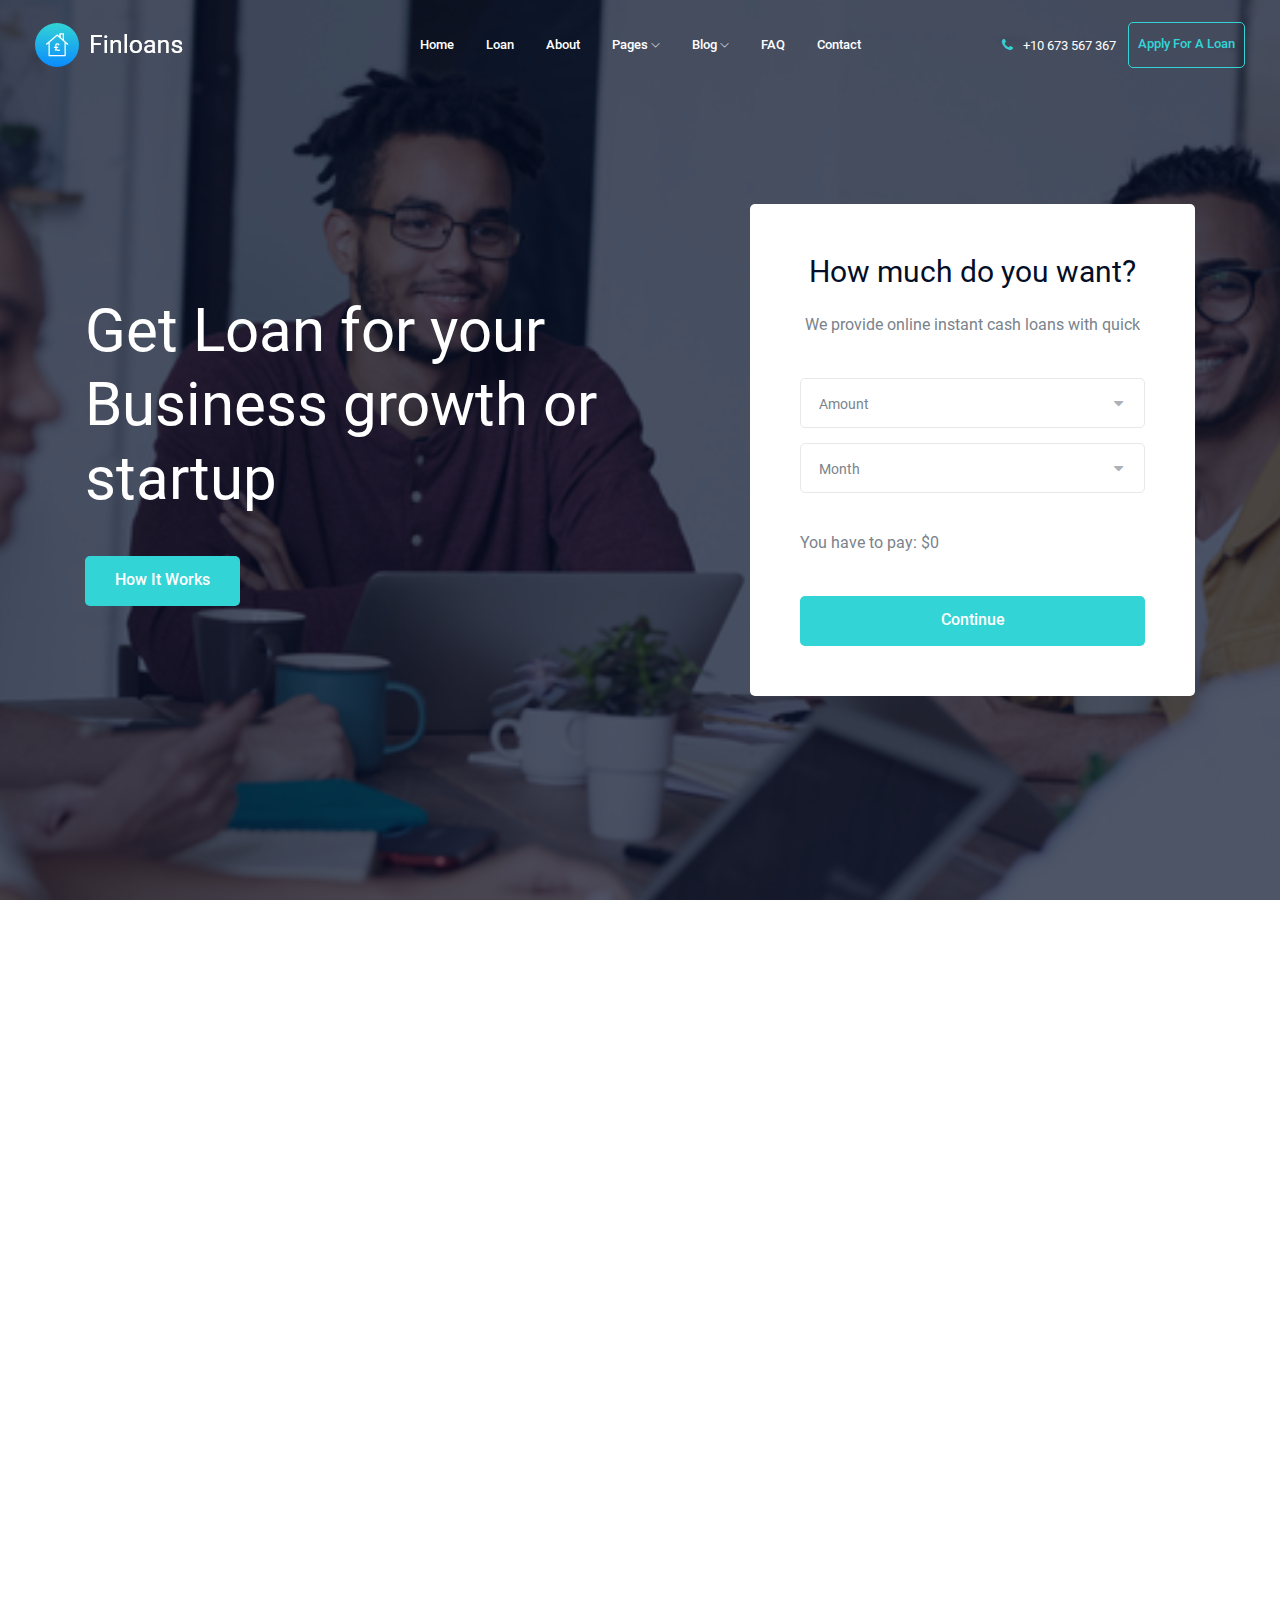
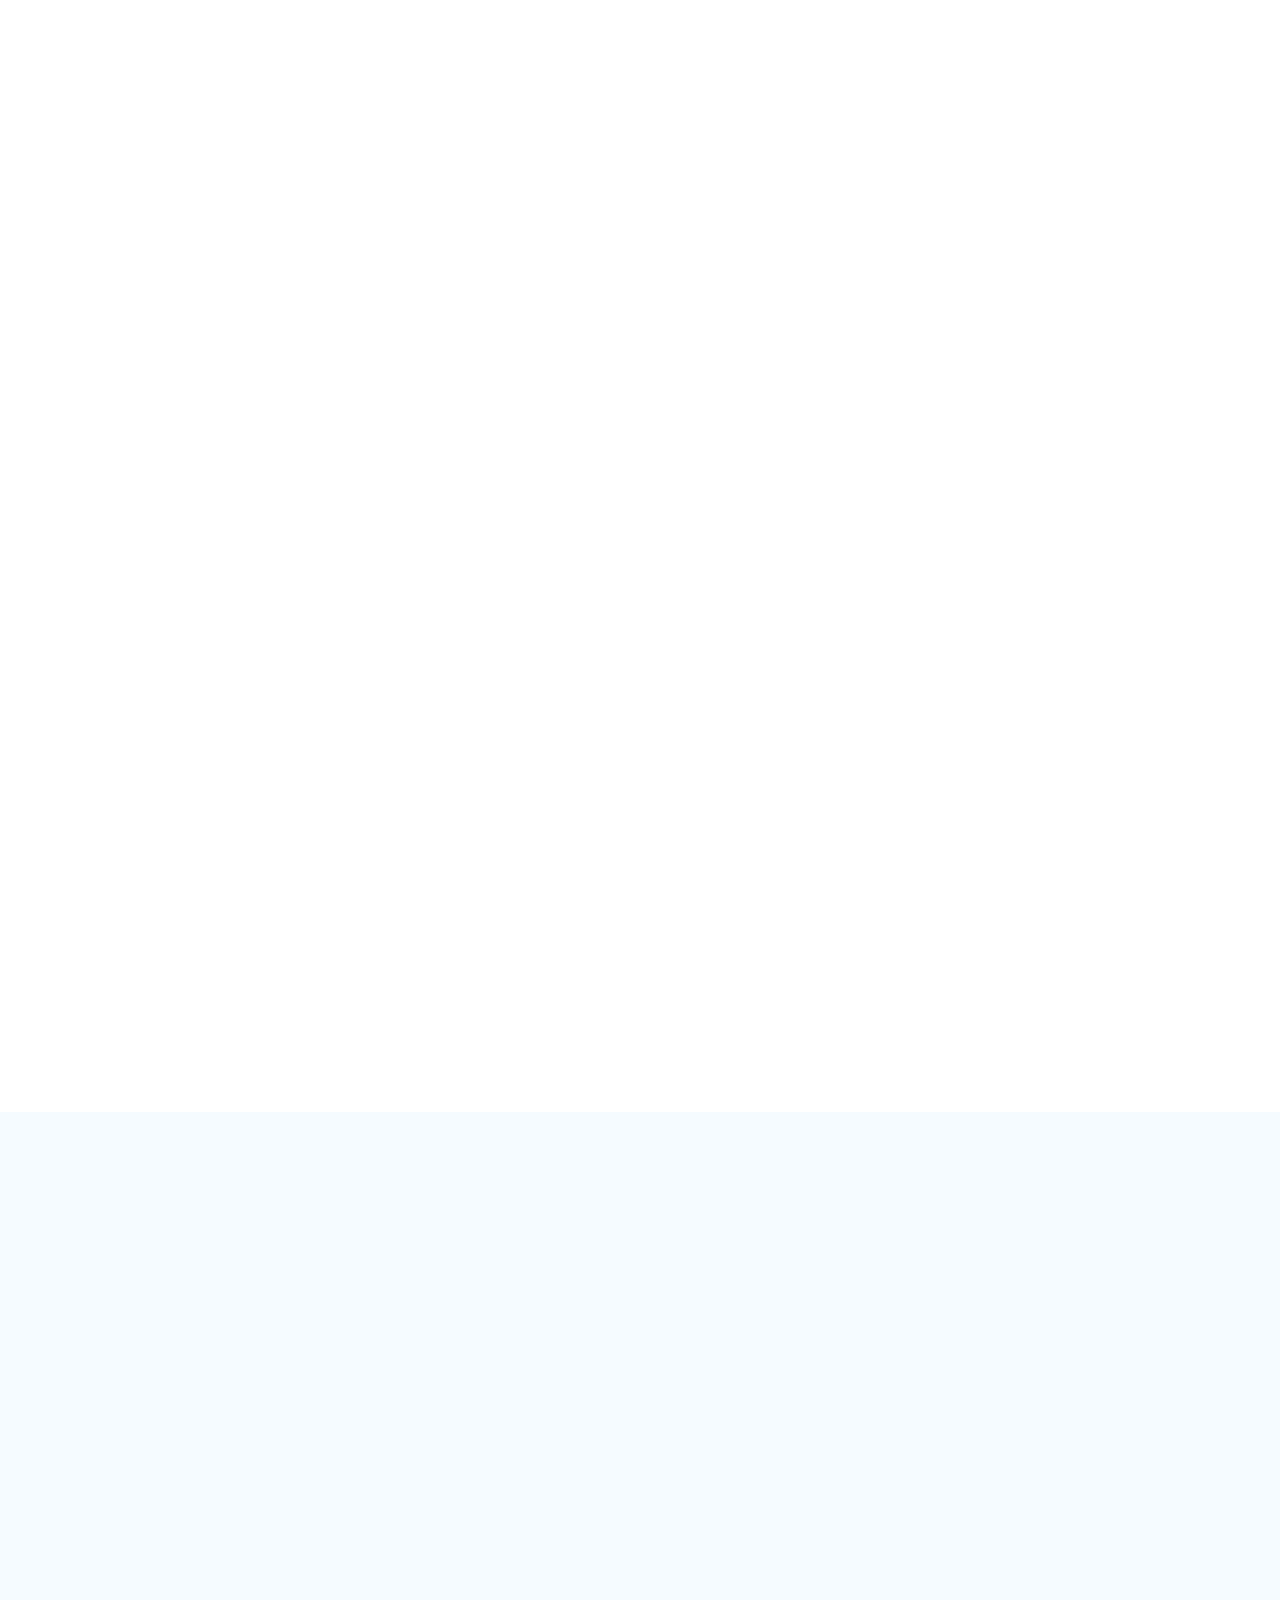
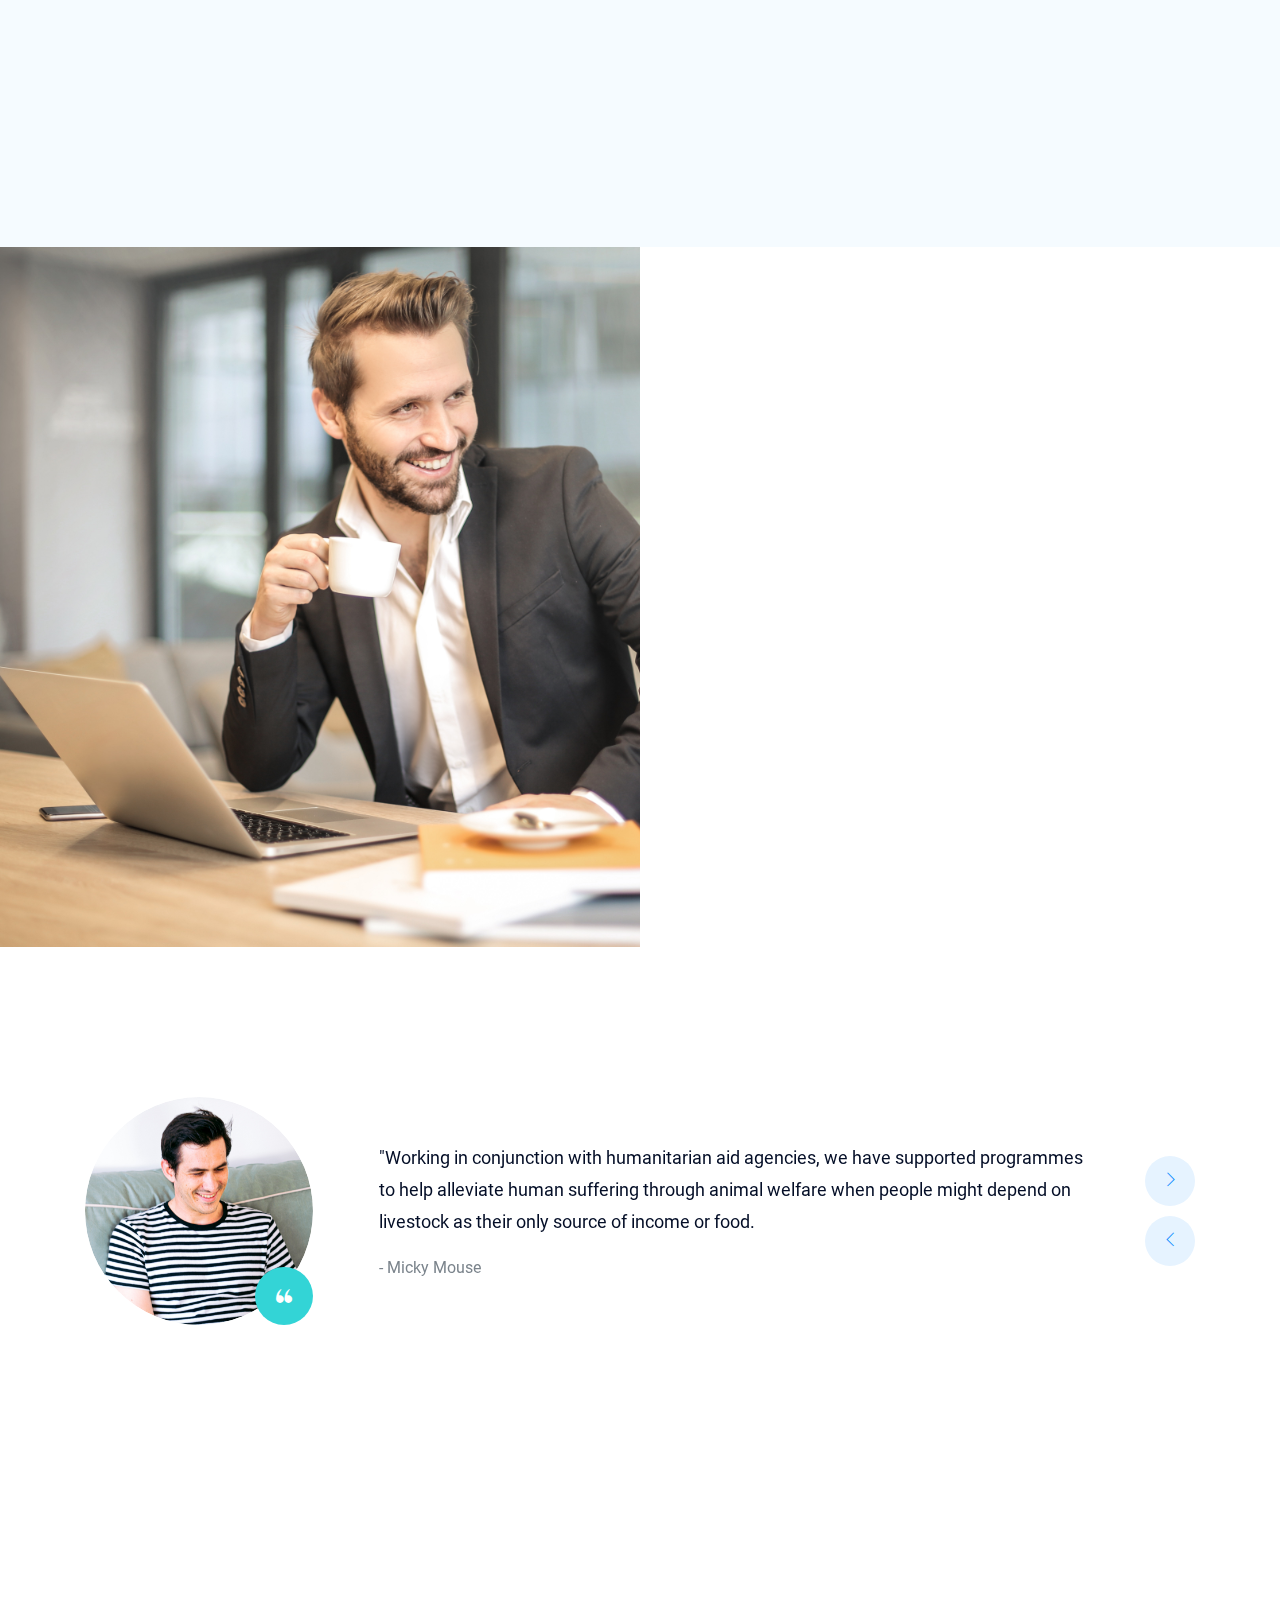
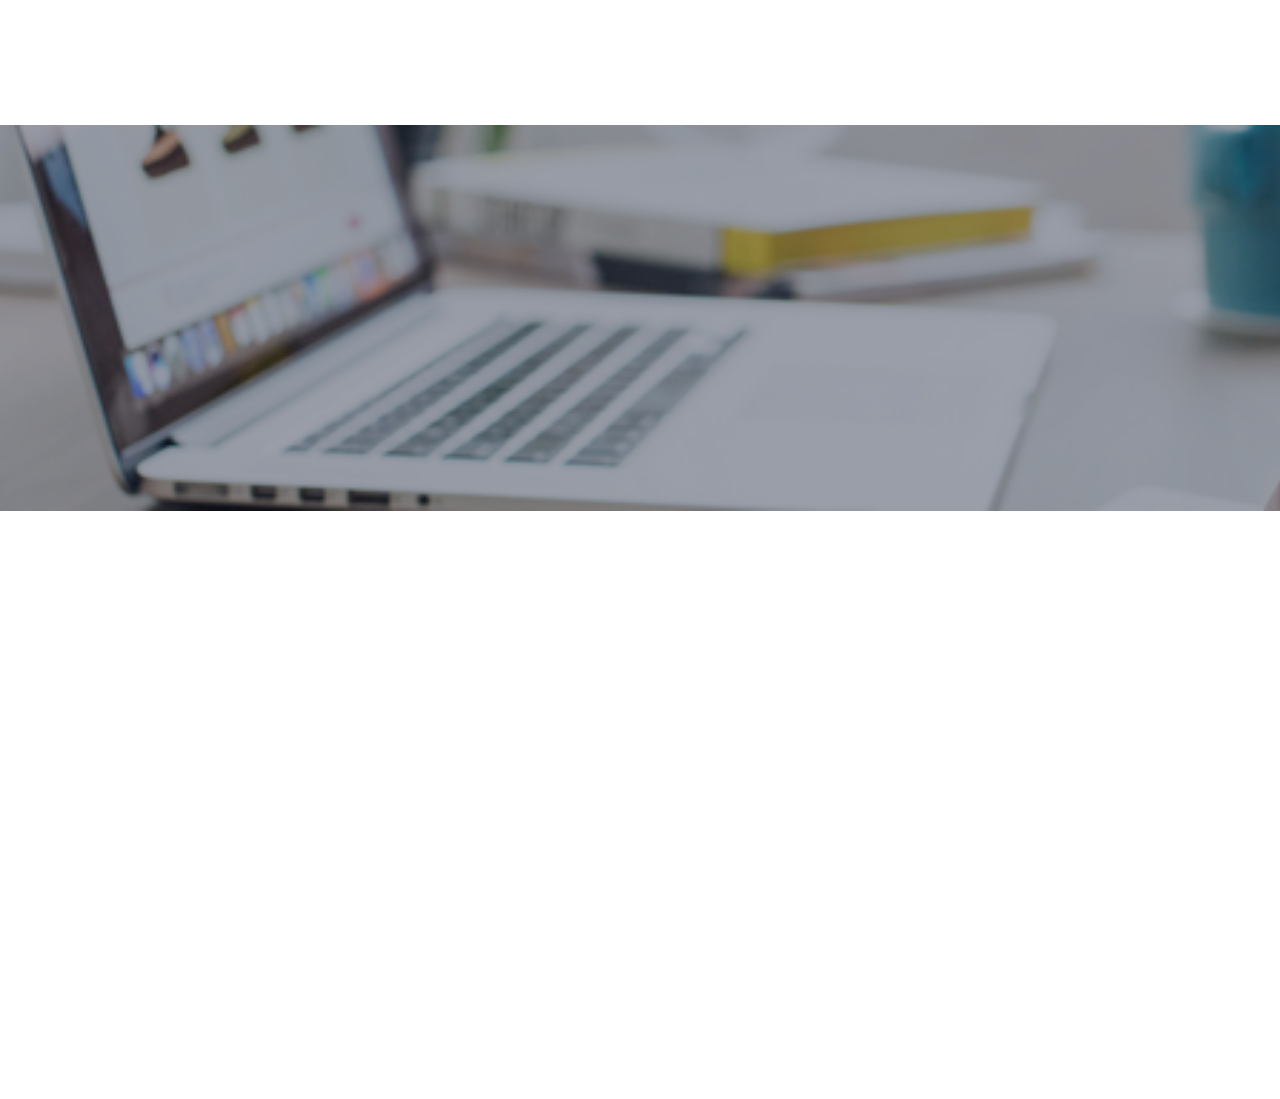
<file: index.html>
<!doctype html>
<html class="no-js" lang="zxx">

<head>
    <meta charset="utf-8">
    <meta http-equiv="x-ua-compatible" content="ie=edge">
    <title>Finloans</title>
    <meta name="description" content="">
    <meta name="viewport" content="width=device-width, initial-scale=1">

    <!-- CSS here -->
    <link rel="stylesheet" href="static/css/bootstrap.min.css">
    <link rel="stylesheet" href="static/css/owl.carousel.min.css">
    <link rel="stylesheet" href="static/css/magnific-popup.css">
    <link rel="stylesheet" href="static/css/font-awesome.min.css">
    <link rel="stylesheet" href="static/css/themify-icons.css">
    <link rel="stylesheet" href="static/css/nice-select.css">
    <link rel="stylesheet" href="static/css/flaticon.css">
    <link rel="stylesheet" href="static/css/gijgo.css">
    <link rel="stylesheet" href="static/css/animate.min.css">
    <link rel="stylesheet" href="static/css/slick.css">
    <link rel="stylesheet" href="static/css/slicknav.css">

    <link rel="stylesheet" href="static/css/style.css">
    <!-- <link rel="stylesheet" href="css/responsive.css"> -->
</head>

<body>


    <!-- header-start -->
    <header>
        <div class="header-area ">
            <div id="sticky-header" class="main-header-area">
                <div class="container-fluid ">
                    <div class="header_bottom_border">
                        <div class="row align-items-center">
                            <div class="col-xl-3 col-lg-2">
                                <div class="logo">
                                    <a href="">
                                        <img src="static/picture/logo.png" alt="">
                                    </a>
                                </div>
                            </div>
                            <div class="col-xl-6 col-lg-7">
                                <div class="main-menu  d-none d-lg-block">
                                    <nav>
                                        <ul id="navigation">
                                            <li><a href="">home</a></li>
                                            <li><a href="javascript:;">Loan</a></li>
                                            <li><a href="about.html">about</a></li>
                                            <li><a href="#">pages <i class="ti-angle-down"></i></a>
                                                <ul class="submenu">
                                                    <li><a href="apply.html">apply loan</a></li>
                                                    <li><a href="elements.html">elements</a></li>
                                                </ul>
                                            </li>
                                            <li><a href="#">blog <i class="ti-angle-down"></i></a>
                                                <ul class="submenu">
                                                    <li><a href="blog.html">blog</a></li>
                                                    <li><a href="single-blog.html">single-blog</a></li>
                                                </ul>
                                            </li>
                                            <li><a href="javascript:;">FAQ</a></li>
                                            <li><a href="contact.html">Contact</a></li>
                                        </ul>
                                    </nav>
                                </div>
                            </div>
                            <div class="col-xl-3 col-lg-3 d-none d-lg-block">
                                <div class="Appointment">
                                    <div class="phone_num d-none d-xl-block">
                                        <a href="#"> <i class="fa fa-phone"></i> +10 673 567 367</a>
                                    </div>
                                    <div class="d-none d-lg-block">
                                        <a class="boxed-btn4" href="apply.html">Apply for a Loan</a>
                                    </div>
                                </div>
                            </div>
                            <div class="col-12">
                                <div class="mobile_menu d-block d-lg-none"></div>
                            </div>
                        </div>
                    </div>

                </div>
            </div>
        </div>
    </header>
    <!-- header-end -->

    <!-- slider_area_start -->
    <div class="slider_area">
        <div class="single_slider  d-flex align-items-center slider_bg_1">
            <div class="container">
                <div class="row align-items-center justify-content-center">
                    <div class="col-lg-7 col-md-6">
                        <div class="slider_text">
                            <h3 class="wow fadeInRight" data-wow-duration="1s" data-wow-delay=".1s">Get Loan for your Business growth or startup</h3>
                            <div class="sldier_btn wow fadeInLeft" data-wow-duration="1s" data-wow-delay=".2s">
                                <a href="#" class="boxed-btn3">How it Works</a>
                            </div>
                        </div>
                    </div>
                    <div class="col-lg-5 col-md-6">
                        <div class="payment_form white-bg wow fadeInDown" data-wow-duration="1.2s" data-wow-delay=".2s">
                            <div class="info text-center">
                                <h4>How much do you want?</h4>
                                <p>We provide online instant cash loans with quick</p>
                            </div>
                            <div class="form">
                                <div class="row">
                                    <div class="col-lg-12">
                                        <div class="single_input">
                                            <select class="wide">
                                                <option data-display="Amount">Amount</option>
                                                <option value="1">$10</option>
                                                <option value="2">$40</option>
                                                <option value="3">$50</option>
                                            </select>
                                        </div>
                                    </div>
                                    <div class="col-lg-12">
                                        <div class="single_input">
                                            <select class="wide">
                                                <option data-display="Month">Month</option>
                                                <option value="1">3 Month</option>
                                                <option value="2">6 Month</option>
                                                <option value="3">9 Month</option>
                                                <option value="4">12 Month</option>
                                            </select>
                                         </div>
                                    </div>
                                </div>
                            </div>
                            <p>You have to pay: <span>$0</span></p>
                            <div class="submit_btn">
                                <button class="boxed-btn3" type="submit">Continue</button>
                            </div>
                        </div>
                    </div>
                </div>
            </div>
        </div>
    </div>
    <!-- slider_area_end -->

    <!-- service_area_start  -->
    <div class="service_area">
        <div class="container">
            <div class="row">
                <div class="col-lg-12">
                    <div class="section_title text-center mb-90">
                        <span class="wow fadeInUp" data-wow-duration="1s" data-wow-delay=".1s"></span>
                        <h3 class="wow fadeInUp" data-wow-duration="1s" data-wow-delay=".2s">What we offer for you</h3>
                        <p class="wow fadeInUp" data-wow-duration="1s" data-wow-delay=".3s">We provide online instant cash loans with quick approval that suit your term</p>
                    </div>
                </div>
            </div>
            <div class="row">
                <div class="col-lg-4 col-md-6">
                    <div class="single_service wow fadeInLeft" data-wow-duration="1.2s" data-wow-delay=".5s">
                        <div class="service_icon_wrap text-center">
                            <div class="service_icon ">
                                <img src="static/picture/service_1.png" alt="">
                            </div>
                        </div>
                        <div class="info text-center">
                            <span>Home Loan</span>
                            <h3>$3000-$10000</h3>
                        </div>
                        <div class="service_content">
                            <ul>
                                <li> Borrow - $350 over 3 months </li>
                                <li> Interest rate - 292% pa fixed</li>
                                <li>Total amount payable - $525.12</li>
                                <li>Representative - 1,286% APR</li>
                            </ul>
                            <div class="apply_btn">
                                <button class="boxed-btn3" type="submit">Apply Now</button>
                            </div>
                        </div>
                    </div>
                </div>
                <div class="col-lg-4 col-md-6">
                    <div class="single_service wow fadeInUp" data-wow-duration="1s" data-wow-delay=".3s">
                        <div class="service_icon_wrap text-center">
                            <div class="service_icon ">
                                <img src="static/picture/service_2.png" alt="">
                            </div>
                        </div>
                        <div class="info text-center">
                            <span>car Loan</span>
                            <h3>$3000-$10000</h3>
                        </div>
                        <div class="service_content">
                            <ul>
                                <li> Borrow - $350 over 3 months </li>
                                <li> Interest rate - 292% pa fixed</li>
                                <li>Total amount payable - $525.12</li>
                                <li>Representative - 1,286% APR</li>
                            </ul>
                            <div class="apply_btn">
                                <button class="boxed-btn3" type="submit">Apply Now</button>
                            </div>
                        </div>
                    </div>
                </div>
                <div class="col-lg-4 col-md-6">
                    <div class="single_service wow fadeInRight" data-wow-duration="1.2s" data-wow-delay=".5s">
                        <div class="service_icon_wrap text-center">
                            <div class="service_icon ">
                                <img src="static/picture/service_3.png" alt="">
                            </div>
                        </div>
                        <div class="info text-center">
                            <span>Education Loan</span>
                            <h3>$3000-$10000</h3>
                        </div>
                        <div class="service_content">
                            <ul>
                                <li> Borrow - $350 over 3 months </li>
                                <li> Interest rate - 292% pa fixed</li>
                                <li>Total amount payable - $525.12</li>
                                <li>Representative - 1,286% APR</li>
                            </ul>
                            <div class="apply_btn">
                                <button class="boxed-btn3" type="submit">Apply Now</button>
                            </div>
                        </div>
                    </div>
                </div>
            </div>
        </div>
    </div>
    <!-- service_area_end  -->
    
    <!-- about_area_start  -->
    <div class="about_area">
        <div class="container">
            <div class="row align-items-center">
                <div class="col-lg-6 col-md-6">
                    <div class="about_img wow fadeInLeft" data-wow-duration="1s" data-wow-delay=".3s">
                        <img src="static/picture/about.png" alt="">
                    </div>
                </div>
                <div class="col-lg-6 col-md-6">
                    <div class="about_info pl-68">
                        <div class="section_title wow fadeInUp" data-wow-duration="1.2s" data-wow-delay=".3s">
                            <h3>Why Choose Us?</h3>
                        </div>
                        <p class="wow fadeInUp" data-wow-duration="1.2s" data-wow-delay=".4s">Esteem spirit temper too say adieus who direct esteem.It esteems luckily or picture placing drawing. Apartments frequently or motionless on reasonable.</p>
                        <div class="about_list">
                            <ul>
                                <li class="wow fadeInRight" data-wow-duration="1s" data-wow-delay=".5s">Loans with quick approval.</li>
                                <li class="wow fadeInRight" data-wow-duration="1s" data-wow-delay=".6s">Customize a loan based on the amount.</li>
                                <li class="wow fadeInRight" data-wow-duration="1s" data-wow-delay=".7s">Good credit profile and you have built your loan.</li class="wow fadeInRight" data-wow-duration="1s" data-wow-delay=".8s">
                                <li class="wow fadeInRight" data-wow-duration="1s" data-wow-delay=".9s">We provide online instant cash loans.</li>
                            </ul>
                        </div>
                        <div class="about_btn wow fadeInRight" data-wow-duration="1.3s" data-wow-delay=".5s">
                            <a class="boxed-btn3" href="apply.html">About Us</a>
                        </div>
                    </div>
                </div>
            </div>
        </div>
    </div>
    <!-- about_area_end  -->

    <div class="works_area">
        <div class="container">
            <div class="row">
                <div class="col-lg-12">
                    <div class="section_title text-center mb-90">
                        <span class="wow lightSpeedIn" data-wow-duration="1s" data-wow-delay=".1s"></span>
                        <h3 class="wow fadeInUp" data-wow-duration="1s" data-wow-delay=".2s">How it Works</h3>
                        <p class="wow fadeInUp" data-wow-duration="1s" data-wow-delay=".3s">We provide online instant cash loans with quick approval that suit your term</p>
                    </div>
                </div>
            </div>
            <div class="row">
                <div class="col-md-6 col-lg-4">
                    <div class="single_works wow fadeInUp" data-wow-duration="1s" data-wow-delay=".4s">
                        <span>
                            01
                        </span>
                        <h3>Apply for loan</h3>
                        <p>We will customize a loan based on the 
                            amount of cash your company need term</p>
                    </div>
                </div>
                <div class="col-md-6 col-lg-4">
                    <div class="single_works wow fadeInUp" data-wow-duration="1s" data-wow-delay=".5s">
                        <span>
                            02
                        </span>
                        <h3>Application review</h3>
                        <p>We will customize a loan based on the 
                            amount of cash your company need term</p>
                    </div>
                </div>
                <div class="col-md-6 col-lg-4">
                    <div class="single_works wow fadeInUp" data-wow-duration="1s" data-wow-delay=".6s">
                        <span>
                            03
                        </span>
                        <h3>Get funding fast</h3>
                        <p>We will customize a loan based on the 
                            amount of cash your company need term</p>
                    </div>
                </div>
            </div>
        </div>
    </div>

    <div class="accordion_area">
        <div class="container">
            <div class="row justify-content-end">
                <div class="col-lg-6">
                    <div class="faq_ask pl-68">
                        <h3 class="wow fadeInRight" data-wow-duration="1s" data-wow-delay=".3s">Frequently ask</h3>
                            <div id="accordion">
                                <div class="card wow fadeInUp" data-wow-duration="1.1s" data-wow-delay=".3s">
                                    <div class="card-header" id="headingOnee">
                                      <h5 class="mb-0">
                                        <button class="btn btn-link" data-toggle="collapse" data-target="#collapseOnee" aria-expanded="true" aria-controls="collapseOnee">
                                            Adieus who direct esteem It esteems luckily?
                                        </button>
                                      </h5>
                                    </div>
                                
                                    <div id="collapseOnee" class="collapse show" aria-labelledby="headingOnee" data-parent="#accordion">
                                      <div class="card-body">
                                        Esteem spirit temper too say adieus who direct esteem esteems luckily or picture placing drawing.
                                      </div>
                                    </div>
                                  </div>
                                    <div class="card wow fadeInUp" data-wow-duration="1.2s" data-wow-delay=".4s">
                                        <div class="card-header" id="headingOne">
                                            <h5 class="mb-0">
                                                <button class="btn btn-link collapsed" data-toggle="collapse" data-target="#collapseOne" aria-expanded="false" aria-controls="collapseOne">
                                                    Who direct esteem It esteems?
                                                </button>
                                            </h5>
                                        </div>
                                        <div id="collapseOne" class="collapse" aria-labelledby="headingOne" data-parent="#accordion" style="">
                                            <div class="card-body">Esteem spirit temper too say adieus who direct esteem esteems luckily or picture placing drawing.
                                            </div>
                                        </div>
                                    </div>
                                    <div class="card wow fadeInUp" data-wow-duration="1.3s" data-wow-delay=".5s">
                                        <div class="card-header" id="headingThree">
                                            <h5 class="mb-0">
                                                <button class="btn btn-link collapsed" data-toggle="collapse" data-target="#collapseThree" aria-expanded="false" aria-controls="collapseThree">
                                                    Duis consectetur feugiat auctor?
                                                </button>
                                            </h5>
                                        </div>
                                        <div id="collapseThree" class="collapse" aria-labelledby="headingThree" data-parent="#accordion" style="">
                                            <div class="card-body">Esteem spirit temper too say adieus who direct esteem esteems luckily or picture placing drawing.
                                            </div>
                                        </div>
                                    </div>
                                    <div class="card wow fadeInUp" data-wow-duration="1.4s" data-wow-delay=".6s">
                                        <div class="card-header" id="headingThree4">
                                            <h5 class="mb-0">
                                                <button class="btn btn-link collapsed" data-toggle="collapse" data-target="#collapseThree4" aria-expanded="false" aria-controls="collapseThree4">
                                                    Consectetur feugiat auctor?
                                                </button>
                                            </h5>
                                        </div>
                                        <div id="collapseThree4" class="collapse" aria-labelledby="headingThree4" data-parent="#accordion" style="">
                                            <div class="card-body">Esteem spirit temper too say adieus who direct esteem esteems luckily or picture placing drawing.
                                            </div>
                                        </div>
                                    </div>
                                </div>
                    </div>
                </div>
            </div>
        </div>
    </div>

    <!-- testimonial_area  -->
    <div class="testimonial_area  ">
        <div class="container">
            <div class="row">
                <div class="col-xl-12">
                    <div class="testmonial_active owl-carousel">
                        <div class="single_carousel">
                            <div class="row">
                                <div class="col-lg-11">
                                    <div class="single_testmonial d-flex align-items-center">
                                        <div class="thumb">
                                            <img src="static/picture/author.png" alt="">
                                            <div class="quote_icon">
                                                <i class="Flaticon flaticon-quote"></i>
                                            </div>
                                        </div>
                                        <div class="info">
                                            <p>"Working in conjunction with humanitarian aid agencies, we have supported programmes to help alleviate human suffering through animal welfare when people might depend on livestock as their only source of income or food.</p>
                                            <span>- Micky Mouse</span>
                                        </div>
                                    </div>
                                </div>
                            </div>
                        </div>
                        <div class="single_carousel">
                            <div class="row">
                                <div class="col-lg-11">
                                    <div class="single_testmonial d-flex align-items-center">
                                        <div class="thumb">
                                            <img src="static/picture/author.png" alt="">
                                            <div class="quote_icon">
                                                <i class=" Flaticon flaticon-quote"></i>
                                            </div>
                                        </div>
                                        <div class="info">
                                            <p>"Working in conjunction with humanitarian aid agencies, we have supported programmes to help alleviate human suffering through animal welfare when people might depend on livestock as their only source of income or food.</p>
                                            <span>- Micky Mouse</span>
                                        </div>
                                    </div>
                                </div>
                            </div>
                        </div>
                        <div class="single_carousel">
                            <div class="row">
                                <div class="col-lg-11">
                                    <div class="single_testmonial d-flex align-items-center">
                                        <div class="thumb">
                                            <img src="static/picture/author.png" alt="">
                                            <div class="quote_icon">
                                                <i class="Flaticon flaticon-quote"></i>
                                            </div>
                                        </div>
                                        <div class="info">
                                            <p>"Working in conjunction with humanitarian aid agencies, we have supported programmes to help alleviate human suffering through animal welfare when people might depend on livestock as their only source of income or food.</p>
                                            <span>- Micky Mouse</span>
                                        </div>
                                    </div>
                                </div>
                            </div>
                        </div>
                    </div>
                </div>
            </div>
        </div>
    </div>
    <!-- /testimonial_area  -->

    <div class="brad_area">
        <div class="container">
            <div class="row">
                <div class="col-lg-12">
                    <div class="brad_active owl-carousel">
                        <div class="single_brand wow fadeInUp" data-wow-duration="1s" data-wow-delay=".2s">
                            <img src="static/picture/1.png" alt="">
                        </div>
                        <div class="single_brand wow fadeInUp" data-wow-duration="1s" data-wow-delay=".3s">
                            <img src="static/picture/2.png" alt="">
                        </div>
                        <div class="single_brand wow fadeInUp" data-wow-duration="1s" data-wow-delay=".4s">
                            <img src="static/picture/3.png" alt="">
                        </div>
                        <div class="single_brand wow fadeInUp" data-wow-duration="1s" data-wow-delay=".5s">
                            <img src="static/picture/4.png" alt="">
                        </div>
                        <div class="single_brand wow fadeInUp" data-wow-duration="1s" data-wow-delay=".6s">
                            <img src="static/picture/5.png" alt="">
                        </div>
                    </div>
                </div>
            </div>
        </div>
    </div>

    <div class="apply_loan overlay">
        <div class="container">
            <div class="row align-items-center">
                <div class="col-lg-8 col-md-7">
                    <div class="loan_text wow fadeInLeft" data-wow-duration="1s" data-wow-delay=".3s">
                        <h3>Apply for a Loan for your startup, 
                            education or company</h3>
                    </div>
                </div>
                <div class="col-lg-4 col-md-5">
                    <div class="loan_btn wow fadeInUp" data-wow-duration="1.2s" data-wow-delay=".4s">
                        <a class="boxed-btn3" href="apply.html">Apply Now</a>
                    </div>
                </div>
            </div>
        </div>
    </div>

    <!-- footer start -->
    <footer class="footer">
        <div class="footer_top">
            <div class="container">
                <div class="row">
                    <div class="col-xl-4 col-md-6 col-lg-3">
                        <div class="footer_widget wow fadeInUp" data-wow-duration="1s" data-wow-delay=".3s">
                            <div class="footer_logo">
                                <a href="#">
                                    <img src="static/picture/footer_logo.png" alt="">
                                </a>
                            </div>
                            <p>
                                finloan@support.com <br>
                                +10 873 672 6782 <br>
                                600/D, Green road, NewYork
                            </p>
                            <div class="socail_links">
                                <ul>
                                    <li>
                                        <a href="#">
                                            <i class="ti-facebook"></i>
                                        </a>
                                    </li>
                                    <li>
                                        <a href="#">
                                            <i class="fa fa-google-plus"></i>
                                        </a>
                                    </li>
                                    <li>
                                        <a href="#">
                                            <i class="fa fa-twitter"></i>
                                        </a>
                                    </li>
                                    <li>
                                        <a href="#">
                                            <i class="fa fa-instagram"></i>
                                        </a>
                                    </li>
                                </ul>
                            </div>

                        </div>
                    </div>
                    <div class="col-xl-2 col-md-6 col-lg-3">
                        <div class="footer_widget wow fadeInUp" data-wow-duration="1.1s" data-wow-delay=".4s">
                            <h3 class="footer_title">
                                <a href="https://www.ickd.cn/" class="boxed-btn3">快递查询</a>
                            </h3>
                            <ul>
                                <li><a href="#">SEO/SEM </a></li>
                                <li><a href="#">Web design </a></li>
                                <li><a href="#">Ecommerce</a></li>
                                <li><a href="#">Digital marketing</a></li>
                            </ul>

                        </div>
                    </div>
                    <div class="col-xl-2 col-md-6 col-lg-2">
                        <div class="footer_widget wow fadeInUp" data-wow-duration="1.2s" data-wow-delay=".5s">
                            <h3 class="footer_title">
                                Useful Links
                            </h3>
                            <ul>
                                <li><a href="#">About</a></li>
                                <li><a href="#">Blog</a></li>
                                <li><a href="#"> Contact</a></li>
                                <li><a href="#">Support</a></li>
                            </ul>
                        </div>
                    </div>
                    <div class="col-xl-4 col-md-6 col-lg-4">
                        <div class="footer_widget wow fadeInUp" data-wow-duration="1.3s" data-wow-delay=".6s">
                            <h3 class="footer_title">
                                Subscribe
                            </h3>
                            <form action="#" class="newsletter_form">
                                <input type="text" placeholder="Enter your mail">
                                <button type="submit">Subscribe</button>
                            </form>
                            <p class="newsletter_text">Esteem spirit temper too say adieus who direct esteem esteems
                                luckily.</p>
                        </div>
                    </div>
                </div>
            </div>
        </div>
        <div class="copy-right_text wow fadeInUp" data-wow-duration="1.4s" data-wow-delay=".3s">
            <div class="container">
                <div class="footer_border"></div>
                <div class="row">
                    <div class="col-xl-12">
                        <p class="copy_right text-center">Copyright &copy; 2021.Company name All rights reserved.<a target="_blank" href="https://sc.chinaz.com/moban/">&#x7F51;&#x9875;&#x6A21;&#x677F;</a></p>
                    </div>
                </div>
            </div>
        </div>
    </footer>
    <!--/ footer end  -->

    <!-- link that opens popup -->
    <!-- JS here -->
    <script src="static/js/modernizr-3.5.0.min.js"></script>
    <script src="static/js/jquery-1.12.4.min.js"></script>
    <script src="static/js/popper.min.js"></script>
    <script src="static/js/bootstrap.min.js"></script>
    <script src="static/js/owl.carousel.min.js"></script>
    <script src="static/js/isotope.pkgd.min.js"></script>
    <script src="static/js/ajax-form.js"></script>
    <script src="static/js/waypoints.min.js"></script>
    <script src="static/js/jquery.counterup.min.js"></script>
    <script src="static/js/imagesloaded.pkgd.min.js"></script>
    <script src="static/js/scrollIt.js"></script>
    <script src="static/js/jquery.scrollUp.min.js"></script>
    <script src="static/js/wow.min.js"></script>
    <script src="static/js/nice-select.min.js"></script>
    <script src="static/js/jquery.slicknav.min.js"></script>
    <script src="static/js/jquery.magnific-popup.min.js"></script>
    <script src="static/js/plugins.js"></script>
    <script src="static/js/gijgo.min.js"></script>
    <script src="static/js/slick.min.js"></script>



    <!--contact js-->
    <script src="static/js/contact.js"></script>
    <script src="static/js/jquery.ajaxchimp.min.js"></script>
    <script src="static/js/jquery.form.js"></script>
    <script src="static/js/jquery.validate.min.js"></script>
    <script src="static/js/mail-script.js"></script>


    <script src="static/js/main.js"></script>
</body>

</html>
</file>
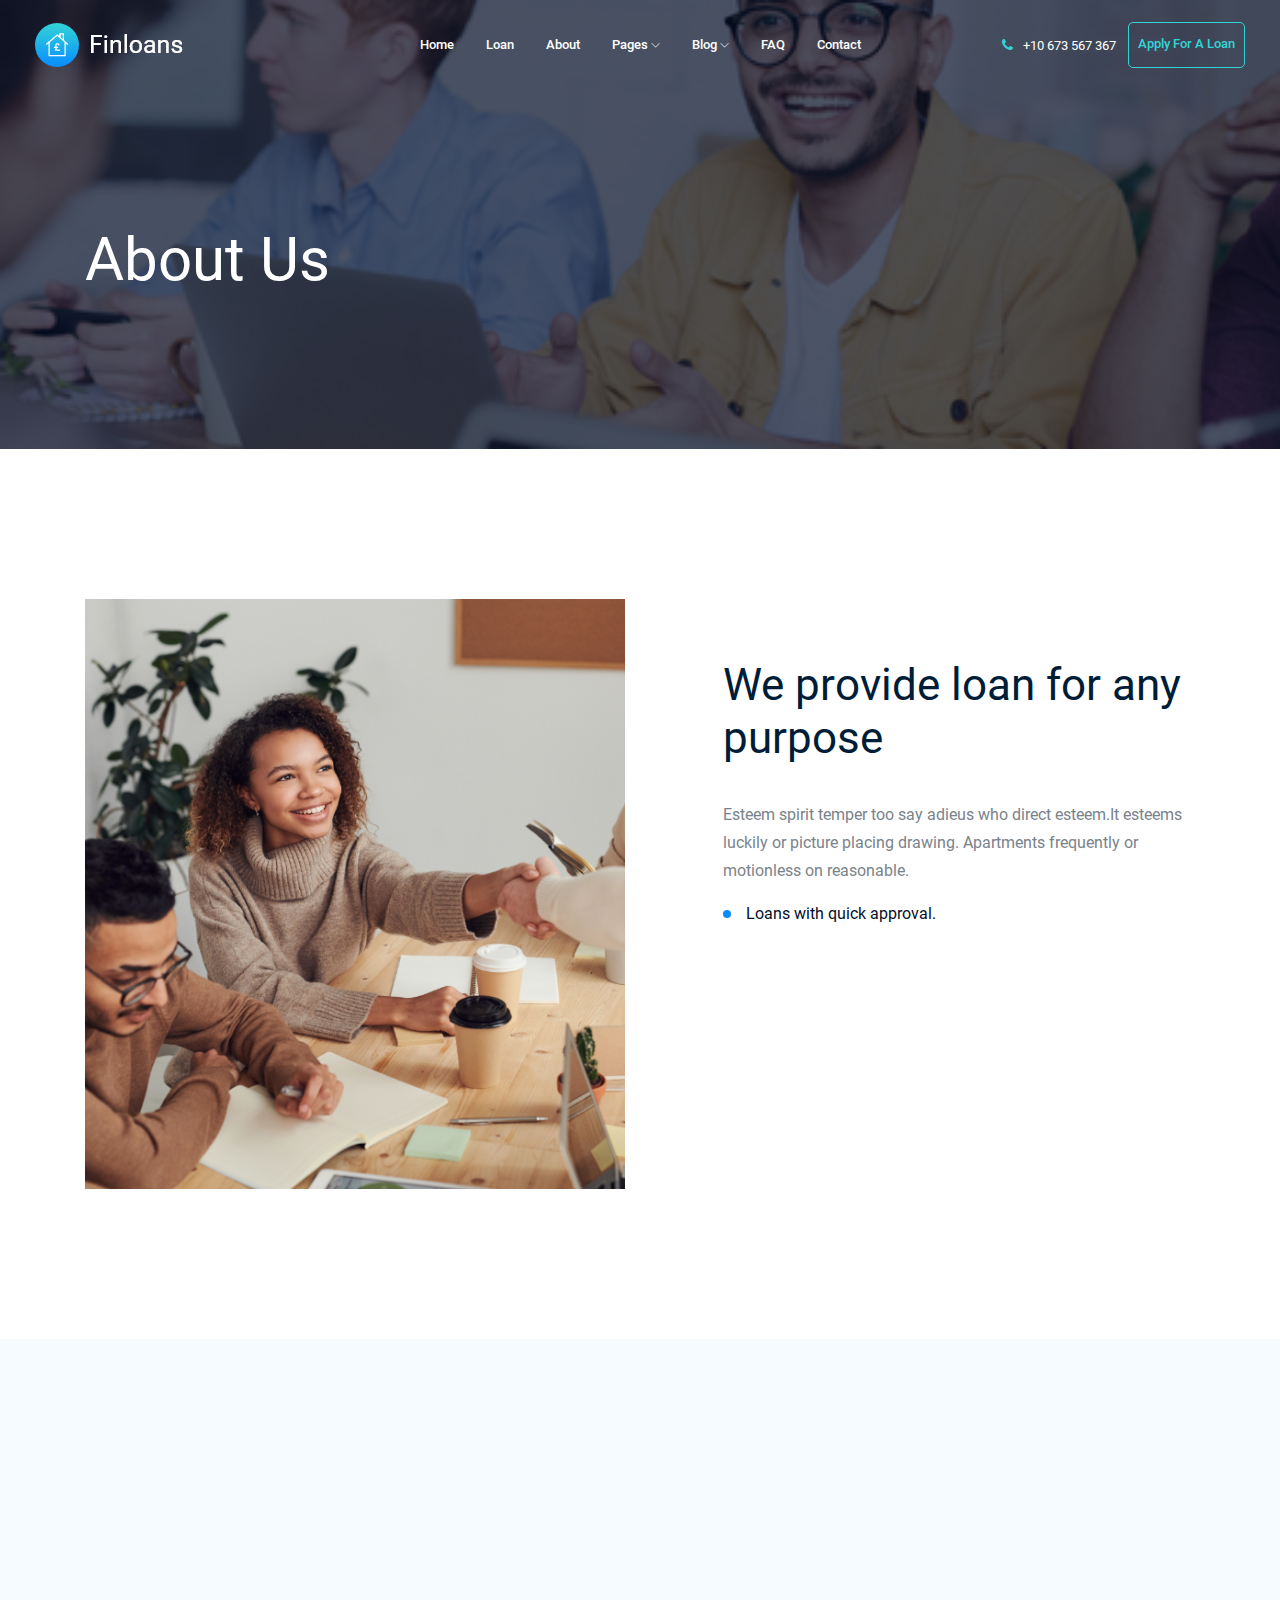
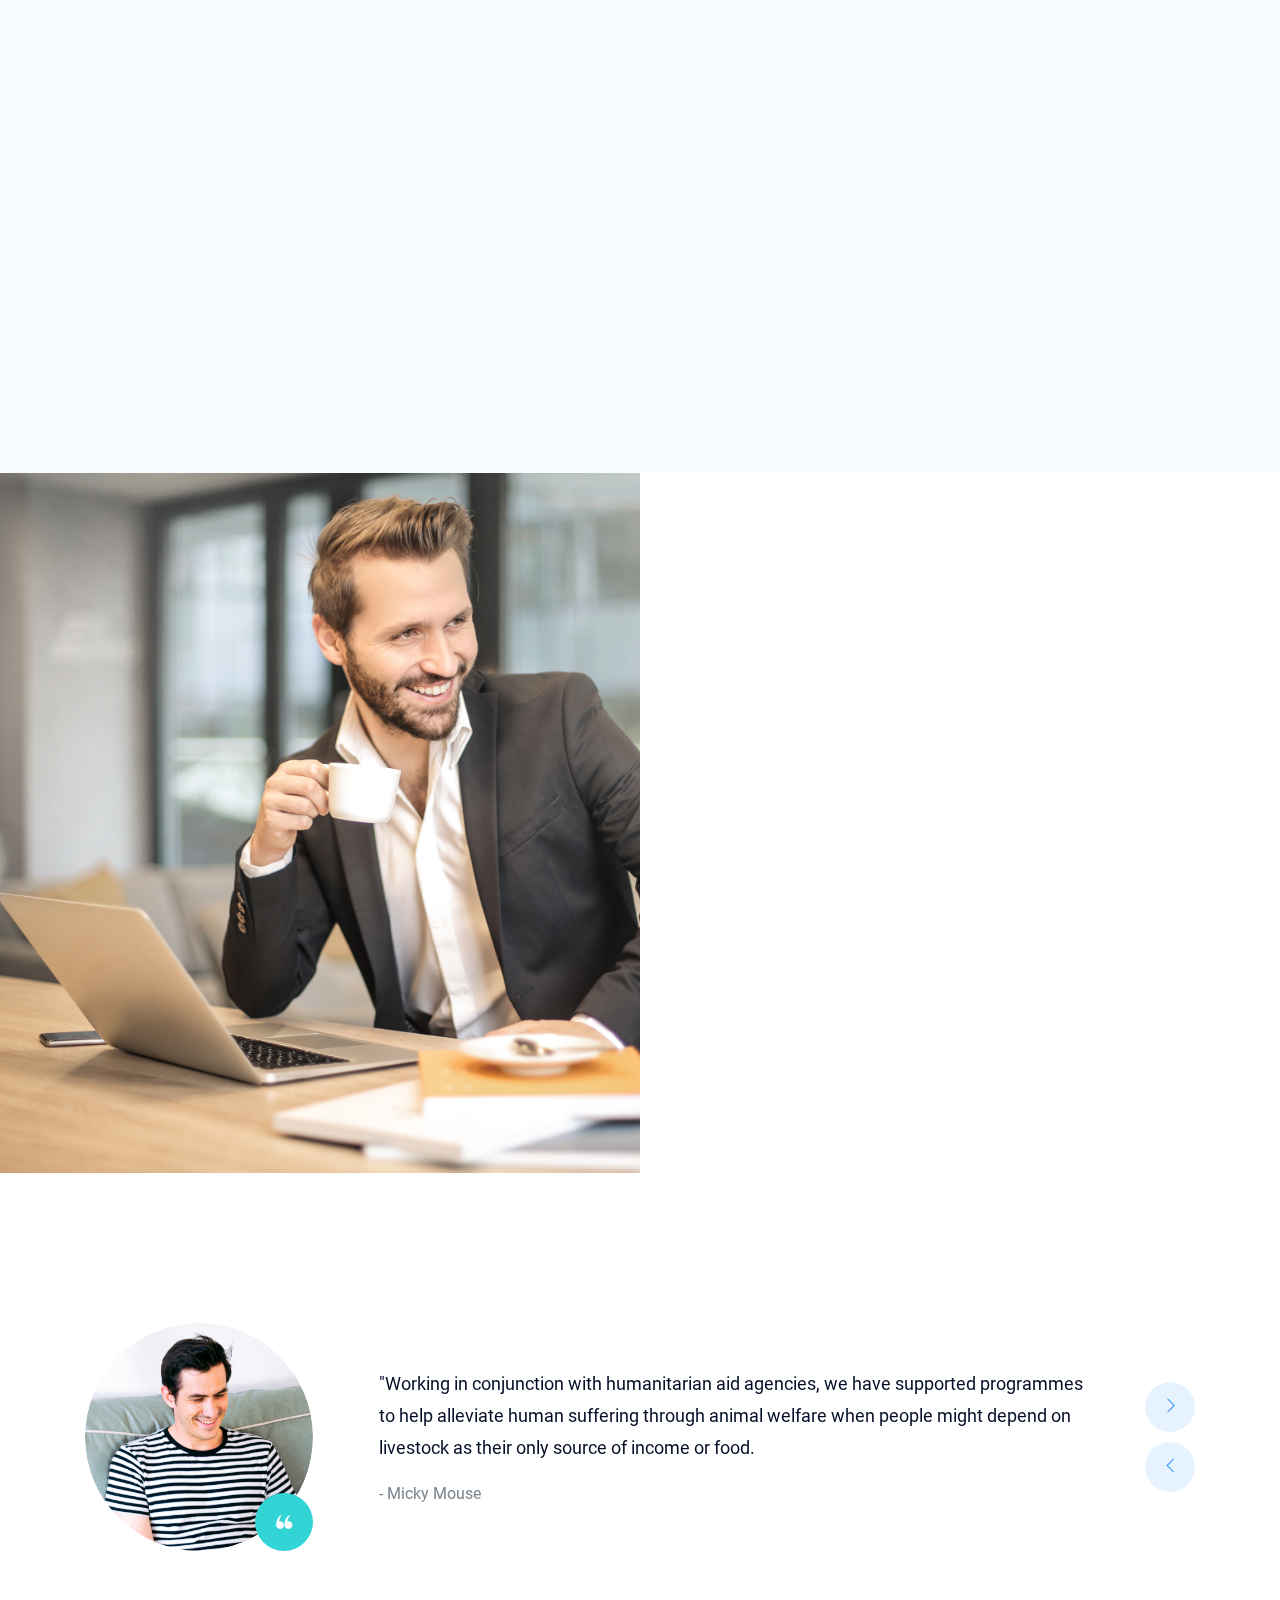
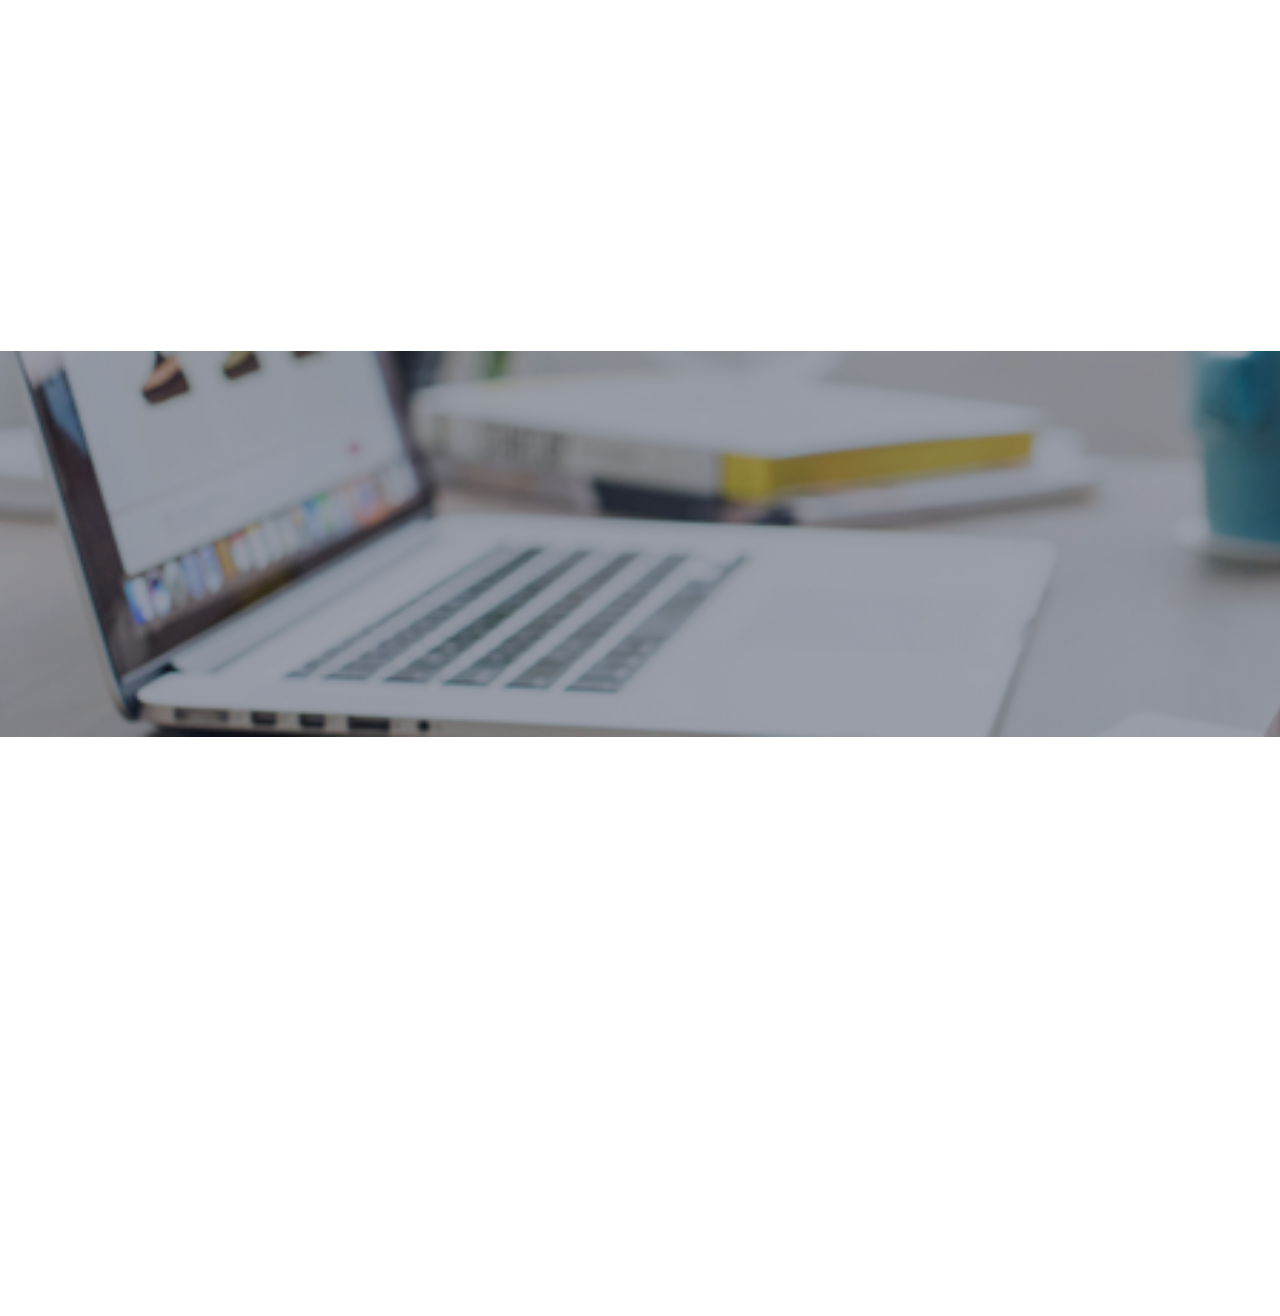
<file: about.html>
<!doctype html>
<html class="no-js" lang="zxx">

<head>
    <meta charset="utf-8">
    <meta http-equiv="x-ua-compatible" content="ie=edge">
    <title>Finloans</title>
    <meta name="description" content="">
    <meta name="viewport" content="width=device-width, initial-scale=1">

    <!-- CSS here -->
    <link rel="stylesheet" href="static/css/bootstrap.min.css">
    <link rel="stylesheet" href="static/css/owl.carousel.min.css">
    <link rel="stylesheet" href="static/css/magnific-popup.css">
    <link rel="stylesheet" href="static/css/font-awesome.min.css">
    <link rel="stylesheet" href="static/css/themify-icons.css">
    <link rel="stylesheet" href="static/css/nice-select.css">
    <link rel="stylesheet" href="static/css/flaticon.css">
    <link rel="stylesheet" href="static/css/gijgo.css">
    <link rel="stylesheet" href="static/css/animate.min.css">
    <link rel="stylesheet" href="static/css/slick.css">
    <link rel="stylesheet" href="static/css/slicknav.css">

    <link rel="stylesheet" href="static/css/style.css">
    <!-- <link rel="stylesheet" href="css/responsive.css"> -->
</head>

<body>


    <!-- header-start -->
    <header>
        <div class="header-area ">
            <div id="sticky-header" class="main-header-area">
                <div class="container-fluid ">
                    <div class="header_bottom_border">
                        <div class="row align-items-center">
                            <div class="col-xl-3 col-lg-2">
                                <div class="logo">
                                    <a href="index.html">
                                        <img src="static/picture/logo.png" alt="">
                                    </a>
                                </div>
                            </div>
                            <div class="col-xl-6 col-lg-7">
                                <div class="main-menu  d-none d-lg-block">
                                    <nav>
                                        <ul id="navigation">
                                            <li><a href="index.html">home</a></li>
                                            <li><a href="javascript:;">Loan</a></li>
                                            <li><a href="">about</a></li>
                                            <li><a href="#">pages <i class="ti-angle-down"></i></a>
                                                <ul class="submenu">
                                                    <li><a href="apply.html">apply loan</a></li>
                                                    <li><a href="elements.html">elements</a></li>
                                                </ul>
                                            </li>
                                            <li><a href="#">blog <i class="ti-angle-down"></i></a>
                                                <ul class="submenu">
                                                    <li><a href="blog.html">blog</a></li>
                                                    <li><a href="single-blog.html">single-blog</a></li>
                                                </ul>
                                            </li>
                                            <li><a href="javascript:;">FAQ</a></li>
                                            <li><a href="contact.html">Contact</a></li>
                                        </ul>
                                    </nav>
                                </div>
                            </div>
                            <div class="col-xl-3 col-lg-3 d-none d-lg-block">
                                <div class="Appointment">
                                    <div class="phone_num d-none d-xl-block">
                                        <a href="#"> <i class="fa fa-phone"></i> +10 673 567 367</a>
                                    </div>
                                    <div class="d-none d-lg-block">
                                        <a class="boxed-btn4" href="apply.html">Apply for a Loan</a>
                                    </div>
                                </div>
                            </div>
                            <div class="col-12">
                                <div class="mobile_menu d-block d-lg-none"></div>
                            </div>
                        </div>
                    </div>

                </div>
            </div>
        </div>
    </header>
    <!-- header-end -->

      <!-- bradcam_area  -->
      <div class="bradcam_area bradcam_bg_2">
        <div class="container">
            <div class="row">
                <div class="col-xl-12">
                    <div class="bradcam_text">
                        <h3>About Us</h3>
                    </div>
                </div>
            </div>
        </div>
    </div>
    <!--/ bradcam_area  -->

    
    <!-- about_area_start  -->
    <div class="about_area plus_padding">
        <div class="container">
            <div class="row align-items-center">
                <div class="col-lg-6 col-md-6">
                    <div class="about_img wow fadeInLeft" data-wow-duration="1s" data-wow-delay=".3s">
                        <img src="static/picture/about.png" alt="">
                    </div>
                </div>
                <div class="col-lg-6 col-md-6">
                    <div class="about_info pl-68">
                        <div class="section_title wow fadeInUp" data-wow-duration="1.2s" data-wow-delay=".3s">
                            <h3>We provide loan for any
                                purpose</h3>
                        </div>
                        <p class="wow fadeInUp" data-wow-duration="1.2s" data-wow-delay=".4s">Esteem spirit temper too say adieus who direct esteem.It esteems luckily or picture placing drawing. Apartments frequently or motionless on reasonable.</p>
                        <div class="about_list">
                            <ul>
                                <li class="wow fadeInRight" data-wow-duration="1s" data-wow-delay=".5s">Loans with quick approval.</li>
                                <li class="wow fadeInRight" data-wow-duration="1s" data-wow-delay=".6s">Customize a loan based on the amount.</li>
                                <li class="wow fadeInRight" data-wow-duration="1s" data-wow-delay=".7s">Good credit profile and you have built your loan.</li class="wow fadeInRight" data-wow-duration="1s" data-wow-delay=".8s">
                                <li class="wow fadeInRight" data-wow-duration="1s" data-wow-delay=".9s">We provide online instant cash loans.</li>
                            </ul>
                        </div>
                        <div class="about_btn wow fadeInRight" data-wow-duration="1.3s" data-wow-delay=".5s">
                            <a class="boxed-btn3" href="apply.html">Apply for Loan</a>
                        </div>
                    </div>
                </div>
            </div>
        </div>
    </div>
    <!-- about_area_end  -->

    <div class="works_area">
        <div class="container">
            <div class="row">
                <div class="col-lg-12">
                    <div class="section_title text-center mb-90">
                        <span class="wow lightSpeedIn" data-wow-duration="1s" data-wow-delay=".1s"></span>
                        <h3 class="wow fadeInUp" data-wow-duration="1s" data-wow-delay=".2s">How it Works</h3>
                        <p class="wow fadeInUp" data-wow-duration="1s" data-wow-delay=".3s">We provide online instant cash loans with quick approval that suit your term</p>
                    </div>
                </div>
            </div>
            <div class="row">
                <div class="col-md-6 col-lg-4">
                    <div class="single_works wow fadeInUp" data-wow-duration="1s" data-wow-delay=".4s">
                        <span>
                            01
                        </span>
                        <h3>Apply for loan</h3>
                        <p>We will customize a loan based on the 
                            amount of cash your company need term</p>
                    </div>
                </div>
                <div class="col-md-6 col-lg-4">
                    <div class="single_works wow fadeInUp" data-wow-duration="1s" data-wow-delay=".5s">
                        <span>
                            02
                        </span>
                        <h3>Application review</h3>
                        <p>We will customize a loan based on the 
                            amount of cash your company need term</p>
                    </div>
                </div>
                <div class="col-md-6 col-lg-4">
                    <div class="single_works wow fadeInUp" data-wow-duration="1s" data-wow-delay=".6s">
                        <span>
                            03
                        </span>
                        <h3>Get funding fast</h3>
                        <p>We will customize a loan based on the 
                            amount of cash your company need term</p>
                    </div>
                </div>
            </div>
        </div>
    </div>

    <div class="accordion_area">
        <div class="container">
            <div class="row justify-content-end">
                <div class="col-lg-6">
                    <div class="faq_ask pl-68">
                        <h3 class="wow fadeInRight" data-wow-duration="1s" data-wow-delay=".3s">Frequently ask</h3>
                            <div id="accordion">
                                <div class="card wow fadeInUp" data-wow-duration="1.1s" data-wow-delay=".3s">
                                    <div class="card-header" id="headingOnee">
                                      <h5 class="mb-0">
                                        <button class="btn btn-link" data-toggle="collapse" data-target="#collapseOnee" aria-expanded="true" aria-controls="collapseOnee">
                                            Adieus who direct esteem It esteems luckily?
                                        </button>
                                      </h5>
                                    </div>
                                
                                    <div id="collapseOnee" class="collapse show" aria-labelledby="headingOnee" data-parent="#accordion">
                                      <div class="card-body">
                                        Esteem spirit temper too say adieus who direct esteem esteems luckily or picture placing drawing.
                                      </div>
                                    </div>
                                  </div>
                                    <div class="card wow fadeInUp" data-wow-duration="1.2s" data-wow-delay=".4s">
                                        <div class="card-header" id="headingOne">
                                            <h5 class="mb-0">
                                                <button class="btn btn-link collapsed" data-toggle="collapse" data-target="#collapseOne" aria-expanded="false" aria-controls="collapseOne">
                                                    Who direct esteem It esteems?
                                                </button>
                                            </h5>
                                        </div>
                                        <div id="collapseOne" class="collapse" aria-labelledby="headingOne" data-parent="#accordion" style="">
                                            <div class="card-body">Esteem spirit temper too say adieus who direct esteem esteems luckily or picture placing drawing.
                                            </div>
                                        </div>
                                    </div>
                                    <div class="card wow fadeInUp" data-wow-duration="1.3s" data-wow-delay=".5s">
                                        <div class="card-header" id="headingThree">
                                            <h5 class="mb-0">
                                                <button class="btn btn-link collapsed" data-toggle="collapse" data-target="#collapseThree" aria-expanded="false" aria-controls="collapseThree">
                                                    Duis consectetur feugiat auctor?
                                                </button>
                                            </h5>
                                        </div>
                                        <div id="collapseThree" class="collapse" aria-labelledby="headingThree" data-parent="#accordion" style="">
                                            <div class="card-body">Esteem spirit temper too say adieus who direct esteem esteems luckily or picture placing drawing.
                                            </div>
                                        </div>
                                    </div>
                                    <div class="card wow fadeInUp" data-wow-duration="1.4s" data-wow-delay=".6s">
                                        <div class="card-header" id="headingThree4">
                                            <h5 class="mb-0">
                                                <button class="btn btn-link collapsed" data-toggle="collapse" data-target="#collapseThree4" aria-expanded="false" aria-controls="collapseThree4">
                                                    Consectetur feugiat auctor?
                                                </button>
                                            </h5>
                                        </div>
                                        <div id="collapseThree4" class="collapse" aria-labelledby="headingThree4" data-parent="#accordion" style="">
                                            <div class="card-body">Esteem spirit temper too say adieus who direct esteem esteems luckily or picture placing drawing.
                                            </div>
                                        </div>
                                    </div>
                                </div>
                    </div>
                </div>
            </div>
        </div>
    </div>

    <!-- testimonial_area  -->
    <div class="testimonial_area  ">
        <div class="container">
            <div class="row">
                <div class="col-xl-12">
                    <div class="testmonial_active owl-carousel">
                        <div class="single_carousel">
                            <div class="row">
                                <div class="col-lg-11">
                                    <div class="single_testmonial d-flex align-items-center">
                                        <div class="thumb">
                                            <img src="static/picture/author.png" alt="">
                                            <div class="quote_icon">
                                                <i class="Flaticon flaticon-quote"></i>
                                            </div>
                                        </div>
                                        <div class="info">
                                            <p>"Working in conjunction with humanitarian aid agencies, we have supported programmes to help alleviate human suffering through animal welfare when people might depend on livestock as their only source of income or food.</p>
                                            <span>- Micky Mouse</span>
                                        </div>
                                    </div>
                                </div>
                            </div>
                        </div>
                        <div class="single_carousel">
                            <div class="row">
                                <div class="col-lg-11">
                                    <div class="single_testmonial d-flex align-items-center">
                                        <div class="thumb">
                                            <img src="static/picture/author.png" alt="">
                                            <div class="quote_icon">
                                                <i class=" Flaticon flaticon-quote"></i>
                                            </div>
                                        </div>
                                        <div class="info">
                                            <p>"Working in conjunction with humanitarian aid agencies, we have supported programmes to help alleviate human suffering through animal welfare when people might depend on livestock as their only source of income or food.</p>
                                            <span>- Micky Mouse</span>
                                        </div>
                                    </div>
                                </div>
                            </div>
                        </div>
                        <div class="single_carousel">
                            <div class="row">
                                <div class="col-lg-11">
                                    <div class="single_testmonial d-flex align-items-center">
                                        <div class="thumb">
                                            <img src="static/picture/author.png" alt="">
                                            <div class="quote_icon">
                                                <i class="Flaticon flaticon-quote"></i>
                                            </div>
                                        </div>
                                        <div class="info">
                                            <p>"Working in conjunction with humanitarian aid agencies, we have supported programmes to help alleviate human suffering through animal welfare when people might depend on livestock as their only source of income or food.</p>
                                            <span>- Micky Mouse</span>
                                        </div>
                                    </div>
                                </div>
                            </div>
                        </div>
                    </div>
                </div>
            </div>
        </div>
    </div>
    <!-- /testimonial_area  -->

    <div class="brad_area">
        <div class="container">
            <div class="row">
                <div class="col-lg-12">
                    <div class="brad_active owl-carousel">
                        <div class="single_brand wow fadeInUp" data-wow-duration="1s" data-wow-delay=".2s">
                            <img src="static/picture/1.png" alt="">
                        </div>
                        <div class="single_brand wow fadeInUp" data-wow-duration="1s" data-wow-delay=".3s">
                            <img src="static/picture/2.png" alt="">
                        </div>
                        <div class="single_brand wow fadeInUp" data-wow-duration="1s" data-wow-delay=".4s">
                            <img src="static/picture/3.png" alt="">
                        </div>
                        <div class="single_brand wow fadeInUp" data-wow-duration="1s" data-wow-delay=".5s">
                            <img src="static/picture/4.png" alt="">
                        </div>
                        <div class="single_brand wow fadeInUp" data-wow-duration="1s" data-wow-delay=".6s">
                            <img src="static/picture/5.png" alt="">
                        </div>
                    </div>
                </div>
            </div>
        </div>
    </div>

    <div class="apply_loan overlay">
        <div class="container">
            <div class="row align-items-center">
                <div class="col-lg-8 col-md-7">
                    <div class="loan_text wow fadeInLeft" data-wow-duration="1s" data-wow-delay=".3s">
                        <h3>Apply for a Loan for your startup, 
                            education or company</h3>
                    </div>
                </div>
                <div class="col-lg-4 col-md-5">
                    <div class="loan_btn wow fadeInUp" data-wow-duration="1.2s" data-wow-delay=".4s">
                        <a class="boxed-btn3" href="contact.html">Apply Now</a>
                    </div>
                </div>
            </div>
        </div>
    </div>

    <!-- footer start -->
    <footer class="footer">
        <div class="footer_top">
            <div class="container">
                <div class="row">
                    <div class="col-xl-4 col-md-6 col-lg-3">
                        <div class="footer_widget wow fadeInUp" data-wow-duration="1s" data-wow-delay=".3s">
                            <div class="footer_logo">
                                <a href="#">
                                    <img src="static/picture/footer_logo.png" alt="">
                                </a>
                            </div>
                            <p>
                                finloan@support.com <br>
                                +10 873 672 6782 <br>
                                600/D, Green road, NewYork
                            </p>
                            <div class="socail_links">
                                <ul>
                                    <li>
                                        <a href="#">
                                            <i class="ti-facebook"></i>
                                        </a>
                                    </li>
                                    <li>
                                        <a href="#">
                                            <i class="fa fa-google-plus"></i>
                                        </a>
                                    </li>
                                    <li>
                                        <a href="#">
                                            <i class="fa fa-twitter"></i>
                                        </a>
                                    </li>
                                    <li>
                                        <a href="#">
                                            <i class="fa fa-instagram"></i>
                                        </a>
                                    </li>
                                </ul>
                            </div>

                        </div>
                    </div>
                    <div class="col-xl-2 col-md-6 col-lg-3">
                        <div class="footer_widget wow fadeInUp" data-wow-duration="1.1s" data-wow-delay=".4s">
                            <h3 class="footer_title">
                                Services
                            </h3>
                            <ul>
                                <li><a href="#">SEO/SEM </a></li>
                                <li><a href="#">Web design </a></li>
                                <li><a href="#">Ecommerce</a></li>
                                <li><a href="#">Digital marketing</a></li>
                            </ul>

                        </div>
                    </div>
                    <div class="col-xl-2 col-md-6 col-lg-2">
                        <div class="footer_widget wow fadeInUp" data-wow-duration="1.2s" data-wow-delay=".5s">
                            <h3 class="footer_title">
                                Useful Links
                            </h3>
                            <ul>
                                <li><a href="#">About</a></li>
                                <li><a href="#">Blog</a></li>
                                <li><a href="#"> Contact</a></li>
                                <li><a href="#">Support</a></li>
                            </ul>
                        </div>
                    </div>
                    <div class="col-xl-4 col-md-6 col-lg-4">
                        <div class="footer_widget wow fadeInUp" data-wow-duration="1.3s" data-wow-delay=".6s">
                            <h3 class="footer_title">
                                Subscribe
                            </h3>
                            <form action="#" class="newsletter_form">
                                <input type="text" placeholder="Enter your mail">
                                <button type="submit">Subscribe</button>
                            </form>
                            <p class="newsletter_text">Esteem spirit temper too say adieus who direct esteem esteems
                                luckily.</p>
                        </div>
                    </div>
                </div>
            </div>
        </div>
        <div class="copy-right_text wow fadeInUp" data-wow-duration="1.4s" data-wow-delay=".3s">
            <div class="container">
                <div class="footer_border"></div>
                <div class="row">
                    <div class="col-xl-12">
                        <p class="copy_right text-center">Copyright &copy; 2021.Company name All rights reserved.<a target="_blank" href="https://sc.chinaz.com/moban/">&#x7F51;&#x9875;&#x6A21;&#x677F;</a></p>
                    </div>
                </div>
            </div>
        </div>
    </footer>
    <!--/ footer end  -->

    <!-- link that opens popup -->
    <!-- JS here -->
    <script src="static/js/modernizr-3.5.0.min.js"></script>
    <script src="static/js/jquery-1.12.4.min.js"></script>
    <script src="static/js/popper.min.js"></script>
    <script src="static/js/bootstrap.min.js"></script>
    <script src="static/js/owl.carousel.min.js"></script>
    <script src="static/js/isotope.pkgd.min.js"></script>
    <script src="static/js/ajax-form.js"></script>
    <script src="static/js/waypoints.min.js"></script>
    <script src="static/js/jquery.counterup.min.js"></script>
    <script src="static/js/imagesloaded.pkgd.min.js"></script>
    <script src="static/js/scrollIt.js"></script>
    <script src="static/js/jquery.scrollUp.min.js"></script>
    <script src="static/js/wow.min.js"></script>
    <script src="static/js/nice-select.min.js"></script>
    <script src="static/js/jquery.slicknav.min.js"></script>
    <script src="static/js/jquery.magnific-popup.min.js"></script>
    <script src="static/js/plugins.js"></script>
    <script src="static/js/gijgo.min.js"></script>
    <script src="static/js/slick.min.js"></script>



    <!--contact js-->
    <script src="static/js/contact.js"></script>
    <script src="static/js/jquery.ajaxchimp.min.js"></script>
    <script src="static/js/jquery.form.js"></script>
    <script src="static/js/jquery.validate.min.js"></script>
    <script src="static/js/mail-script.js"></script>


    <script src="static/js/main.js"></script>
</body>

</html>
</file>
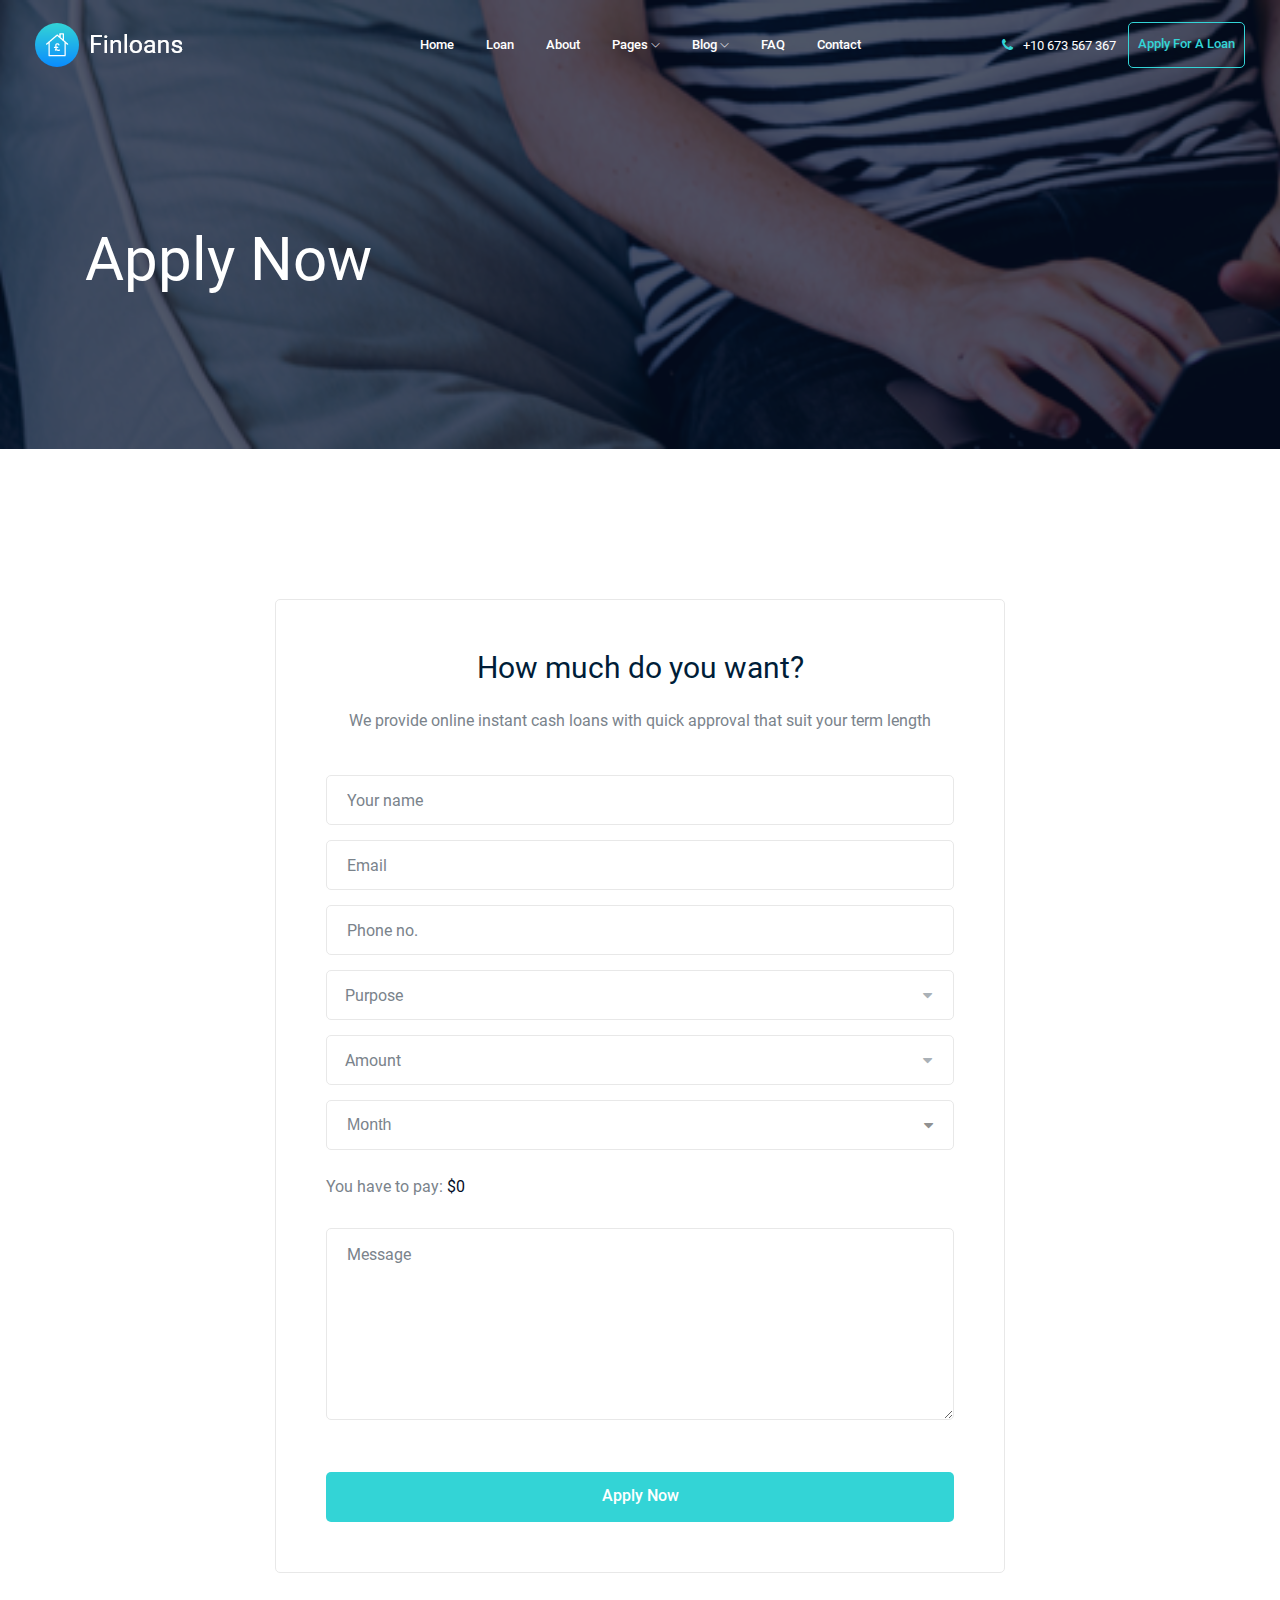
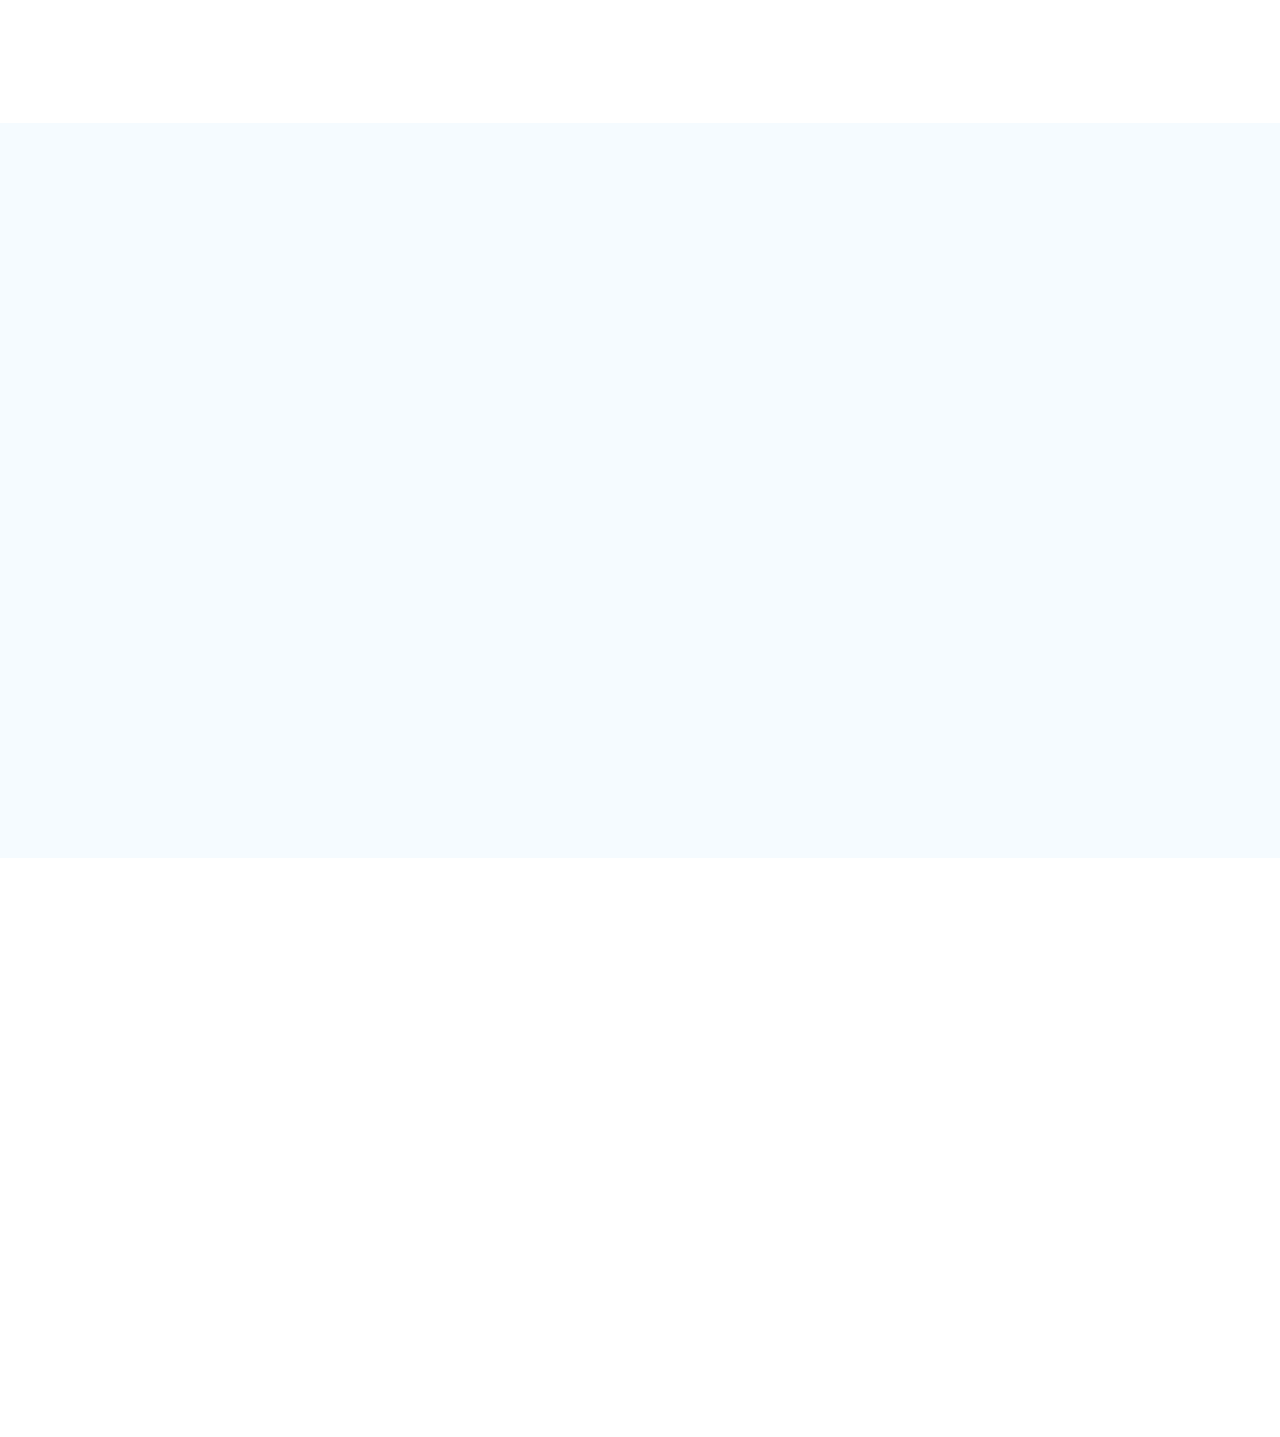
<file: apply.html>
<!doctype html>
<html class="no-js" lang="zxx">

<head>
    <meta charset="utf-8">
    <meta http-equiv="x-ua-compatible" content="ie=edge">
    <title>Finloans</title>
    <meta name="description" content="">
    <meta name="viewport" content="width=device-width, initial-scale=1">

    <!-- CSS here -->
    <link rel="stylesheet" href="static/css/bootstrap.min.css">
    <link rel="stylesheet" href="static/css/owl.carousel.min.css">
    <link rel="stylesheet" href="static/css/magnific-popup.css">
    <link rel="stylesheet" href="static/css/font-awesome.min.css">
    <link rel="stylesheet" href="static/css/themify-icons.css">
    <link rel="stylesheet" href="static/css/nice-select.css">
    <link rel="stylesheet" href="static/css/flaticon.css">
    <link rel="stylesheet" href="static/css/gijgo.css">
    <link rel="stylesheet" href="static/css/animate.min.css">
    <link rel="stylesheet" href="static/css/slick.css">
    <link rel="stylesheet" href="static/css/slicknav.css">

    <link rel="stylesheet" href="static/css/style.css">
    <!-- <link rel="stylesheet" href="css/responsive.css"> -->
</head>

<body>


    <!-- header-start -->
    <header>
        <div class="header-area ">
            <div id="sticky-header" class="main-header-area">
                <div class="container-fluid ">
                    <div class="header_bottom_border">
                        <div class="row align-items-center">
                            <div class="col-xl-3 col-lg-2">
                                <div class="logo">
                                    <a href="index.html">
                                        <img src="static/picture/logo.png" alt="">
                                    </a>
                                </div>
                            </div>
                            <div class="col-xl-6 col-lg-7">
                                <div class="main-menu  d-none d-lg-block">
                                    <nav>
                                        <ul id="navigation">
                                            <li><a href="index.html">home</a></li>
                                            <li><a href="javascript:;">Loan</a></li>
                                            <li><a href="about.html">about</a></li>
                                            <li><a href="#">pages <i class="ti-angle-down"></i></a>
                                                <ul class="submenu">
                                                    <li><a href="">apply loan</a></li>
                                                    <li><a href="elements.html">elements</a></li>
                                                </ul>
                                            </li>
                                            <li><a href="#">blog <i class="ti-angle-down"></i></a>
                                                <ul class="submenu">
                                                    <li><a href="blog.html">blog</a></li>
                                                    <li><a href="single-blog.html">single-blog</a></li>
                                                </ul>
                                            </li>
                                            <li><a href="javascript:;">FAQ</a></li>
                                            <li><a href="contact.html">Contact</a></li>
                                        </ul>
                                    </nav>
                                </div>
                            </div>
                            <div class="col-xl-3 col-lg-3 d-none d-lg-block">
                                <div class="Appointment">
                                    <div class="phone_num d-none d-xl-block">
                                        <a href="#"> <i class="fa fa-phone"></i> +10 673 567 367</a>
                                    </div>
                                    <div class="d-none d-lg-block">
                                        <a class="boxed-btn4" href="">Apply for a Loan</a>
                                    </div>
                                </div>
                            </div>
                            <div class="col-12">
                                <div class="mobile_menu d-block d-lg-none"></div>
                            </div>
                        </div>
                    </div>

                </div>
            </div>
        </div>
    </header>
    <!-- header-end -->

      <!-- bradcam_area  -->
      <div class="bradcam_area bradcam_bg_3">
        <div class="container">
            <div class="row">
                <div class="col-xl-12">
                    <div class="bradcam_text">
                        <h3>Apply Now</h3>
                    </div>
                </div>
            </div>
        </div>
    </div>
    <!--/ bradcam_area  -->
    
    <!-- apply_form_area -->
    <div class="apply_form_area">
        <div class="container">
            <div class="row justify-content-center">
                <div class="col-lg-8">
                    <form action="#" class="apply_form">
                        <div class="row">
                            <div class="col-lg-12">
                                <div class="apply_info_text text-center">
                                    <h3>How much do you want?</h3>
                                    <p>We provide online instant cash loans with quick approval that suit your term length</p>
                                </div>
                            </div>
                            <div class="col-md-12">
                                <div class="single_field">
                                    <input type="text" placeholder="Your name">
                                </div>
                            </div>
                            <div class="col-md-12">
                                <div class="single_field">
                                    <input type="text" placeholder="Email">
                                </div>
                            </div>
                            <div class="col-md-12">
                                <div class="single_field">
                                    <input type="text" placeholder="Phone no.">
                                </div>
                            </div>
                            <div class="col-md-12">
                                <div class="single_field">
                                    <select class="wide">
                                        <option data-display="Purpose">Purpose</option>
                                        <option value="1">Purpose 1</option>
                                        <option value="2">Purpose 2</option>
                                      </select>
                                </div>
                            </div>
                            <div class="col-md-12">
                                <div class="single_field">
                                    <select class="wide">
                                        <option data-display="Amount">Amount</option>
                                        <option value="1">$10</option>
                                        <option value="2">$20</option>
                                        <option value="3">$30</option>
                                      </select>
                                </div>
                            </div>
                            <div class="col-md-12">
                                <div class="single_field">
                                    <input type="text" name="" id="datepicker" placeholder="Month">
                                </div>
                            </div>
                            <div class="col-md-12">
                                <div class="pay_text">
                                    <p>You have to pay: <span>$0</span></p>
                                </div>
                            </div>
                            <div class="col-md-12">
                                <div class="single_field">
                                    <textarea name="#" id="" cols="30" rows="10" placeholder="Message"></textarea>
                                </div>
                            </div>
                            <div class="col-md-12">
                                <div class="submit_btn">
                                    <button class="boxed-btn3" type="submit">Apply Now</button>
                                </div>
                            </div>
                        </div>
                    </form>
                </div>
            </div>
        </div>
    </div>
    <!--/ apply_form_area -->
    <!-- works_area_start  -->
    <div class="works_area">
        <div class="container">
            <div class="row">
                <div class="col-lg-12">
                    <div class="section_title text-center mb-90">
                        <span class="wow lightSpeedIn" data-wow-duration="1s" data-wow-delay=".1s"></span>
                        <h3 class="wow fadeInUp" data-wow-duration="1s" data-wow-delay=".2s">How it Works</h3>
                        <p class="wow fadeInUp" data-wow-duration="1s" data-wow-delay=".3s">We provide online instant cash loans with quick approval that suit your term</p>
                    </div>
                </div>
            </div>
            <div class="row">
                <div class="col-md-6 col-lg-4">
                    <div class="single_works wow fadeInUp" data-wow-duration="1s" data-wow-delay=".4s">
                        <span>
                            01
                        </span>
                        <h3>Apply for loan</h3>
                        <p>We will customize a loan based on the 
                            amount of cash your company need term</p>
                    </div>
                </div>
                <div class="col-md-6 col-lg-4">
                    <div class="single_works wow fadeInUp" data-wow-duration="1s" data-wow-delay=".5s">
                        <span>
                            02
                        </span>
                        <h3>Application review</h3>
                        <p>We will customize a loan based on the 
                            amount of cash your company need term</p>
                    </div>
                </div>
                <div class="col-md-6 col-lg-4">
                    <div class="single_works wow fadeInUp" data-wow-duration="1s" data-wow-delay=".6s">
                        <span>
                            03
                        </span>
                        <h3>Get funding fast</h3>
                        <p>We will customize a loan based on the 
                            amount of cash your company need term</p>
                    </div>
                </div>
            </div>
        </div>
    </div>
    <!-- works_area_end  -->


    <!-- footer start -->
    <footer class="footer">
        <div class="footer_top">
            <div class="container">
                <div class="row">
                    <div class="col-xl-4 col-md-6 col-lg-3">
                        <div class="footer_widget wow fadeInUp" data-wow-duration="1s" data-wow-delay=".3s">
                            <div class="footer_logo">
                                <a href="#">
                                    <img src="static/picture/footer_logo.png" alt="">
                                </a>
                            </div>
                            <p>
                                finloan@support.com <br>
                                +10 873 672 6782 <br>
                                600/D, Green road, NewYork
                            </p>
                            <div class="socail_links">
                                <ul>
                                    <li>
                                        <a href="#">
                                            <i class="ti-facebook"></i>
                                        </a>
                                    </li>
                                    <li>
                                        <a href="#">
                                            <i class="fa fa-google-plus"></i>
                                        </a>
                                    </li>
                                    <li>
                                        <a href="#">
                                            <i class="fa fa-twitter"></i>
                                        </a>
                                    </li>
                                    <li>
                                        <a href="#">
                                            <i class="fa fa-instagram"></i>
                                        </a>
                                    </li>
                                </ul>
                            </div>

                        </div>
                    </div>
                    <div class="col-xl-2 col-md-6 col-lg-3">
                        <div class="footer_widget wow fadeInUp" data-wow-duration="1.1s" data-wow-delay=".4s">
                            <h3 class="footer_title">
                                Services
                            </h3>
                            <ul>
                                <li><a href="#">SEO/SEM </a></li>
                                <li><a href="#">Web design </a></li>
                                <li><a href="#">Ecommerce</a></li>
                                <li><a href="#">Digital marketing</a></li>
                            </ul>

                        </div>
                    </div>
                    <div class="col-xl-2 col-md-6 col-lg-2">
                        <div class="footer_widget wow fadeInUp" data-wow-duration="1.2s" data-wow-delay=".5s">
                            <h3 class="footer_title">
                                Useful Links
                            </h3>
                            <ul>
                                <li><a href="#">About</a></li>
                                <li><a href="#">Blog</a></li>
                                <li><a href="#"> Contact</a></li>
                                <li><a href="#">Support</a></li>
                            </ul>
                        </div>
                    </div>
                    <div class="col-xl-4 col-md-6 col-lg-4">
                        <div class="footer_widget wow fadeInUp" data-wow-duration="1.3s" data-wow-delay=".6s">
                            <h3 class="footer_title">
                                Subscribe
                            </h3>
                            <form action="#" class="newsletter_form">
                                <input type="text" placeholder="Enter your mail">
                                <button type="submit">Subscribe</button>
                            </form>
                            <p class="newsletter_text">Esteem spirit temper too say adieus who direct esteem esteems
                                luckily.</p>
                        </div>
                    </div>
                </div>
            </div>
        </div>
        <div class="copy-right_text wow fadeInUp" data-wow-duration="1.4s" data-wow-delay=".3s">
            <div class="container">
                <div class="footer_border"></div>
                <div class="row">
                    <div class="col-xl-12">
                        <p class="copy_right text-center">Copyright &copy; 2021.Company name All rights reserved.<a target="_blank" href="https://sc.chinaz.com/moban/">&#x7F51;&#x9875;&#x6A21;&#x677F;</a></p>
                    </div>
                </div>
            </div>
        </div>
    </footer>
    <!--/ footer end  -->

    <!-- link that opens popup -->
    <!-- JS here -->
    <script src="static/js/modernizr-3.5.0.min.js"></script>
    <script src="static/js/jquery-1.12.4.min.js"></script>
    <script src="static/js/popper.min.js"></script>
    <script src="static/js/bootstrap.min.js"></script>
    <script src="static/js/owl.carousel.min.js"></script>
    <script src="static/js/isotope.pkgd.min.js"></script>
    <script src="static/js/ajax-form.js"></script>
    <script src="static/js/waypoints.min.js"></script>
    <script src="static/js/jquery.counterup.min.js"></script>
    <script src="static/js/imagesloaded.pkgd.min.js"></script>
    <script src="static/js/scrollIt.js"></script>
    <script src="static/js/jquery.scrollUp.min.js"></script>
    <script src="static/js/wow.min.js"></script>
    <script src="static/js/nice-select.min.js"></script>
    <script src="static/js/jquery.slicknav.min.js"></script>
    <script src="static/js/jquery.magnific-popup.min.js"></script>
    <script src="static/js/plugins.js"></script>
    <script src="static/js/gijgo.min.js"></script>
    <script src="static/js/slick.min.js"></script>



    <!--contact js-->
    <script src="static/js/contact.js"></script>
    <script src="static/js/jquery.ajaxchimp.min.js"></script>
    <script src="static/js/jquery.form.js"></script>
    <script src="static/js/jquery.validate.min.js"></script>
    <script src="static/js/mail-script.js"></script>


    <script src="static/js/main.js"></script>

</body>

</html>
</file>
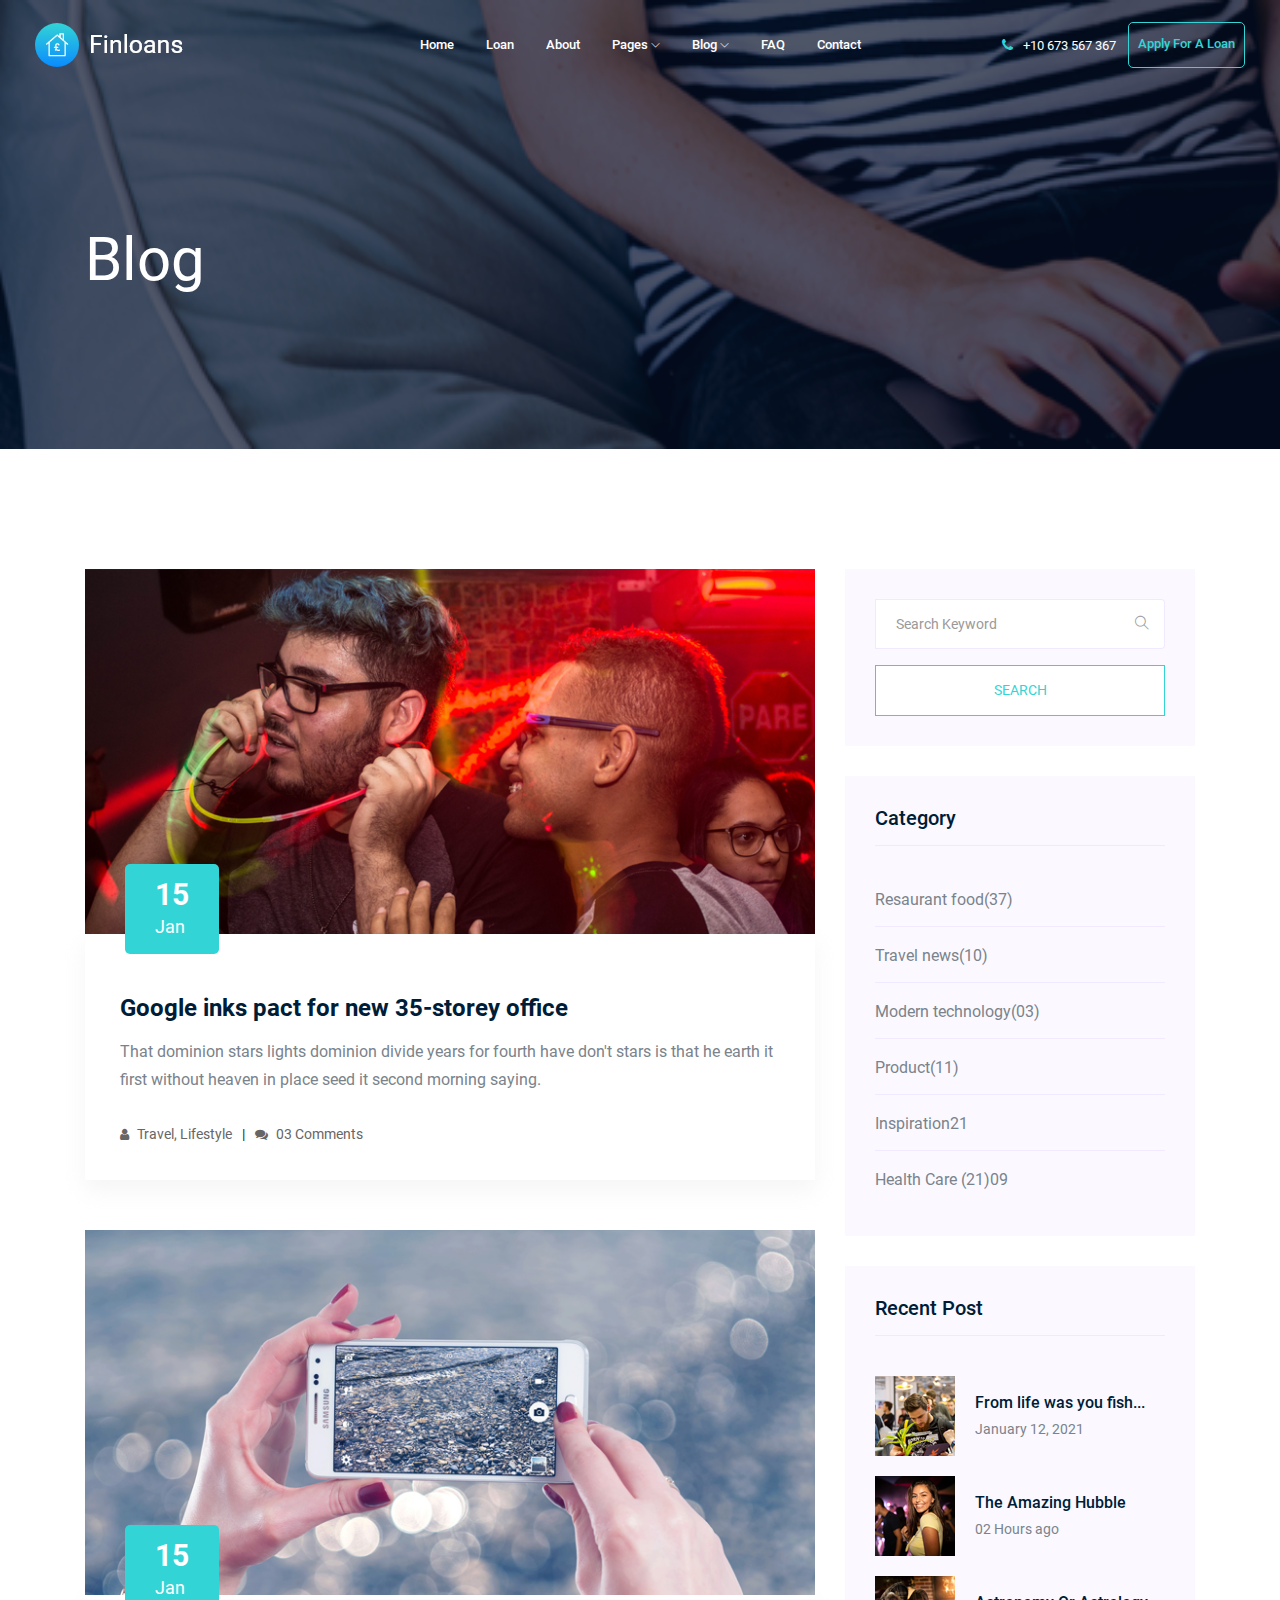
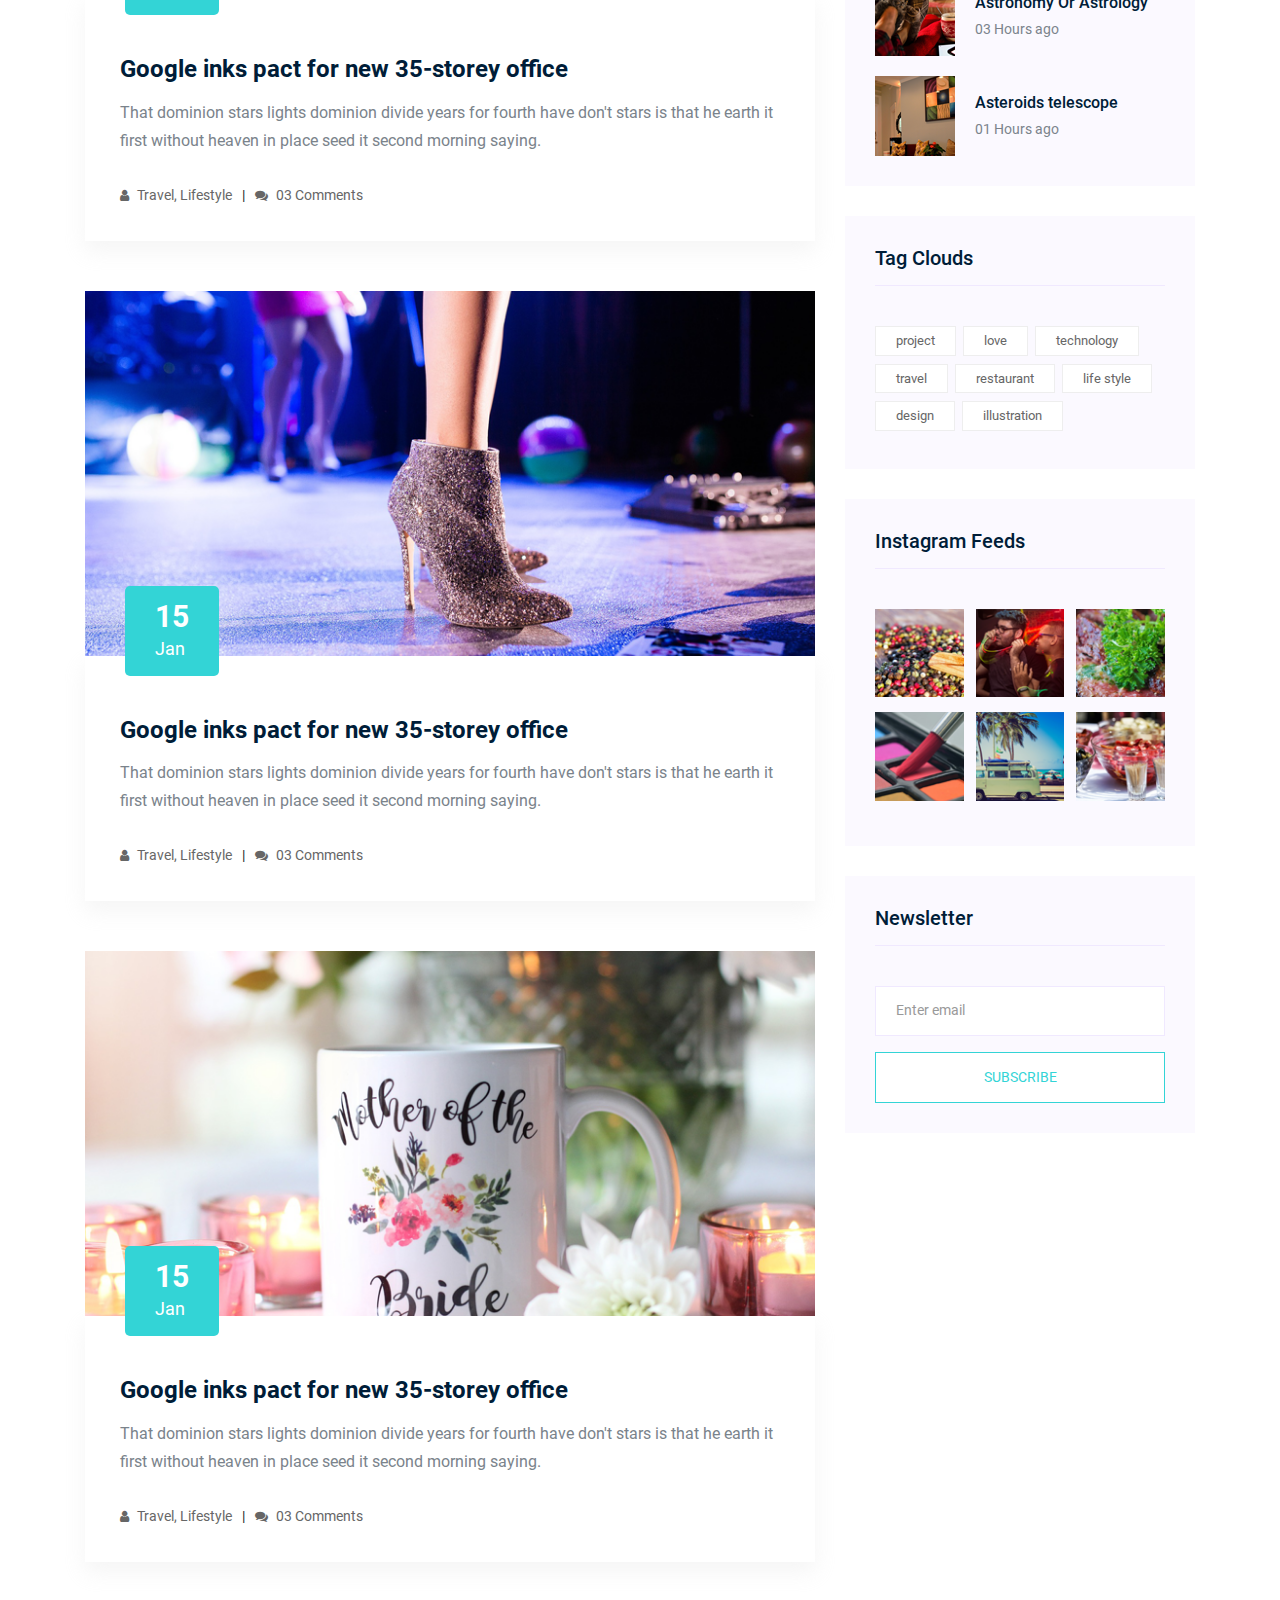
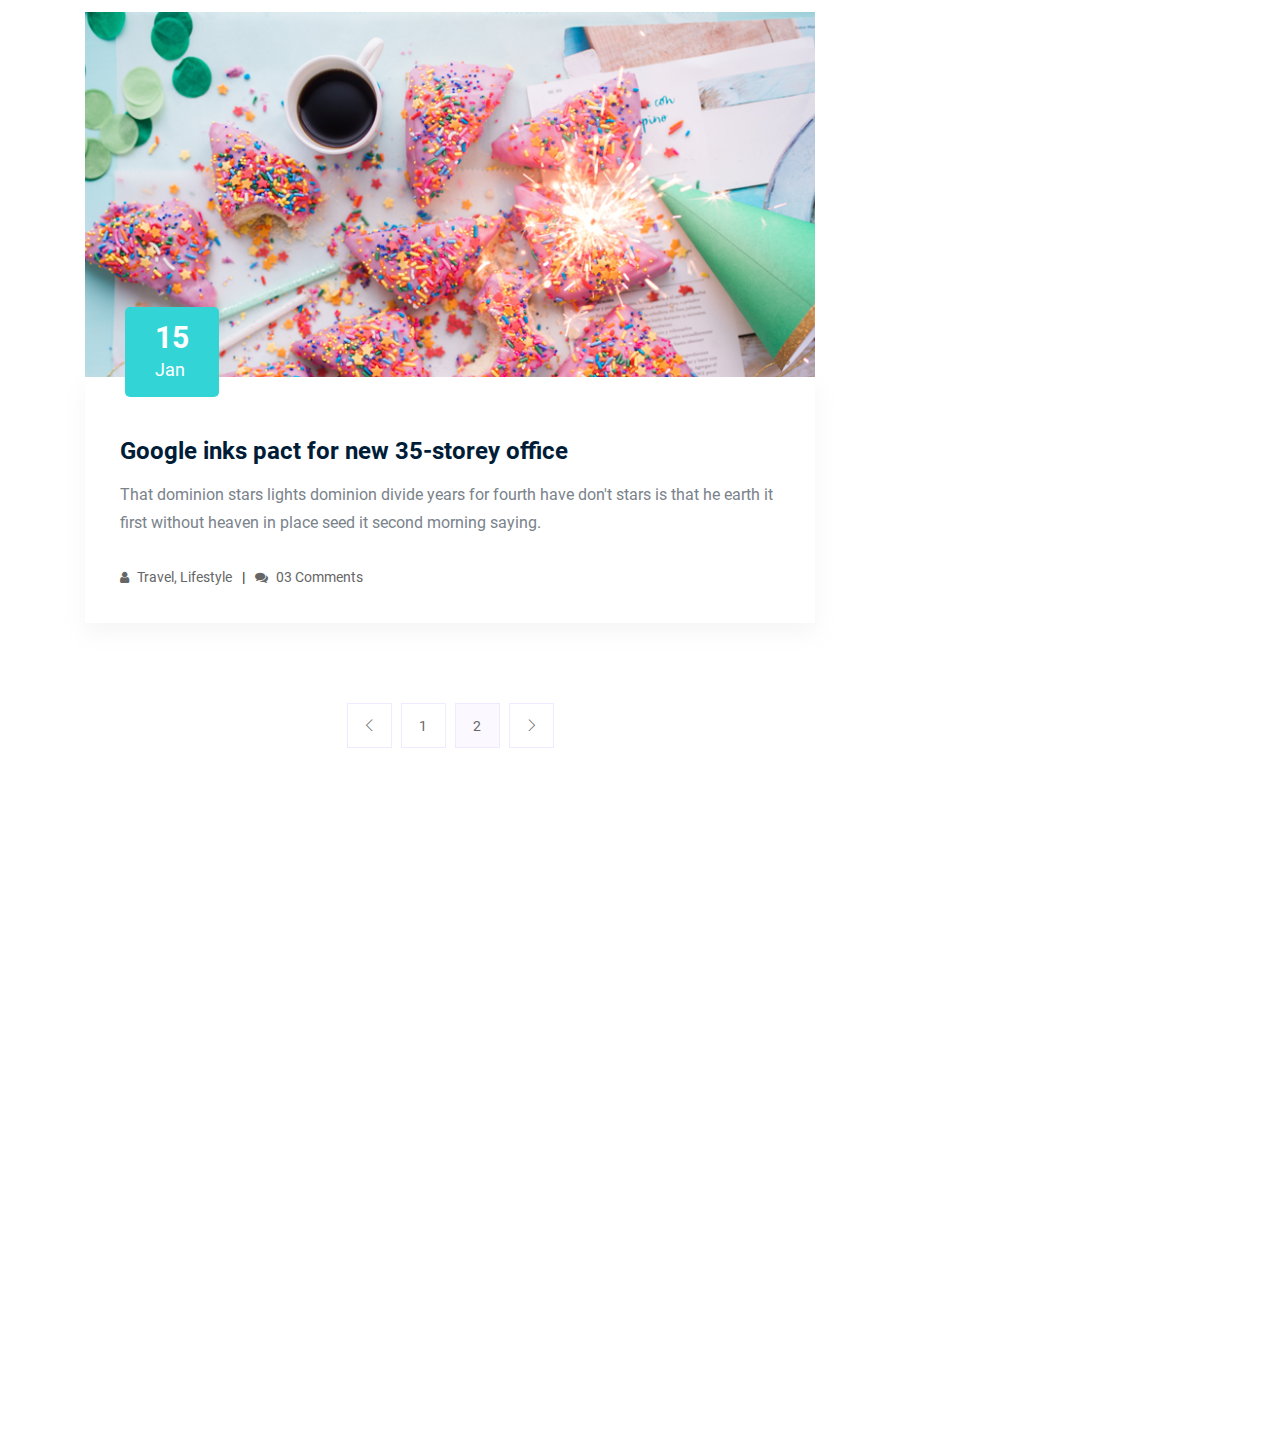
<file: blog.html>
<!doctype html>
<html class="no-js" lang="zxx">

<head>
    <meta charset="utf-8">
    <meta http-equiv="x-ua-compatible" content="ie=edge">
    <title>Finloans</title>
    <meta name="description" content="">
    <meta name="viewport" content="width=device-width, initial-scale=1">

    <!-- CSS here -->
    <link rel="stylesheet" href="static/css/bootstrap.min.css">
    <link rel="stylesheet" href="static/css/owl.carousel.min.css">
    <link rel="stylesheet" href="static/css/magnific-popup.css">
    <link rel="stylesheet" href="static/css/font-awesome.min.css">
    <link rel="stylesheet" href="static/css/themify-icons.css">
    <link rel="stylesheet" href="static/css/nice-select.css">
    <link rel="stylesheet" href="static/css/flaticon.css">
    <link rel="stylesheet" href="static/css/gijgo.css">
    <link rel="stylesheet" href="https://sc.chinaz.com/preview/2413762/2021-11-25/shangye%20mb/%E2%95%94%E2%95%A0%E2%95%A5%E2%95%A1%E2%94%80%C3%BA%E2%96%91%CF%83/css/animate.css">
    <link rel="stylesheet" href="static/css/slicknav.css">
    <link rel="stylesheet" href="static/css/style.css">
    <!-- <link rel="stylesheet" href="css/responsive.css"> -->
</head>

<body>


    <!-- header-start -->
    <header>
        <div class="header-area ">
            <div id="sticky-header" class="main-header-area">
                <div class="container-fluid ">
                    <div class="header_bottom_border">
                        <div class="row align-items-center">
                            <div class="col-xl-3 col-lg-2">
                                <div class="logo">
                                    <a href="index.html">
                                        <img src="static/picture/logo.png" alt="">
                                    </a>
                                </div>
                            </div>
                            <div class="col-xl-6 col-lg-7">
                                <div class="main-menu  d-none d-lg-block">
                                    <nav>
                                        <ul id="navigation">
                                            <li><a href="index.html">home</a></li>
                                            <li><a href="javascript:;">Loan</a></li>
                                            <li><a href="about.html">about</a></li>
                                            <li><a href="#">pages <i class="ti-angle-down"></i></a>
                                                <ul class="submenu">
                                                    <li><a href="apply.html">apply loan</a></li>
                                                    <li><a href="elements.html">elements</a></li>
                                                </ul>
                                            </li>
                                            <li><a href="#">blog <i class="ti-angle-down"></i></a>
                                                <ul class="submenu">
                                                    <li><a href="">blog</a></li>
                                                    <li><a href="single-blog.html">single-blog</a></li>
                                                </ul>
                                            </li>
                                            <li><a href="javascript:;">FAQ</a></li>
                                            <li><a href="contact.html">Contact</a></li>
                                        </ul>
                                    </nav>
                                </div>
                            </div>
                            <div class="col-xl-3 col-lg-3 d-none d-lg-block">
                                <div class="Appointment">
                                    <div class="phone_num d-none d-xl-block">
                                        <a href="#"> <i class="fa fa-phone"></i> +10 673 567 367</a>
                                    </div>
                                    <div class="d-none d-lg-block">
                                        <a class="boxed-btn4" href="apply.html">Apply for a Loan</a>
                                    </div>
                                </div>
                            </div>
                            <div class="col-12">
                                <div class="mobile_menu d-block d-lg-none"></div>
                            </div>
                        </div>
                    </div>

                </div>
            </div>
        </div>
    </header>
    <!-- header-end -->
  
      <!-- bradcam_area  -->
      <div class="bradcam_area bradcam_bg_3">
        <div class="container">
            <div class="row">
                <div class="col-xl-12">
                    <div class="bradcam_text">
                        <h3>Blog</h3>
                    </div>
                </div>
            </div>
        </div>
    </div>
    <!--/ bradcam_area  -->


    <!--================Blog Area =================-->
    <section class="blog_area section-padding">
        <div class="container">
            <div class="row">
                <div class="col-lg-8 mb-5 mb-lg-0">
                    <div class="blog_left_sidebar">
                        <article class="blog_item">
                            <div class="blog_item_img">
                                <img class="card-img rounded-0" src="static/picture/single_blog_1.png" alt="">
                                <a href="#" class="blog_item_date">
                                    <h3>15</h3>
                                    <p>Jan</p>
                                </a>
                            </div>

                            <div class="blog_details">
                                <a class="d-inline-block" href="single-blog.html">
                                    <h2>Google inks pact for new 35-storey office</h2>
                                </a>
                                <p>That dominion stars lights dominion divide years for fourth have don't stars is that
                                    he earth it first without heaven in place seed it second morning saying.</p>
                                <ul class="blog-info-link">
                                    <li><a href="#"><i class="fa fa-user"></i> Travel, Lifestyle</a></li>
                                    <li><a href="#"><i class="fa fa-comments"></i> 03 Comments</a></li>
                                </ul>
                            </div>
                        </article>

                        <article class="blog_item">
                            <div class="blog_item_img">
                                <img class="card-img rounded-0" src="static/picture/single_blog_2.png" alt="">
                                <a href="#" class="blog_item_date">
                                    <h3>15</h3>
                                    <p>Jan</p>
                                </a>
                            </div>

                            <div class="blog_details">
                                <a class="d-inline-block" href="single-blog.html">
                                    <h2>Google inks pact for new 35-storey office</h2>
                                </a>
                                <p>That dominion stars lights dominion divide years for fourth have don't stars is that
                                    he earth it first without heaven in place seed it second morning saying.</p>
                                <ul class="blog-info-link">
                                    <li><a href="#"><i class="fa fa-user"></i> Travel, Lifestyle</a></li>
                                    <li><a href="#"><i class="fa fa-comments"></i> 03 Comments</a></li>
                                </ul>
                            </div>
                        </article>

                        <article class="blog_item">
                            <div class="blog_item_img">
                                <img class="card-img rounded-0" src="static/picture/single_blog_3.png" alt="">
                                <a href="#" class="blog_item_date">
                                    <h3>15</h3>
                                    <p>Jan</p>
                                </a>
                            </div>

                            <div class="blog_details">
                                <a class="d-inline-block" href="single-blog.html">
                                    <h2>Google inks pact for new 35-storey office</h2>
                                </a>
                                <p>That dominion stars lights dominion divide years for fourth have don't stars is that
                                    he earth it first without heaven in place seed it second morning saying.</p>
                                <ul class="blog-info-link">
                                    <li><a href="#"><i class="fa fa-user"></i> Travel, Lifestyle</a></li>
                                    <li><a href="#"><i class="fa fa-comments"></i> 03 Comments</a></li>
                                </ul>
                            </div>
                        </article>

                        <article class="blog_item">
                            <div class="blog_item_img">
                                <img class="card-img rounded-0" src="static/picture/single_blog_4.png" alt="">
                                <a href="#" class="blog_item_date">
                                    <h3>15</h3>
                                    <p>Jan</p>
                                </a>
                            </div>

                            <div class="blog_details">
                                <a class="d-inline-block" href="single-blog.html">
                                    <h2>Google inks pact for new 35-storey office</h2>
                                </a>
                                <p>That dominion stars lights dominion divide years for fourth have don't stars is that
                                    he earth it first without heaven in place seed it second morning saying.</p>
                                <ul class="blog-info-link">
                                    <li><a href="#"><i class="fa fa-user"></i> Travel, Lifestyle</a></li>
                                    <li><a href="#"><i class="fa fa-comments"></i> 03 Comments</a></li>
                                </ul>
                            </div>
                        </article>

                        <article class="blog_item">
                            <div class="blog_item_img">
                                <img class="card-img rounded-0" src="static/picture/single_blog_5.png" alt="">
                                <a href="#" class="blog_item_date">
                                    <h3>15</h3>
                                    <p>Jan</p>
                                </a>
                            </div>

                            <div class="blog_details">
                                <a class="d-inline-block" href="single-blog.html">
                                    <h2>Google inks pact for new 35-storey office</h2>
                                </a>
                                <p>That dominion stars lights dominion divide years for fourth have don't stars is that
                                    he earth it first without heaven in place seed it second morning saying.</p>
                                <ul class="blog-info-link">
                                    <li><a href="#"><i class="fa fa-user"></i> Travel, Lifestyle</a></li>
                                    <li><a href="#"><i class="fa fa-comments"></i> 03 Comments</a></li>
                                </ul>
                            </div>
                        </article>

                        <nav class="blog-pagination justify-content-center d-flex">
                            <ul class="pagination">
                                <li class="page-item">
                                    <a href="#" class="page-link" aria-label="Previous">
                                        <i class="ti-angle-left"></i>
                                    </a>
                                </li>
                                <li class="page-item">
                                    <a href="#" class="page-link">1</a>
                                </li>
                                <li class="page-item active">
                                    <a href="#" class="page-link">2</a>
                                </li>
                                <li class="page-item">
                                    <a href="#" class="page-link" aria-label="Next">
                                        <i class="ti-angle-right"></i>
                                    </a>
                                </li>
                            </ul>
                        </nav>
                    </div>
                </div>
                <div class="col-lg-4">
                    <div class="blog_right_sidebar">
                        <aside class="single_sidebar_widget search_widget">
                            <form action="#">
                                <div class="form-group">
                                    <div class="input-group mb-3">
                                        <input type="text" class="form-control" placeholder='Search Keyword' onfocus="this.placeholder = ''" onblur="this.placeholder = 'Search Keyword'">
                                        <div class="input-group-append">
                                            <button class="btn" type="button"><i class="ti-search"></i></button>
                                        </div>
                                    </div>
                                </div>
                                <button class="button rounded-0 primary-bg text-white w-100 btn_1 boxed-btn" type="submit">Search</button>
                            </form>
                        </aside>

                        <aside class="single_sidebar_widget post_category_widget">
                            <h4 class="widget_title">Category</h4>
                            <ul class="list cat-list">
                                <li>
                                    <a href="#" class="d-flex">
                                        <p>Resaurant food</p>
                                        <p>(37)</p>
                                    </a>
                                </li>
                                <li>
                                    <a href="#" class="d-flex">
                                        <p>Travel news</p>
                                        <p>(10)</p>
                                    </a>
                                </li>
                                <li>
                                    <a href="#" class="d-flex">
                                        <p>Modern technology</p>
                                        <p>(03)</p>
                                    </a>
                                </li>
                                <li>
                                    <a href="#" class="d-flex">
                                        <p>Product</p>
                                        <p>(11)</p>
                                    </a>
                                </li>
                                <li>
                                    <a href="#" class="d-flex">
                                        <p>Inspiration</p>
                                        <p>21</p>
                                    </a>
                                </li>
                                <li>
                                    <a href="#" class="d-flex">
                                        <p>Health Care (21)</p>
                                        <p>09</p>
                                    </a>
                                </li>
                            </ul>
                        </aside>

                        <aside class="single_sidebar_widget popular_post_widget">
                            <h3 class="widget_title">Recent Post</h3>
                            <div class="media post_item">
                                <img src="static/picture/post_1.png" alt="post">
                                <div class="media-body">
                                    <a href="single-blog.html">
                                        <h3>From life was you fish...</h3>
                                    </a>
                                    <p>January 12, 2021</p>
                                </div>
                            </div>
                            <div class="media post_item">
                                <img src="static/picture/post_2.png" alt="post">
                                <div class="media-body">
                                    <a href="single-blog.html">
                                        <h3>The Amazing Hubble</h3>
                                    </a>
                                    <p>02 Hours ago</p>
                                </div>
                            </div>
                            <div class="media post_item">
                                <img src="static/picture/post_3.png" alt="post">
                                <div class="media-body">
                                    <a href="single-blog.html">
                                        <h3>Astronomy Or Astrology</h3>
                                    </a>
                                    <p>03 Hours ago</p>
                                </div>
                            </div>
                            <div class="media post_item">
                                <img src="static/picture/post_4.png" alt="post">
                                <div class="media-body">
                                    <a href="single-blog.html">
                                        <h3>Asteroids telescope</h3>
                                    </a>
                                    <p>01 Hours ago</p>
                                </div>
                            </div>
                        </aside>
                        <aside class="single_sidebar_widget tag_cloud_widget">
                            <h4 class="widget_title">Tag Clouds</h4>
                            <ul class="list">
                                <li>
                                    <a href="#">project</a>
                                </li>
                                <li>
                                    <a href="#">love</a>
                                </li>
                                <li>
                                    <a href="#">technology</a>
                                </li>
                                <li>
                                    <a href="#">travel</a>
                                </li>
                                <li>
                                    <a href="#">restaurant</a>
                                </li>
                                <li>
                                    <a href="#">life style</a>
                                </li>
                                <li>
                                    <a href="#">design</a>
                                </li>
                                <li>
                                    <a href="#">illustration</a>
                                </li>
                            </ul>
                        </aside>


                        <aside class="single_sidebar_widget instagram_feeds">
                            <h4 class="widget_title">Instagram Feeds</h4>
                            <ul class="instagram_row flex-wrap">
                                <li>
                                    <a href="#">
                                        <img class="img-fluid" src="static/picture/post_5.png" alt="">
                                    </a>
                                </li>
                                <li>
                                    <a href="#">
                                        <img class="img-fluid" src="static/picture/post_6.png" alt="">
                                    </a>
                                </li>
                                <li>
                                    <a href="#">
                                        <img class="img-fluid" src="static/picture/post_7.png" alt="">
                                    </a>
                                </li>
                                <li>
                                    <a href="#">
                                        <img class="img-fluid" src="static/picture/post_8.png" alt="">
                                    </a>
                                </li>
                                <li>
                                    <a href="#">
                                        <img class="img-fluid" src="static/picture/post_9.png" alt="">
                                    </a>
                                </li>
                                <li>
                                    <a href="#">
                                        <img class="img-fluid" src="static/picture/post_10.png" alt="">
                                    </a>
                                </li>
                            </ul>
                        </aside>


                        <aside class="single_sidebar_widget newsletter_widget">
                            <h4 class="widget_title">Newsletter</h4>

                            <form action="#">
                                <div class="form-group">
                                    <input type="email" class="form-control" onfocus="this.placeholder = ''" onblur="this.placeholder = 'Enter email'" placeholder='Enter email' required="">
                                </div>
                                <button class="button rounded-0 primary-bg text-white w-100 btn_1 boxed-btn" type="submit">Subscribe</button>
                            </form>
                        </aside>
                    </div>
                </div>
            </div>
        </div>
    </section>
    <!--================Blog Area =================-->

    <!-- footer start -->
    <footer class="footer">
        <div class="footer_top">
            <div class="container">
                <div class="row">
                    <div class="col-xl-4 col-md-6 col-lg-3">
                        <div class="footer_widget wow fadeInUp" data-wow-duration="1s" data-wow-delay=".3s">
                            <div class="footer_logo">
                                <a href="#">
                                    <img src="static/picture/footer_logo.png" alt="">
                                </a>
                            </div>
                            <p>
                                finloan@support.com <br>
                                +10 873 672 6782 <br>
                                600/D, Green road, NewYork
                            </p>
                            <div class="socail_links">
                                <ul>
                                    <li>
                                        <a href="#">
                                            <i class="ti-facebook"></i>
                                        </a>
                                    </li>
                                    <li>
                                        <a href="#">
                                            <i class="fa fa-google-plus"></i>
                                        </a>
                                    </li>
                                    <li>
                                        <a href="#">
                                            <i class="fa fa-twitter"></i>
                                        </a>
                                    </li>
                                    <li>
                                        <a href="#">
                                            <i class="fa fa-instagram"></i>
                                        </a>
                                    </li>
                                </ul>
                            </div>

                        </div>
                    </div>
                    <div class="col-xl-2 col-md-6 col-lg-3">
                        <div class="footer_widget wow fadeInUp" data-wow-duration="1.1s" data-wow-delay=".4s">
                            <h3 class="footer_title">
                                Services
                            </h3>
                            <ul>
                                <li><a href="#">SEO/SEM </a></li>
                                <li><a href="#">Web design </a></li>
                                <li><a href="#">Ecommerce</a></li>
                                <li><a href="#">Digital marketing</a></li>
                            </ul>

                        </div>
                    </div>
                    <div class="col-xl-2 col-md-6 col-lg-2">
                        <div class="footer_widget wow fadeInUp" data-wow-duration="1.2s" data-wow-delay=".5s">
                            <h3 class="footer_title">
                                Useful Links
                            </h3>
                            <ul>
                                <li><a href="#">About</a></li>
                                <li><a href="#">Blog</a></li>
                                <li><a href="#"> Contact</a></li>
                                <li><a href="#">Support</a></li>
                            </ul>
                        </div>
                    </div>
                    <div class="col-xl-4 col-md-6 col-lg-4">
                        <div class="footer_widget wow fadeInUp" data-wow-duration="1.3s" data-wow-delay=".6s">
                            <h3 class="footer_title">
                                Subscribe
                            </h3>
                            <form action="#" class="newsletter_form">
                                <input type="text" placeholder="Enter your mail">
                                <button type="submit">Subscribe</button>
                            </form>
                            <p class="newsletter_text">Esteem spirit temper too say adieus who direct esteem esteems
                                luckily.</p>
                        </div>
                    </div>
                </div>
            </div>
        </div>
        <div class="copy-right_text wow fadeInUp" data-wow-duration="1.4s" data-wow-delay=".3s">
            <div class="container">
                <div class="footer_border"></div>
                <div class="row">
                    <div class="col-xl-12">
                        <p class="copy_right text-center">Copyright &copy; 2021.Company name All rights reserved.<a target="_blank" href="https://sc.chinaz.com/moban/">&#x7F51;&#x9875;&#x6A21;&#x677F;</a></p>
                    </div>
                </div>
            </div>
        </div>
    </footer>
    <!--/ footer end  -->


    <!-- JS here -->
    <script src="static/js/modernizr-3.5.0.min.js"></script>
    <script src="static/js/jquery-1.12.4.min.js"></script>
    <script src="static/js/popper.min.js"></script>
    <script src="static/js/bootstrap.min.js"></script>
    <script src="static/js/owl.carousel.min.js"></script>
    <script src="static/js/isotope.pkgd.min.js"></script>
    <script src="static/js/ajax-form.js"></script>
    <script src="static/js/waypoints.min.js"></script>
    <script src="static/js/jquery.counterup.min.js"></script>
    <script src="static/js/imagesloaded.pkgd.min.js"></script>
    <script src="static/js/scrollIt.js"></script>
    <script src="static/js/jquery.scrollUp.min.js"></script>
    <script src="static/js/wow.min.js"></script>
    <script src="static/js/nice-select.min.js"></script>
    <script src="static/js/jquery.slicknav.min.js"></script>
    <script src="static/js/jquery.magnific-popup.min.js"></script>
    <script src="static/js/plugins.js"></script>
    <script src="static/js/gijgo.min.js"></script>

    <!--contact js-->
    <script src="static/js/contact.js"></script>
    <script src="static/js/jquery.ajaxchimp.min.js"></script>
    <script src="static/js/jquery.form.js"></script>
    <script src="static/js/jquery.validate.min.js"></script>
    <script src="static/js/mail-script.js"></script>

    <script src="static/js/main.js"></script>
    <script>
        $('#datepicker').datepicker({
            iconsLibrary: 'fontawesome',
            icons: {
             rightIcon: '<span class="fa fa-caret-down"></span>'
         }
        });
        $('#datepicker2').datepicker({
            iconsLibrary: 'fontawesome',
            icons: {
             rightIcon: '<span class="fa fa-caret-down"></span>'
         }

        });
    </script>
</body>
</html>
</file>
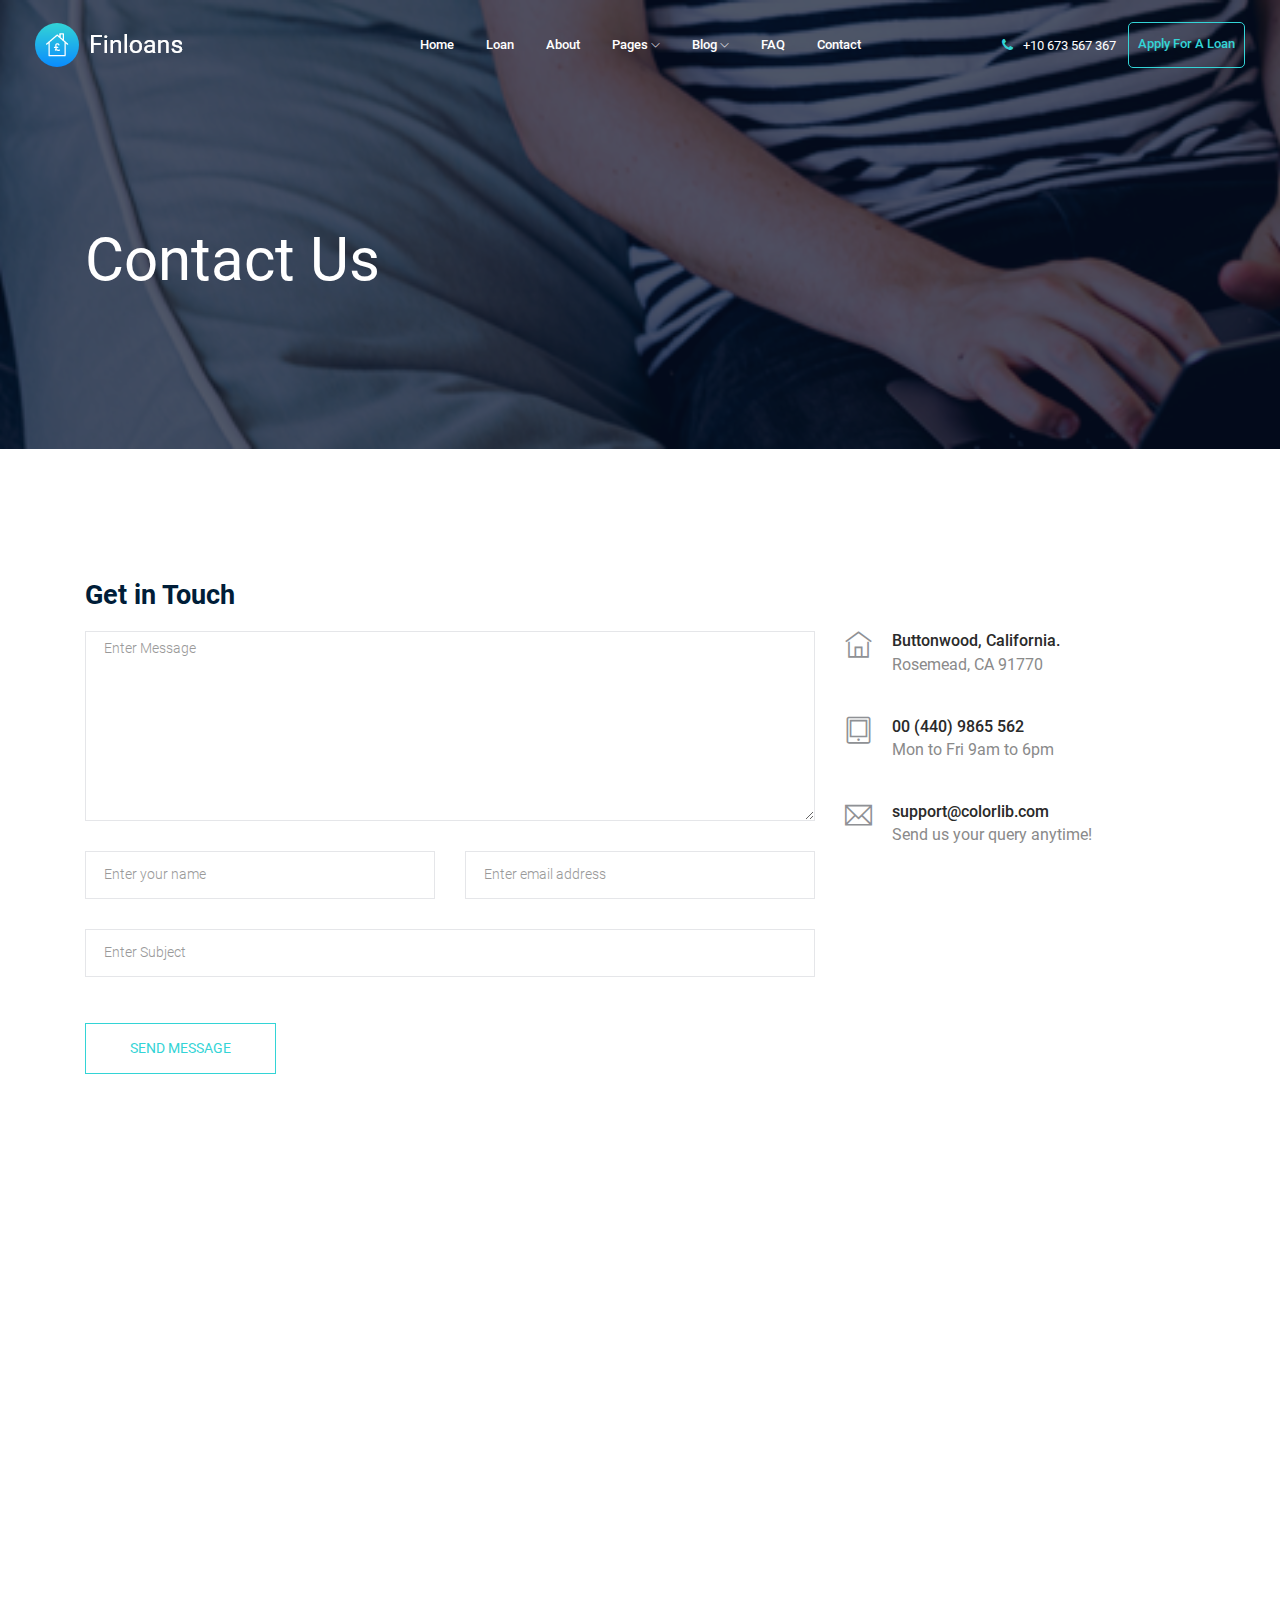
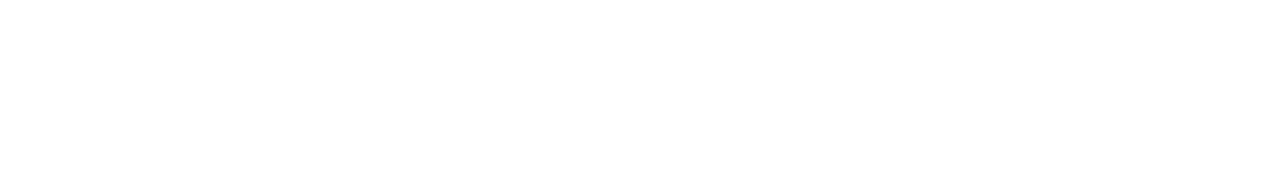
<file: contact.html>
<!doctype html>
<html class="no-js" lang="zxx">

<head>
    <meta charset="utf-8">
    <meta http-equiv="x-ua-compatible" content="ie=edge">
    <title>Finloans</title>
    <meta name="description" content="">
    <meta name="viewport" content="width=device-width, initial-scale=1">

    <!-- CSS here -->
    <link rel="stylesheet" href="static/css/bootstrap.min.css">
    <link rel="stylesheet" href="static/css/owl.carousel.min.css">
    <link rel="stylesheet" href="static/css/magnific-popup.css">
    <link rel="stylesheet" href="static/css/font-awesome.min.css">
    <link rel="stylesheet" href="static/css/themify-icons.css">
    <link rel="stylesheet" href="static/css/nice-select.css">
    <link rel="stylesheet" href="static/css/flaticon.css">
    <link rel="stylesheet" href="static/css/gijgo.css">
    <link rel="stylesheet" href="static/css/animate.min.css">
    <link rel="stylesheet" href="static/css/slick.css">
    <link rel="stylesheet" href="static/css/slicknav.css">
    <link rel="stylesheet" href="static/css/style.css">
    <!-- <link rel="stylesheet" href="css/responsive.css"> -->
</head>

<body>

    <!-- header-start -->
    <header>
        <div class="header-area ">
            <div id="sticky-header" class="main-header-area">
                <div class="container-fluid ">
                    <div class="header_bottom_border">
                        <div class="row align-items-center">
                            <div class="col-xl-3 col-lg-2">
                                <div class="logo">
                                    <a href="index.html">
                                        <img src="static/picture/logo.png" alt="">
                                    </a>
                                </div>
                            </div>
                            <div class="col-xl-6 col-lg-7">
                                <div class="main-menu  d-none d-lg-block">
                                    <nav>
                                        <ul id="navigation">
                                            <li><a href="index.html">home</a></li>
                                            <li><a href="javascript:;">Loan</a></li>
                                            <li><a href="about.html">about</a></li>
                                            <li><a href="#">pages <i class="ti-angle-down"></i></a>
                                                <ul class="submenu">
                                                    <li><a href="apply.html">apply loan</a></li>
                                                    <li><a href="elements.html">elements</a></li>
                                                </ul>
                                            </li>
                                            <li><a href="#">blog <i class="ti-angle-down"></i></a>
                                                <ul class="submenu">
                                                    <li><a href="blog.html">blog</a></li>
                                                    <li><a href="single-blog.html">single-blog</a></li>
                                                </ul>
                                            </li>
                                            <li><a href="javascript:;">FAQ</a></li>
                                            <li><a href="">Contact</a></li>
                                        </ul>
                                    </nav>
                                </div>
                            </div>
                            <div class="col-xl-3 col-lg-3 d-none d-lg-block">
                                <div class="Appointment">
                                    <div class="phone_num d-none d-xl-block">
                                        <a href="#"> <i class="fa fa-phone"></i> +10 673 567 367</a>
                                    </div>
                                    <div class="d-none d-lg-block">
                                        <a class="boxed-btn4" href="apply.html">Apply for a Loan</a>
                                    </div>
                                </div>
                            </div>
                            <div class="col-12">
                                <div class="mobile_menu d-block d-lg-none"></div>
                            </div>
                        </div>
                    </div>

                </div>
            </div>
        </div>
    </header>
    <!-- header-end -->
  
      <!-- bradcam_area  -->
      <div class="bradcam_area bradcam_bg_3">
        <div class="container">
            <div class="row">
                <div class="col-xl-12">
                    <div class="bradcam_text">
                        <h3>Contact us</h3>
                    </div>
                </div>
            </div>
        </div>
    </div>
    <!--/ bradcam_area  -->
  <!-- ================ contact section start ================= -->
  <section class="contact-section section_padding">
    <div class="container">


      <div class="row">
        <div class="col-12">
          <h2 class="contact-title">Get in Touch</h2>
        </div>
        <div class="col-lg-8">
          <form class="form-contact contact_form" action="contact_process.php" method="post" id="contactForm" novalidate="novalidate">
            <div class="row">
              <div class="col-12">
                <div class="form-group">
                  
                    <textarea class="form-control w-100" name="message" id="message" cols="30" rows="9" onfocus="this.placeholder = ''" onblur="this.placeholder = 'Enter Message'" placeholder='Enter Message'></textarea>
                </div>
              </div>
              <div class="col-sm-6">
                <div class="form-group">
                  <input class="form-control" name="name" id="name" type="text" onfocus="this.placeholder = ''" onblur="this.placeholder = 'Enter your name'" placeholder='Enter your name'>
                </div>
              </div>
              <div class="col-sm-6">
                <div class="form-group">
                  <input class="form-control" name="email" id="email" type="email" onfocus="this.placeholder = ''" onblur="this.placeholder = 'Enter email address'" placeholder='Enter email address'>
                </div>
              </div>
              <div class="col-12">
                <div class="form-group">
                  <input class="form-control" name="subject" id="subject" type="text" onfocus="this.placeholder = ''" onblur="this.placeholder = 'Enter Subject'" placeholder='Enter Subject'>
                </div>
              </div>
            </div>
            <div class="form-group mt-3">
              <button type="submit" class="button button-contactForm btn_4 boxed-btn">Send Message</button>
            </div>
          </form>
        </div>
        <div class="col-lg-4">
          <div class="media contact-info">
            <span class="contact-info__icon"><i class="ti-home"></i></span>
            <div class="media-body">
              <h3>Buttonwood, California.</h3>
              <p>Rosemead, CA 91770</p>
            </div>
          </div>
          <div class="media contact-info">
            <span class="contact-info__icon"><i class="ti-tablet"></i></span>
            <div class="media-body">
              <h3>00 (440) 9865 562</h3>
              <p>Mon to Fri 9am to 6pm</p>
            </div>
          </div>
          <div class="media contact-info">
            <span class="contact-info__icon"><i class="ti-email"></i></span>
            <div class="media-body">
              <h3>support@colorlib.com</h3>
              <p>Send us your query anytime!</p>
            </div>
          </div>
        </div>
      </div>
    </div>
  </section>
  <!-- ================ contact section end ================= -->
    <!-- footer start -->
    <footer class="footer">
        <div class="footer_top">
            <div class="container">
                <div class="row">
                    <div class="col-xl-4 col-md-6 col-lg-3">
                        <div class="footer_widget wow fadeInUp" data-wow-duration="1s" data-wow-delay=".3s">
                            <div class="footer_logo">
                                <a href="#">
                                    <img src="static/picture/footer_logo.png" alt="">
                                </a>
                            </div>
                            <p>
                                finloan@support.com <br>
                                +10 873 672 6782 <br>
                                600/D, Green road, NewYork
                            </p>
                            <div class="socail_links">
                                <ul>
                                    <li>
                                        <a href="#">
                                            <i class="ti-facebook"></i>
                                        </a>
                                    </li>
                                    <li>
                                        <a href="#">
                                            <i class="fa fa-google-plus"></i>
                                        </a>
                                    </li>
                                    <li>
                                        <a href="#">
                                            <i class="fa fa-twitter"></i>
                                        </a>
                                    </li>
                                    <li>
                                        <a href="#">
                                            <i class="fa fa-instagram"></i>
                                        </a>
                                    </li>
                                </ul>
                            </div>

                        </div>
                    </div>
                    <div class="col-xl-2 col-md-6 col-lg-3">
                        <div class="footer_widget wow fadeInUp" data-wow-duration="1.1s" data-wow-delay=".4s">
                            <h3 class="footer_title">
                                Services
                            </h3>
                            <ul>
                                <li><a href="#">SEO/SEM </a></li>
                                <li><a href="#">Web design </a></li>
                                <li><a href="#">Ecommerce</a></li>
                                <li><a href="#">Digital marketing</a></li>
                            </ul>

                        </div>
                    </div>
                    <div class="col-xl-2 col-md-6 col-lg-2">
                        <div class="footer_widget wow fadeInUp" data-wow-duration="1.2s" data-wow-delay=".5s">
                            <h3 class="footer_title">
                                Useful Links
                            </h3>
                            <ul>
                                <li><a href="#">About</a></li>
                                <li><a href="#">Blog</a></li>
                                <li><a href="#"> Contact</a></li>
                                <li><a href="#">Support</a></li>
                            </ul>
                        </div>
                    </div>
                    <div class="col-xl-4 col-md-6 col-lg-4">
                        <div class="footer_widget wow fadeInUp" data-wow-duration="1.3s" data-wow-delay=".6s">
                            <h3 class="footer_title">
                                Subscribe
                            </h3>
                            <form action="#" class="newsletter_form">
                                <input type="text" placeholder="Enter your mail">
                                <button type="submit">Subscribe</button>
                            </form>
                            <p class="newsletter_text">Esteem spirit temper too say adieus who direct esteem esteems
                                luckily.</p>
                        </div>
                    </div>
                </div>
            </div>
        </div>
        <div class="copy-right_text wow fadeInUp" data-wow-duration="1.4s" data-wow-delay=".3s">
            <div class="container">
                <div class="footer_border"></div>
                <div class="row">
                    <div class="col-xl-12">
                        <p class="copy_right text-center">Copyright &copy; 2021.Company name All rights reserved.<a target="_blank" href="https://sc.chinaz.com/moban/">&#x7F51;&#x9875;&#x6A21;&#x677F;</a></p>
                    </div>
                </div>
            </div>
        </div>
    </footer>
    <!--/ footer end  -->


  <!-- JS here -->
  <script src="static/js/modernizr-3.5.0.min.js"></script>
  <script src="static/js/jquery-1.12.4.min.js"></script>
  <script src="static/js/popper.min.js"></script>
  <script src="static/js/bootstrap.min.js"></script>
  <script src="static/js/owl.carousel.min.js"></script>
  <script src="static/js/isotope.pkgd.min.js"></script>
  <script src="static/js/ajax-form.js"></script>
  <script src="static/js/waypoints.min.js"></script>
  <script src="static/js/jquery.counterup.min.js"></script>
  <script src="static/js/imagesloaded.pkgd.min.js"></script>
  <script src="static/js/scrollIt.js"></script>
  <script src="static/js/jquery.scrollUp.min.js"></script>
  <script src="static/js/wow.min.js"></script>
  <script src="static/js/nice-select.min.js"></script>
  <script src="static/js/jquery.slicknav.min.js"></script>
  <script src="static/js/jquery.magnific-popup.min.js"></script>
  <script src="static/js/plugins.js"></script>
  <script src="static/js/gijgo.min.js"></script>

  <!--contact js-->
  <script src="static/js/contact.js"></script>
  <script src="static/js/jquery.ajaxchimp.min.js"></script>
  <script src="static/js/jquery.form.js"></script>
  <script src="static/js/jquery.validate.min.js"></script>
  <script src="static/js/mail-script.js"></script>

  <script src="static/js/main.js"></script>
</body>

</html>
</file>
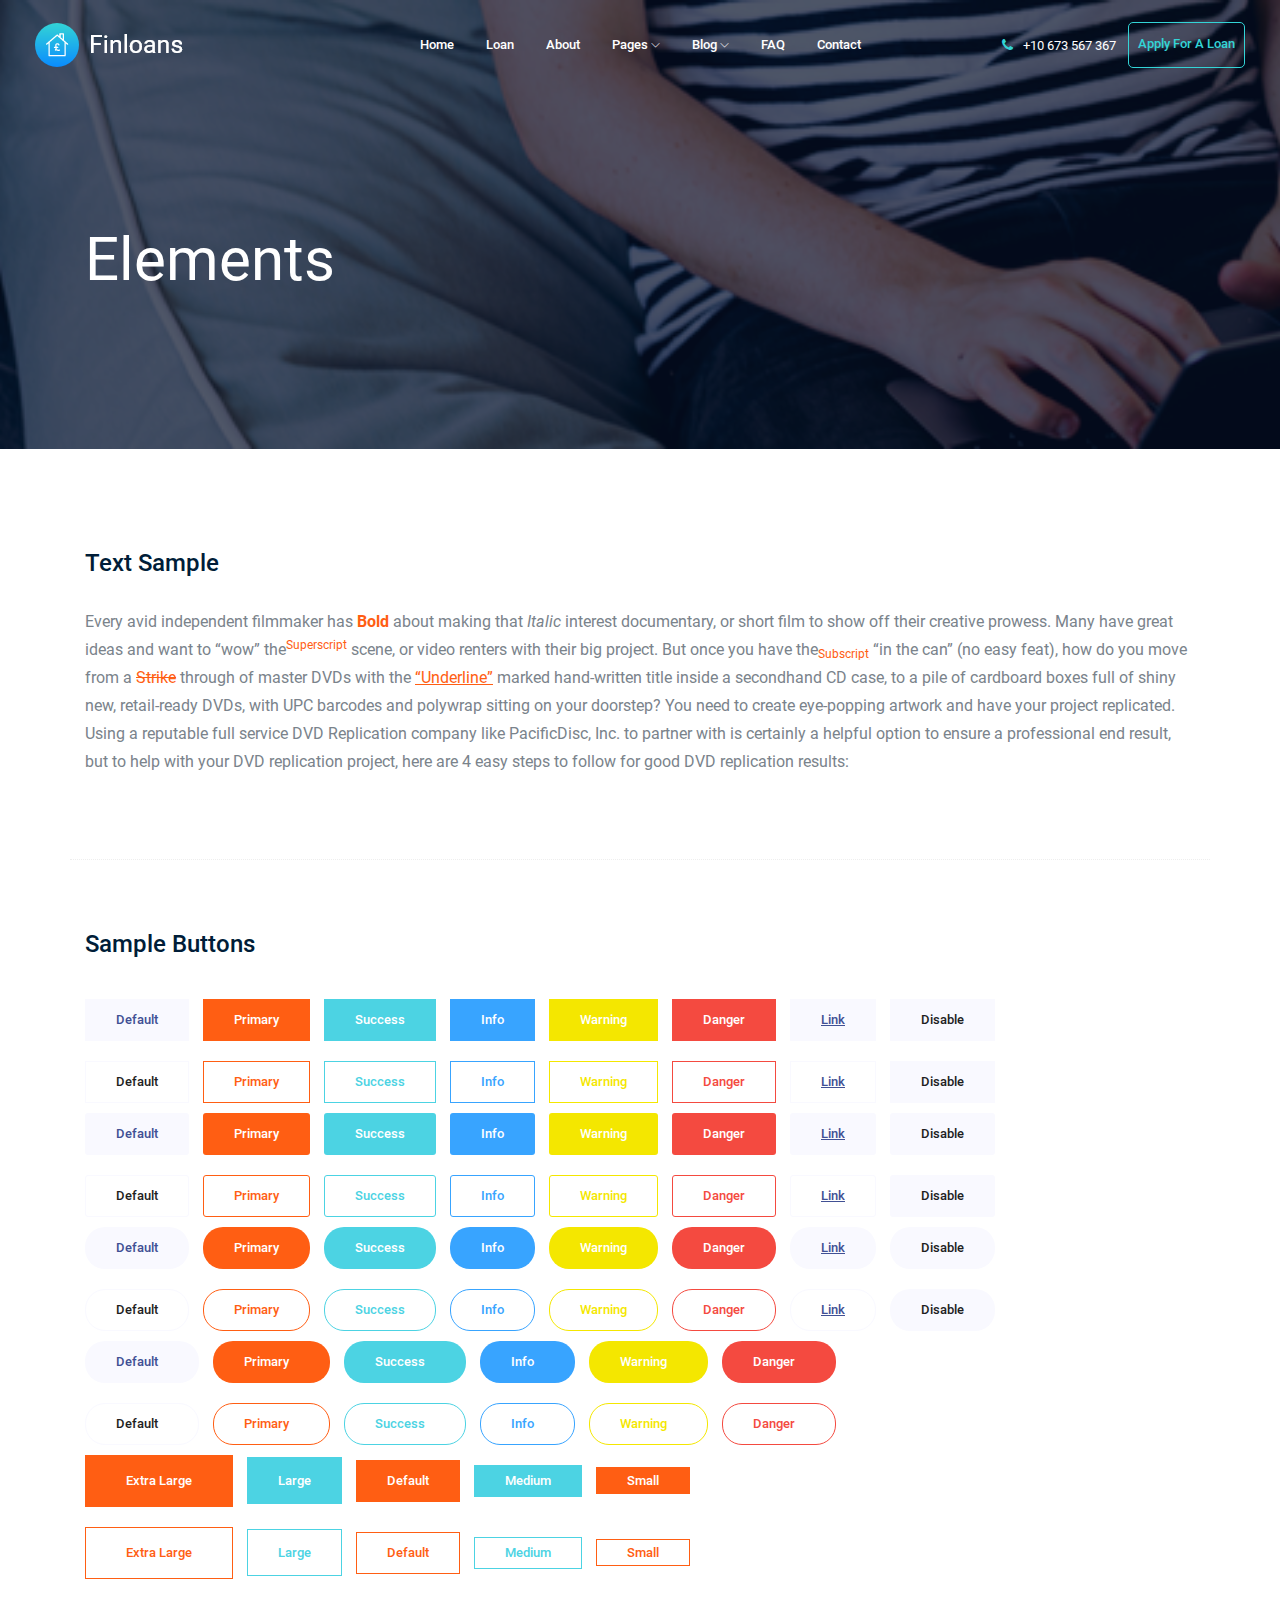
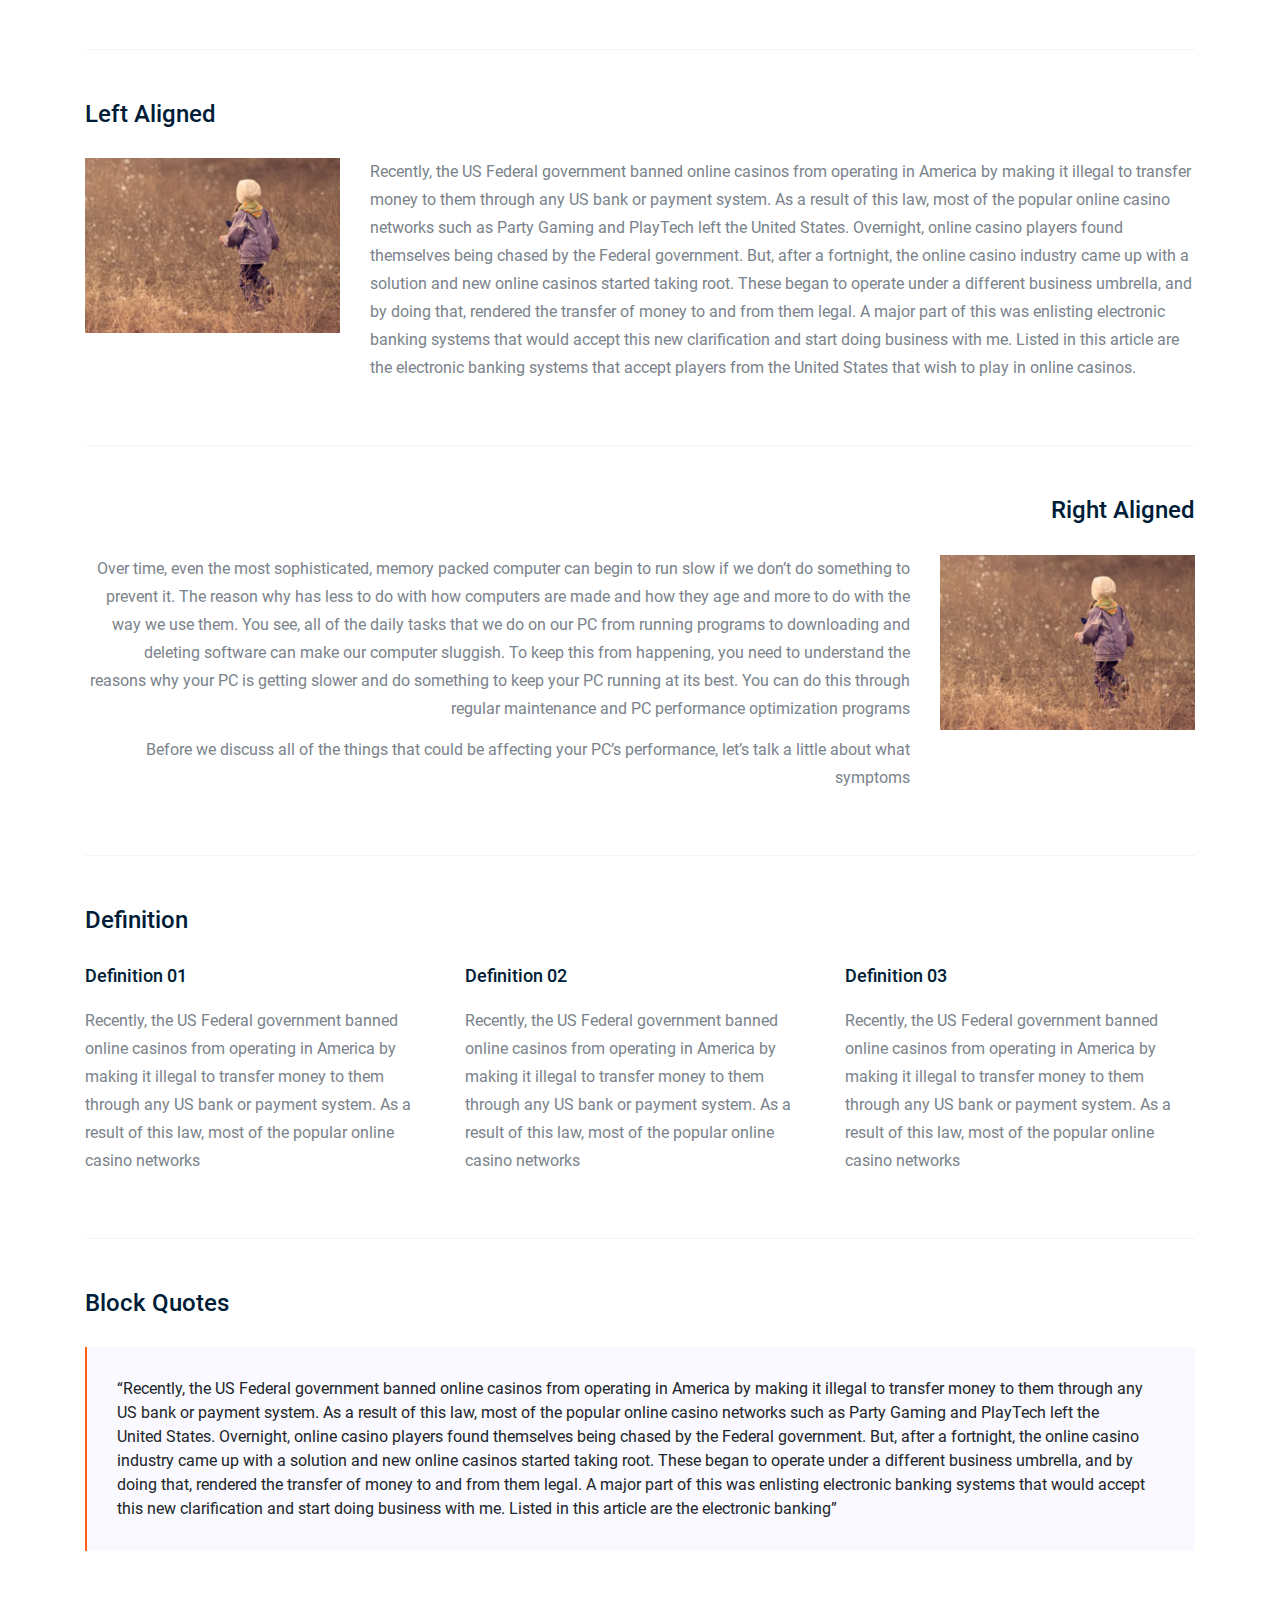
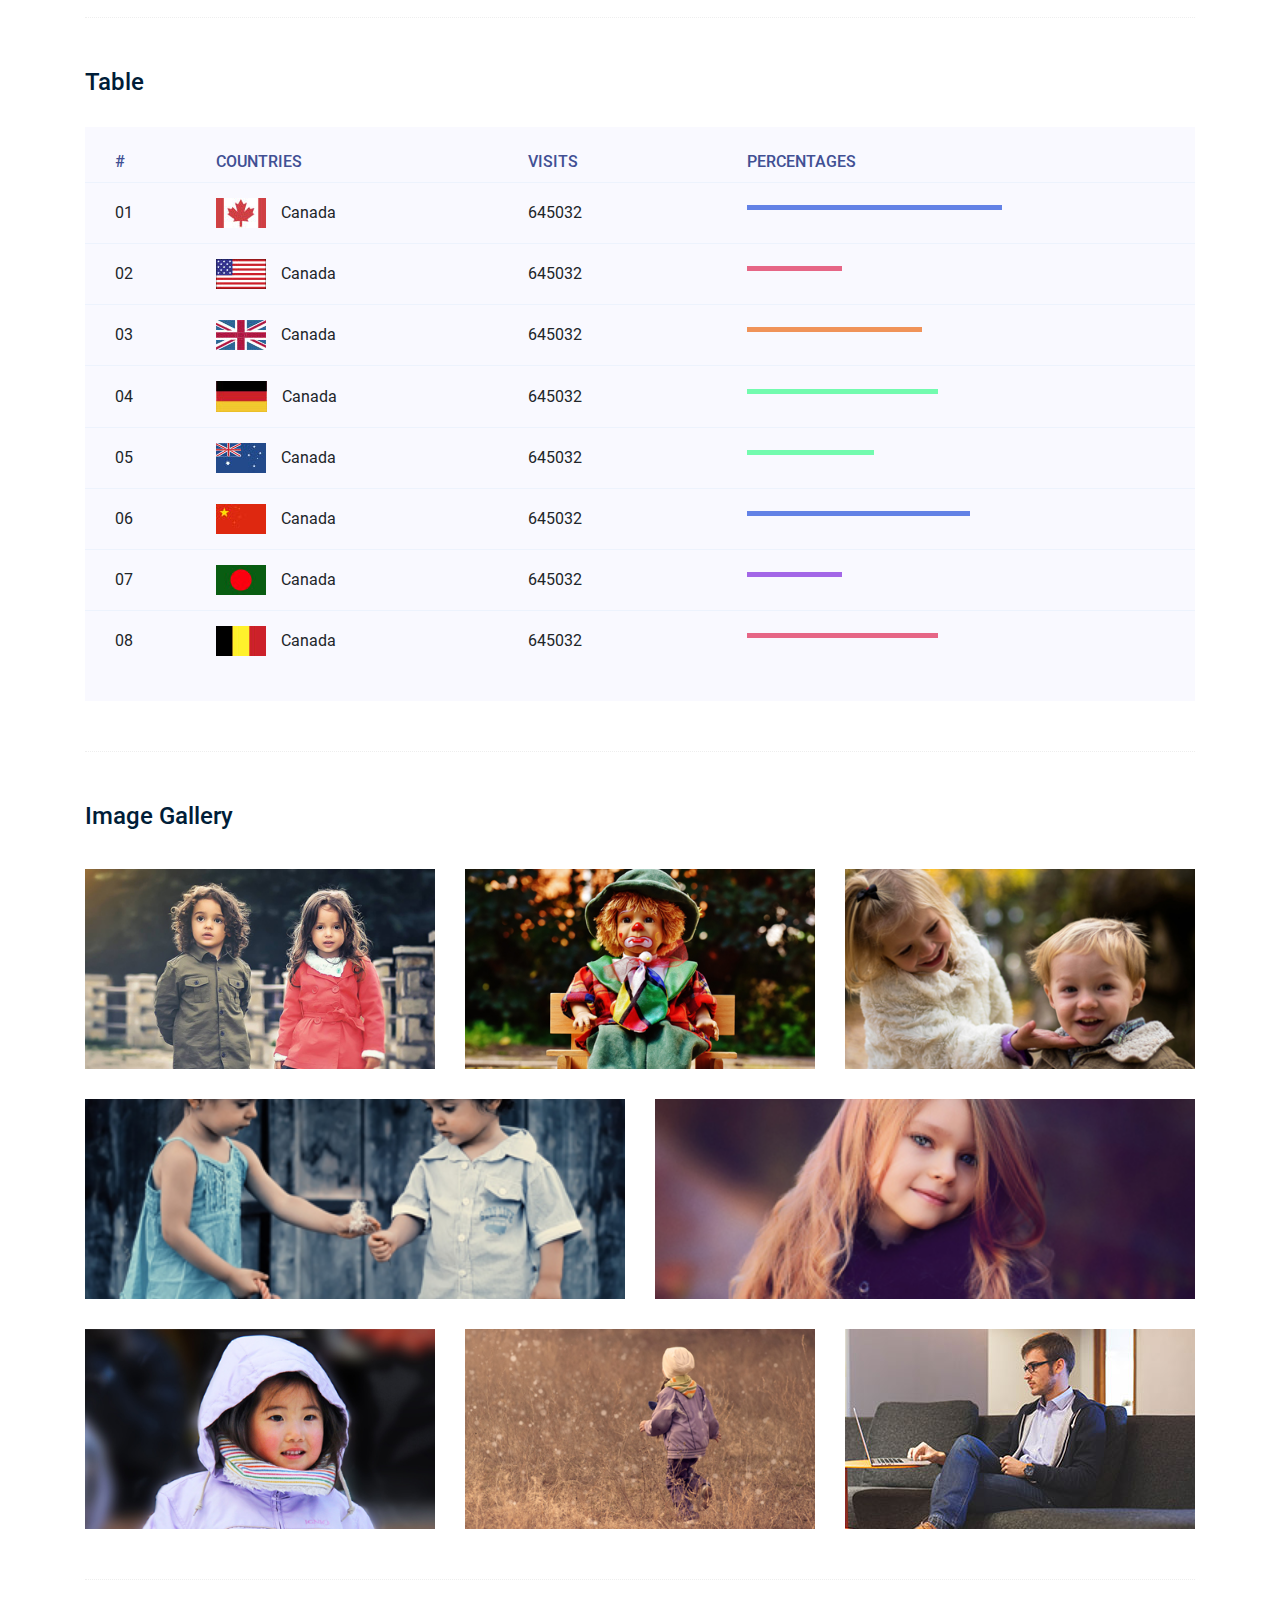
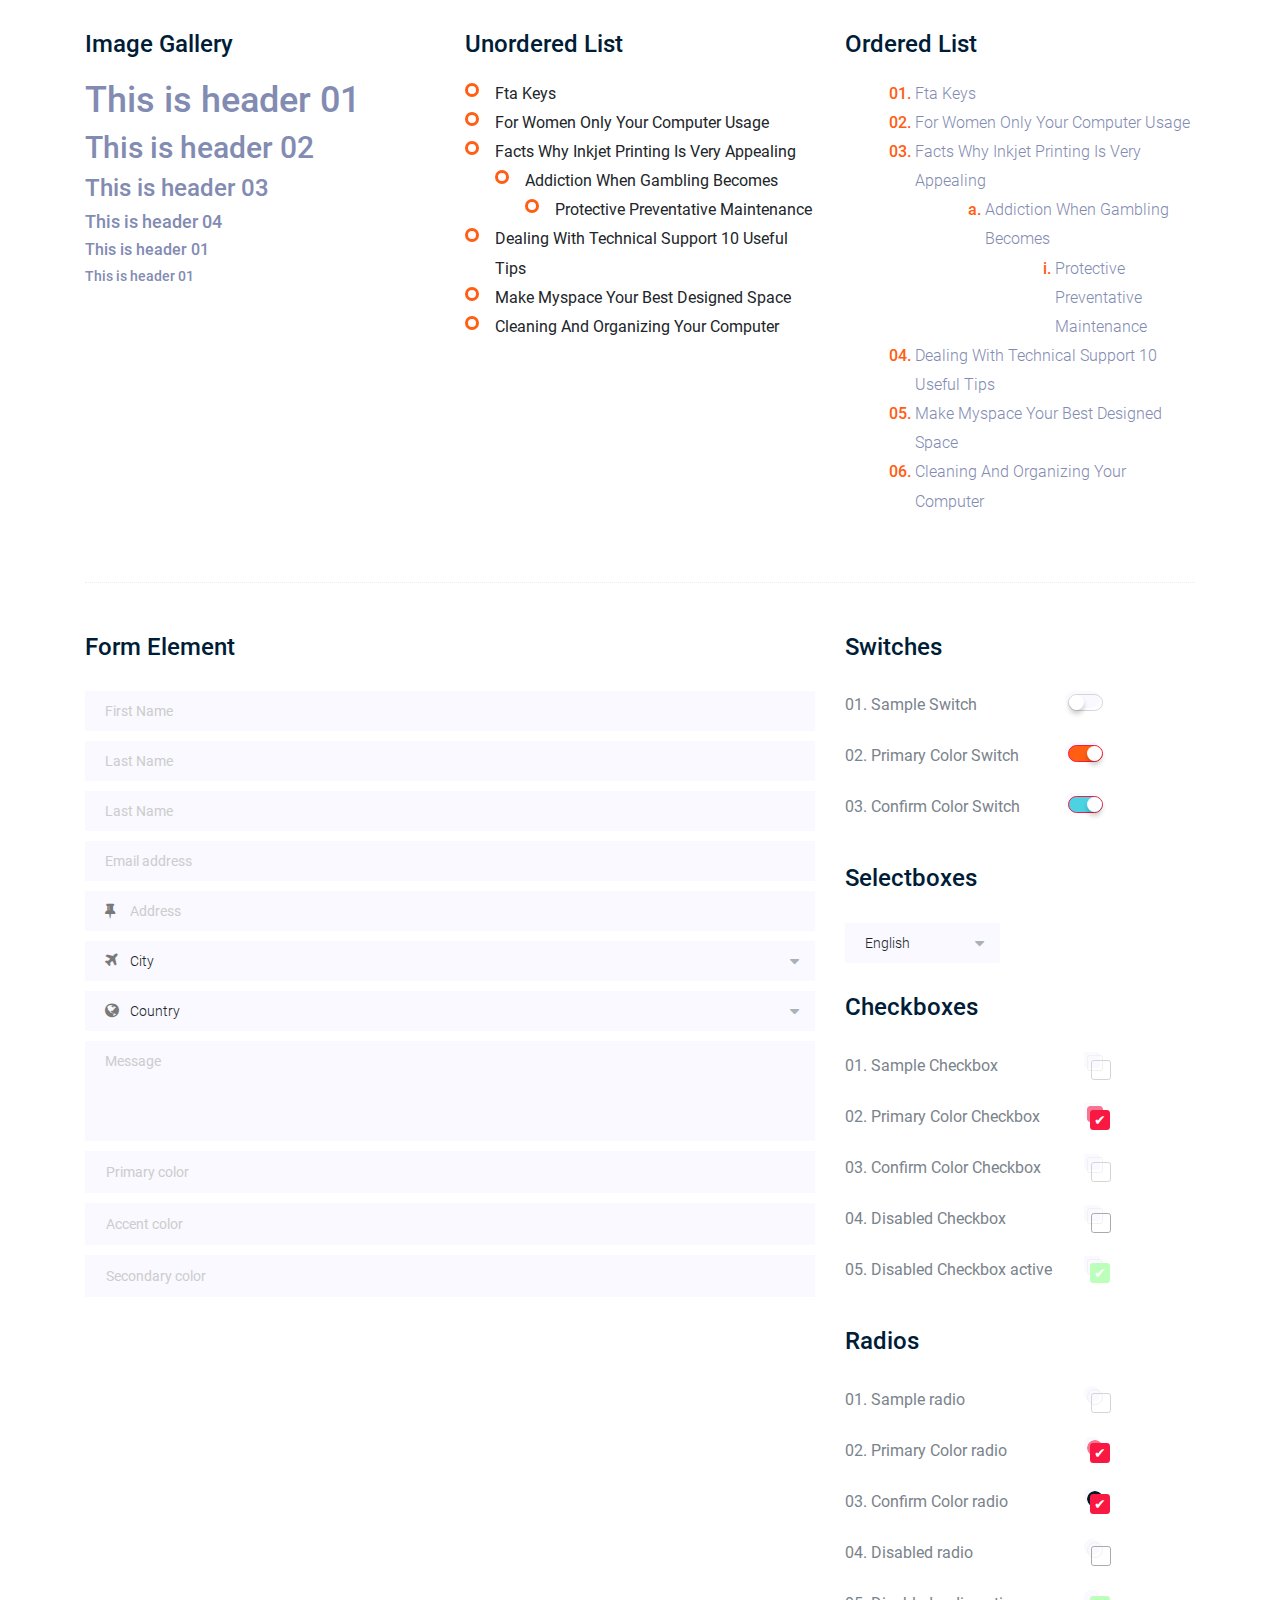
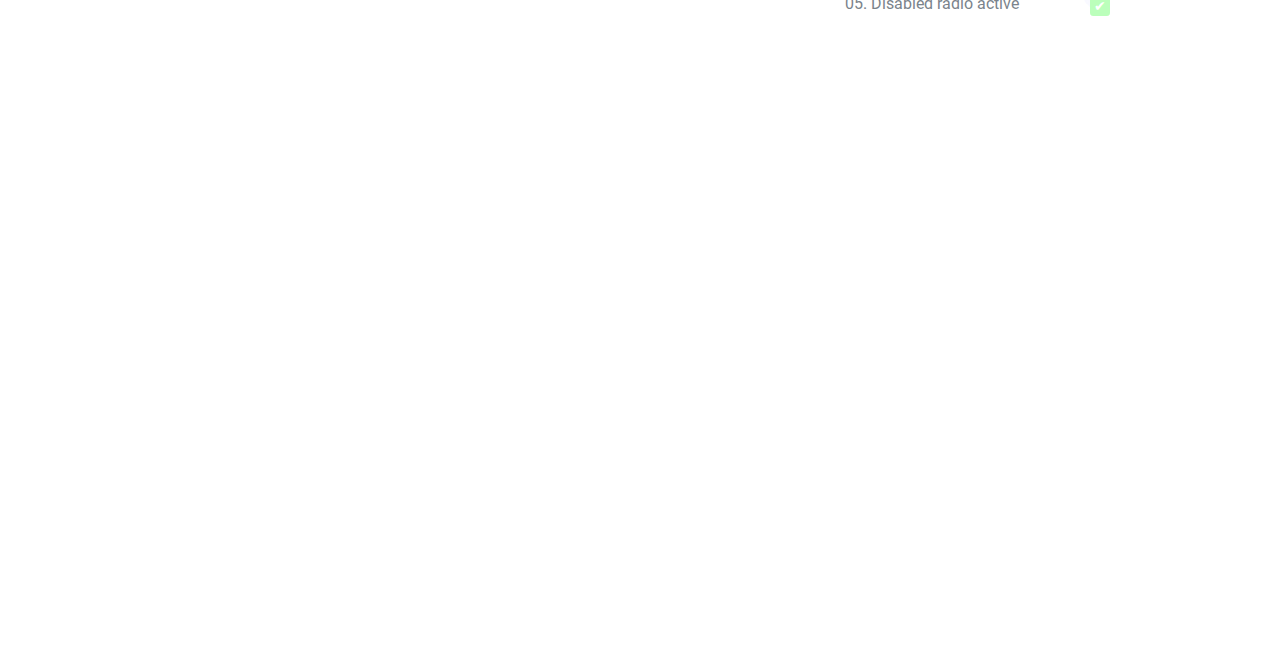
<file: elements.html>
<!doctype html>
<html class="no-js" lang="zxx">

<head>
	<meta charset="utf-8">
	<meta http-equiv="x-ua-compatible" content="ie=edge">
	<title>Finloans</title>
	<meta name="description" content="">
	<meta name="viewport" content="width=device-width, initial-scale=1">

	<!-- CSS here -->
	<link rel="stylesheet" href="static/css/bootstrap.min.css">
	<link rel="stylesheet" href="static/css/owl.carousel.min.css">
	<link rel="stylesheet" href="static/css/magnific-popup.css">
	<link rel="stylesheet" href="static/css/font-awesome.min.css">
	<link rel="stylesheet" href="static/css/themify-icons.css">
	<link rel="stylesheet" href="static/css/nice-select.css">
	<link rel="stylesheet" href="static/css/flaticon.css">
	<link rel="stylesheet" href="static/css/gijgo.css">
	<link rel="stylesheet" href="https://sc.chinaz.com/preview/2413762/2021-11-25/shangye%20mb/%E2%95%94%E2%95%A0%E2%95%A5%E2%95%A1%E2%94%80%C3%BA%E2%96%91%CF%83/css/animate.css">
	<link rel="stylesheet" href="static/css/slicknav.css">
	<link rel="stylesheet" href="static/css/style.css">
	<!-- <link rel="stylesheet" href="css/responsive.css"> -->
</head>

<body>


    <!-- header-start -->
    <header>
        <div class="header-area ">
            <div id="sticky-header" class="main-header-area">
                <div class="container-fluid ">
                    <div class="header_bottom_border">
                        <div class="row align-items-center">
                            <div class="col-xl-3 col-lg-2">
                                <div class="logo">
                                    <a href="index.html">
                                        <img src="static/picture/logo.png" alt="">
                                    </a>
                                </div>
                            </div>
                            <div class="col-xl-6 col-lg-7">
                                <div class="main-menu  d-none d-lg-block">
                                    <nav>
                                        <ul id="navigation">
                                            <li><a href="index.html">home</a></li>
                                            <li><a href="javascript:;">Loan</a></li>
                                            <li><a href="about.html">about</a></li>
                                            <li><a href="#">pages <i class="ti-angle-down"></i></a>
                                                <ul class="submenu">
                                                    <li><a href="apply.html">apply loan</a></li>
                                                    <li><a href="">elements</a></li>
                                                </ul>
                                            </li>
                                            <li><a href="#">blog <i class="ti-angle-down"></i></a>
                                                <ul class="submenu">
                                                    <li><a href="blog.html">blog</a></li>
                                                    <li><a href="single-blog.html">single-blog</a></li>
                                                </ul>
                                            </li>
                                            <li><a href="javascript:;">FAQ</a></li>
                                            <li><a href="contact.html">Contact</a></li>
                                        </ul>
                                    </nav>
                                </div>
                            </div>
                            <div class="col-xl-3 col-lg-3 d-none d-lg-block">
                                <div class="Appointment">
                                    <div class="phone_num d-none d-xl-block">
                                        <a href="#"> <i class="fa fa-phone"></i> +10 673 567 367</a>
                                    </div>
                                    <div class="d-none d-lg-block">
                                        <a class="boxed-btn4" href="apply.html">Apply for a Loan</a>
                                    </div>
                                </div>
                            </div>
                            <div class="col-12">
                                <div class="mobile_menu d-block d-lg-none"></div>
                            </div>
                        </div>
                    </div>

                </div>
            </div>
        </div>
    </header>
    <!-- header-end -->
  
	  <!-- bradcam_area  -->
	  <div class="bradcam_area bradcam_bg_3">
		<div class="container">
			<div class="row">
				<div class="col-xl-12">
					<div class="bradcam_text">
						<h3>Elements</h3>
					</div>
				</div>
			</div>
		</div>
	</div>
	<!--/ bradcam_area  -->

	<!-- Start Sample Area -->
	<section class="sample-text-area">
		<div class="container box_1170">
			<h3 class="text-heading">Text Sample</h3>
			<p class="sample-text">
				Every avid independent filmmaker has <b>Bold</b> about making that <i>Italic</i> interest documentary,
				or short
				film to show off their creative prowess. Many have great ideas and want to “wow”
				the<sup>Superscript</sup> scene,
				or video renters with their big project. But once you have the<sub>Subscript</sub> “in the can” (no easy
				feat), how
				do you move from a <del>Strike</del> through of master DVDs with the <u>“Underline”</u> marked
				hand-written title
				inside a secondhand CD case, to a pile of cardboard boxes full of shiny new, retail-ready DVDs, with UPC
				barcodes
				and polywrap sitting on your doorstep? You need to create eye-popping artwork and have your project
				replicated.
				Using a reputable full service DVD Replication company like PacificDisc, Inc. to partner with is
				certainly a
				helpful option to ensure a professional end result, but to help with your DVD replication project, here
				are 4 easy
				steps to follow for good DVD replication results:

			</p>
		</div>
	</section>
	<!-- End Sample Area -->

	<!-- Start Button -->
	<section class="button-area">
		<div class="container box_1170 border-top-generic">
			<h3 class="text-heading">Sample Buttons</h3>
			<div class="button-group-area">
				<a href="#" class="genric-btn default">Default</a>
				<a href="#" class="genric-btn primary">Primary</a>
				<a href="#" class="genric-btn success">Success</a>
				<a href="#" class="genric-btn info">Info</a>
				<a href="#" class="genric-btn warning">Warning</a>
				<a href="#" class="genric-btn danger">Danger</a>
				<a href="#" class="genric-btn link">Link</a>
				<a href="#" class="genric-btn disable">Disable</a>
			</div>
			<div class="button-group-area mt-10">
				<a href="#" class="genric-btn default-border">Default</a>
				<a href="#" class="genric-btn primary-border">Primary</a>
				<a href="#" class="genric-btn success-border">Success</a>
				<a href="#" class="genric-btn info-border">Info</a>
				<a href="#" class="genric-btn warning-border">Warning</a>
				<a href="#" class="genric-btn danger-border">Danger</a>
				<a href="#" class="genric-btn link-border">Link</a>
				<a href="#" class="genric-btn disable">Disable</a>
			</div>
			<div class="button-group-area mt-40">
				<a href="#" class="genric-btn default radius">Default</a>
				<a href="#" class="genric-btn primary radius">Primary</a>
				<a href="#" class="genric-btn success radius">Success</a>
				<a href="#" class="genric-btn info radius">Info</a>
				<a href="#" class="genric-btn warning radius">Warning</a>
				<a href="#" class="genric-btn danger radius">Danger</a>
				<a href="#" class="genric-btn link radius">Link</a>
				<a href="#" class="genric-btn disable radius">Disable</a>
			</div>
			<div class="button-group-area mt-10">
				<a href="#" class="genric-btn default-border radius">Default</a>
				<a href="#" class="genric-btn primary-border radius">Primary</a>
				<a href="#" class="genric-btn success-border radius">Success</a>
				<a href="#" class="genric-btn info-border radius">Info</a>
				<a href="#" class="genric-btn warning-border radius">Warning</a>
				<a href="#" class="genric-btn danger-border radius">Danger</a>
				<a href="#" class="genric-btn link-border radius">Link</a>
				<a href="#" class="genric-btn disable radius">Disable</a>
			</div>
			<div class="button-group-area mt-40">
				<a href="#" class="genric-btn default circle">Default</a>
				<a href="#" class="genric-btn primary circle">Primary</a>
				<a href="#" class="genric-btn success circle">Success</a>
				<a href="#" class="genric-btn info circle">Info</a>
				<a href="#" class="genric-btn warning circle">Warning</a>
				<a href="#" class="genric-btn danger circle">Danger</a>
				<a href="#" class="genric-btn link circle">Link</a>
				<a href="#" class="genric-btn disable circle">Disable</a>
			</div>
			<div class="button-group-area mt-10">
				<a href="#" class="genric-btn default-border circle">Default</a>
				<a href="#" class="genric-btn primary-border circle">Primary</a>
				<a href="#" class="genric-btn success-border circle">Success</a>
				<a href="#" class="genric-btn info-border circle">Info</a>
				<a href="#" class="genric-btn warning-border circle">Warning</a>
				<a href="#" class="genric-btn danger-border circle">Danger</a>
				<a href="#" class="genric-btn link-border circle">Link</a>
				<a href="#" class="genric-btn disable circle">Disable</a>
			</div>
			<div class="button-group-area mt-40">
				<a href="#" class="genric-btn default circle arrow">Default<span class="lnr lnr-arrow-right"></span></a>
				<a href="#" class="genric-btn primary circle arrow">Primary<span class="lnr lnr-arrow-right"></span></a>
				<a href="#" class="genric-btn success circle arrow">Success<span class="lnr lnr-arrow-right"></span></a>
				<a href="#" class="genric-btn info circle arrow">Info<span class="lnr lnr-arrow-right"></span></a>
				<a href="#" class="genric-btn warning circle arrow">Warning<span class="lnr lnr-arrow-right"></span></a>
				<a href="#" class="genric-btn danger circle arrow">Danger<span class="lnr lnr-arrow-right"></span></a>
			</div>
			<div class="button-group-area mt-10">
				<a href="#" class="genric-btn default-border circle arrow">Default<span class="lnr lnr-arrow-right"></span></a>
				<a href="#" class="genric-btn primary-border circle arrow">Primary<span class="lnr lnr-arrow-right"></span></a>
				<a href="#" class="genric-btn success-border circle arrow">Success<span class="lnr lnr-arrow-right"></span></a>
				<a href="#" class="genric-btn info-border circle arrow">Info<span class="lnr lnr-arrow-right"></span></a>
				<a href="#" class="genric-btn warning-border circle arrow">Warning<span class="lnr lnr-arrow-right"></span></a>
				<a href="#" class="genric-btn danger-border circle arrow">Danger<span class="lnr lnr-arrow-right"></span></a>
			</div>
			<div class="button-group-area mt-40">
				<a href="#" class="genric-btn primary e-large">Extra Large</a>
				<a href="#" class="genric-btn success large">Large</a>
				<a href="#" class="genric-btn primary">Default</a>
				<a href="#" class="genric-btn success medium">Medium</a>
				<a href="#" class="genric-btn primary small">Small</a>
			</div>
			<div class="button-group-area mt-10">
				<a href="#" class="genric-btn primary-border e-large">Extra Large</a>
				<a href="#" class="genric-btn success-border large">Large</a>
				<a href="#" class="genric-btn primary-border">Default</a>
				<a href="#" class="genric-btn success-border medium">Medium</a>
				<a href="#" class="genric-btn primary-border small">Small</a>
			</div>
		</div>
	</section>
	<!-- End Button -->

	<!-- Start Align Area -->
	<div class="whole-wrap">
		<div class="container box_1170">
			<div class="section-top-border">
				<h3 class="mb-30">Left Aligned</h3>
				<div class="row">
					<div class="col-md-3">
						<img src="static/picture/d.jpg" alt="" class="img-fluid">
					</div>
					<div class="col-md-9 mt-sm-20">
						<p>Recently, the US Federal government banned online casinos from operating in America by making
							it illegal to
							transfer money to them through any US bank or payment system. As a result of this law, most
							of the popular
							online casino networks such as Party Gaming and PlayTech left the United States. Overnight,
							online casino
							players found themselves being chased by the Federal government. But, after a fortnight, the
							online casino
							industry came up with a solution and new online casinos started taking root. These began to
							operate under a
							different business umbrella, and by doing that, rendered the transfer of money to and from
							them legal. A major
							part of this was enlisting electronic banking systems that would accept this new
							clarification and start doing
							business with me. Listed in this article are the electronic banking systems that accept
							players from the United
							States that wish to play in online casinos.</p>
					</div>
				</div>
			</div>
			<div class="section-top-border text-right">
				<h3 class="mb-30">Right Aligned</h3>
				<div class="row">
					<div class="col-md-9">
						<p class="text-right">Over time, even the most sophisticated, memory packed computer can begin
							to run slow if we
							don’t do something to prevent it. The reason why has less to do with how computers are made
							and how they age and
							more to do with the way we use them. You see, all of the daily tasks that we do on our PC
							from running programs
							to downloading and deleting software can make our computer sluggish. To keep this from
							happening, you need to
							understand the reasons why your PC is getting slower and do something to keep your PC
							running at its best. You
							can do this through regular maintenance and PC performance optimization programs</p>
						<p class="text-right">Before we discuss all of the things that could be affecting your PC’s
							performance, let’s
							talk a little about what symptoms</p>
					</div>
					<div class="col-md-3">
						<img src="static/picture/d.jpg" alt="" class="img-fluid">
					</div>
				</div>
			</div>
			<div class="section-top-border">
				<h3 class="mb-30">Definition</h3>
				<div class="row">
					<div class="col-md-4">
						<div class="single-defination">
							<h4 class="mb-20">Definition 01</h4>
							<p>Recently, the US Federal government banned online casinos from operating in America by
								making it illegal to
								transfer money to them through any US bank or payment system. As a result of this law,
								most of the popular
								online casino networks</p>
						</div>
					</div>
					<div class="col-md-4">
						<div class="single-defination">
							<h4 class="mb-20">Definition 02</h4>
							<p>Recently, the US Federal government banned online casinos from operating in America by
								making it illegal to
								transfer money to them through any US bank or payment system. As a result of this law,
								most of the popular
								online casino networks</p>
						</div>
					</div>
					<div class="col-md-4">
						<div class="single-defination">
							<h4 class="mb-20">Definition 03</h4>
							<p>Recently, the US Federal government banned online casinos from operating in America by
								making it illegal to
								transfer money to them through any US bank or payment system. As a result of this law,
								most of the popular
								online casino networks</p>
						</div>
					</div>
				</div>
			</div>
			<div class="section-top-border">
				<h3 class="mb-30">Block Quotes</h3>
				<div class="row">
					<div class="col-lg-12">
						<blockquote class="generic-blockquote">
							“Recently, the US Federal government banned online casinos from operating in America by
							making it illegal to
							transfer money to them through any US bank or payment system. As a result of this law, most
							of the popular
							online casino networks such as Party Gaming and PlayTech left the United States. Overnight,
							online casino
							players found themselves being chased by the Federal government. But, after a fortnight, the
							online casino
							industry came up with a solution and new online casinos started taking root. These began to
							operate under a
							different business umbrella, and by doing that, rendered the transfer of money to and from
							them legal. A major
							part of this was enlisting electronic banking systems that would accept this new
							clarification and start doing
							business with me. Listed in this article are the electronic banking”
						</blockquote>
					</div>
				</div>
			</div>
			<div class="section-top-border">
				<h3 class="mb-30">Table</h3>
				<div class="progress-table-wrap">
					<div class="progress-table">
						<div class="table-head">
							<div class="serial">#</div>
							<div class="country">Countries</div>
							<div class="visit">Visits</div>
							<div class="percentage">Percentages</div>
						</div>
						<div class="table-row">
							<div class="serial">01</div>
							<div class="country"> <img src="static/picture/f1.jpg" alt="flag">Canada</div>
							<div class="visit">645032</div>
							<div class="percentage">
								<div class="progress">
									<div class="progress-bar color-1" role="progressbar" style="width: 80%" aria-valuenow="80" aria-valuemin="0" aria-valuemax="100"></div>
								</div>
							</div>
						</div>
						<div class="table-row">
							<div class="serial">02</div>
							<div class="country"> <img src="static/picture/f2.jpg" alt="flag">Canada</div>
							<div class="visit">645032</div>
							<div class="percentage">
								<div class="progress">
									<div class="progress-bar color-2" role="progressbar" style="width: 30%" aria-valuenow="30" aria-valuemin="0" aria-valuemax="100"></div>
								</div>
							</div>
						</div>
						<div class="table-row">
							<div class="serial">03</div>
							<div class="country"> <img src="static/picture/f3.jpg" alt="flag">Canada</div>
							<div class="visit">645032</div>
							<div class="percentage">
								<div class="progress">
									<div class="progress-bar color-3" role="progressbar" style="width: 55%" aria-valuenow="55" aria-valuemin="0" aria-valuemax="100"></div>
								</div>
							</div>
						</div>
						<div class="table-row">
							<div class="serial">04</div>
							<div class="country"> <img src="static/picture/f4.jpg" alt="flag">Canada</div>
							<div class="visit">645032</div>
							<div class="percentage">
								<div class="progress">
									<div class="progress-bar color-4" role="progressbar" style="width: 60%" aria-valuenow="60" aria-valuemin="0" aria-valuemax="100"></div>
								</div>
							</div>
						</div>
						<div class="table-row">
							<div class="serial">05</div>
							<div class="country"> <img src="static/picture/f5.jpg" alt="flag">Canada</div>
							<div class="visit">645032</div>
							<div class="percentage">
								<div class="progress">
									<div class="progress-bar color-5" role="progressbar" style="width: 40%" aria-valuenow="40" aria-valuemin="0" aria-valuemax="100"></div>
								</div>
							</div>
						</div>
						<div class="table-row">
							<div class="serial">06</div>
							<div class="country"> <img src="static/picture/f6.jpg" alt="flag">Canada</div>
							<div class="visit">645032</div>
							<div class="percentage">
								<div class="progress">
									<div class="progress-bar color-6" role="progressbar" style="width: 70%" aria-valuenow="70" aria-valuemin="0" aria-valuemax="100"></div>
								</div>
							</div>
						</div>
						<div class="table-row">
							<div class="serial">07</div>
							<div class="country"> <img src="static/picture/f7.jpg" alt="flag">Canada</div>
							<div class="visit">645032</div>
							<div class="percentage">
								<div class="progress">
									<div class="progress-bar color-7" role="progressbar" style="width: 30%" aria-valuenow="30" aria-valuemin="0" aria-valuemax="100"></div>
								</div>
							</div>
						</div>
						<div class="table-row">
							<div class="serial">08</div>
							<div class="country"> <img src="static/picture/f8.jpg" alt="flag">Canada</div>
							<div class="visit">645032</div>
							<div class="percentage">
								<div class="progress">
									<div class="progress-bar color-8" role="progressbar" style="width: 60%" aria-valuenow="60" aria-valuemin="0" aria-valuemax="100"></div>
								</div>
							</div>
						</div>
					</div>
				</div>
			</div>
			<div class="section-top-border">
				<h3>Image Gallery</h3>
				<div class="row gallery-item">
					<div class="col-md-4">
						<a href="files/g1.jpg" class="img-pop-up">
							<div class="single-gallery-image" style="background: url(static/image/g1.jpg);"></div>
						</a>
					</div>
					<div class="col-md-4">
						<a href="files/g2.jpg" class="img-pop-up">
							<div class="single-gallery-image" style="background: url(static/image/g2.jpg);"></div>
						</a>
					</div>
					<div class="col-md-4">
						<a href="files/g3.jpg" class="img-pop-up">
							<div class="single-gallery-image" style="background: url(static/image/g3.jpg);"></div>
						</a>
					</div>
					<div class="col-md-6">
						<a href="files/g4.jpg" class="img-pop-up">
							<div class="single-gallery-image" style="background: url(static/image/g4.jpg);"></div>
						</a>
					</div>
					<div class="col-md-6">
						<a href="files/g5.jpg" class="img-pop-up">
							<div class="single-gallery-image" style="background: url(static/image/g5.jpg);"></div>
						</a>
					</div>
					<div class="col-md-4">
						<a href="files/g6.jpg" class="img-pop-up">
							<div class="single-gallery-image" style="background: url(static/image/g6.jpg);"></div>
						</a>
					</div>
					<div class="col-md-4">
						<a href="files/g7.jpg" class="img-pop-up">
							<div class="single-gallery-image" style="background: url(static/image/g7.jpg);"></div>
						</a>
					</div>
					<div class="col-md-4">
						<a href="files/g8.jpg" class="img-pop-up">
							<div class="single-gallery-image" style="background: url(static/image/g8.jpg);"></div>
						</a>
					</div>
				</div>
			</div>
			<div class="section-top-border">
				<div class="row">
					<div class="col-md-4">
						<h3 class="mb-20">Image Gallery</h3>
						<div class="typography">
							<h1>This is header 01</h1>
							<h2>This is header 02</h2>
							<h3>This is header 03</h3>
							<h4>This is header 04</h4>
							<h5>This is header 01</h5>
							<h6>This is header 01</h6>
						</div>
					</div>
					<div class="col-md-4 mt-sm-30">
						<h3 class="mb-20">Unordered List</h3>
						<div class="">
							<ul class="unordered-list">
								<li>Fta Keys</li>
								<li>For Women Only Your Computer Usage</li>
								<li>Facts Why Inkjet Printing Is Very Appealing
									<ul>
										<li>Addiction When Gambling Becomes
											<ul>
												<li>Protective Preventative Maintenance</li>
											</ul>
										</li>
									</ul>
								</li>
								<li>Dealing With Technical Support 10 Useful Tips</li>
								<li>Make Myspace Your Best Designed Space</li>
								<li>Cleaning And Organizing Your Computer</li>
							</ul>
						</div>
					</div>
					<div class="col-md-4 mt-sm-30">
						<h3 class="mb-20">Ordered List</h3>
						<div class="">
							<ol class="ordered-list">
								<li><span>Fta Keys</span></li>
								<li><span>For Women Only Your Computer Usage</span></li>
								<li><span>Facts Why Inkjet Printing Is Very Appealing</span>
									<ol class="ordered-list-alpha">
										<li><span>Addiction When Gambling Becomes</span>
											<ol class="ordered-list-roman">
												<li><span>Protective Preventative Maintenance</span></li>
											</ol>
										</li>
									</ol>
								</li>
								<li><span>Dealing With Technical Support 10 Useful Tips</span></li>
								<li><span>Make Myspace Your Best Designed Space</span></li>
								<li><span>Cleaning And Organizing Your Computer</span></li>
							</ol>
						</div>
					</div>
				</div>
			</div>
			<div class="section-top-border">
				<div class="row">
					<div class="col-lg-8 col-md-8">
						<h3 class="mb-30">Form Element</h3>
						<form action="#">
							<div class="mt-10">
								<input type="text" name="first_name" placeholder="First Name" onfocus="this.placeholder = ''" onblur="this.placeholder = 'First Name'" required="" class="single-input">
							</div>
							<div class="mt-10">
								<input type="text" name="last_name" placeholder="Last Name" onfocus="this.placeholder = ''" onblur="this.placeholder = 'Last Name'" required="" class="single-input">
							</div>
							<div class="mt-10">
								<input type="text" name="last_name" placeholder="Last Name" onfocus="this.placeholder = ''" onblur="this.placeholder = 'Last Name'" required="" class="single-input">
							</div>
							<div class="mt-10">
								<input type="email" name="EMAIL" placeholder="Email address" onfocus="this.placeholder = ''" onblur="this.placeholder = 'Email address'" required="" class="single-input">
							</div>
							<div class="input-group-icon mt-10">
								<div class="icon"><i class="fa fa-thumb-tack" aria-hidden="true"></i></div>
								<input type="text" name="address" placeholder="Address" onfocus="this.placeholder = ''" onblur="this.placeholder = 'Address'" required="" class="single-input">
							</div>
							<div class="input-group-icon mt-10">
								<div class="icon"><i class="fa fa-plane" aria-hidden="true"></i></div>
								<div class="form-select" id="default-select">
											<select>
												<option value=" 1">City</option>
									<option value="1">Dhaka</option>
									<option value="1">Dilli</option>
									<option value="1">Newyork</option>
									<option value="1">Islamabad</option>
									</select>
								</div>
							</div>
							<div class="input-group-icon mt-10">
								<div class="icon"><i class="fa fa-globe" aria-hidden="true"></i></div>
								<div class="form-select" id="default-select">
											<select>
												<option value=" 1">Country</option>
									<option value="1">Bangladesh</option>
									<option value="1">India</option>
									<option value="1">England</option>
									<option value="1">Srilanka</option>
									</select>
								</div>
							</div>

							<div class="mt-10">
								<textarea class="single-textarea" placeholder="Message" onfocus="this.placeholder = ''" onblur="this.placeholder = 'Message'" required=""></textarea>
							</div>
							<!-- For Gradient Border Use -->
							<!-- <div class="mt-10">
										<div class="primary-input">
											<input id="primary-input" type="text" name="first_name" placeholder="Primary color" onfocus="this.placeholder = ''" onblur="this.placeholder = 'Primary color'">
											<label for="primary-input"></label>
										</div>
									</div> -->
							<div class="mt-10">
								<input type="text" name="first_name" placeholder="Primary color" onfocus="this.placeholder = ''" onblur="this.placeholder = 'Primary color'" required="" class="single-input-primary">
							</div>
							<div class="mt-10">
								<input type="text" name="first_name" placeholder="Accent color" onfocus="this.placeholder = ''" onblur="this.placeholder = 'Accent color'" required="" class="single-input-accent">
							</div>
							<div class="mt-10">
								<input type="text" name="first_name" placeholder="Secondary color" onfocus="this.placeholder = ''" onblur="this.placeholder = 'Secondary color'" required="" class="single-input-secondary">
							</div>
						</form>
					</div>
					<div class="col-lg-3 col-md-4 mt-sm-30">
						<div class="single-element-widget">
							<h3 class="mb-30">Switches</h3>
							<div class="switch-wrap d-flex justify-content-between">
								<p>01. Sample Switch</p>
								<div class="primary-switch">
									<input type="checkbox" id="default-switch">
									<label for="default-switch"></label>
								</div>
							</div>
							<div class="switch-wrap d-flex justify-content-between">
								<p>02. Primary Color Switch</p>
								<div class="primary-switch">
									<input type="checkbox" id="primary-switch" checked="">
									<label for="primary-switch"></label>
								</div>
							</div>
							<div class="switch-wrap d-flex justify-content-between">
								<p>03. Confirm Color Switch</p>
								<div class="confirm-switch">
									<input type="checkbox" id="confirm-switch" checked="">
									<label for="confirm-switch"></label>
								</div>
							</div>
						</div>
						<div class="single-element-widget mt-30">
							<h3 class="mb-30">Selectboxes</h3>
							<div class="default-select" id="default-select">
										<select>
											<option value=" 1">English</option>
								<option value="1">Spanish</option>
								<option value="1">Arabic</option>
								<option value="1">Portuguise</option>
								<option value="1">Bengali</option>
								</select>
							</div>
						</div>
						<div class="single-element-widget mt-30">
							<h3 class="mb-30">Checkboxes</h3>
							<div class="switch-wrap d-flex justify-content-between">
								<p>01. Sample Checkbox</p>
								<div class="primary-checkbox">
									<input type="checkbox" id="default-checkbox">
									<label for="default-checkbox"></label>
								</div>
							</div>
							<div class="switch-wrap d-flex justify-content-between">
								<p>02. Primary Color Checkbox</p>
								<div class="primary-checkbox">
									<input type="checkbox" id="primary-checkbox" checked="">
									<label for="primary-checkbox"></label>
								</div>
							</div>
							<div class="switch-wrap d-flex justify-content-between">
								<p>03. Confirm Color Checkbox</p>
								<div class="confirm-checkbox">
									<input type="checkbox" id="confirm-checkbox">
									<label for="confirm-checkbox"></label>
								</div>
							</div>
							<div class="switch-wrap d-flex justify-content-between">
								<p>04. Disabled Checkbox</p>
								<div class="disabled-checkbox">
									<input type="checkbox" id="disabled-checkbox" disabled="">
									<label for="disabled-checkbox"></label>
								</div>
							</div>
							<div class="switch-wrap d-flex justify-content-between">
								<p>05. Disabled Checkbox active</p>
								<div class="disabled-checkbox">
									<input type="checkbox" id="disabled-checkbox-active" checked="" disabled="">
									<label for="disabled-checkbox-active"></label>
								</div>
							</div>
						</div>
						<div class="single-element-widget mt-30">
							<h3 class="mb-30">Radios</h3>
							<div class="switch-wrap d-flex justify-content-between">
								<p>01. Sample radio</p>
								<div class="primary-radio">
									<input type="checkbox" id="default-radio">
									<label for="default-radio"></label>
								</div>
							</div>
							<div class="switch-wrap d-flex justify-content-between">
								<p>02. Primary Color radio</p>
								<div class="primary-radio">
									<input type="checkbox" id="primary-radio" checked="">
									<label for="primary-radio"></label>
								</div>
							</div>
							<div class="switch-wrap d-flex justify-content-between">
								<p>03. Confirm Color radio</p>
								<div class="confirm-radio">
									<input type="checkbox" id="confirm-radio" checked="">
									<label for="confirm-radio"></label>
								</div>
							</div>
							<div class="switch-wrap d-flex justify-content-between">
								<p>04. Disabled radio</p>
								<div class="disabled-radio">
									<input type="checkbox" id="disabled-radio" disabled="">
									<label for="disabled-radio"></label>
								</div>
							</div>
							<div class="switch-wrap d-flex justify-content-between">
								<p>05. Disabled radio active</p>
								<div class="disabled-radio">
									<input type="checkbox" id="disabled-radio-active" checked="" disabled="">
									<label for="disabled-radio-active"></label>
								</div>
							</div>
						</div>
					</div>
				</div>
			</div>
		</div>
	</div>
	<!-- End Align Area -->

    <!-- footer start -->
    <footer class="footer">
        <div class="footer_top">
            <div class="container">
                <div class="row">
                    <div class="col-xl-4 col-md-6 col-lg-3">
                        <div class="footer_widget wow fadeInUp" data-wow-duration="1s" data-wow-delay=".3s">
                            <div class="footer_logo">
                                <a href="#">
                                    <img src="static/picture/footer_logo.png" alt="">
                                </a>
                            </div>
                            <p>
                                finloan@support.com <br>
                                +10 873 672 6782 <br>
                                600/D, Green road, NewYork
                            </p>
                            <div class="socail_links">
                                <ul>
                                    <li>
                                        <a href="#">
                                            <i class="ti-facebook"></i>
                                        </a>
                                    </li>
                                    <li>
                                        <a href="#">
                                            <i class="fa fa-google-plus"></i>
                                        </a>
                                    </li>
                                    <li>
                                        <a href="#">
                                            <i class="fa fa-twitter"></i>
                                        </a>
                                    </li>
                                    <li>
                                        <a href="#">
                                            <i class="fa fa-instagram"></i>
                                        </a>
                                    </li>
                                </ul>
                            </div>

                        </div>
                    </div>
                    <div class="col-xl-2 col-md-6 col-lg-3">
                        <div class="footer_widget wow fadeInUp" data-wow-duration="1.1s" data-wow-delay=".4s">
                            <h3 class="footer_title">
                                Services
                            </h3>
                            <ul>
                                <li><a href="#">SEO/SEM </a></li>
                                <li><a href="#">Web design </a></li>
                                <li><a href="#">Ecommerce</a></li>
                                <li><a href="#">Digital marketing</a></li>
                            </ul>

                        </div>
                    </div>
                    <div class="col-xl-2 col-md-6 col-lg-2">
                        <div class="footer_widget wow fadeInUp" data-wow-duration="1.2s" data-wow-delay=".5s">
                            <h3 class="footer_title">
                                Useful Links
                            </h3>
                            <ul>
                                <li><a href="#">About</a></li>
                                <li><a href="#">Blog</a></li>
                                <li><a href="#"> Contact</a></li>
                                <li><a href="#">Support</a></li>
                            </ul>
                        </div>
                    </div>
                    <div class="col-xl-4 col-md-6 col-lg-4">
                        <div class="footer_widget wow fadeInUp" data-wow-duration="1.3s" data-wow-delay=".6s">
                            <h3 class="footer_title">
                                Subscribe
                            </h3>
                            <form action="#" class="newsletter_form">
                                <input type="text" placeholder="Enter your mail">
                                <button type="submit">Subscribe</button>
                            </form>
                            <p class="newsletter_text">Esteem spirit temper too say adieus who direct esteem esteems
                                luckily.</p>
                        </div>
                    </div>
                </div>
            </div>
        </div>
        <div class="copy-right_text wow fadeInUp" data-wow-duration="1.4s" data-wow-delay=".3s">
            <div class="container">
                <div class="footer_border"></div>
                <div class="row">
                    <div class="col-xl-12">
                        <p class="copy_right text-center">Copyright &copy; 2021.Company name All rights reserved.<a target="_blank" href="https://sc.chinaz.com/moban/">&#x7F51;&#x9875;&#x6A21;&#x677F;</a></p>
                    </div>
                </div>
            </div>
        </div>
    </footer>
    <!--/ footer end  -->

	<!-- JS here -->
	<script src="static/js/modernizr-3.5.0.min.js"></script>
	<script src="static/js/jquery-1.12.4.min.js"></script>
	<script src="static/js/popper.min.js"></script>
	<script src="static/js/bootstrap.min.js"></script>
	<script src="static/js/owl.carousel.min.js"></script>
	<script src="static/js/isotope.pkgd.min.js"></script>
	<script src="static/js/ajax-form.js"></script>
	<script src="static/js/waypoints.min.js"></script>
	<script src="static/js/jquery.counterup.min.js"></script>
	<script src="static/js/imagesloaded.pkgd.min.js"></script>
	<script src="static/js/scrollIt.js"></script>
	<script src="static/js/jquery.scrollUp.min.js"></script>
	<script src="static/js/wow.min.js"></script>
	<script src="static/js/nice-select.min.js"></script>
	<script src="static/js/jquery.slicknav.min.js"></script>
	<script src="static/js/jquery.magnific-popup.min.js"></script>
	<script src="static/js/plugins.js"></script>
	<script src="static/js/gijgo.min.js"></script>

	<!--contact js-->
	<script src="static/js/contact.js"></script>
	<script src="static/js/jquery.ajaxchimp.min.js"></script>
	<script src="static/js/jquery.form.js"></script>
	<script src="static/js/jquery.validate.min.js"></script>
	<script src="static/js/mail-script.js"></script>

	<script src="static/js/main.js"></script>
    <script>
        $('#datepicker').datepicker({
            iconsLibrary: 'fontawesome',
            icons: {
             rightIcon: '<span class="fa fa-caret-down"></span>'
         }
        });
        $('#datepicker2').datepicker({
            iconsLibrary: 'fontawesome',
            icons: {
             rightIcon: '<span class="fa fa-caret-down"></span>'
         }

        });
    </script>
</body>
</html>
</file>
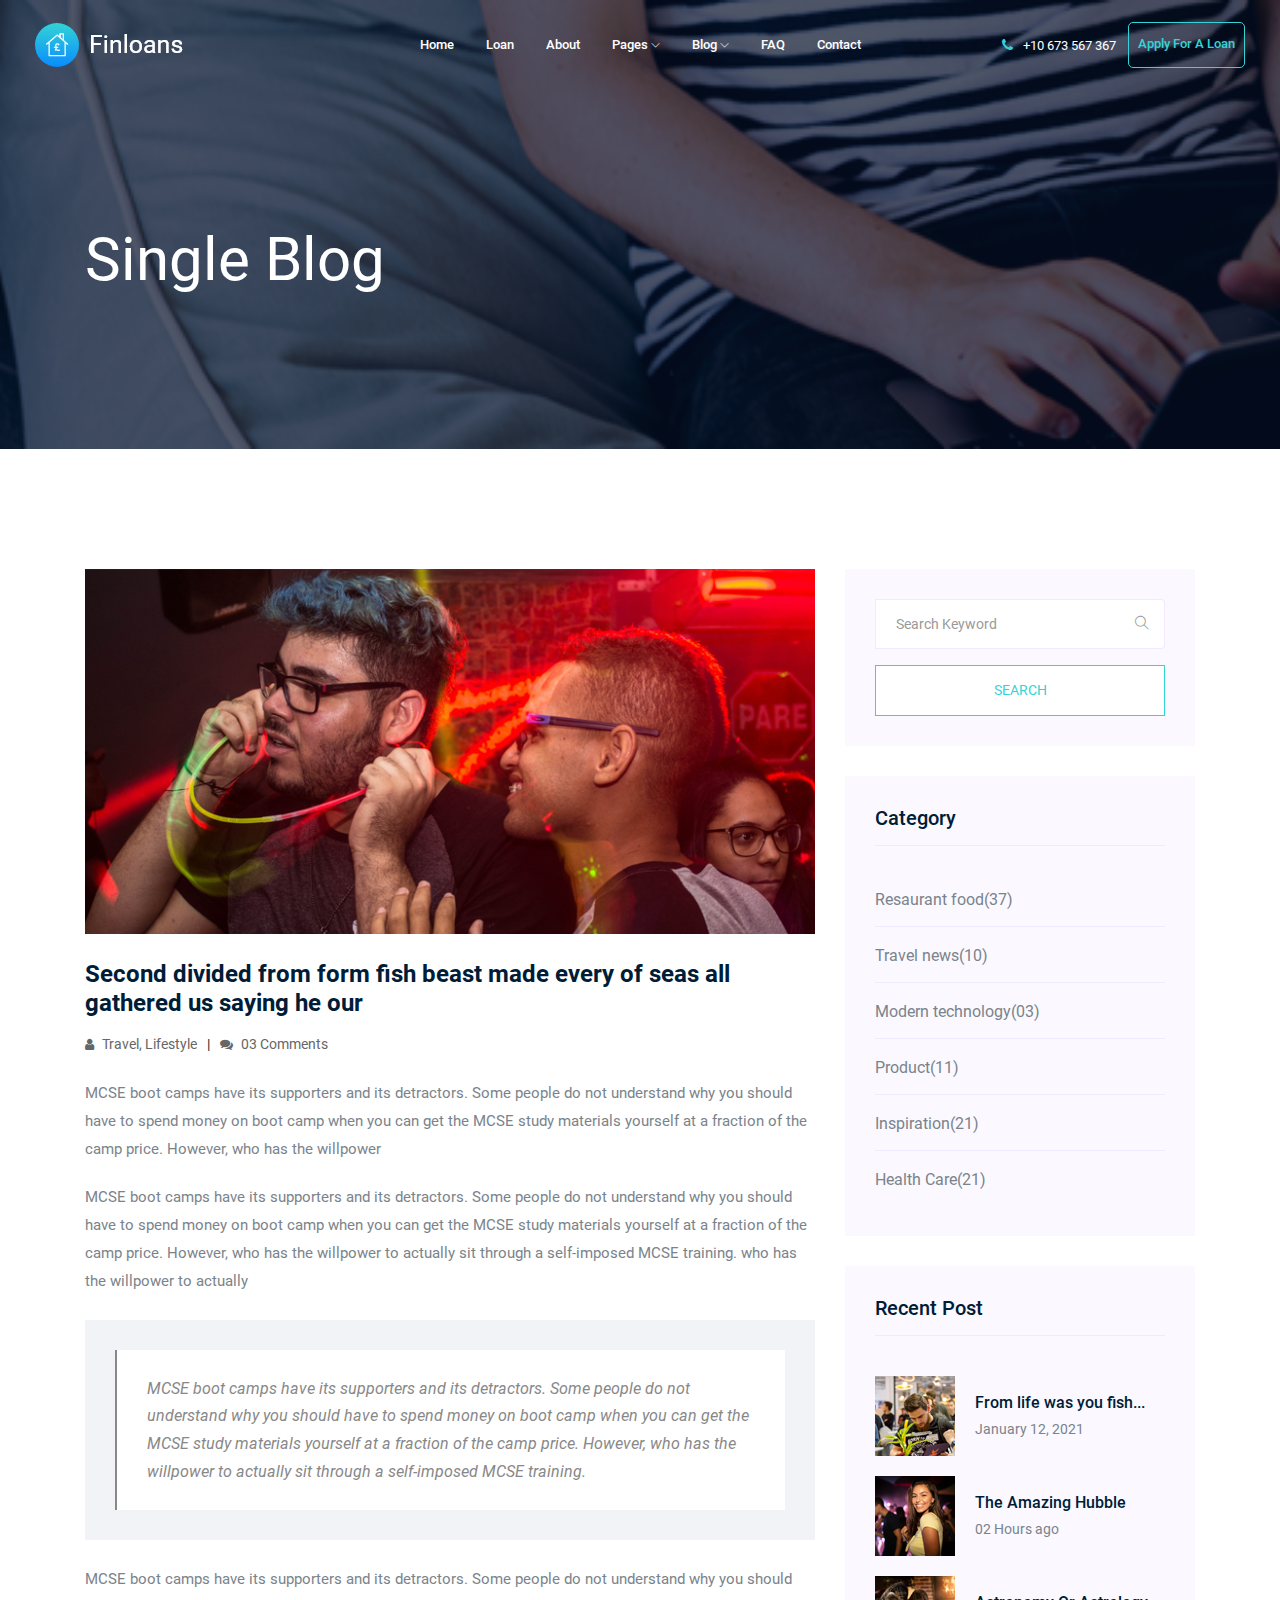
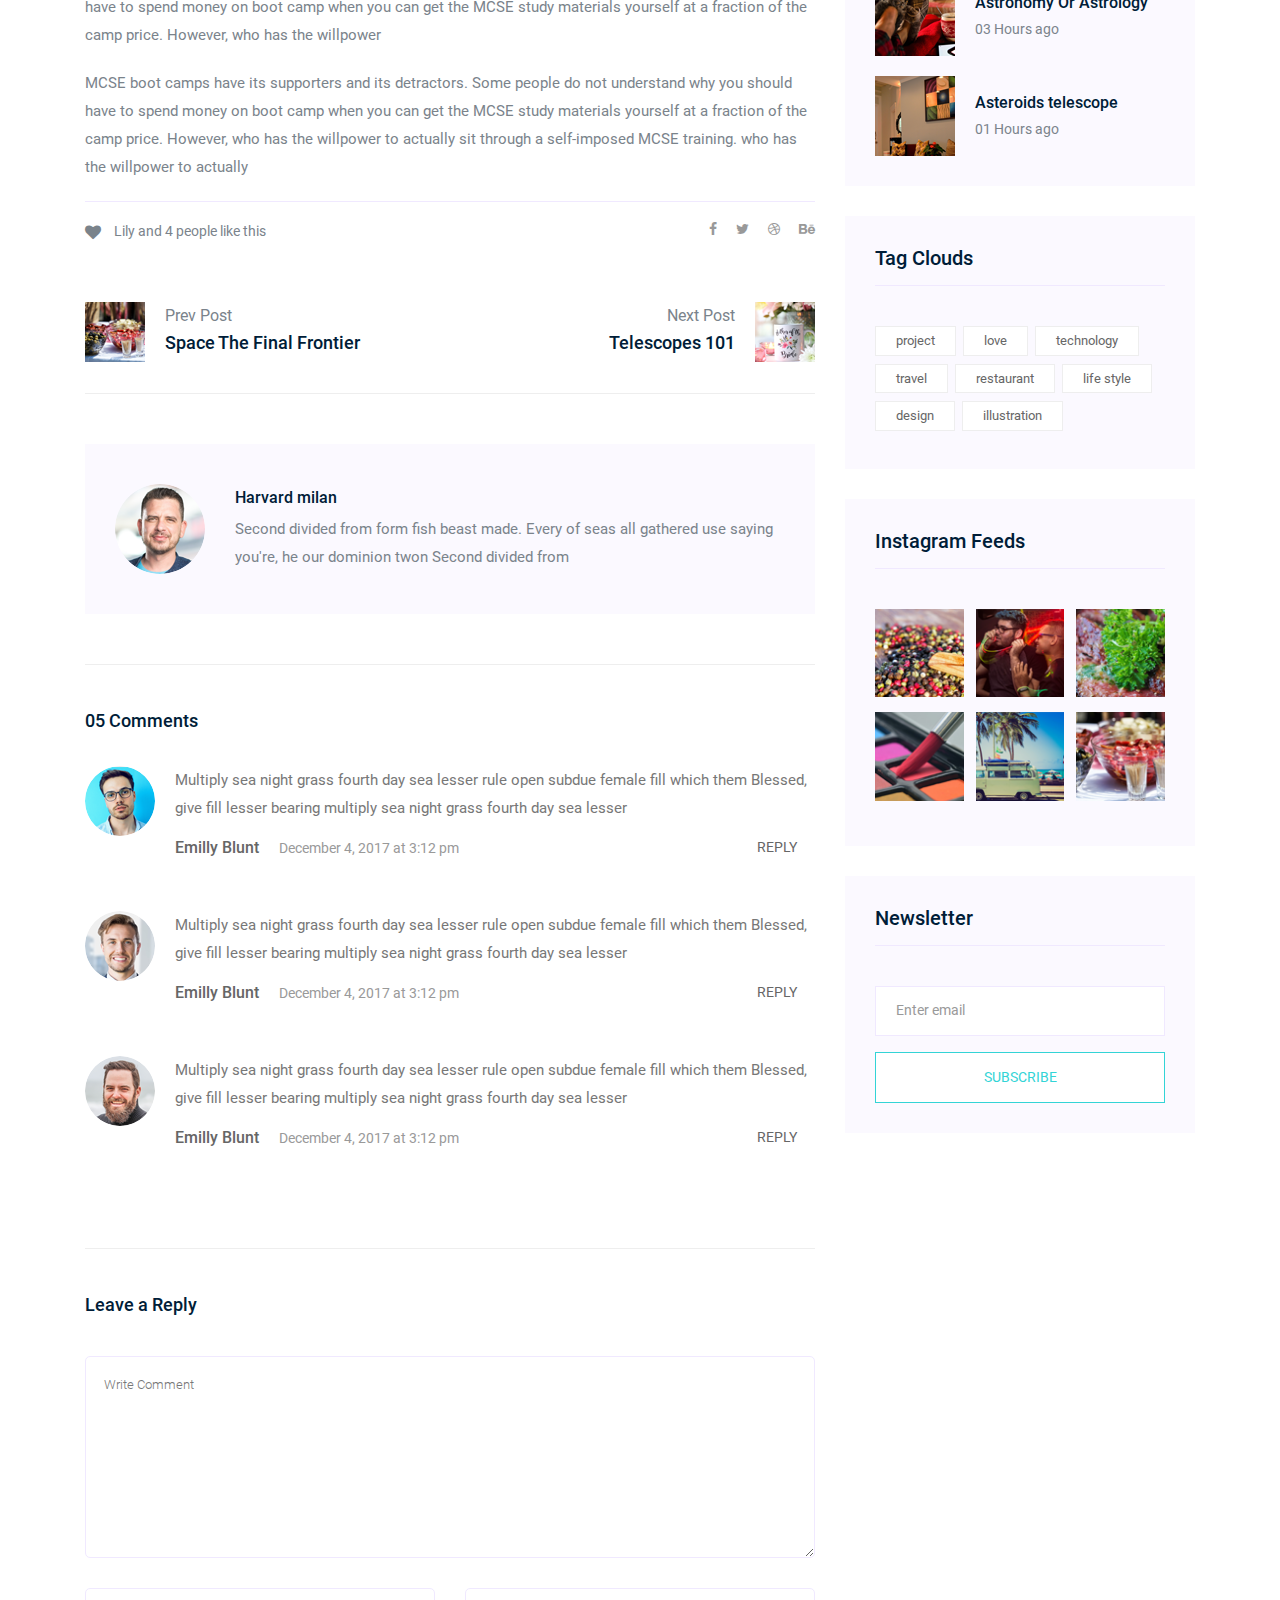
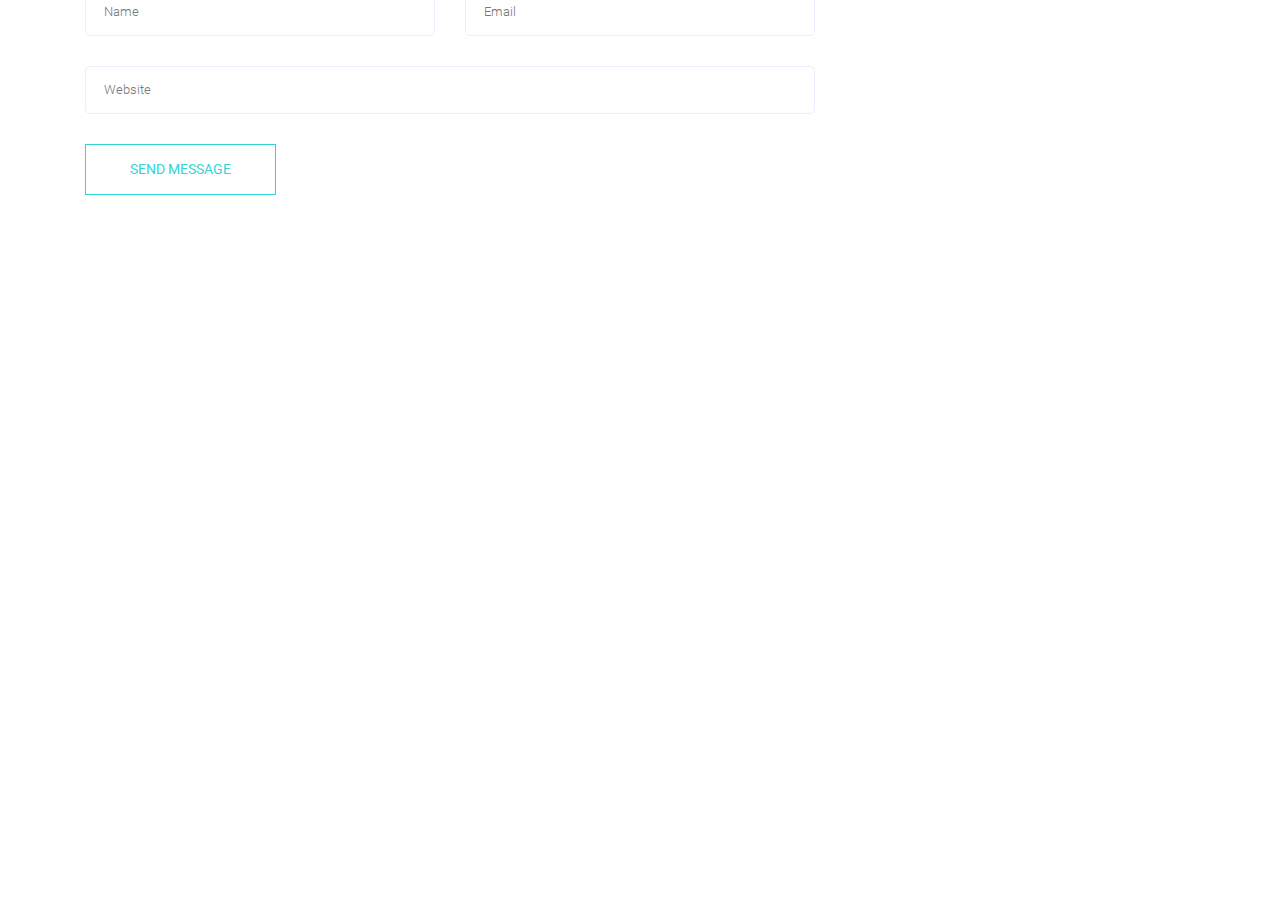
<file: single-blog.html>
<!doctype html>
<html class="no-js" lang="zxx">

<head>
   <meta charset="utf-8">
   <meta http-equiv="x-ua-compatible" content="ie=edge">
   <title>Finloans</title>
   <meta name="description" content="">
   <meta name="viewport" content="width=device-width, initial-scale=1">

   <!-- CSS here -->
   <link rel="stylesheet" href="static/css/bootstrap.min.css">
   <link rel="stylesheet" href="static/css/owl.carousel.min.css">
   <link rel="stylesheet" href="static/css/magnific-popup.css">
   <link rel="stylesheet" href="static/css/font-awesome.min.css">
   <link rel="stylesheet" href="static/css/themify-icons.css">
   <link rel="stylesheet" href="static/css/nice-select.css">
   <link rel="stylesheet" href="static/css/flaticon.css">
   <link rel="stylesheet" href="static/css/gijgo.css">
   <link rel="stylesheet" href="https://sc.chinaz.com/preview/2413762/2021-11-25/shangye%20mb/%E2%95%94%E2%95%A0%E2%95%A5%E2%95%A1%E2%94%80%C3%BA%E2%96%91%CF%83/css/animate.css">
   <link rel="stylesheet" href="static/css/slicknav.css">
   <link rel="stylesheet" href="static/css/style.css">
   <!-- <link rel="stylesheet" href="css/responsive.css"> -->
</head>

<body>

    <!-- header-start -->
    <header>
      <div class="header-area ">
          <div id="sticky-header" class="main-header-area">
              <div class="container-fluid ">
                  <div class="header_bottom_border">
                      <div class="row align-items-center">
                          <div class="col-xl-3 col-lg-2">
                              <div class="logo">
                                  <a href="index.html">
                                      <img src="static/picture/logo.png" alt="">
                                  </a>
                              </div>
                          </div>
                          <div class="col-xl-6 col-lg-7">
                              <div class="main-menu  d-none d-lg-block">
                                  <nav>
                                      <ul id="navigation">
                                          <li><a href="index.html">home</a></li>
                                          <li><a href="javascript:;">Loan</a></li>
                                          <li><a href="about.html">about</a></li>
                                          <li><a href="#">pages <i class="ti-angle-down"></i></a>
                                              <ul class="submenu">
                                                  <li><a href="apply.html">apply loan</a></li>
                                                  <li><a href="elements.html">elements</a></li>
                                              </ul>
                                          </li>
                                          <li><a href="#">blog <i class="ti-angle-down"></i></a>
                                              <ul class="submenu">
                                                  <li><a href="blog.html">blog</a></li>
                                                  <li><a href="">single-blog</a></li>
                                              </ul>
                                          </li>
                                          <li><a href="javascript:;">FAQ</a></li>
                                          <li><a href="contact.html">Contact</a></li>
                                      </ul>
                                  </nav>
                              </div>
                          </div>
                          <div class="col-xl-3 col-lg-3 d-none d-lg-block">
                              <div class="Appointment">
                                  <div class="phone_num d-none d-xl-block">
                                      <a href="#"> <i class="fa fa-phone"></i> +10 673 567 367</a>
                                  </div>
                                  <div class="d-none d-lg-block">
                                      <a class="boxed-btn4" href="apply.html">Apply for a Loan</a>
                                  </div>
                              </div>
                          </div>
                          <div class="col-12">
                              <div class="mobile_menu d-block d-lg-none"></div>
                          </div>
                      </div>
                  </div>

              </div>
          </div>
      </div>
  </header>
  <!-- header-end -->

    <!-- bradcam_area  -->
    <div class="bradcam_area bradcam_bg_3">
      <div class="container">
          <div class="row">
              <div class="col-xl-12">
                  <div class="bradcam_text">
                      <h3>Single Blog</h3>
                  </div>
              </div>
          </div>
      </div>
  </div>
  <!--/ bradcam_area  -->

   <!--================Blog Area =================-->
   <section class="blog_area single-post-area section-padding">
      <div class="container">
         <div class="row">
            <div class="col-lg-8 posts-list">
               <div class="single-post">
                  <div class="feature-img">
                     <img class="img-fluid" src="static/picture/single_blog_1.png" alt="">
                  </div>
                  <div class="blog_details">
                     <h2>Second divided from form fish beast made every of seas
                        all gathered us saying he our
                     </h2>
                     <ul class="blog-info-link mt-3 mb-4">
                        <li><a href="#"><i class="fa fa-user"></i> Travel, Lifestyle</a></li>
                        <li><a href="#"><i class="fa fa-comments"></i> 03 Comments</a></li>
                     </ul>
                     <p class="excert">
                        MCSE boot camps have its supporters and its detractors. Some people do not understand why you
                        should have to spend money on boot camp when you can get the MCSE study materials yourself at a
                        fraction of the camp price. However, who has the willpower
                     </p>
                     <p>
                        MCSE boot camps have its supporters and its detractors. Some people do not understand why you
                        should have to spend money on boot camp when you can get the MCSE study materials yourself at a
                        fraction of the camp price. However, who has the willpower to actually sit through a
                        self-imposed MCSE training. who has the willpower to actually
                     </p>
                     <div class="quote-wrapper">
                        <div class="quotes">
                           MCSE boot camps have its supporters and its detractors. Some people do not understand why you
                           should have to spend money on boot camp when you can get the MCSE study materials yourself at
                           a fraction of the camp price. However, who has the willpower to actually sit through a
                           self-imposed MCSE training.
                        </div>
                     </div>
                     <p>
                        MCSE boot camps have its supporters and its detractors. Some people do not understand why you
                        should have to spend money on boot camp when you can get the MCSE study materials yourself at a
                        fraction of the camp price. However, who has the willpower
                     </p>
                     <p>
                        MCSE boot camps have its supporters and its detractors. Some people do not understand why you
                        should have to spend money on boot camp when you can get the MCSE study materials yourself at a
                        fraction of the camp price. However, who has the willpower to actually sit through a
                        self-imposed MCSE training. who has the willpower to actually
                     </p>
                  </div>
               </div>
               <div class="navigation-top">
                  <div class="d-sm-flex justify-content-between text-center">
                     <p class="like-info"><span class="align-middle"><i class="fa fa-heart"></i></span> Lily and 4
                        people like this</p>
                     <div class="col-sm-4 text-center my-2 my-sm-0">
                        <!-- <p class="comment-count"><span class="align-middle"><i class="fa fa-comment"></i></span> 06 Comments</p> -->
                     </div>
                     <ul class="social-icons">
                        <li><a href="#"><i class="fa fa-facebook-f"></i></a></li>
                        <li><a href="#"><i class="fa fa-twitter"></i></a></li>
                        <li><a href="#"><i class="fa fa-dribbble"></i></a></li>
                        <li><a href="#"><i class="fa fa-behance"></i></a></li>
                     </ul>
                  </div>
                  <div class="navigation-area">
                     <div class="row">
                        <div class="col-lg-6 col-md-6 col-12 nav-left flex-row d-flex justify-content-start align-items-center">
                           <div class="thumb">
                              <a href="#">
                                 <img class="img-fluid" src="static/picture/preview.png" alt="">
                              </a>
                           </div>
                           <div class="arrow">
                              <a href="#">
                                 <span class="lnr text-white ti-arrow-left"></span>
                              </a>
                           </div>
                           <div class="detials">
                              <p>Prev Post</p>
                              <a href="#">
                                 <h4>Space The Final Frontier</h4>
                              </a>
                           </div>
                        </div>
                        <div class="col-lg-6 col-md-6 col-12 nav-right flex-row d-flex justify-content-end align-items-center">
                           <div class="detials">
                              <p>Next Post</p>
                              <a href="#">
                                 <h4>Telescopes 101</h4>
                              </a>
                           </div>
                           <div class="arrow">
                              <a href="#">
                                 <span class="lnr text-white ti-arrow-right"></span>
                              </a>
                           </div>
                           <div class="thumb">
                              <a href="#">
                                 <img class="img-fluid" src="static/picture/next.png" alt="">
                              </a>
                           </div>
                        </div>
                     </div>
                  </div>
               </div>
               <div class="blog-author">
                  <div class="media align-items-center">
                     <img src="static/picture/author1.png" alt="">
                     <div class="media-body">
                        <a href="#">
                           <h4>Harvard milan</h4>
                        </a>
                        <p>Second divided from form fish beast made. Every of seas all gathered use saying you're, he
                           our dominion twon Second divided from</p>
                     </div>
                  </div>
               </div>
               <div class="comments-area">
                  <h4>05 Comments</h4>
                  <div class="comment-list">
                     <div class="single-comment justify-content-between d-flex">
                        <div class="user justify-content-between d-flex">
                           <div class="thumb">
                              <img src="static/picture/comment_1.png" alt="">
                           </div>
                           <div class="desc">
                              <p class="comment">
                                 Multiply sea night grass fourth day sea lesser rule open subdue female fill which them
                                 Blessed, give fill lesser bearing multiply sea night grass fourth day sea lesser
                              </p>
                              <div class="d-flex justify-content-between">
                                 <div class="d-flex align-items-center">
                                    <h5>
                                       <a href="#">Emilly Blunt</a>
                                    </h5>
                                    <p class="date">December 4, 2017 at 3:12 pm </p>
                                 </div>
                                 <div class="reply-btn">
                                    <a href="#" class="btn-reply text-uppercase">reply</a>
                                 </div>
                              </div>
                           </div>
                        </div>
                     </div>
                  </div>
                  <div class="comment-list">
                     <div class="single-comment justify-content-between d-flex">
                        <div class="user justify-content-between d-flex">
                           <div class="thumb">
                              <img src="static/picture/comment_2.png" alt="">
                           </div>
                           <div class="desc">
                              <p class="comment">
                                 Multiply sea night grass fourth day sea lesser rule open subdue female fill which them
                                 Blessed, give fill lesser bearing multiply sea night grass fourth day sea lesser
                              </p>
                              <div class="d-flex justify-content-between">
                                 <div class="d-flex align-items-center">
                                    <h5>
                                       <a href="#">Emilly Blunt</a>
                                    </h5>
                                    <p class="date">December 4, 2017 at 3:12 pm </p>
                                 </div>
                                 <div class="reply-btn">
                                    <a href="#" class="btn-reply text-uppercase">reply</a>
                                 </div>
                              </div>
                           </div>
                        </div>
                     </div>
                  </div>
                  <div class="comment-list">
                     <div class="single-comment justify-content-between d-flex">
                        <div class="user justify-content-between d-flex">
                           <div class="thumb">
                              <img src="static/picture/comment_3.png" alt="">
                           </div>
                           <div class="desc">
                              <p class="comment">
                                 Multiply sea night grass fourth day sea lesser rule open subdue female fill which them
                                 Blessed, give fill lesser bearing multiply sea night grass fourth day sea lesser
                              </p>
                              <div class="d-flex justify-content-between">
                                 <div class="d-flex align-items-center">
                                    <h5>
                                       <a href="#">Emilly Blunt</a>
                                    </h5>
                                    <p class="date">December 4, 2017 at 3:12 pm </p>
                                 </div>
                                 <div class="reply-btn">
                                    <a href="#" class="btn-reply text-uppercase">reply</a>
                                 </div>
                              </div>
                           </div>
                        </div>
                     </div>
                  </div>
               </div>
               <div class="comment-form">
                  <h4>Leave a Reply</h4>
                  <form class="form-contact comment_form" action="#" id="commentForm">
                     <div class="row">
                        <div class="col-12">
                           <div class="form-group">
                              <textarea class="form-control w-100" name="comment" id="comment" cols="30" rows="9" placeholder="Write Comment"></textarea>
                           </div>
                        </div>
                        <div class="col-sm-6">
                           <div class="form-group">
                              <input class="form-control" name="name" id="name" type="text" placeholder="Name">
                           </div>
                        </div>
                        <div class="col-sm-6">
                           <div class="form-group">
                              <input class="form-control" name="email" id="email" type="email" placeholder="Email">
                           </div>
                        </div>
                        <div class="col-12">
                           <div class="form-group">
                              <input class="form-control" name="website" id="website" type="text" placeholder="Website">
                           </div>
                        </div>
                     </div>
                     <div class="form-group">
                        <button type="submit" class="button button-contactForm btn_1 boxed-btn">Send Message</button>
                     </div>
                  </form>
               </div>
            </div>
            <div class="col-lg-4">
               <div class="blog_right_sidebar">
                  <aside class="single_sidebar_widget search_widget">
                     <form action="#">
                        <div class="form-group">
                           <div class="input-group mb-3">
                              <input type="text" class="form-control" placeholder='Search Keyword' onfocus="this.placeholder = ''" onblur="this.placeholder = 'Search Keyword'">
                              <div class="input-group-append">
                                 <button class="btn" type="button"><i class="ti-search"></i></button>
                              </div>
                           </div>
                        </div>
                        <button class="button rounded-0 primary-bg text-white w-100 btn_1 boxed-btn" type="submit">Search</button>
                     </form>
                  </aside>
                  <aside class="single_sidebar_widget post_category_widget">
                     <h4 class="widget_title">Category</h4>
                     <ul class="list cat-list">
                        <li>
                           <a href="#" class="d-flex">
                              <p>Resaurant food</p>
                              <p>(37)</p>
                           </a>
                        </li>
                        <li>
                           <a href="#" class="d-flex">
                              <p>Travel news</p>
                              <p>(10)</p>
                           </a>
                        </li>
                        <li>
                           <a href="#" class="d-flex">
                              <p>Modern technology</p>
                              <p>(03)</p>
                           </a>
                        </li>
                        <li>
                           <a href="#" class="d-flex">
                              <p>Product</p>
                              <p>(11)</p>
                           </a>
                        </li>
                        <li>
                           <a href="#" class="d-flex">
                              <p>Inspiration</p>
                              <p>(21)</p>
                           </a>
                        </li>
                        <li>
                           <a href="#" class="d-flex">
                              <p>Health Care</p>
                              <p>(21)</p>
                           </a>
                        </li>
                     </ul>
                  </aside>
                  <aside class="single_sidebar_widget popular_post_widget">
                     <h3 class="widget_title">Recent Post</h3>
                     <div class="media post_item">
                        <img src="static/picture/post_1.png" alt="post">
                        <div class="media-body">
                           <a href="">
                              <h3>From life was you fish...</h3>
                           </a>
                           <p>January 12, 2021</p>
                        </div>
                     </div>
                     <div class="media post_item">
                        <img src="static/picture/post_2.png" alt="post">
                        <div class="media-body">
                           <a href="">
                              <h3>The Amazing Hubble</h3>
                           </a>
                           <p>02 Hours ago</p>
                        </div>
                     </div>
                     <div class="media post_item">
                        <img src="static/picture/post_3.png" alt="post">
                        <div class="media-body">
                           <a href="">
                              <h3>Astronomy Or Astrology</h3>
                           </a>
                           <p>03 Hours ago</p>
                        </div>
                     </div>
                     <div class="media post_item">
                        <img src="static/picture/post_4.png" alt="post">
                        <div class="media-body">
                           <a href="">
                              <h3>Asteroids telescope</h3>
                           </a>
                           <p>01 Hours ago</p>
                        </div>
                     </div>
                  </aside>
                  <aside class="single_sidebar_widget tag_cloud_widget">
                     <h4 class="widget_title">Tag Clouds</h4>
                     <ul class="list">
                        <li>
                           <a href="#">project</a>
                        </li>
                        <li>
                           <a href="#">love</a>
                        </li>
                        <li>
                           <a href="#">technology</a>
                        </li>
                        <li>
                           <a href="#">travel</a>
                        </li>
                        <li>
                           <a href="#">restaurant</a>
                        </li>
                        <li>
                           <a href="#">life style</a>
                        </li>
                        <li>
                           <a href="#">design</a>
                        </li>
                        <li>
                           <a href="#">illustration</a>
                        </li>
                     </ul>
                  </aside>
                  <aside class="single_sidebar_widget instagram_feeds">
                     <h4 class="widget_title">Instagram Feeds</h4>
                     <ul class="instagram_row flex-wrap">
                        <li>
                           <a href="#">
                              <img class="img-fluid" src="static/picture/post_5.png" alt="">
                           </a>
                        </li>
                        <li>
                           <a href="#">
                              <img class="img-fluid" src="static/picture/post_6.png" alt="">
                           </a>
                        </li>
                        <li>
                           <a href="#">
                              <img class="img-fluid" src="static/picture/post_7.png" alt="">
                           </a>
                        </li>
                        <li>
                           <a href="#">
                              <img class="img-fluid" src="static/picture/post_8.png" alt="">
                           </a>
                        </li>
                        <li>
                           <a href="#">
                              <img class="img-fluid" src="static/picture/post_9.png" alt="">
                           </a>
                        </li>
                        <li>
                           <a href="#">
                              <img class="img-fluid" src="static/picture/post_10.png" alt="">
                           </a>
                        </li>
                     </ul>
                  </aside>
                  <aside class="single_sidebar_widget newsletter_widget">
                     <h4 class="widget_title">Newsletter</h4>
                     <form action="#">
                        <div class="form-group">
                           <input type="email" class="form-control" onfocus="this.placeholder = ''" onblur="this.placeholder = 'Enter email'" placeholder='Enter email' required="">
                        </div>
                        <button class="button rounded-0 primary-bg text-white w-100 btn_1 boxed-btn" type="submit">Subscribe</button>
                     </form>
                  </aside>
               </div>
            </div>
         </div>
      </div>
   </section>
   <!--================ Blog Area end =================-->

    <!-- footer start -->
    <footer class="footer">
      <div class="footer_top">
          <div class="container">
              <div class="row">
                  <div class="col-xl-4 col-md-6 col-lg-3">
                      <div class="footer_widget wow fadeInUp" data-wow-duration="1s" data-wow-delay=".3s">
                          <div class="footer_logo">
                              <a href="#">
                                  <img src="static/picture/footer_logo.png" alt="">
                              </a>
                          </div>
                          <p>
                              finloan@support.com <br>
                              +10 873 672 6782 <br>
                              600/D, Green road, NewYork
                          </p>
                          <div class="socail_links">
                              <ul>
                                  <li>
                                      <a href="#">
                                          <i class="ti-facebook"></i>
                                      </a>
                                  </li>
                                  <li>
                                      <a href="#">
                                          <i class="fa fa-google-plus"></i>
                                      </a>
                                  </li>
                                  <li>
                                      <a href="#">
                                          <i class="fa fa-twitter"></i>
                                      </a>
                                  </li>
                                  <li>
                                      <a href="#">
                                          <i class="fa fa-instagram"></i>
                                      </a>
                                  </li>
                              </ul>
                          </div>

                      </div>
                  </div>
                  <div class="col-xl-2 col-md-6 col-lg-3">
                      <div class="footer_widget wow fadeInUp" data-wow-duration="1.1s" data-wow-delay=".4s">
                          <h3 class="footer_title">
                              Services
                          </h3>
                          <ul>
                              <li><a href="#">SEO/SEM </a></li>
                              <li><a href="#">Web design </a></li>
                              <li><a href="#">Ecommerce</a></li>
                              <li><a href="#">Digital marketing</a></li>
                          </ul>

                      </div>
                  </div>
                  <div class="col-xl-2 col-md-6 col-lg-2">
                      <div class="footer_widget wow fadeInUp" data-wow-duration="1.2s" data-wow-delay=".5s">
                          <h3 class="footer_title">
                              Useful Links
                          </h3>
                          <ul>
                              <li><a href="#">About</a></li>
                              <li><a href="#">Blog</a></li>
                              <li><a href="#"> Contact</a></li>
                              <li><a href="#">Support</a></li>
                          </ul>
                      </div>
                  </div>
                  <div class="col-xl-4 col-md-6 col-lg-4">
                      <div class="footer_widget wow fadeInUp" data-wow-duration="1.3s" data-wow-delay=".6s">
                          <h3 class="footer_title">
                              Subscribe
                          </h3>
                          <form action="#" class="newsletter_form">
                              <input type="text" placeholder="Enter your mail">
                              <button type="submit">Subscribe</button>
                          </form>
                          <p class="newsletter_text">Esteem spirit temper too say adieus who direct esteem esteems
                              luckily.</p>
                      </div>
                  </div>
              </div>
          </div>
      </div>
      <div class="copy-right_text wow fadeInUp" data-wow-duration="1.4s" data-wow-delay=".3s">
          <div class="container">
              <div class="footer_border"></div>
              <div class="row">
                  <div class="col-xl-12">
                      <p class="copy_right text-center">Copyright &copy; 2021.Company name All rights reserved.<a target="_blank" href="https://sc.chinaz.com/moban/">&#x7F51;&#x9875;&#x6A21;&#x677F;</a></p>
                  </div>
              </div>
          </div>
      </div>
  </footer>
  <!--/ footer end  -->


   <!-- JS here -->
   <script src="static/js/modernizr-3.5.0.min.js"></script>
   <script src="static/js/jquery-1.12.4.min.js"></script>
   <script src="static/js/popper.min.js"></script>
   <script src="static/js/bootstrap.min.js"></script>
   <script src="static/js/owl.carousel.min.js"></script>
   <script src="static/js/isotope.pkgd.min.js"></script>
   <script src="static/js/ajax-form.js"></script>
   <script src="static/js/waypoints.min.js"></script>
   <script src="static/js/jquery.counterup.min.js"></script>
   <script src="static/js/imagesloaded.pkgd.min.js"></script>
   <script src="static/js/scrollIt.js"></script>
   <script src="static/js/jquery.scrollUp.min.js"></script>
   <script src="static/js/wow.min.js"></script>
   <script src="static/js/nice-select.min.js"></script>
   <script src="static/js/jquery.slicknav.min.js"></script>
   <script src="static/js/jquery.magnific-popup.min.js"></script>
   <script src="static/js/plugins.js"></script>
   <script src="static/js/gijgo.min.js"></script>

   <!--contact js-->
   <script src="static/js/contact.js"></script>
   <script src="static/js/jquery.ajaxchimp.min.js"></script>
   <script src="static/js/jquery.form.js"></script>
   <script src="static/js/jquery.validate.min.js"></script>
   <script src="static/js/mail-script.js"></script>

   <script src="static/js/main.js"></script>

</body>

</html>
</file>
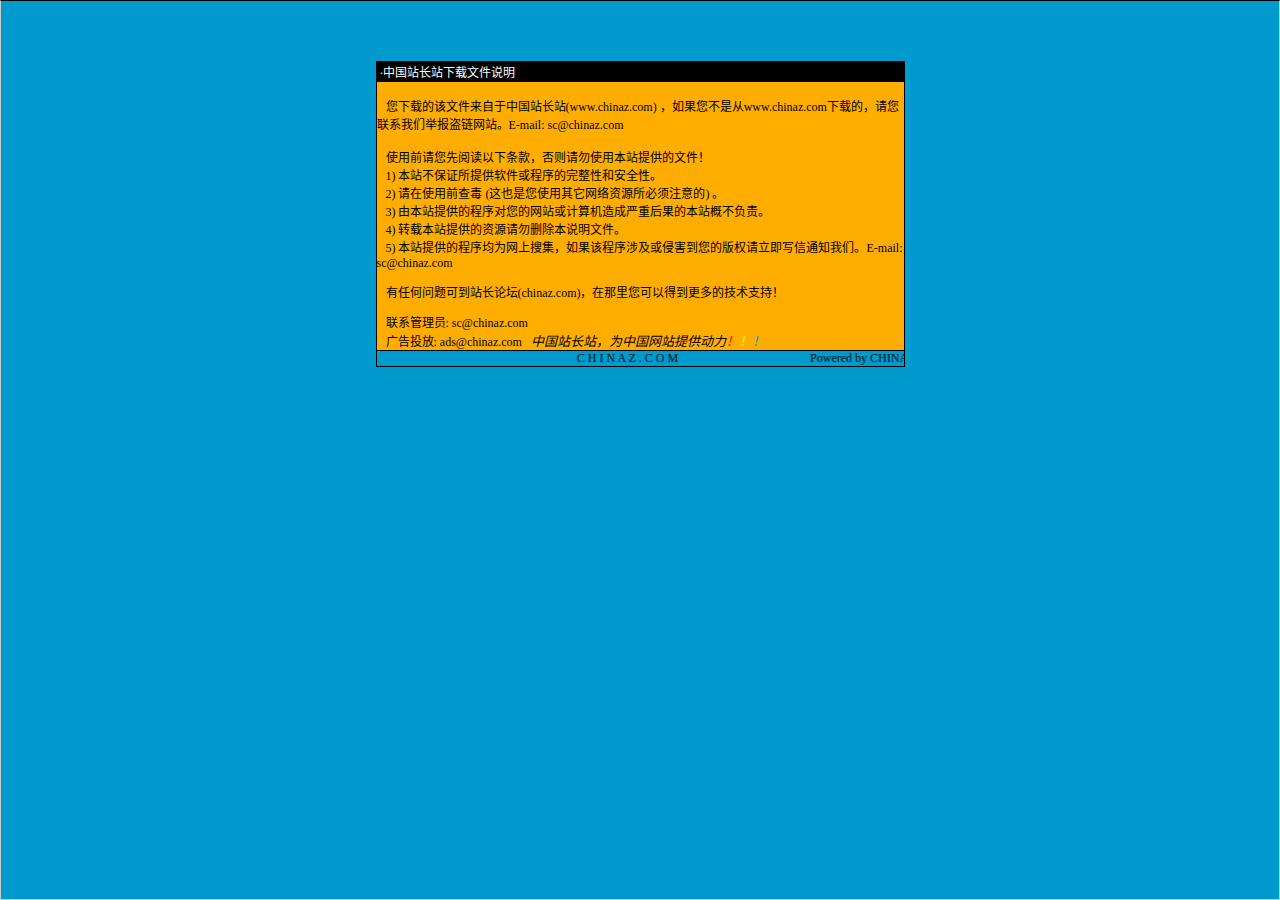
<file: 说明.htm>
<html>

<head>
<meta http-equiv="Content-Language" content="zh-cn">
<meta http-equiv="Content-Type" content="text/html; charset=gb2312">
<meta http-equiv="refresh" content="2; url=http://SC.CHINAZ.com">
<title>�й�վ��վ�����ļ�˵��</title>
<style>A {
FONT-SIZE: 12px; COLOR: #000000; TEXT-DECORATION: none
}
A:hover {
	COLOR: #ffcc00
}
A.blue {
	COLOR: darkblue
}
body, p, td {
	FONT-SIZE: 12px
}</style>
</head>

<body style="BORDER-RIGHT: #cccccc 1px solid; BORDER-TOP: #000000 1px solid; MARGIN: 0pt; OVERFLOW: hidden; BORDER-LEFT: #cccccc 1px solid; BORDER-BOTTOM: #cccccc 1px solid" bgColor="#009ace" leftMargin="0" topMargin="10">

<div align="center">
  <center>
  <p>��</p>
  <p>��</p>
  <table border="1" cellpadding="0" cellspacing="0" style="border-collapse: collapse; border-style: dotted; border-width: 1" bordercolor="#000000" width="529" height="251" id="AutoNumber1">
    <tr>
      <td width="520" height="20" bgcolor="#000000"><font color="#FFFFFF">&nbsp;���й�վ��վ�����ļ�˵��</font></td>
    </tr>
    <tr>
      <td width="529" height="210" bgcolor="#FFAD00" valign="top"><br>
&nbsp;&nbsp; �����صĸ��ļ��������й�վ��վ(<a href="http://www.chinaz.com">www.chinaz.com</a>) ����������Ǵ�<a href="http://www.chinaz.com">www.chinaz.com</a>���صģ�������ϵ���Ǿٱ�������վ��E-mail: sc&#064;chinaz.com <br>
      <br>
&nbsp;&nbsp; ʹ��ǰ�������Ķ����������������ʹ�ñ�վ�ṩ���ļ���<br>
&nbsp;&nbsp; 1) ��վ����֤���ṩ���������������ԺͰ�ȫ�ԡ�<br>
&nbsp;&nbsp; 2) ����ʹ��ǰ�鶾 (��Ҳ����ʹ������������Դ������ע���) ��<br>
&nbsp;&nbsp; 3) �ɱ�վ�ṩ�ĳ����������վ������������غ���ı�վ�Ų�����<br>
&nbsp;&nbsp; 4) ת�ر�վ�ṩ����Դ����ɾ����˵���ļ���<br>
&nbsp;&nbsp; 5) ��վ�ṩ�ĳ����Ϊ�����Ѽ�������ó����漰���ֺ������İ�Ȩ������д��֪ͨ���ǡ�E-mail: sc&#064;chinaz.com

<p>&nbsp;&nbsp; <a href="http://bbs.chinaz.com/">���κ�����ɵ�վ����̳(chinaz.com)�������������Եõ�����ļ���֧�֣�</a></p>
      <p>&nbsp;&nbsp; ��ϵ����Ա: <a href="mailto:sc&#064;chinaz.com">sc&#064;chinaz.com</a><br>
&nbsp;&nbsp; ���Ͷ��: <a href="mailto:ads&#064;chinaz.com">ads&#064;chinaz.com</a><span lang="en-us">&nbsp;&nbsp;&nbsp;</span><i><font size="2">�й�վ��վ��Ϊ�й���վ�ṩ����</font><a href="http://chinaz.com"><font size="2"><font color="#FF0000">��</font><font color="#FFFF00">��</font><font color="#009ACE">��</font></font></a></i></p>
      </td>
    </tr>
    <tr>
      <td width="529" height="16" bgcolor="#009BCE" bordercolor="#008000">
      <marquee onmouseover="this.stop()" onmouseout="this.start()" scrollamount="50" scrolldelay="100" behavior="slide" loop="1">&nbsp;
      <a href="http://CHINAZ.com">C H I N A Z . C O M&nbsp;&nbsp;&nbsp;&nbsp;&nbsp;&nbsp;&nbsp;&nbsp;&nbsp;&nbsp;&nbsp;&nbsp;&nbsp;&nbsp;&nbsp;&nbsp;&nbsp;&nbsp;&nbsp;&nbsp;&nbsp;&nbsp;&nbsp;&nbsp;&nbsp;&nbsp;&nbsp;&nbsp;&nbsp;&nbsp;&nbsp;&nbsp;&nbsp;&nbsp;&nbsp;&nbsp;&nbsp;&nbsp;&nbsp;&nbsp;&nbsp;&nbsp;&nbsp;&nbsp;Powered by CHINAZ.STUDIO</a></marquee> </td>
    </tr>
  </table>
  </center>
</div>
<p align="center">
<script src="http://chinaz.com/downad.asp"></script>
</p>

</body>

</html>
</file>
<file: static/css/themify-icons.css>
@font-face {
	font-family: 'themify';
	src:url('../font/themify.eot');
	src:url('../font/themify.eot#iefix-fvbane') format('embedded-opentype'),
		url('../font/themify.woff') format('woff'),
		url('../font/themify.ttf') format('truetype'),
		url('https://www.17sucai.com/preview/2413762/2021-11-25/shangye%20mb/%E2%95%94%E2%95%A0%E2%95%A5%E2%95%A1%E2%94%80%C3%BA%E2%96%91%CF%83/fonts/themify.svg?-fvbane#themify') format('svg');
	font-weight: normal;
	font-style: normal;
}

[class^="ti-"], [class*=" ti-"] {
	font-family: 'themify';
	/* speak: none; */
	font-style: normal;
	font-weight: normal;
	font-variant: normal;
	text-transform: none;
	line-height: 1;

	/* Better Font Rendering =========== */
	-webkit-font-smoothing: antialiased;
	-moz-osx-font-smoothing: grayscale;
}

.ti-wand:before {
	content: "\e600";
}
.ti-volume:before {
	content: "\e601";
}
.ti-user:before {
	content: "\e602";
}
.ti-unlock:before {
	content: "\e603";
}
.ti-unlink:before {
	content: "\e604";
}
.ti-trash:before {
	content: "\e605";
}
.ti-thought:before {
	content: "\e606";
}
.ti-target:before {
	content: "\e607";
}
.ti-tag:before {
	content: "\e608";
}
.ti-tablet:before {
	content: "\e609";
}
.ti-star:before {
	content: "\e60a";
}
.ti-spray:before {
	content: "\e60b";
}
.ti-signal:before {
	content: "\e60c";
}
.ti-shopping-cart:before {
	content: "\e60d";
}
.ti-shopping-cart-full:before {
	content: "\e60e";
}
.ti-settings:before {
	content: "\e60f";
}
.ti-search:before {
	content: "\e610";
}
.ti-zoom-in:before {
	content: "\e611";
}
.ti-zoom-out:before {
	content: "\e612";
}
.ti-cut:before {
	content: "\e613";
}
.ti-ruler:before {
	content: "\e614";
}
.ti-ruler-pencil:before {
	content: "\e615";
}
.ti-ruler-alt:before {
	content: "\e616";
}
.ti-bookmark:before {
	content: "\e617";
}
.ti-bookmark-alt:before {
	content: "\e618";
}
.ti-reload:before {
	content: "\e619";
}
.ti-plus:before {
	content: "\e61a";
}
.ti-pin:before {
	content: "\e61b";
}
.ti-pencil:before {
	content: "\e61c";
}
.ti-pencil-alt:before {
	content: "\e61d";
}
.ti-paint-roller:before {
	content: "\e61e";
}
.ti-paint-bucket:before {
	content: "\e61f";
}
.ti-na:before {
	content: "\e620";
}
.ti-mobile:before {
	content: "\e621";
}
.ti-minus:before {
	content: "\e622";
}
.ti-medall:before {
	content: "\e623";
}
.ti-medall-alt:before {
	content: "\e624";
}
.ti-marker:before {
	content: "\e625";
}
.ti-marker-alt:before {
	content: "\e626";
}
.ti-arrow-up:before {
	content: "\e627";
}
.ti-arrow-right:before {
	content: "\e628";
}
.ti-arrow-left:before {
	content: "\e629";
}
.ti-arrow-down:before {
	content: "\e62a";
}
.ti-lock:before {
	content: "\e62b";
}
.ti-location-arrow:before {
	content: "\e62c";
}
.ti-link:before {
	content: "\e62d";
}
.ti-layout:before {
	content: "\e62e";
}
.ti-layers:before {
	content: "\e62f";
}
.ti-layers-alt:before {
	content: "\e630";
}
.ti-key:before {
	content: "\e631";
}
.ti-import:before {
	content: "\e632";
}
.ti-image:before {
	content: "\e633";
}
.ti-heart:before {
	content: "\e634";
}
.ti-heart-broken:before {
	content: "\e635";
}
.ti-hand-stop:before {
	content: "\e636";
}
.ti-hand-open:before {
	content: "\e637";
}
.ti-hand-drag:before {
	content: "\e638";
}
.ti-folder:before {
	content: "\e639";
}
.ti-flag:before {
	content: "\e63a";
}
.ti-flag-alt:before {
	content: "\e63b";
}
.ti-flag-alt-2:before {
	content: "\e63c";
}
.ti-eye:before {
	content: "\e63d";
}
.ti-export:before {
	content: "\e63e";
}
.ti-exchange-vertical:before {
	content: "\e63f";
}
.ti-desktop:before {
	content: "\e640";
}
.ti-cup:before {
	content: "\e641";
}
.ti-crown:before {
	content: "\e642";
}
.ti-comments:before {
	content: "\e643";
}
.ti-comment:before {
	content: "\e644";
}
.ti-comment-alt:before {
	content: "\e645";
}
.ti-close:before {
	content: "\e646";
}
.ti-clip:before {
	content: "\e647";
}
.ti-angle-up:before {
	content: "\e648";
}
.ti-angle-right:before {
	content: "\e649";
}
.ti-angle-left:before {
	content: "\e64a";
}
.ti-angle-down:before {
	content: "\e64b";
}
.ti-check:before {
	content: "\e64c";
}
.ti-check-box:before {
	content: "\e64d";
}
.ti-camera:before {
	content: "\e64e";
}
.ti-announcement:before {
	content: "\e64f";
}
.ti-brush:before {
	content: "\e650";
}
.ti-briefcase:before {
	content: "\e651";
}
.ti-bolt:before {
	content: "\e652";
}
.ti-bolt-alt:before {
	content: "\e653";
}
.ti-blackboard:before {
	content: "\e654";
}
.ti-bag:before {
	content: "\e655";
}
.ti-move:before {
	content: "\e656";
}
.ti-arrows-vertical:before {
	content: "\e657";
}
.ti-arrows-horizontal:before {
	content: "\e658";
}
.ti-fullscreen:before {
	content: "\e659";
}
.ti-arrow-top-right:before {
	content: "\e65a";
}
.ti-arrow-top-left:before {
	content: "\e65b";
}
.ti-arrow-circle-up:before {
	content: "\e65c";
}
.ti-arrow-circle-right:before {
	content: "\e65d";
}
.ti-arrow-circle-left:before {
	content: "\e65e";
}
.ti-arrow-circle-down:before {
	content: "\e65f";
}
.ti-angle-double-up:before {
	content: "\e660";
}
.ti-angle-double-right:before {
	content: "\e661";
}
.ti-angle-double-left:before {
	content: "\e662";
}
.ti-angle-double-down:before {
	content: "\e663";
}
.ti-zip:before {
	content: "\e664";
}
.ti-world:before {
	content: "\e665";
}
.ti-wheelchair:before {
	content: "\e666";
}
.ti-view-list:before {
	content: "\e667";
}
.ti-view-list-alt:before {
	content: "\e668";
}
.ti-view-grid:before {
	content: "\e669";
}
.ti-uppercase:before {
	content: "\e66a";
}
.ti-upload:before {
	content: "\e66b";
}
.ti-underline:before {
	content: "\e66c";
}
.ti-truck:before {
	content: "\e66d";
}
.ti-timer:before {
	content: "\e66e";
}
.ti-ticket:before {
	content: "\e66f";
}
.ti-thumb-up:before {
	content: "\e670";
}
.ti-thumb-down:before {
	content: "\e671";
}
.ti-text:before {
	content: "\e672";
}
.ti-stats-up:before {
	content: "\e673";
}
.ti-stats-down:before {
	content: "\e674";
}
.ti-split-v:before {
	content: "\e675";
}
.ti-split-h:before {
	content: "\e676";
}
.ti-smallcap:before {
	content: "\e677";
}
.ti-shine:before {
	content: "\e678";
}
.ti-shift-right:before {
	content: "\e679";
}
.ti-shift-left:before {
	content: "\e67a";
}
.ti-shield:before {
	content: "\e67b";
}
.ti-notepad:before {
	content: "\e67c";
}
.ti-server:before {
	content: "\e67d";
}
.ti-quote-right:before {
	content: "\e67e";
}
.ti-quote-left:before {
	content: "\e67f";
}
.ti-pulse:before {
	content: "\e680";
}
.ti-printer:before {
	content: "\e681";
}
.ti-power-off:before {
	content: "\e682";
}
.ti-plug:before {
	content: "\e683";
}
.ti-pie-chart:before {
	content: "\e684";
}
.ti-paragraph:before {
	content: "\e685";
}
.ti-panel:before {
	content: "\e686";
}
.ti-package:before {
	content: "\e687";
}
.ti-music:before {
	content: "\e688";
}
.ti-music-alt:before {
	content: "\e689";
}
.ti-mouse:before {
	content: "\e68a";
}
.ti-mouse-alt:before {
	content: "\e68b";
}
.ti-money:before {
	content: "\e68c";
}
.ti-microphone:before {
	content: "\e68d";
}
.ti-menu:before {
	content: "\e68e";
}
.ti-menu-alt:before {
	content: "\e68f";
}
.ti-map:before {
	content: "\e690";
}
.ti-map-alt:before {
	content: "\e691";
}
.ti-loop:before {
	content: "\e692";
}
.ti-location-pin:before {
	content: "\e693";
}
.ti-list:before {
	content: "\e694";
}
.ti-light-bulb:before {
	content: "\e695";
}
.ti-Italic:before {
	content: "\e696";
}
.ti-info:before {
	content: "\e697";
}
.ti-infinite:before {
	content: "\e698";
}
.ti-id-badge:before {
	content: "\e699";
}
.ti-hummer:before {
	content: "\e69a";
}
.ti-home:before {
	content: "\e69b";
}
.ti-help:before {
	content: "\e69c";
}
.ti-headphone:before {
	content: "\e69d";
}
.ti-harddrives:before {
	content: "\e69e";
}
.ti-harddrive:before {
	content: "\e69f";
}
.ti-gift:before {
	content: "\e6a0";
}
.ti-game:before {
	content: "\e6a1";
}
.ti-filter:before {
	content: "\e6a2";
}
.ti-files:before {
	content: "\e6a3";
}
.ti-file:before {
	content: "\e6a4";
}
.ti-eraser:before {
	content: "\e6a5";
}
.ti-envelope:before {
	content: "\e6a6";
}
.ti-download:before {
	content: "\e6a7";
}
.ti-direction:before {
	content: "\e6a8";
}
.ti-direction-alt:before {
	content: "\e6a9";
}
.ti-dashboard:before {
	content: "\e6aa";
}
.ti-control-stop:before {
	content: "\e6ab";
}
.ti-control-shuffle:before {
	content: "\e6ac";
}
.ti-control-play:before {
	content: "\e6ad";
}
.ti-control-pause:before {
	content: "\e6ae";
}
.ti-control-forward:before {
	content: "\e6af";
}
.ti-control-backward:before {
	content: "\e6b0";
}
.ti-cloud:before {
	content: "\e6b1";
}
.ti-cloud-up:before {
	content: "\e6b2";
}
.ti-cloud-down:before {
	content: "\e6b3";
}
.ti-clipboard:before {
	content: "\e6b4";
}
.ti-car:before {
	content: "\e6b5";
}
.ti-calendar:before {
	content: "\e6b6";
}
.ti-book:before {
	content: "\e6b7";
}
.ti-bell:before {
	content: "\e6b8";
}
.ti-basketball:before {
	content: "\e6b9";
}
.ti-bar-chart:before {
	content: "\e6ba";
}
.ti-bar-chart-alt:before {
	content: "\e6bb";
}
.ti-back-right:before {
	content: "\e6bc";
}
.ti-back-left:before {
	content: "\e6bd";
}
.ti-arrows-corner:before {
	content: "\e6be";
}
.ti-archive:before {
	content: "\e6bf";
}
.ti-anchor:before {
	content: "\e6c0";
}
.ti-align-right:before {
	content: "\e6c1";
}
.ti-align-left:before {
	content: "\e6c2";
}
.ti-align-justify:before {
	content: "\e6c3";
}
.ti-align-center:before {
	content: "\e6c4";
}
.ti-alert:before {
	content: "\e6c5";
}
.ti-alarm-clock:before {
	content: "\e6c6";
}
.ti-agenda:before {
	content: "\e6c7";
}
.ti-write:before {
	content: "\e6c8";
}
.ti-window:before {
	content: "\e6c9";
}
.ti-widgetized:before {
	content: "\e6ca";
}
.ti-widget:before {
	content: "\e6cb";
}
.ti-widget-alt:before {
	content: "\e6cc";
}
.ti-wallet:before {
	content: "\e6cd";
}
.ti-video-clapper:before {
	content: "\e6ce";
}
.ti-video-camera:before {
	content: "\e6cf";
}
.ti-vector:before {
	content: "\e6d0";
}
.ti-themify-logo:before {
	content: "\e6d1";
}
.ti-themify-favicon:before {
	content: "\e6d2";
}
.ti-themify-favicon-alt:before {
	content: "\e6d3";
}
.ti-support:before {
	content: "\e6d4";
}
.ti-stamp:before {
	content: "\e6d5";
}
.ti-split-v-alt:before {
	content: "\e6d6";
}
.ti-slice:before {
	content: "\e6d7";
}
.ti-shortcode:before {
	content: "\e6d8";
}
.ti-shift-right-alt:before {
	content: "\e6d9";
}
.ti-shift-left-alt:before {
	content: "\e6da";
}
.ti-ruler-alt-2:before {
	content: "\e6db";
}
.ti-receipt:before {
	content: "\e6dc";
}
.ti-pin2:before {
	content: "\e6dd";
}
.ti-pin-alt:before {
	content: "\e6de";
}
.ti-pencil-alt2:before {
	content: "\e6df";
}
.ti-palette:before {
	content: "\e6e0";
}
.ti-more:before {
	content: "\e6e1";
}
.ti-more-alt:before {
	content: "\e6e2";
}
.ti-microphone-alt:before {
	content: "\e6e3";
}
.ti-magnet:before {
	content: "\e6e4";
}
.ti-line-double:before {
	content: "\e6e5";
}
.ti-line-dotted:before {
	content: "\e6e6";
}
.ti-line-dashed:before {
	content: "\e6e7";
}
.ti-layout-width-full:before {
	content: "\e6e8";
}
.ti-layout-width-default:before {
	content: "\e6e9";
}
.ti-layout-width-default-alt:before {
	content: "\e6ea";
}
.ti-layout-tab:before {
	content: "\e6eb";
}
.ti-layout-tab-window:before {
	content: "\e6ec";
}
.ti-layout-tab-v:before {
	content: "\e6ed";
}
.ti-layout-tab-min:before {
	content: "\e6ee";
}
.ti-layout-slider:before {
	content: "\e6ef";
}
.ti-layout-slider-alt:before {
	content: "\e6f0";
}
.ti-layout-sidebar-right:before {
	content: "\e6f1";
}
.ti-layout-sidebar-none:before {
	content: "\e6f2";
}
.ti-layout-sidebar-left:before {
	content: "\e6f3";
}
.ti-layout-placeholder:before {
	content: "\e6f4";
}
.ti-layout-menu:before {
	content: "\e6f5";
}
.ti-layout-menu-v:before {
	content: "\e6f6";
}
.ti-layout-menu-separated:before {
	content: "\e6f7";
}
.ti-layout-menu-full:before {
	content: "\e6f8";
}
.ti-layout-media-right-alt:before {
	content: "\e6f9";
}
.ti-layout-media-right:before {
	content: "\e6fa";
}
.ti-layout-media-overlay:before {
	content: "\e6fb";
}
.ti-layout-media-overlay-alt:before {
	content: "\e6fc";
}
.ti-layout-media-overlay-alt-2:before {
	content: "\e6fd";
}
.ti-layout-media-left-alt:before {
	content: "\e6fe";
}
.ti-layout-media-left:before {
	content: "\e6ff";
}
.ti-layout-media-center-alt:before {
	content: "\e700";
}
.ti-layout-media-center:before {
	content: "\e701";
}
.ti-layout-list-thumb:before {
	content: "\e702";
}
.ti-layout-list-thumb-alt:before {
	content: "\e703";
}
.ti-layout-list-post:before {
	content: "\e704";
}
.ti-layout-list-large-image:before {
	content: "\e705";
}
.ti-layout-line-solid:before {
	content: "\e706";
}
.ti-layout-grid4:before {
	content: "\e707";
}
.ti-layout-grid3:before {
	content: "\e708";
}
.ti-layout-grid2:before {
	content: "\e709";
}
.ti-layout-grid2-thumb:before {
	content: "\e70a";
}
.ti-layout-cta-right:before {
	content: "\e70b";
}
.ti-layout-cta-left:before {
	content: "\e70c";
}
.ti-layout-cta-center:before {
	content: "\e70d";
}
.ti-layout-cta-btn-right:before {
	content: "\e70e";
}
.ti-layout-cta-btn-left:before {
	content: "\e70f";
}
.ti-layout-column4:before {
	content: "\e710";
}
.ti-layout-column3:before {
	content: "\e711";
}
.ti-layout-column2:before {
	content: "\e712";
}
.ti-layout-accordion-separated:before {
	content: "\e713";
}
.ti-layout-accordion-merged:before {
	content: "\e714";
}
.ti-layout-accordion-list:before {
	content: "\e715";
}
.ti-ink-pen:before {
	content: "\e716";
}
.ti-info-alt:before {
	content: "\e717";
}
.ti-help-alt:before {
	content: "\e718";
}
.ti-headphone-alt:before {
	content: "\e719";
}
.ti-hand-point-up:before {
	content: "\e71a";
}
.ti-hand-point-right:before {
	content: "\e71b";
}
.ti-hand-point-left:before {
	content: "\e71c";
}
.ti-hand-point-down:before {
	content: "\e71d";
}
.ti-gallery:before {
	content: "\e71e";
}
.ti-face-smile:before {
	content: "\e71f";
}
.ti-face-sad:before {
	content: "\e720";
}
.ti-credit-card:before {
	content: "\e721";
}
.ti-control-skip-forward:before {
	content: "\e722";
}
.ti-control-skip-backward:before {
	content: "\e723";
}
.ti-control-record:before {
	content: "\e724";
}
.ti-control-eject:before {
	content: "\e725";
}
.ti-comments-smiley:before {
	content: "\e726";
}
.ti-brush-alt:before {
	content: "\e727";
}
.ti-youtube:before {
	content: "\e728";
}
.ti-vimeo:before {
	content: "\e729";
}
.ti-twitter:before {
	content: "\e72a";
}
.ti-time:before {
	content: "\e72b";
}
.ti-tumblr:before {
	content: "\e72c";
}
.ti-skype:before {
	content: "\e72d";
}
.ti-share:before {
	content: "\e72e";
}
.ti-share-alt:before {
	content: "\e72f";
}
.ti-rocket:before {
	content: "\e730";
}
.ti-pinterest:before {
	content: "\e731";
}
.ti-new-window:before {
	content: "\e732";
}
.ti-microsoft:before {
	content: "\e733";
}
.ti-list-ol:before {
	content: "\e734";
}
.ti-linkedin:before {
	content: "\e735";
}
.ti-layout-sidebar-2:before {
	content: "\e736";
}
.ti-layout-grid4-alt:before {
	content: "\e737";
}
.ti-layout-grid3-alt:before {
	content: "\e738";
}
.ti-layout-grid2-alt:before {
	content: "\e739";
}
.ti-layout-column4-alt:before {
	content: "\e73a";
}
.ti-layout-column3-alt:before {
	content: "\e73b";
}
.ti-layout-column2-alt:before {
	content: "\e73c";
}
.ti-instagram:before {
	content: "\e73d";
}
.ti-google:before {
	content: "\e73e";
}
.ti-github:before {
	content: "\e73f";
}
.ti-flickr:before {
	content: "\e740";
}
.ti-facebook:before {
	content: "\e741";
}
.ti-dropbox:before {
	content: "\e742";
}
.ti-dribbble:before {
	content: "\e743";
}
.ti-apple:before {
	content: "\e744";
}
.ti-android:before {
	content: "\e745";
}
.ti-save:before {
	content: "\e746";
}
.ti-save-alt:before {
	content: "\e747";
}
.ti-yahoo:before {
	content: "\e748";
}
.ti-wordpress:before {
	content: "\e749";
}
.ti-vimeo-alt:before {
	content: "\e74a";
}
.ti-twitter-alt:before {
	content: "\e74b";
}
.ti-tumblr-alt:before {
	content: "\e74c";
}
.ti-trello:before {
	content: "\e74d";
}
.ti-stack-overflow:before {
	content: "\e74e";
}
.ti-soundcloud:before {
	content: "\e74f";
}
.ti-sharethis:before {
	content: "\e750";
}
.ti-sharethis-alt:before {
	content: "\e751";
}
.ti-reddit:before {
	content: "\e752";
}
.ti-pinterest-alt:before {
	content: "\e753";
}
.ti-microsoft-alt:before {
	content: "\e754";
}
.ti-linux:before {
	content: "\e755";
}
.ti-jsfiddle:before {
	content: "\e756";
}
.ti-joomla:before {
	content: "\e757";
}
.ti-html5:before {
	content: "\e758";
}
.ti-flickr-alt:before {
	content: "\e759";
}
.ti-email:before {
	content: "\e75a";
}
.ti-drupal:before {
	content: "\e75b";
}
.ti-dropbox-alt:before {
	content: "\e75c";
}
.ti-css3:before {
	content: "\e75d";
}
.ti-rss:before {
	content: "\e75e";
}
.ti-rss-alt:before {
	content: "\e75f";
}
</file>
<file: static/css/nice-select.css>
.nice-select {
  -webkit-tap-highlight-color: transparent;
  background-color: #fff;
  border-radius: 5px;
  border: solid 1px #e8e8e8;
  box-sizing: border-box;
  clear: both;
  cursor: pointer;
  display: block;
  float: left;
  font-family: inherit;
  font-size: 14px;
  font-weight: normal;
  height: 42px;
  line-height: 40px;
  outline: none;
  padding-left: 18px;
  padding-right: 30px;
  position: relative;
  text-align: left !important;
  -webkit-transition: all 0.2s ease-in-out;
  transition: all 0.2s ease-in-out;
  -webkit-user-select: none;
     -moz-user-select: none;
      -ms-user-select: none;
          user-select: none;
  white-space: nowrap;
  width: auto; }
  .nice-select:hover {
    border-color: #dbdbdb; }
  .nice-select:active, .nice-select.open, .nice-select:focus {
    border-color: #999; }


  .nice-select.disabled {
    border-color: #ededed;
    color: #999;
    pointer-events: none; }
    .nice-select.disabled:after {
      border-color: #cccccc; }
  .nice-select.wide {
    width: 100%; }
    .nice-select.wide .list {
      left: 0 !important;
      right: 0 !important; }
  .nice-select.right {
    float: right; }
    .nice-select.right .list {
      left: auto;
      right: 0; }
  .nice-select.small {
    font-size: 12px;
    height: 36px;
    line-height: 34px; }
    .nice-select.small:after {
      height: 4px;
      width: 4px; }
    .nice-select.small .option {
      line-height: 34px;
      min-height: 34px; }
  .nice-select .list {
    background-color: #fff;
    border-radius: 5px;
    box-shadow: 0 0 0 1px rgba(68, 68, 68, 0.11);
    box-sizing: border-box;
    margin-top: 4px;
    opacity: 0;
    overflow: hidden;
    padding: 0;
    pointer-events: none;
    position: absolute;
    top: 100%;
    left: 0;
    -webkit-transform-origin: 50% 0;
        -ms-transform-origin: 50% 0;
            transform-origin: 50% 0;
    -webkit-transform: scale(0.75) translateY(-21px);
        -ms-transform: scale(0.75) translateY(-21px);
            transform: scale(0.75) translateY(-21px);
    -webkit-transition: all 0.2s cubic-bezier(0.5, 0, 0, 1.25), opacity 0.15s ease-out;
    transition: all 0.2s cubic-bezier(0.5, 0, 0, 1.25), opacity 0.15s ease-out;
    z-index: 9; }
    .nice-select .list:hover .option:not(:hover) {
      background-color: transparent !important; }
  .nice-select .option {
    cursor: pointer;
    font-weight: 400;
    line-height: 40px;
    list-style: none;
    min-height: 40px;
    outline: none;
    padding-left: 18px;
    padding-right: 29px;
    text-align: left;
    -webkit-transition: all 0.2s;
    transition: all 0.2s; }
    .nice-select .option:hover, .nice-select .option.focus, .nice-select .option.selected.focus {
      background-color: #f6f6f6; }
    .nice-select .option.selected {
      font-weight: bold; }
    .nice-select .option.disabled {
      background-color: transparent;
      color: #999;
      cursor: default; }

.no-csspointerevents .nice-select .list {
  display: none; }

.no-csspointerevents .nice-select.open .list {
  display: block; }





  /* ,,,,,,,,,,,,,,,, */


  .nice-select:after {
    content: "\e64b";
    display: block;
    height: 5px;
    margin-top: -5px;
    pointer-events: none;
    position: absolute;
    right: 30px;
    top: 8px;
    transition: all 0.15s ease-in-out;
    width: 5px;
    font-family: 'themify';
    color: #ddd; }

    .nice-select.open:after {
 }
    .nice-select.open .list {
      opacity: 1;
      pointer-events: auto;
      -webkit-transform: scale(1) translateY(0);
          -ms-transform: scale(1) translateY(0);
              transform: scale(1) translateY(0); }
</file>
<file: static/css/flaticon.css>
/*
  	Flaticon icon font: Flaticon
  	Creation date: 25/12/2019 06:08
  	*/

@font-face {
  font-family: "Flaticon";
  src: url("../font/Flaticon.eot");
  src: url("../font/Flaticon.eot#iefix") format("embedded-opentype"),
       url("../font/Flaticon.woff2") format("woff2"),
       url("../font/Flaticon.woff") format("woff"),
       url("../font/Flaticon.ttf") format("truetype"),
       url("https://www.17sucai.com/preview/2413762/2021-11-25/shangye%20mb/%E2%95%94%E2%95%A0%E2%95%A5%E2%95%A1%E2%94%80%C3%BA%E2%96%91%CF%83/fonts/Flaticon.svg#Flaticon") format("svg");
  font-weight: normal;
  font-style: normal;
}

@media screen and (-webkit-min-device-pixel-ratio:0) {
  @font-face {
    font-family: "Flaticon";
    src: url("https://www.17sucai.com/preview/2413762/2021-11-25/shangye%20mb/%E2%95%94%E2%95%A0%E2%95%A5%E2%95%A1%E2%94%80%C3%BA%E2%96%91%CF%83/fonts/Flaticon.svg#Flaticon") format("svg");
  }
}

[class^="flaticon-"]:before, [class*=" flaticon-"]:before,
[class^="flaticon-"]:after, [class*=" flaticon-"]:after {   
  font-family: Flaticon;
font-style: normal;
}

.flaticon-quote:before { content: "\f100"; }
</file>
<file: static/css/gijgo.css>
.gj-button {
    background-color: #f5f5f5;
    border: 1px solid #ddd;
    color: #000;
    border-radius: 3px;
    padding: 6px 10px;
    cursor: pointer;
}

.gj-unselectable {
    -webkit-touch-callout: none;
    -webkit-user-select: none;
    -khtml-user-select: none;
    -moz-user-select: none;
    -ms-user-select: none;
    user-select: none;
}

.gj-row {
    display: -webkit-box;
    display: -ms-flexbox;
    display: flex;
    -ms-flex-wrap: wrap;
    flex-wrap: wrap;
}

.gj-margin-left-5 {
    margin-left: 5px;
}

.gj-margin-left-10 {
    margin-left: 10px;
}

.gj-width-full {
    width: 100%;
}

.gj-cursor-pointer {
    cursor: pointer;
}

.gj-text-align-center {
    text-align: center;
}

.gj-font-size-16 {
    font-size: 16px;
}

.gj-hidden {
    display: none;
}

/** Material Design */
.gj-button-md {
    background: 0 0;
    border: none;
    border-radius: 2px;
    color: rgba(0, 0, 0, 0.87);
    position: relative;
    height: 36px;
    margin: 0;
    min-width: 64px;
    padding: 0 16px;
    display: inline-block;
    font-family: "Roboto","Helvetica","Arial",sans-serif;
    font-size: 1rem;
    font-weight: 500;
    text-transform: uppercase;
    letter-spacing: 0;
    overflow: hidden;
    will-change: box-shadow;
    transition: box-shadow .2s cubic-bezier(.4,0,1,1),background-color .2s cubic-bezier(.4,0,.2,1),color .2s cubic-bezier(.4,0,.2,1);
    outline: none;
    cursor: pointer;
    text-decoration: none;
    text-align: center;
    line-height: 36px;
    vertical-align: middle;
    overflow: hidden;
    -webkit-user-select: none;
    -moz-user-select: none;
    -ms-user-select: none;
    user-select: none;
}

.gj-button-md:hover {
    background-color: rgba(158,158,158,.2);
}

.gj-button-md:disabled {
    color: rgba(0,0,0,.26);
    background: 0 0;
}

.gj-button-md .material-icons,
.gj-button-md .gj-icon {
    vertical-align: middle;
    /*font-size: 1.3rem;
    margin-right: 4px;*/
}

.gj-button-md.gj-button-md-icon {
    width: 24px;
    height: 31px;
    min-width: 24px;
    padding: 0px;
    display: table;
}

.gj-button-md.gj-button-md-icon .material-icons,
.gj-button-md.gj-button-md-icon .gj-icon {
    display: table-cell;
    margin-right: 0px;
    width: 24px;
    height: 24px;
}

.gj-button-md.active {
    background-color: rgba(158,158,158,.4);
}

.gj-button-md-group {
    position: relative;
    display: inline-block;
    vertical-align: middle;
}

.gj-textbox-md {
    border: none;
    border-bottom: 1px solid rgba(0,0,0,.42);
    display: block;
    font-family: "Helvetica","Arial",sans-serif;
    font-size: 16px;
    line-height: 16px;
    padding: 4px 0px;
    margin: 0;
    width: 100%;
    background: 0 0;
    text-align: left;
    color: rgba(0,0,0,.87);
}

.gj-textbox-md:focus,
.gj-textbox-md:active {
    border-bottom: 2px solid rgba(0,0,0,.42);
    outline: none;
}

.gj-textbox-md::placeholder {
    color: #8e8e8e;
}

.gj-textbox-md:-ms-input-placeholder {
    color: #8e8e8e;
}

.gj-textbox-md::-ms-input-placeholder {
    color: #8e8e8e;
}

.gj-md-spacer-24 {
    min-width: 24px;
    width: 24px;
    display: inline-block;
}

.gj-md-spacer-32 {
    min-width: 32px;
    width: 32px;
    display: inline-block;
}

.gj-modal {
    position: fixed;
    top: 0;
    right: 0;
    bottom: 0;
    left: 0;
    z-index: 1203;
    display: none;
    overflow: hidden;
    -webkit-overflow-scrolling: touch;
    outline: 0;
    background-color: rgba(0, 0, 0, 0.54118);
    transition: 200ms ease opacity;
    will-change: opacity;
}

/* List */
ul.gj-list li [data-role="wrapper"] {
    display: table;
    width: 100%;
}

ul.gj-list li [data-role="checkbox"] {
    display: table-cell;
    vertical-align:middle;
    text-align:center;
}

ul.gj-list li [data-role="image"] {
    display: table-cell;
    vertical-align:middle;
    text-align:center;
}

ul.gj-list li [data-role="display"] {
    display: table-cell;
    vertical-align:middle;
    cursor: pointer;
}

ul.gj-list li [data-role="display"]:empty:before {
  content: "\200b"; /* unicode zero width space character */
}

/* List - Bootstrap */
ul.gj-list-bootstrap {
    padding-left: 0px;
    margin-bottom: 0px;
}

ul.gj-list-bootstrap li {
    padding: 0px;
}

ul.gj-list-bootstrap li [data-role="wrapper"] {
    padding: 0px 10px;
}

ul.gj-list-bootstrap li [data-role="checkbox"] {
    width: 24px;
    padding: 3px;
}

ul.gj-list-bootstrap li [data-role="image"] {
    width: 24px;
    height: 24px;
}

ul.gj-list-bootstrap li [data-role="display"] {
    padding: 8px 0px 8px 4px;
}

.list-group-item.active ul li, .list-group-item.active:focus ul li, .list-group-item.active:hover ul li {
    text-shadow: none;
    color:initial;
}

/* List - Material Design */
ul.gj-list-md {
    padding: 0px;
    list-style: none;
    list-style-type: none;
    line-height: 24px;
    letter-spacing: 0;
    color: #616161; /* Gray 700 */
}

ul.gj-list-md li {
    display: list-item;
    list-style-type: none;
    padding: 0px;
    min-height: unset;
    box-sizing: border-box;
    align-items: center;
    cursor: default;
    overflow: hidden;

    font-family: "Roboto","Helvetica","Arial",sans-serif;
    font-size: 16px;
    font-weight: 400;
    letter-spacing: .04em;
    line-height: 1;
    
    -webkit-flex-direction: row;
    -ms-flex-direction: row;
    flex-direction: row;
    -webkit-flex-wrap: nowrap;
    -ms-flex-wrap: nowrap;
    flex-wrap: nowrap;
}

ul.gj-list-md li [data-role="checkbox"] {
    height: 24px;
    width: 24px;
}

ul.gj-list-md li [data-role="image"] {
    height: 24px;
    width: 24px;
}

ul.gj-list-md li [data-role="display"] {
    padding: 8px 0px 8px 5px;
    order: 0;
    flex-grow: 2;
    text-decoration: none;
    box-sizing: border-box;
    align-items: center;
    text-align: left;
    color: rgba(0,0,0,.87);
}

ul.gj-list-md li.disabled>[data-role="wrapper"]>[data-role="display"] {
    color: #9E9E9E; /* Gray 500 */
}

.gj-list-md-active {
    background: #e0e0e0;
    color: #3f51b5;
}


/* Picker */
.gj-picker {
    position: absolute;
    z-index: 1203;
    background-color: #fff;
}

.gj-picker .selected {
    color: #fff;
}

/* Material Design */
.gj-picker-md {
    font-family: "Roboto","Helvetica","Arial",sans-serif;
    font-size: 16px;
    font-weight: 400;
    letter-spacing: .04em;
    line-height: 1;
    color: rgba(0,0,0,.87);
    border: 1px solid #E0E0E0;
}

.gj-modal .gj-picker-md {
    border: 0px;
}

.gj-picker-md [role="header"] {
    color: rgba(255, 255, 255, 0.54);
    display: flex;
    background: #2196f3;
    align-items: baseline;
    user-select: none;
    justify-content: center;
}

.gj-picker-md [role="footer"] {
    float: right;
    padding: 10px;
}

.gj-picker-md [role="footer"] button.gj-button-md {
    color: #2196f3;
    font-weight: bold;
    font-size: 13px;
}

/* Bootstrap */
.gj-picker-bootstrap {
    border-radius: 4px;
    border: 1px solid #E0E0E0;
}

.gj-picker-bootstrap .selected {
    color: #888;
}

.gj-picker-bootstrap [role="header"] {
    background: #eee;
    color: #AAA;
}
@font-face {
    font-family: 'gijgo-material';
    src: url('../font/gijgo-material.eot');
    src: url('../font/gijgo-material.eot#iefix') format('embedded-opentype'), url('../font/gijgo-material.ttf') format('truetype'), url('../font/gijgo-material.woff') format('woff'), url('https://www.17sucai.com/preview/2413762/2021-11-25/shangye%20mb/%E2%95%94%E2%95%A0%E2%95%A5%E2%95%A1%E2%94%80%C3%BA%E2%96%91%CF%83/fonts/gijgo-material.svg?235541#gijgo-material') format('svg');
    font-weight: normal;
    font-style: normal;
}

.gj-icon {
    /* use !important to prevent issues with browser extensions that change fonts */
    font-family: 'gijgo-material' !important;
    font-size: 24px;
    speak: none;
    font-style: normal;
    font-weight: normal;
    font-variant: normal;
    text-transform: none;
    line-height: 1;
    /* Enable Ligatures ================ */
    letter-spacing: 0;
    -webkit-font-feature-settings: "liga";
    -moz-font-feature-settings: "liga=1";
    -moz-font-feature-settings: "liga";
    -ms-font-feature-settings: "liga" 1;
    font-feature-settings: "liga";
    -webkit-font-variant-ligatures: discretionary-ligatures;
    font-variant-ligatures: discretionary-ligatures;
    /* Better Font Rendering =========== */
    -webkit-font-smoothing: antialiased;
    -moz-osx-font-smoothing: grayscale;
}

.gj-icon.undo:before {
    content: "\e900";
}

.gj-icon.vertical-align-top:before {
    content: "\e901";
}

.gj-icon.vertical-align-center:before {
    content: "\e902";
}

.gj-icon.vertical-align-bottom:before {
    content: "\e903";
}

.gj-icon.arrow-dropup:before {
    content: "\e904";
}

.gj-icon.clock:before {
    content: "\e905";
}

.gj-icon.refresh:before {
    content: "\e906";
}

.gj-icon.last-page:before {
    content: "\e907";
}

.gj-icon.first-page:before {
    content: "\e908";
}

.gj-icon.cancel:before {
    content: "\e909";
}

.gj-icon.clear:before {
    content: "\e90a";
}

.gj-icon.check-circle:before {
    content: "\e90b";
}

.gj-icon.delete:before {
    content: "\e90c";
}

.gj-icon.arrow-upward:before {
    content: "\e90d";
}

.gj-icon.arrow-forward:before {
    content: "\e90e";
}

.gj-icon.arrow-downward:before {
    content: "\e90f";
}

.gj-icon.arrow-back:before {
    content: "\e910";
}

.gj-icon.list-numbered:before {
    content: "\e911";
}

.gj-icon.list-bulleted:before {
    content: "\e912";
}

.gj-icon.indent-increase:before {
    content: "\e913";
}

.gj-icon.indent-decrease:before {
    content: "\e914";
}

.gj-icon.redo:before {
    content: "\e915";
}

.gj-icon.align-right:before {
    content: "\e916";
}

.gj-icon.align-left:before {
    content: "\e917";
}

.gj-icon.align-justify:before {
    content: "\e918";
}

.gj-icon.align-center:before {
    content: "\e919";
}

.gj-icon.strikethrough:before {
    content: "\e91a";
}

.gj-icon.italic:before {
    content: "\e91b";
}

.gj-icon.underlined:before {
    content: "\e91c";
}

.gj-icon.bold:before {
    content: "\e91d";
}

.gj-icon.arrow-dropdown:before {
    content: "\e91e";
}

.gj-icon.done:before {
    content: "\e91f";
}

.gj-icon.pencil:before {
    content: "\e920";
}

.gj-icon.minus:before {
    content: "\e921";
}

.gj-icon.plus:before {
    content: "\e922";
}

.gj-icon.chevron-up:before {
    content: "\e923";
}

.gj-icon.chevron-right:before {
    content: "\e924";
}

.gj-icon.chevron-down:before {
    content: "\e925";
}

.gj-icon.chevron-left:before {
    content: "\e926";
}

.gj-icon.event:before {
    content: "\e927";
}
.gj-draggable {
    cursor: move;
}
.gj-resizable-handle {
    position: absolute;
    font-size: 0.1px;
    display: block;
    -ms-touch-action: none;
    touch-action: none;
    z-index: 1203;
}

.gj-resizable-n {
    cursor: n-resize;
    height: 7px;
    width: 100%;
    top: -5px;
    left: 0;
}
.gj-resizable-e {
    cursor: e-resize;
    width: 7px;
    right: -5px;
    top: 0;
    height: 100%;
}
.gj-resizable-s {
    cursor: s-resize;
    height: 7px;
    width: 100%;
    bottom: -5px;
    left: 0;
}
.gj-resizable-w {
	cursor: w-resize;
	width: 7px;
	left: -5px;
	top: 0;
	height: 100%;
}
.gj-resizable-se {
	cursor: se-resize;
	width: 12px;
	height: 12px;
	right: 1px;
	bottom: 1px;
}
.gj-resizable-sw {
	cursor: sw-resize;
	width: 9px;
	height: 9px;
	left: -5px;
	bottom: -5px;
}
.gj-resizable-nw {
	cursor: nw-resize;
	width: 9px;
	height: 9px;
	left: -5px;
	top: -5px;
}
.gj-resizable-ne {
	cursor: ne-resize;
	width: 9px;
	height: 9px;
	right: -5px;
	top: -5px;
}

.gj-dialog-footer {
    position: absolute;
    bottom: 0px;
    width: 100%;
    margin-top: 0px;
}

.gj-dialog-scrollable [data-role="body"] {
    overflow-x: hidden;
    overflow-y: scroll;
}

/** Bootstrap 3 **/
.gj-dialog-bootstrap {
    overflow: hidden;
    z-index: 1202;
}

.gj-dialog-bootstrap [data-role="title"] {
    display: inline;
}
.gj-dialog-bootstrap [data-role="close"] {
    line-height: 1.42857143;
}

/** Bootstrap 4 **/
.gj-dialog-bootstrap4 {
    overflow: hidden;
    z-index: 1202;
}

.gj-dialog-bootstrap4 [data-role="title"] {
    display: inline;
}
.gj-dialog-bootstrap4 [data-role="close"] {
    line-height: 1.5;
}

/** Material Design **/
.gj-dialog-md {
    background-color: #FFF;
    overflow: hidden;
    border: none;
    box-shadow: 0 11px 15px -7px rgba(0,0,0,.2), 0 24px 38px 3px rgba(0,0,0,.14), 0 9px 46px 8px rgba(0,0,0,.12);
    box-sizing: border-box;
    position: relative;
    display: -webkit-box;
    display: -webkit-flex;
    display: -ms-flexbox;
    display: flex;
    -webkit-box-orient: vertical;
    -webkit-box-direction: normal;
    -webkit-flex-direction: column;
    -ms-flex-direction: column;
    flex-direction: column;
    -webkit-background-clip: padding-box;
    background-clip: padding-box;
    outline: 0;
    z-index: 1202;
}

.gj-dialog-md-header {
    padding: 24px 24px 0px 24px;
    font-family: "Roboto","Helvetica","Arial",sans-serif;
}

.gj-dialog-md-title {
    margin: 0;
    font-weight: 400;
    display: inline;
    line-height: 28px;
    font-size: 20px;
}

.gj-dialog-md-close {
    -webkit-appearance: none;
    padding: 0;
    cursor: pointer;
    background: 0 0;
    border: 0;
    float: right;
    line-height: 28px;
    font-size: 28px;
}

.gj-dialog-md-body {
    padding: 20px 24px 24px 24px;
    color: rgba(0,0,0,.54);
    font-family: "Helvetica","Arial",sans-serif;
    font-size: 14px;
    font-weight: 400;
    line-height: 20px;
}

.gj-dialog-md-footer {
    padding: 8px 8px 8px 24px;
    display: -webkit-flex;
    display: -ms-flexbox;
    display: flex;
    -webkit-flex-direction: row-reverse;
    -ms-flex-direction: row-reverse;
    flex-direction: row-reverse;
    -webkit-flex-wrap: wrap;
    -ms-flex-wrap: wrap;
    flex-wrap: wrap;

    box-sizing: border-box;
}

.gj-dialog-md-footer>*:first-child {
    margin-right: 0;
}

.gj-dialog-md-footer>* {
    margin-right: 8px;
    height: 36px;
}
DIV.gj-grid-wrapper {
    margin: auto;
    position: relative;
    clear:both;
    z-index: 1;
}

TABLE.gj-grid {
    margin: auto;    
    border-collapse: collapse;
    width: 100%;
    table-layout: fixed;
}

TABLE.gj-grid THEAD TH [data-role="selectAll"] {
    margin: auto;
}

TABLE.gj-grid THEAD TH [data-role="title"] {
    display: inline-block;
}

TABLE.gj-grid THEAD TH [data-role="sorticon"] {
    display: inline-block;
}

TABLE.gj-grid THEAD TH {
    overflow: hidden;
    text-overflow: ellipsis;
}

TABLE.gj-grid.autogrow-header-row THEAD TH {
    overflow: auto;
    text-overflow: initial;
    white-space: pre-wrap;
    -ms-word-break: break-word;
    word-break: break-word;
}

TABLE.gj-grid > tbody > tr > td {
    overflow: hidden;
    position: relative;
}

table.gj-grid tbody div[data-role="display"] {
    vertical-align: middle;
    text-indent: 0;
    white-space: pre-wrap;
    -ms-word-break: break-word;
    word-break: break-word;
}

table.gj-grid.fixed-body-rows tbody div[data-role="display"] {
    overflow: hidden;
    text-overflow: ellipsis;
    white-space: nowrap;
    -ms-word-break: initial;
    word-break: initial;
}

table.gj-grid tfoot DIV[data-role="display"] {
    vertical-align: middle;
    text-indent: 0;
    display: flex;
}

TABLE.gj-grid .fa {
    padding: 2px;
}

TABLE.gj-grid > tbody > tr > td > div {
    padding: 2px;
    overflow: hidden;
}

DIV.gj-grid-wrapper DIV.gj-grid-loading-cover
{
    background: #BBBBBB;
    opacity: 0.5;
    position: absolute;
    vertical-align: middle;
}

DIV.gj-grid-wrapper DIV.gj-grid-loading-text
{
    position: absolute;
    font-weight: bold;
}

/* Bootstrap Theme */
table.gj-grid-bootstrap thead th {
    background-color: #f5f5f5;
    vertical-align:middle;
}

table.gj-grid-bootstrap thead th [data-role="sorticon"] {
    margin-left: 5px;
}

table.gj-grid-bootstrap thead th [data-role="sorticon"] i.gj-icon,
table.gj-grid-bootstrap thead th [data-role="sorticon"] i.material-icons {
    position: absolute;
    font-size: 20px;
    top: 15px;
}

table.gj-grid-bootstrap tbody tr td div[data-role="display"] {
    padding: 0px;
}

.gj-grid-bootstrap-4 .gj-checkbox-bootstrap {
    display: inline-block;
    padding-top: 2px;
}

.gj-grid-bootstrap-4 tbody tr.active {
    background-color: rgba(0,0,0,.075);
}

/* Material Design Theme */
.gj-grid-md {
    position: relative;
    border: 1px solid #e0e0e0;
    border-collapse: collapse;
    white-space: nowrap;
    font-size: 13px;
    font-family: "Roboto","Helvetica","Arial",sans-serif;
    background-color: #fff;
}

.gj-grid-md td:first-of-type, .gj-grid-md th:first-of-type {
    padding-left: 24px;
}

.gj-grid-md th {
    position: relative;
    vertical-align: bottom;
    font-weight: 700;
    line-height: 31px;
    letter-spacing: 0;
    height: 56px;
    font-size: 12px;
    color: rgba(0,0,0,.54);
    padding-bottom: 8px;
    box-sizing: border-box;
    padding: 12px 18px;
    text-align: right;
}

.gj-grid-md td {
    position: relative;
    height: 48px;
    border-top: 1px solid #e0e0e0;
    border-bottom: 1px solid #e0e0e0;
    padding: 12px 18px;
    box-sizing: border-box;
    text-align: left;
    color: rgba(0,0,0,.87);
}

.gj-grid-md tbody tr {
    position: relative;
    height: 48px;
    transition-duration: .28s;
    transition-timing-function: cubic-bezier(.4,0,.2,1);
    transition-property: background-color;
}

.gj-grid-md tbody tr:hover {
    background-color: #EEEEEE; /* Gray 200 */
}

.gj-grid-md tbody tr.gj-grid-md-select {
    background-color: #F5F5F5; /* Grey 100 */
}


table.gj-grid-md thead th [data-role="sorticon"] {
    margin-left: 5px;
}

table.gj-grid-md thead th [data-role="sorticon"] i.gj-icon,
table.gj-grid-md thead th [data-role="sorticon"] i.material-icons {
    position: absolute;
    font-size: 16px;
    top: 19px;
}

table.gj-grid-md thead th.gj-grid-select-all {
    padding-bottom: 3px;
}
/* Hide all prioritized columns by default */
@media only all {
	th.display-1120,
	td.display-1120,
	th.display-960,
	td.display-960,
	th.display-800,
	td.display-800,
	th.display-640,
	td.display-640,
	th.display-480,
	td.display-480,
	th.display-320,
	td.display-320 {
		display: none;
	}
}

/* Show at 320px (20em x 16px) */
@media screen and (min-width: 20em) {
	TABLE.gj-grid-bootstrap th.display-320,
	TABLE.gj-grid-bootstrap td.display-320 {
		display: table-cell;
	}
}
/* Show at 480px (30em x 16px) */
@media screen and (min-width: 30em) {
	TABLE.gj-grid-bootstrap th.display-480,
	TABLE.gj-grid-bootstrap td.display-480 {
		display: table-cell;
	}
}
/* Show at 640px (40em x 16px) */
@media screen and (min-width: 40em) {
	TABLE.gj-grid-bootstrap th.display-640,
	TABLE.gj-grid-bootstrap td.display-640 {
		display: table-cell;
	}
}
/* Show at 800px (50em x 16px) */
@media screen and (min-width: 50em) {
	TABLE.gj-grid-bootstrap th.display-800,
	TABLE.gj-grid-bootstrap td.display-800 {
		display: table-cell;
	}
}
/* Show at 960px (60em x 16px) */
@media screen and (min-width: 60em) {
	TABLE.gj-grid-bootstrap th.display-960,
	TABLE.gj-grid-bootstrap td.display-960 {
		display: table-cell;
	}
}
/* Show at 1,120px (70em x 16px) */
@media screen and (min-width: 70em) {
	TABLE.gj-grid-bootstrap th.display-1120,
	TABLE.gj-grid-bootstrap td.display-1120 {
		display: table-cell;
	}
}

/* Material Design Theme */
.gj-grid-md tfoot tr th {
    padding-right: 14px;
}

.gj-grid-md tfoot tr[data-role="pager"] .gj-grid-mdl-pager-label {
    padding-left: 5px;
    padding-right: 5px;
}

.gj-grid-md tfoot tr[data-role="pager"] .gj-dropdown-md {
    margin-left: 12px;
}

.gj-grid-md tfoot tr[data-role="pager"] .gj-dropdown-md [role="presenter"] {
    font-size: 12px;
    font-weight: bold;
    color: rgba(0,0,0,.54);
}

.gj-grid-md tfoot tr[data-role="pager"] .gj-dropdown-md [role="presenter"] [role="display"] {
    text-align: right;
}

.gj-grid-md tfoot tr[data-role="pager"] .gj-grid-md-limit-select {
    margin-left: 10px;
    font-size: 12px;
    font-weight: bold;
    color: rgba(0,0,0,.54);
}

/* Bootstrap */
.gj-grid-bootstrap tfoot tr[data-role="pager"] th {
    line-height: 30px;
    background-color: #f5f5f5;
}

.gj-grid-bootstrap tfoot tr[data-role="pager"] th > div > div {
    margin-right: 5px;
}

.gj-grid-bootstrap tfoot tr[data-role="pager"] th > div > button {
    margin-right: 5px;
}

.gj-grid-bootstrap-4 tfoot tr[data-role="pager"] th > div button {
    height: 34px;
}

.gj-grid-bootstrap-4 tfoot tr[data-role="pager"] th div .gj-dropdown-bootstrap-4 .gj-dropdown-expander-mi .gj-icon {
    top: 5px;
}

.gj-grid-bootstrap-3 tfoot tr[data-role="pager"] th > div > input {
    margin-right: 5px;
    width: 40px;
    text-align: right;
    display: inline-block;
    font-weight: bold;
}

.gj-grid-bootstrap-4 tfoot tr[data-role="pager"] th > div > div.input-group {
    width: 40px;
}

.gj-grid-bootstrap-4 tfoot tr[data-role="pager"] th > div > div.input-group input {
    text-align: right;
    font-weight: bold;
    height: 34px;
    padding-top: 2px;
    padding-bottom: 6px;
}

.gj-grid-bootstrap tfoot tr[data-role="pager"] th > div > select {
    display: inline-block;
    margin-right: 5px;
    width: 60px;
}

.gj-grid-bootstrap tfoot tr[data-role="pager"] th .gj-dropdown-bootstrap .gj-list-bootstrap [data-role="display"] {
    line-height: 14px;
}

.gj-grid-bootstrap tfoot tr[data-role="pager"] th .gj-dropdown-bootstrap [role="presenter"] [role="display"] {
    font-weight: bold;
}

.gj-grid-bootstrap tfoot tr[data-role="pager"] th .gj-dropdown-bootstrap-3 [role="presenter"] {
    padding: 2px 8px;
}

.gj-grid-bootstrap tfoot tr[data-role="pager"] th .gj-dropdown-bootstrap-4 [role="presenter"] {
    padding: 1px 8px;
}
.gj-grid thead tr th div.gj-grid-column-resizer-wrapper {
    position: relative;
    width: 100%;
    height: 0px; 
    top: 0px; 
    left: 0px; 
    padding: 0px;
}

span.gj-grid-column-resizer {
    position: absolute;
    right: 0px;
    width: 10px;
    top: -100px;
    height: 300px;
    z-index: 1203;
    cursor: e-resize;
}

.gj-grid-resize-cursor {
    cursor: e-resize;
}
.gj-grid-md tbody tr.gj-grid-top-border td {
  border-top: 2px solid #777;
}
.gj-grid-md tbody tr.gj-grid-bottom-border td {
  border-bottom: 2px solid #777;
}

.gj-grid-bootstrap tbody tr.gj-grid-top-border td {
  border-top: 2px solid #777;
}
.gj-grid-bootstrap tbody tr.gj-grid-bottom-border td {
  border-bottom: 2px solid #777;
}
.gj-grid-md thead tr th.gj-grid-left-border,
.gj-grid-md tbody tr td.gj-grid-left-border
{
    border-left: 3px solid #777;
}
.gj-grid-md thead tr th.gj-grid-right-border,
.gj-grid-md tbody tr td.gj-grid-right-border
{
    border-right: 3px solid #777;
}

.gj-grid-bootstrap thead tr th.gj-grid-left-border,
.gj-grid-bootstrap tbody tr td.gj-grid-left-border
{
    border-left: 5px solid #ddd;
}
.gj-grid-bootstrap thead tr th.gj-grid-right-border,
.gj-grid-bootstrap tbody tr td.gj-grid-right-border
{
    border-right: 5px solid #ddd;
}
.gj-dirty {
    position: absolute;
    top: 0px;
    left: 0px;
    border-style: solid;
    border-width: 3px;
    border-color: #f00 transparent transparent #f00;
    padding: 0;
    overflow: hidden;
    vertical-align: top;
}

/* Material Design */
.gj-grid-md tbody tr td.gj-grid-management-column {
    padding: 3px;
}

.gj-grid-md tbody tr td[data-mode="edit"] {
    padding: 0px 18px;
}

.gj-grid-md tbody .gj-dropdown-md [role="presenter"] [role="display"] {
    padding: 0px;
}

/* Bootstrap */
.gj-grid-bootstrap tbody tr td[data-mode="edit"] {
    padding: 0px;
}

.gj-grid-bootstrap tbody tr td[data-mode="edit"] [data-role="edit"] {
    padding: 0px;
}

/* Bootstrap 3 */
.gj-grid-bootstrap-3 tbody tr td.gj-grid-management-column {
    padding: 3px;
}

.gj-grid-bootstrap-3 tbody tr td[data-mode="edit"] {
    height: 38px;
}

.gj-grid-bootstrap-3 tbody tr td[data-mode="edit"] [data-role="edit"] input[type="text"] {
    height: 37px;
    padding: 8px;
}

.gj-grid-bootstrap-3 tbody tr td[data-mode="edit"] .gj-dropdown-bootstrap [role="presenter"] {
    border: 0px;
    border-radius: 0px;
    height: 37px;
    padding-left: 8px;
}

.gj-grid-bootstrap-3 tbody tr td[data-mode="edit"] .gj-datepicker-bootstrap {
    height: 37px;
}

.gj-grid-bootstrap-3 tbody tr td[data-mode="edit"] .gj-datepicker-bootstrap [role="input"] {
    height: 37px;
    border:0px;
    border-radius: 0px;
}

.gj-grid-bootstrap-3 tbody tr td[data-mode="edit"] .gj-datepicker-bootstrap [role="right-icon"] {
    border:0px;
    border-radius: 0px;
}

.gj-grid-bootstrap-3 tbody tr td[data-mode="edit"] .gj-checkbox-bootstrap {
    display: inline-block;
    padding-top: 10px;
    height: 32px;
}

/* Bootstrap 4 */
.gj-grid-bootstrap-4 tbody tr td.gj-grid-management-column {
    padding: 6px;
}

.gj-grid-bootstrap-4 tbody tr td[data-mode="edit"] [data-role="edit"] input[type="text"] {
    height: 48px;
    padding-left: 12px;
}

.gj-grid-bootstrap-4 tbody tr td[data-mode="edit"] .gj-dropdown-bootstrap [role="presenter"] {
    border: 0px;
    border-radius: 0px;
    height: 48px;
    padding-left: 12px;
    font-family: -apple-system,system-ui,BlinkMacSystemFont,"Segoe UI",Roboto,"Helvetica Neue",Arial,sans-serif;
}

.gj-grid-bootstrap-4 tbody tr td[data-mode="edit"] .gj-dropdown-bootstrap-4 [role="expander"].gj-dropdown-expander-mi .gj-icon,
.gj-grid-bootstrap-4 tbody tr td[data-mode="edit"] .gj-dropdown-bootstrap-4 [role="expander"].gj-dropdown-expander-mi .material-icons {
    top: 13px;
}

.gj-grid-bootstrap-4 tbody tr td[data-mode="edit"] .gj-datepicker-bootstrap {
    height: 48px;
}

.gj-grid-bootstrap-4 tbody tr td[data-mode="edit"] .gj-datepicker-bootstrap [role="input"] {
    height: 48px;
    border:0px;
    border-radius: 0px;
}

.gj-grid-bootstrap-4 tbody tr td[data-mode="edit"] .gj-datepicker-bootstrap [role="right-icon"] {
    background-color: #fff;
}

.gj-grid-bootstrap-4 tbody tr td[data-mode="edit"] .gj-datepicker-bootstrap [role="right-icon"] button {
    border: 0px;
    border-radius: 0px;
    width: 43px;
    position: relative;
}

.gj-grid-bootstrap-4 tbody tr td[data-mode="edit"] .gj-datepicker-bootstrap [role="right-icon"] .gj-icon,
.gj-grid-bootstrap-4 tbody tr td[data-mode="edit"] .gj-datepicker-bootstrap [role="right-icon"] .material-icons {
    top: 13px;
    left: 10px;
    font-size: 24px;
}

.gj-grid-bootstrap-4 tbody tr td[data-mode="edit"] .gj-checkbox-bootstrap {
    display: inline-block;
    padding-top: 15px;
    height: 42px;
}
.gj-grid-md thead tr[data-role="filter"] th {
    border-top: 1px solid #e0e0e0;
}

div.gj-grid-wrapper div.gj-grid-bootstrap-toolbar {
    background-color: #f5f5f5;
    padding: 8px;
    font-weight: bold;
    border: 1px solid #ddd;
}

div.gj-grid-wrapper div.gj-grid-bootstrap-4-toolbar {
    background-color: #f5f5f5;
    padding: 12px;
    font-weight: bold;
    border: 1px solid #ddd;
}

div.gj-grid-wrapper div.gj-grid-md-toolbar {
    font-weight: bold;
    font-size: 24px;
    font-family: "Helvetica","Arial",sans-serif;
    background-color: rgb(255, 255, 255);
    
    border-top: 1px solid #e0e0e0;
    border-left: 1px solid #e0e0e0;
    border-right: 1px solid #e0e0e0;
    border-bottom: 0px;
    border-collapse: collapse;

    padding: 0 18px 0px 18px;
    line-height: 56px;
}
table.gj-grid-scrollable tbody {
    overflow-y: auto;
    overflow-x: hidden;
    display: block;
}

/* Material Design */
table.gj-grid-md.gj-grid-scrollable {
    border-bottom: 0px;
}

table.gj-grid-md.gj-grid-scrollable tbody {
    border-right: 1px solid #e0e0e0;
    border-bottom: 1px solid #e0e0e0;
}

table.gj-grid-md.gj-grid-scrollable tfoot {
    border-bottom: 1px solid #e0e0e0;
}

/* Bootstrap 3 */
table.gj-grid-bootstrap.gj-grid-scrollable {
    border-bottom: 0px;
}

table.gj-grid-bootstrap.gj-grid-scrollable tbody {
    border-right: 1px solid #ddd;
    border-bottom: 1px solid #ddd;
}

table.gj-grid-bootstrap.gj-grid-scrollable tbody tr[data-role="row"]:first-child td {
    border-top: 0px;
}

table.gj-grid-bootstrap.gj-grid-scrollable tbody tr[data-role="row"] td:first-child {
    border-left: 0px;
}

table.gj-grid-bootstrap.gj-grid-scrollable tbody tr[data-role="row"] td:last-child {
    border-right: 0px;
}

table.gj-grid-bootstrap.gj-grid-scrollable tfoot {
    border-bottom: 1px solid #ddd;
}

ul.gj-list li [data-role="spacer"] {
    display: table-cell;
}

ul.gj-list li [data-role="expander"] {
    display: table-cell;
    vertical-align:middle;
    text-align:center;
    cursor: pointer;
}

[data-type="tree"] ul li [data-role="expander"].gj-tree-material-icons-expander {
    width: 24px;
}

[data-type="tree"] ul li [data-role="expander"].gj-tree-font-awesome-expander {
    width: 24px;
}

[data-type="tree"] ul li [data-role="expander"].gj-tree-glyphicons-expander {
    width: 24px;
}

[data-type="tree"] ul li [data-role="expander"].gj-tree-glyphicons-expander .glyphicon {
    top: 4px;
    height: 24px;
}

/* Bootstrap Theme */
.gj-tree-bootstrap-3 ul.gj-list-bootstrap li {
    border: 0px;
    border-radius: 0px;
    color: #333;
}

.gj-tree-bootstrap-3 ul.gj-list-bootstrap li.active {
    color: #fff;
}

.gj-tree-bootstrap-3 ul.gj-list-bootstrap li.disabled {
    color: #777;
    background-color: #eee;
}

.gj-tree-bootstrap-4 ul.gj-list-bootstrap li {
    border: 0px;
    border-radius: 0px;
    color: #212529;
}

.gj-tree-bootstrap-4 ul.gj-list-bootstrap li.active {
    color: #fff;
}

.gj-tree-bootstrap-4 ul.gj-list-bootstrap li.disabled {
    color: #868e96;
}

.gj-tree-bootstrap-4 ul.gj-list-bootstrap li ul.gj-list-bootstrap {
    width: 100%;
}

.gj-tree-bootstrap-border ul.gj-list-bootstrap li {
    border: 1px solid #ddd;
}

.gj-tree-bootstrap-border ul.gj-list-bootstrap li ul.gj-list-bootstrap li {
    border-left: 0px;
    border-right: 0px;
}

.gj-tree-bootstrap-border ul.gj-list-bootstrap li:first-child {
    border-top-left-radius: 4px;
    border-top-right-radius: 4px;
}

.gj-tree-bootstrap-border ul.gj-list-bootstrap li:last-child {
    border-bottom-left-radius: 4px;
    border-bottom-right-radius: 4px;
}

.gj-tree-bootstrap-border ul.gj-list-bootstrap li ul.gj-list-bootstrap li:first-child {
    border-top-left-radius: 0px;
    border-top-right-radius: 0px;
}

.gj-tree-bootstrap-border ul.gj-list-bootstrap li ul.gj-list-bootstrap li:last-child {
    border-bottom: 0px;
    border-bottom-left-radius: 0px;
    border-bottom-right-radius: 0px;
}

ul.gj-list-bootstrap li [data-role="expander"].gj-tree-material-icons-expander {
    padding-top: 8px;
    padding-bottom: 4px;
}

ul.gj-list-bootstrap li [data-role="expander"].gj-tree-material-icons-expander .gj-icon {
    width: 24px;
    height: 24px;
}

/* Material Design Theme */
ul.gj-list-md li.disabled > [data-role="wrapper"] > [data-role="expander"] {
    color: #9E9E9E; /* Gray 500 */
}

.gj-tree-md-border ul.gj-list-md li {
    border: 1px solid #616161; /* Gray 700 */
    margin-bottom: -1px;
}

.gj-tree-md-border ul.gj-list-md li ul.gj-list-md li {
    border-left: 0px;
    border-right: 0px;
}

.gj-tree-md-border ul.gj-list-md li ul.gj-list-md li:last-child {
    border-bottom: 0px;
}
.gj-tree-drop-above {    
    border-top: 1px solid #000;
}

.gj-tree-drop-below {
    border-bottom: 1px solid #000;
}

.gj-tree-bootstrap-3 ul.gj-list-bootstrap li [data-role="wrapper"].drop-above {
    border-top: 2px solid #000;
}

.gj-tree-bootstrap-3 ul.gj-list-bootstrap li [data-role="wrapper"].drop-below {
    border-bottom: 2px solid #000;
}

.gj-tree-bootstrap-4 ul.gj-list-bootstrap li [data-role="wrapper"].drop-above {
    border-top: 2px solid #000;
}

.gj-tree-bootstrap-4 ul.gj-list-bootstrap li [data-role="wrapper"].drop-below {
    border-bottom: 2px solid #000;
}

.gj-tree-drag-el {
    padding: 0px;
    margin: 0px;
    z-index: 1203;
}

.gj-tree-drag-el li {
    padding: 0px;
    margin: 0px;
}

.gj-tree-drag-el [data-role="wrapper"] {
    cursor: move;
    display: table;
}

.gj-tree-drag-el [data-role="indicator"] {
    width: 14px;
    padding: 0px 3px;
    display: table-cell;
    vertical-align: middle;
    text-align: center;
}

.gj-tree-bootstrap-drag-el li.list-group-item {
    border: 0px;
    background: unset;
}

.gj-tree-bootstrap-drag-el [data-role="indicator"] {
    width: 24px;
    height: 24px;
    padding: 0px;
}

.gj-tree-md-drag-el [data-role="indicator"] {
    width: 24px;
    height: 24px;
    padding: 0px;
}
/* Bootstrap */
.gj-checkbox-bootstrap {
    min-width: 0;
    font-size: 0;
    font-weight: normal;
    margin: 0px;
    text-align: center;
    width: 18px;
    height: 18px;
    position: relative;
    display: inline;
}

.gj-checkbox-bootstrap input[type="checkbox"] {
    display: none;
    margin-bottom: -12px;
}

.gj-checkbox-bootstrap span {
    background: #fff;
    display: block;
    content: " ";
    width: 18px;
    height: 18px;
    line-height: 11px;
    font-size: 11px;
    padding: 2px;
    color: #555555;
    border: 1px solid #CCCCCC;
    border-radius: 3px;
    transition: box-shadow 0.2s linear, border-color 0.2s linear;
    cursor: pointer;
    margin: auto;
}

.gj-checkbox-bootstrap input[type="checkbox"]:focus + span:before {
    outline: 0;
    box-shadow: 0 0 0 0 #66afe9, 0 0 6px rgba(102, 175, 233, .6);
    border-color: #66afe9;
}

.gj-checkbox-bootstrap input[type="checkbox"][disabled] + span {
    opacity: 0.6;
    cursor: not-allowed;
}

/* Bootstrap 4 */
.gj-checkbox-bootstrap.gj-checkbox-bootstrap-4 span {
    line-height: 16px;
    padding: 0px;
}

.gj-checkbox-bootstrap-4.gj-checkbox-material-icons input[type="checkbox"]:checked + span:after {
    font-size: 16px;
}

.gj-checkbox-bootstrap-4.gj-checkbox-material-icons input[type="checkbox"]:indeterminate + span:after {
    font-size: 16px;
}

/* Material Design */
.gj-checkbox-md {
    min-width: 0;
    font-size: 0;
    font-weight: normal;
    margin: 0px;
    text-align: center;
    width: 16px;
    height: 16px;
    position: relative;
}

.gj-checkbox-md input[type="checkbox"] {
    display: none;
    margin-bottom: -12px;
}

.gj-checkbox-md span {
    display: inline-block;
    box-sizing: border-box;
    width: 16px;
    height: 16px;
    margin: 0;
    cursor: pointer;
    overflow: hidden;
    border: 2px solid #616161; /* Gray 700 */
    border-radius: 2px;
    z-index: 2;
}

.gj-checkbox-md input[type="checkbox"]:checked + span {
    border: 2px solid #536DFE; /* Indigo A200 */
}

.gj-checkbox-md input[type="checkbox"]:checked + span:after {
    color: #FFF;
    background-color: #536DFE; /* Indigo A200 */
    position: absolute;
    left: 1px;
    top: -15px;
}

.gj-checkbox-md input[type="checkbox"]:indeterminate + span {
    border: 2px solid #616161; /* Gray 700 */
}

.gj-checkbox-md input[type="checkbox"]:indeterminate + span:after {    
    color: #616161;/*color: rgba(0, 0, 0, 1);*/
    position: absolute;
    left: 1px;
    top: -15px;
}

.gj-checkbox-md input[type="checkbox"][disabled] + span {
    border: 2px solid #9E9E9E;
}

.gj-checkbox-md input[type="checkbox"][disabled] + span:after {
    background-color: #9E9E9E;
}

.gj-checkbox-md input[type="checkbox"][disabled]:indeterminate + span:after {
    color: #FFFFFF;
}

/* Material Icons */
.gj-checkbox-material-icons input[type="checkbox"]:checked + span:after {
    content: "\e91f";
    font-size: 14px;
    font-weight: bold;
    white-space: pre;
}

.gj-checkbox-material-icons input[type="checkbox"]:indeterminate + span:after {
    content: "\e921";
    font-size: 14px;
    font-weight: bold;
    white-space: pre;
}

/* Glyphicons */
.gj-checkbox-glyphicons input[type="checkbox"]:checked + span:after {
    display: inline-block;
    font-family: 'Glyphicons Halflings';
    content: "\e013 ";
}

.gj-checkbox-glyphicons input[type="checkbox"]:indeterminate + span:after {
    display: inline-block;
    font-family: 'Glyphicons Halflings';
    content: "\2212 ";
    padding-right: 1px;
}

/* fontawesome */
.gj-checkbox-fontawesome .fa {
    font-size: 14px;
}
.gj-checkbox-bootstrap.gj-checkbox-fontawesome .fa {
    line-height: 18px;
}

.gj-checkbox-fontawesome input[type="checkbox"]:checked + span:before {
    content: "\f00c ";
}

.gj-checkbox-fontawesome input[type="checkbox"]:indeterminate + span:before {
    content: "\f068 ";
}
.gj-editor [role="body"] {
    overflow: auto;
    outline: 0px solid transparent;
    box-sizing: border-box;
}

/* Material Design */
.gj-editor-md {
    padding: 7px;
    font-family: "Roboto","Helvetica","Arial",sans-serif;
    font-size: 14px;
    font-weight: 500;
    letter-spacing: 0;
    border: 1px solid rgba(158,158,158,.2);
}

.gj-editor-md [role="toolbar"] {
    margin-bottom: 7px;
}

.gj-editor-md [role="toolbar"] .gj-button-md {
    min-width: 54px;
    margin-right: 5px;
}

.gj-editor-md [role="toolbar"] .gj-button-md .gj-icon {
    width: 24px;
    height: 24px;
}

.gj-editor-md [role="body"] {
    border: 1px solid rgba(158,158,158,.2);
}

.gj-editor-md p {
    margin: 0;
    padding: 0;
}

.gj-editor-md blockquote {
    font-size: 14px;
}

/* Bootstrap */
.gj-editor-bootstrap {
    padding: 7px;
    border: 1px solid #eceeef;
}

.gj-editor-bootstrap [role="toolbar"] {
    margin-bottom: 7px;
}

.gj-editor-bootstrap [role="toolbar"] .btn-group {
    margin-right: 10px;
}

.gj-editor-bootstrap [role="toolbar"] button {
    height: 36px;
}

.gj-editor-bootstrap [role="body"] {
    border: 1px solid #eceeef;
}

.gj-editor-bootstrap p {
    margin: 0;
    padding: 0;
}

.gj-editor-bootstrap blockquote {
    font-size: 14px;
}
.gj-dropdown {
    position: relative;
    border-collapse: separate;
}

.gj-dropdown [role="presenter"] {
    display: table;
    cursor: pointer;
    outline: none;
    position: relative;
}

.gj-dropdown [role="presenter"] [role="display"] {
    display: table-cell;
    text-align: left;
    width: 100%;
}

.gj-dropdown [role="presenter"] [role="expander"] {
    display: table-cell;
    vertical-align:middle;
    text-align:center;
    width: 24px;
    height: 24px;
}

/* Material Design */
.gj-dropdown-md [role="presenter"] {
    font-family: "Roboto","Helvetica","Arial",sans-serif;
    font-size: 16px;
    font-weight: 400;
    letter-spacing: .04em;
    line-height: 1;
    color: rgba(0,0,0,.87);
    padding: 0px;
    border: 0px;
    border-bottom: 1px solid rgba(0,0,0,.42);
    background: transparent;
}

.gj-dropdown-md [role="presenter"]:focus,
.gj-dropdown-md [role="presenter"]:active {
    border-bottom: 2px solid rgba(0,0,0,.42);
}

.gj-dropdown-md [role="presenter"] [role="display"] {
    padding: 4px 0px;
    line-height: 18px;
}

.gj-dropdown-md [role="presenter"] [role="display"] .placeholder {
    color: #8e8e8e;
}

.gj-dropdown-list-md {
    position: absolute;
    top: 0px;
    left: 0px;
    background-color: #f5f5f5;
    color: #000;
    margin: 0px;
    z-index: 1203;
}

.gj-dropdown-list-md li:hover, .gj-dropdown-list-md li.active {
    background-color: #eee;
}

/* Bootstrap */
.gj-dropdown-bootstrap [role="presenter"] [role="display"] {
    padding-right: 5px;
}

.gj-dropdown-bootstrap [role="presenter"] [role="expander"] {
    padding-left: 5px;
}

.gj-dropdown-bootstrap [role="presenter"] [role="expander"].gj-dropdown-expander-mi {
    width: 24px;
}

.gj-dropdown-bootstrap-3 [role="presenter"] [role="display"] {
    line-height: 20px;
}

.gj-dropdown-bootstrap-3 [role="presenter"] [role="display"] .placeholder {
    color: #9999b3;
}

.gj-dropdown-bootstrap-3 [role="presenter"] [role="expander"] {
    width: 20px;
    height: 20px;
}

.gj-dropdown-bootstrap-3 [role="presenter"] [role="expander"].gj-dropdown-expander-mi .gj-icon,
.gj-dropdown-bootstrap-3 [role="presenter"] [role="expander"].gj-dropdown-expander-mi .material-icons {
    top: 5px;
    right: 10px;
    position: absolute;
}

.gj-dropdown-bootstrap-4 [role="presenter"] {
    border: 1px solid #ced4da;
}

.gj-dropdown-bootstrap-4 [role="presenter"] [role="display"] {
    line-height: 24px;
}

.gj-dropdown-bootstrap-4 [role="presenter"] [role="expander"].gj-dropdown-expander-mi .gj-icon,
.gj-dropdown-bootstrap-4 [role="presenter"] [role="expander"].gj-dropdown-expander-mi .material-icons {
    top: 7px;
    right: 10px;
    position: absolute;
}

.gj-dropdown-list-bootstrap {
    position: absolute;
    top: 32px;
    left: 0px;
    margin: 0px;
    z-index: 1203;
}
.gj-datepicker [role="input"]::-ms-clear {
    display: none;
}

.gj-datepicker [role="right-icon"] {
    cursor: pointer;
}

.gj-picker div[role="navigator"] {
    display: -webkit-box;
    display: -ms-flexbox;
    display: flex;
    -ms-flex-wrap: wrap;
    flex-wrap: wrap;
}

.gj-picker div[role="navigator"] div {
    cursor: pointer;
    position: relative;
    flex-basis: 0;
    -webkit-box-flex: 1;
    -ms-flex-positive: 1;
    flex-grow: 1;
    max-width: 100%;
}

.gj-picker div[role="navigator"] div[role="period"] {
    width: 100%;
    text-align: center;
}

/* Material Design */
.gj-datepicker-md {
    font-family: "Roboto","Helvetica","Arial",sans-serif;
    font-size: 16px;
    font-weight: 400;
    letter-spacing: .04em;
    line-height: 1;
    color: rgba(0,0,0,.87);
    position: relative;
}

.gj-datepicker-md [role="right-icon"] {
    position: absolute;
    right: 0px;
    top: 0px;
    font-size: 24px;
}

.gj-datepicker-md.small .gj-textbox-md {
    font-size: 14px;
}

.gj-datepicker-md.small .gj-icon {
    font-size: 22px;
}

.gj-datepicker-md.large .gj-textbox-md {
    font-size: 18px;
}

.gj-datepicker-md.large .gj-icon {
    font-size: 28px;
}

.gj-picker-md.datepicker [role="header"] {
    padding: 20px 20px;
    display: block;
}

.gj-picker-md.datepicker [role="header"] [role="year"] {
    font-size: 17px;
    padding-bottom: 5px;
    cursor: pointer;
}

.gj-picker-md.datepicker [role="header"] [role="date"] {
    font-size: 36px;
    cursor: pointer;
}

.gj-picker-md div[role="navigator"] {
    height: 42px;
    line-height: 42px;
}

.gj-picker div[role="navigator"] div[role="period"] {
    font-weight: bold;
    font-size: 15px;
}

.gj-picker-md div[role="navigator"] div:first-child {
    max-width: 42px;
}

.gj-picker-md div[role="navigator"] div:last-child {
    max-width: 42px;
}

.gj-picker-md div[role="navigator"] div i.gj-icon,
.gj-picker-md div[role="navigator"] div i.material-icons {
    position: absolute;
    top: 8px;
}

.gj-picker-md div[role="navigator"] div:first-child i.gj-icon,
.gj-picker-md div[role="navigator"] div:first-child i.material-icons {
    left: 10px;
}

.gj-picker-md div[role="navigator"] div:last-child i.gj-icon,
.gj-picker-md div[role="navigator"] div:last-child i.material-icons {
    right: 11px;
}

.gj-picker-md table thead {
    color: #9E9E9E; /* Gray 500 */
}

.gj-picker-md table tr th div,
.gj-picker-md table tr td div {
    display: block;
    width: 40px;
    height: 40px;
    line-height: 40px;
    font-size: 13px;
    text-align: center;
    vertical-align: middle;
}

[type="year"].gj-picker-md table tr td div,
[type="decade"].gj-picker-md table tr td div,
[type="century"].gj-picker-md table tr td div {
    width: 73px;
    height: 73px;
    line-height: 73px;
    cursor: pointer;
}

.gj-picker-md table tr td.gj-cursor-pointer div:hover {
    background: #EEEEEE;
    border-radius: 50%;
    color: rgba(0,0,0,.87);
}

.gj-picker-md table tr td.other-month div,
.gj-picker-md table tr td.disabled div {
    color: #BDBDBD; /* Gray 400 */
}

.gj-picker-md table tr td.focused div {
    background: #E0E0E0; /* Gray 300 */
    border-radius: 50%;
}

.gj-picker-md table tr td.today div {
    color: #1976D2;
}

.gj-picker-md table tr td.selected.gj-cursor-pointer div {
    color: #FFFFFF;
    background: #1976D2; /* Blue 700 */
    border-radius: 50%;
}

.gj-picker-md table tr td.calendar-week div {
    font-weight: bold;
}

/* Bootstrap */
.gj-datepicker-bootstrap :focus,
.gj-datepicker-bootstrap :active {
    box-shadow: none;
}

.gj-picker-bootstrap {
    border: 1px solid rgba(0,0,0,0.15);
    border-radius: 4px;
    padding: 4px;
}

.gj-modal .gj-picker-bootstrap {
    padding: 0px;
}

.gj-picker-bootstrap.datepicker [role="header"] {
    padding: 10px 20px;
    display: block;
}

.gj-picker-bootstrap.datepicker [role="header"] [role="year"] {
    font-size: 15px;
    cursor: pointer;
}

.gj-picker-bootstrap [role="header"] [role="date"] {
    font-size: 24px;
    cursor: pointer;
}

.gj-modal .gj-picker-bootstrap.datepicker [role="body"] {
    padding: 15px;
}

.gj-picker-bootstrap div[role="navigator"] {
    height: 30px;
    line-height: 30px;
    text-align: center;
}

.gj-picker-bootstrap div[role="navigator"] div:first-child {
    max-width: 30px;
}

.gj-picker-bootstrap div[role="navigator"] div:last-child {
    max-width: 30px;
}

.gj-picker-bootstrap table tr td div,
.gj-picker-bootstrap table tr th div {
    display: block;
    width: 30px;
    height: 30px;
    line-height: 30px;
    text-align: center;
    vertical-align: middle;
}

[type="year"].gj-picker-bootstrap table tr td div,
[type="decade"].gj-picker-bootstrap table tr td div,
[type="century"].gj-picker-bootstrap table tr td div {
    width: 53px;
    height: 53px;
    line-height: 53px;
    cursor: pointer;
}

.gj-picker-bootstrap table tr th div i,
.gj-picker-bootstrap table tr th div span {
    line-height: 30px;
}

.gj-picker-bootstrap div[role="navigator"] .gj-icon,
.gj-picker-bootstrap div[role="navigator"] .material-icons {
    margin: 3px;
}

.gj-picker-bootstrap table tr td.focused div,
.gj-picker-bootstrap table tr td.gj-cursor-pointer div:hover {
    background: #EEEEEE;
    border-radius: 4px;
    color: #212529;
}

.gj-picker-bootstrap table tr td.today div {
    color: #204d74;
    font-weight: bold;
}

.gj-picker-bootstrap table tr td.selected.gj-cursor-pointer div {
    color: #fff;
    background-color: #204d74;
    border-color: #122b40;
    border-radius: 4px;
}

.gj-picker-bootstrap table tr td.other-month div,
.gj-picker-bootstrap table tr td.disabled div {
    color: #777;
}

/* Bootstrap 3 */
.gj-datepicker-bootstrap span[role="right-icon"].input-group-addon {
    border-top-left-radius: 0px;
    border-bottom-left-radius: 0px;
    border-top-right-radius: 4px;
    border-bottom-right-radius: 4px;
    border-left: 0px;
    position: relative;
    /*width: 38px;*/
}

.gj-datepicker-bootstrap span[role="right-icon"].input-group-addon .gj-icon,
.gj-datepicker-bootstrap span[role="right-icon"].input-group-addon .material-icons {
    position: absolute;
    top: 7px;
    left: 7px;
}

/* Bootstrap 4 */
.gj-datepicker-bootstrap [role="right-icon"] button {
    width: 38px;
    position: relative;
    border: 1px solid #ced4da;
}

.gj-datepicker-bootstrap [role="right-icon"] button:hover {
    color: #6c757d;
    background-color: transparent;
}

.gj-datepicker-bootstrap.input-group-sm [role="right-icon"] button {
    width: 30px;
}

.gj-datepicker-bootstrap.input-group-lg [role="right-icon"] button {
    width: 48px;
}

.gj-datepicker-bootstrap [role="right-icon"] button .gj-icon,
.gj-datepicker-bootstrap [role="right-icon"] button .material-icons {
    position: absolute;
    font-size: 21px;
    top: 9px;
    left: 9px;
}

.gj-datepicker-bootstrap.input-group-sm [role="right-icon"] button .gj-icon,
.gj-datepicker-bootstrap.input-group-sm [role="right-icon"] button .material-icons {
    top: 6px;
    left: 6px;
    font-size: 19px;
}

.gj-datepicker-bootstrap.input-group-lg [role="right-icon"] button .gj-icon,
.gj-datepicker-bootstrap.input-group-lg [role="right-icon"] button .material-icons {
    font-size: 27px;
    top: 10px;
    left: 10px;
}
.gj-timepicker [role="input"]::-ms-clear {
    display: none;
}

.gj-timepicker [role="right-icon"] {
    cursor: pointer;
}

.gj-picker.timepicker [role="header"] {
    font-size: 58px;
    padding: 20px 0;
    line-height: 58px;

    display: flex;
    align-items: baseline;
    user-select: none;
    justify-content: center;
}

.gj-picker.timepicker [role="header"] div {
    cursor: pointer;
    width: 66px;
    text-align: right;
}

.gj-picker [role="header"] [role="mode"] {
    position: relative;
    width: 0px;
}

.gj-picker [role="header"] [role="mode"] span {
    position: absolute;
    left: 7px;
    line-height: 18px;
    font-size: 18px;
}

.gj-picker [role="header"] [role="mode"] span[role="am"] {
    top: 7px;
}

.gj-picker [role="header"] [role="mode"] span[role="pm"] {
    bottom: 7px;
}

.gj-picker [role="body"] [role="dial"] {
    width: 256px;
    color: rgba(0, 0, 0, 0.87);
    height: 256px;
    position: relative;
    background: #eeeeee;
    border-radius: 50%;
    margin: 10px;
}

.gj-picker [role="body"] [role="hour"] {
    top: calc(50% - 16px);
    left: calc(50% - 16px);
    width: 32px;
    height: 32px;
    cursor: pointer;
    position: absolute;
    font-size: 14px;
    text-align: center;
    line-height: 32px;
    user-select: none;
    pointer-events: none;
}

.gj-picker [role="body"] [role="hour"].selected {
    color: rgba(255, 255, 255, 1);
}

.gj-picker [role="body"] [role="arrow"] {
    top: calc(50% - 1px);
    left: 50%;
    width: calc(50% - 20px);
    height: 2px;
    position: absolute;
    pointer-events: none;
    transform-origin: left center;
    transition: all 250ms cubic-bezier(0.4, 0, 0.2, 1);
    width: calc(50% - 52px);
}

.gj-picker .arrow-begin {
    top: -3px;
    left: -4px;
    width: 8px;
    height: 8px;
    position: absolute;
    border-radius: 50%;
}

.gj-picker .arrow-end {
    top: -15px;
    right: -16px;
    width: 0;
    height: 0;
    position: absolute;
    box-sizing: content-box;
    border-width: 16px;
    border-radius: 50%;
}

/* Material Design */
.gj-timepicker-md {
    font-family: "Roboto","Helvetica","Arial",sans-serif;
    font-size: 16px;
    font-weight: 400;
    letter-spacing: .04em;
    line-height: 1;
    color: rgba(0,0,0,.87);
    position: relative;
}

.gj-timepicker-md.small .gj-textbox-md {
    font-size: 14px;
}

.gj-timepicker-md.small .gj-icon {
    font-size: 22px;
}

.gj-timepicker-md.large .gj-textbox-md {
    font-size: 18px;
}

.gj-timepicker-md.large .gj-icon {
    font-size: 28px;
}

.gj-timepicker-md [role="right-icon"] {
    cursor: pointer;
    position: absolute;
    right: 0px;
    top: 0px;
    font-size: 24px;
}

.gj-picker-md .arrow-begin {
    background-color: #2196f3;
}
.gj-picker-md .arrow-end {
    border: 16px solid #2196f3;
}

.gj-picker-md [role="body"] [role="arrow"] {
    background-color: #2196f3;
}

/* Bootstrap */
.gj-timepicker-bootstrap :focus,
.gj-timepicker-bootstrap :active {
    box-shadow: none;
}

.gj-picker-bootstrap [role="body"] [role="arrow"] {
    background-color: #888;
}

.gj-picker-bootstrap .arrow-begin {
    background-color: #888;
}

.gj-picker-bootstrap .arrow-end {
    border: 16px solid #888;
}

/* Bootstrap 3 */
.gj-timepicker-bootstrap .input-group-addon {
    border-top-left-radius: 0px;
    border-bottom-left-radius: 0px;
    border-top-right-radius: 4px;
    border-bottom-right-radius: 4px;
    border-left: 0px;
    position: relative;
    width: 38px;
}

.gj-timepicker-bootstrap.input-group-sm .input-group-addon {
    width: 30px;
}

.gj-timepicker-bootstrap.input-group-lg .input-group-addon {
    width: 46px;
}

.gj-timepicker-bootstrap .input-group-addon .gj-icon,
.gj-timepicker-bootstrap .input-group-addon .material-icons {
    position: absolute;
    font-size: 21px;
    top: 6px;
    left: 8px;
}

.gj-timepicker-bootstrap.input-group-sm .input-group-addon .gj-icon,
.gj-timepicker-bootstrap.input-group-sm .input-group-addon .material-icons {
    font-size: 19px;
    top: 5px;
    left: 5px;
}

.gj-timepicker-bootstrap.input-group-lg .input-group-addon .gj-icon,
.gj-timepicker-bootstrap.input-group-lg .input-group-addon .material-icons {
    font-size: 27px;
    top: 10px;
    left: 10px;
}

/* Bootstrap 4 */
.gj-timepicker-bootstrap [role="right-icon"] button {
    width: 38px;
    position: relative;
}

.gj-timepicker-bootstrap.input-group-sm [role="right-icon"] button {
    width: 30px;
}

.gj-timepicker-bootstrap.input-group-lg [role="right-icon"] button {
    width: 48px;
}

.gj-timepicker-bootstrap [role="right-icon"] button .gj-icon,
.gj-timepicker-bootstrap [role="right-icon"] button .material-icons {
    position: absolute;
    font-size: 21px;
    top: 7px;
    left: 9px;
}

.gj-timepicker-bootstrap.input-group-sm [role="right-icon"] button .gj-icon,
.gj-timepicker-bootstrap.input-group-sm [role="right-icon"] button .material-icons {
    top: 4px;
    left: 6px;
    font-size: 19px;
}

.gj-timepicker-bootstrap.input-group-lg [role="right-icon"] button .gj-icon,
.gj-timepicker-bootstrap.input-group-lg [role="right-icon"] button .material-icons {
    font-size: 27px;
    top: 8px;
    left: 10px;
}
.gj-picker.datetimepicker [role="header"] [role="date"] {
    padding-bottom: 5px;
    text-align: center;
    cursor: pointer;
}

.gj-picker [role="switch"] {
    align-items: baseline;
    user-select: none;
    position: relative;
}

.gj-picker [role="switch"] [role="calendarMode"] {
    cursor: pointer;
    position: absolute;
    bottom: 2px;
    left: 0px;
}

.gj-picker [role="switch"] [role="time"] {
    width: 100%;
    text-align: center;
}

.gj-picker [role="switch"] [role="time"] div {
    display: inline;
    cursor: pointer;
}

.gj-picker [role="switch"] [role="calendarMode"] {
    cursor: pointer;
}

.gj-picker [role="switch"] [role="clockMode"] {
    position: absolute;
    right: 0px;
    bottom: 3px;
    cursor: pointer;
}

/* Material Design */
.gj-picker-md.datetimepicker [role="header"] {
    font-size: 36px;
    padding: 10px 20px;
    display: block;
}

.gj-picker-md [role="switch"] {
    color: rgba(255, 255, 255, 0.54);
    background: #2196f3;
    font-size: 32px;
}

/* Bootstrap */
.gj-picker-bootstrap.datetimepicker [role="header"] {
    font-size: 36px;
    padding: 10px 20px;
    display: block;
}

.gj-picker-bootstrap.datetimepicker [role="header"] [role="time"] {
    font-size: 22px;
}

.gj-slider {
    position: relative;
    padding: 8px 6px;
}

.gj-slider [role="track"] {
    width: 100%;
}

.gj-slider [role="progress"] {
    position: absolute;
    z-index: 1203;
}

.gj-slider [role="handle"] {
    position: absolute;
}

.gj-slider-md [role="track"] {
    display: -webkit-box;
    display: -ms-flexbox;
    display: flex;
    -webkit-box-orient: vertical;
    -webkit-box-direction: normal;
    -ms-flex-direction: column;
    flex-direction: column;
    -webkit-box-pack: center;
    -ms-flex-pack: center;
    justify-content: center;
    color: #fff;
    text-align: center;
    background-color: #e9ecef;
    height: 2px;
    background-color: rgba(0,0,0,.26);
}

.gj-slider-md [role="progress"] {
    display: -webkit-box;
    display: -ms-flexbox;
    display: flex;
    -webkit-box-orient: vertical;
    -webkit-box-direction: normal;
    -ms-flex-direction: column;
    flex-direction: column;
    -webkit-box-pack: center;
    -ms-flex-pack: center;
    justify-content: center;
    color: #fff;
    text-align: center;
    height: 2px;
    background-color: #536DFE; /* Indigo A200 */
    top: 8px;
    left: 6px;
}

.gj-slider-md [role="handle"] {
    top: 3px;
    left: 0px;
    width: 12px;
    height: 12px;
    background-color: #536DFE; /* Indigo A200 */
    filter: progid:DXImageTransform.Microsoft.gradient(startColorstr='#ff337ab7', endColorstr='#ff2e6da4', GradientType=0);
    filter: none;
    -webkit-box-shadow: inset 0 1px 0 rgba(255,255,255,.2), 0 1px 2px rgba(0,0,0,.05);
    box-shadow: inset 0 1px 0 rgba(255,255,255,.2), 0 1px 2px rgba(0,0,0,.05);
    border: 0px solid transparent;
    border-radius: 50%;
    cursor: pointer;
    z-index: 1204;
}

/* Bootstrap */
.gj-slider-bootstrap [role="track"] {
    border-radius: 4px;
    height: 10px;
}

.gj-slider-bootstrap [role="progress"] {
    height: 10px;
    border-radius: 4px;
    top: 8px;
    left: 6px;
    transition: none;
}

.gj-slider-bootstrap [role="handle"] {
    top: 2px;
    left: 0px;
    width: 20px;
    height: 20px;
    filter: progid:DXImageTransform.Microsoft.gradient(startColorstr='#ff337ab7', endColorstr='#ff2e6da4', GradientType=0);
    filter: none;
    -webkit-box-shadow: inset 0 1px 0 rgba(255,255,255,.2), 0 1px 2px rgba(0,0,0,.05);
    box-shadow: inset 0 1px 0 rgba(255,255,255,.2), 0 1px 2px rgba(0,0,0,.05);
    border: 0px solid transparent;
    border-radius: 50%;
    cursor: pointer;
    z-index: 1204;
}

.gj-slider-bootstrap-3 [role="handle"] {
    background-color: #337ab7;
    background-image: -webkit-linear-gradient(top, #337ab7 0%, #2e6da4 100%);
    background-image: -o-linear-gradient(top, #337ab7 0%, #2e6da4 100%);
    background-image: linear-gradient(to bottom, #337ab7 0%, #2e6da4 100%);
    background-repeat: repeat-x;
}

.gj-slider-bootstrap-4 [role="handle"] {
    background-color: #007bff;
    background-image: -webkit-linear-gradient(top, #007bff 0%, #2e6da4 100%);
    background-image: -o-linear-gradient(top, #007bff 0%, #2e6da4 100%);
    background-image: linear-gradient(to bottom, #007bff 0%, #2e6da4 100%);
    background-repeat: repeat-x;
}


.gj-colorpicker [role="right-icon"] {
    cursor: pointer;
}


/* Material Design */
.gj-colorpicker-md {
    font-family: "Roboto","Helvetica","Arial",sans-serif;
    font-size: 16px;
    font-weight: 400;
    letter-spacing: .04em;
    line-height: 1;
    color: rgba(0,0,0,.87);
    position: relative;
}

.gj-colorpicker-md [role="right-icon"] {
    position: absolute;
    right: 0px;
    top: 0px;
    font-size: 24px;
}

/* ...........
 */
 .gj-datepicker-md [role="right-icon"] {
    position: absolute;
    right: 0px;
    top: 0px;
    font-size: 16px;
    color: #919191;
    margin-right: 15px;
}
</file>
<file: static/css/style.css>
@import url("css.css");
@import url("css.css");
/* line 1, ../../Arafath/CL/December/234. Finance/HTML/scss/_extend.scss */
.flex-center-start {
  display: -webkit-box;
  display: -ms-flexbox;
  display: flex;
  -webkit-box-align: center;
  -ms-flex-align: center;
  align-items: center;
  -webkit-box-pack: start;
  -ms-flex-pack: start;
  justify-content: start;
}

/* Normal desktop :1200px. */
/* Normal desktop :992px. */
/* Tablet desktop :768px. */
/* small mobile :320px. */
/* Large Mobile :480px. */
/* 1. Theme default css */
/* Normal desktop :1200px. */
/* Normal desktop :992px. */
/* Tablet desktop :768px. */
/* small mobile :320px. */
/* Large Mobile :480px. */
/* line 6, ../../Arafath/CL/December/234. Finance/HTML/scss/theme-default.scss */
body {
  font-family: "Roboto", sans-serif;
  font-weight: normal;
  font-style: normal;
}

/* line 13, ../../Arafath/CL/December/234. Finance/HTML/scss/theme-default.scss */
.img {
  max-width: 100%;
  -webkit-transition: 0.3s;
  -moz-transition: 0.3s;
  -o-transition: 0.3s;
  transition: 0.3s;
}

/* line 17, ../../Arafath/CL/December/234. Finance/HTML/scss/theme-default.scss */
a,
.button {
  -webkit-transition: 0.3s;
  -moz-transition: 0.3s;
  -o-transition: 0.3s;
  transition: 0.3s;
}

/* line 21, ../../Arafath/CL/December/234. Finance/HTML/scss/theme-default.scss */
a:focus,
.button:focus, button:focus {
  text-decoration: none;
  outline: none;
}

/* line 26, ../../Arafath/CL/December/234. Finance/HTML/scss/theme-default.scss */
a:focus {
  text-decoration: none;
}

/* line 29, ../../Arafath/CL/December/234. Finance/HTML/scss/theme-default.scss */
a:focus,
a:hover,
.portfolio-cat a:hover,
.footer -menu li a:hover {
  text-decoration: none;
}

/* line 35, ../../Arafath/CL/December/234. Finance/HTML/scss/theme-default.scss */
a,
button {
  color: #1F1F1F;
  outline: medium none;
}

/* line 40, ../../Arafath/CL/December/234. Finance/HTML/scss/theme-default.scss */
h1, h2, h3, h4, h5 {
  font-family: "Roboto", sans-serif;
  color: #001D38;
}

/* line 44, ../../Arafath/CL/December/234. Finance/HTML/scss/theme-default.scss */
h1 a,
h2 a,
h3 a,
h4 a,
h5 a,
h6 a {
  color: inherit;
}

/* line 53, ../../Arafath/CL/December/234. Finance/HTML/scss/theme-default.scss */
ul {
  margin: 0px;
  padding: 0px;
}

/* line 57, ../../Arafath/CL/December/234. Finance/HTML/scss/theme-default.scss */
li {
  list-style: none;
}

/* line 60, ../../Arafath/CL/December/234. Finance/HTML/scss/theme-default.scss */
p {
  font-size: 16px;
  font-weight: 400;
  line-height: 28px;
  color: #7A838B;
  margin-bottom: 13px;
  font-family: "Roboto", sans-serif;
}

/* line 69, ../../Arafath/CL/December/234. Finance/HTML/scss/theme-default.scss */
label {
  color: #7e7e7e;
  cursor: pointer;
  font-size: 14px;
  font-weight: 400;
}

/* line 75, ../../Arafath/CL/December/234. Finance/HTML/scss/theme-default.scss */
*::-moz-selection {
  background: #444;
  color: #fff;
  text-shadow: none;
}

/* line 80, ../../Arafath/CL/December/234. Finance/HTML/scss/theme-default.scss */
::-moz-selection {
  background: #444;
  color: #fff;
  text-shadow: none;
}

/* line 85, ../../Arafath/CL/December/234. Finance/HTML/scss/theme-default.scss */
::selection {
  background: #444;
  color: #fff;
  text-shadow: none;
}

/* line 90, ../../Arafath/CL/December/234. Finance/HTML/scss/theme-default.scss */
*::-webkit-input-placeholder {
  color: #cccccc;
  font-size: 14px;
  opacity: 1;
}

/* line 95, ../../Arafath/CL/December/234. Finance/HTML/scss/theme-default.scss */
*:-ms-input-placeholder {
  color: #cccccc;
  font-size: 14px;
  opacity: 1;
}

/* line 100, ../../Arafath/CL/December/234. Finance/HTML/scss/theme-default.scss */
*::-ms-input-placeholder {
  color: #cccccc;
  font-size: 14px;
  opacity: 1;
}

/* line 105, ../../Arafath/CL/December/234. Finance/HTML/scss/theme-default.scss */
*::placeholder {
  color: #cccccc;
  font-size: 14px;
  opacity: 1;
}

/* line 111, ../../Arafath/CL/December/234. Finance/HTML/scss/theme-default.scss */
h3 {
  font-size: 24px;
}

/* line 115, ../../Arafath/CL/December/234. Finance/HTML/scss/theme-default.scss */
.mb-65 {
  margin-bottom: 67px;
}

/* line 119, ../../Arafath/CL/December/234. Finance/HTML/scss/theme-default.scss */
.black-bg {
  background: #020c26 !important;
}

/* line 123, ../../Arafath/CL/December/234. Finance/HTML/scss/theme-default.scss */
.white-bg {
  background: #ffffff;
}

/* line 126, ../../Arafath/CL/December/234. Finance/HTML/scss/theme-default.scss */
.gray-bg {
  background: #f5f5f5;
}

/* line 131, ../../Arafath/CL/December/234. Finance/HTML/scss/theme-default.scss */
.bg-img-1 {
  background-image: url(https://www.17sucai.com/preview/2413762/2021-11-25/shangye%20mb/%E2%95%94%E2%95%A0%E2%95%A5%E2%95%A1%E2%94%80%C3%BA%E2%96%91%CF%83/img/slider/slider-img-1.jpg);
}

/* line 134, ../../Arafath/CL/December/234. Finance/HTML/scss/theme-default.scss */
.bg-img-2 {
  background-image: url(https://www.17sucai.com/preview/2413762/2021-11-25/shangye%20mb/%E2%95%94%E2%95%A0%E2%95%A5%E2%95%A1%E2%94%80%C3%BA%E2%96%91%CF%83/img/background-img/bg-img-2.jpg);
}

/* line 137, ../../Arafath/CL/December/234. Finance/HTML/scss/theme-default.scss */
.cta-bg-1 {
  background-image: url(https://www.17sucai.com/preview/2413762/2021-11-25/shangye%20mb/%E2%95%94%E2%95%A0%E2%95%A5%E2%95%A1%E2%94%80%C3%BA%E2%96%91%CF%83/img/background-img/bg-img-3.jpg);
}

/* line 142, ../../Arafath/CL/December/234. Finance/HTML/scss/theme-default.scss */
.overlay {
  position: relative;
  z-index: 0;
}

/* line 146, ../../Arafath/CL/December/234. Finance/HTML/scss/theme-default.scss */
.overlay::before {
  position: absolute;
  content: "";
  background-color: #040E27;
  top: 0;
  left: 0;
  width: 100%;
  height: 100%;
  z-index: -1;
  opacity: .5;
}

/* line 158, ../../Arafath/CL/December/234. Finance/HTML/scss/theme-default.scss */
.overlay2 {
  position: relative;
  z-index: 0;
}

/* line 162, ../../Arafath/CL/December/234. Finance/HTML/scss/theme-default.scss */
.overlay2::before {
  position: absolute;
  content: "";
  background-color: #001D38;
  top: 0;
  left: 0;
  width: 100%;
  height: 100%;
  z-index: -1;
  opacity: 0.6;
}

/* line 174, ../../Arafath/CL/December/234. Finance/HTML/scss/theme-default.scss */
.overlay_03 {
  position: relative;
  z-index: 0;
}

/* line 178, ../../Arafath/CL/December/234. Finance/HTML/scss/theme-default.scss */
.overlay_03::before {
  position: absolute;
  width: 100%;
  height: 100%;
  left: 0;
  top: 0;
  background: #001D38;
  opacity: .6;
  content: '';
  z-index: -1;
}

/* line 191, ../../Arafath/CL/December/234. Finance/HTML/scss/theme-default.scss */
.bradcam_overlay {
  position: relative;
  z-index: 0;
}

/* line 195, ../../Arafath/CL/December/234. Finance/HTML/scss/theme-default.scss */
.bradcam_overlay::before {
  position: absolute;
  content: "";
  /* Permalink - use to edit and share this gradient: https://colorzilla.com/gradient-editor/#5db2ff+0,7db9e8+100&1+24,0+96 */
  background: -moz-linear-gradient(left, #5db2ff 0%, #65b4f9 24%, rgba(124, 185, 233, 0) 96%, rgba(125, 185, 232, 0) 100%);
  /* FF3.6-15 */
  background: -webkit-linear-gradient(left, #5db2ff 0%, #65b4f9 24%, rgba(124, 185, 233, 0) 96%, rgba(125, 185, 232, 0) 100%);
  /* Chrome10-25,Safari5.1-6 */
  background: linear-gradient(to right, #5db2ff 0%, #65b4f9 24%, rgba(124, 185, 233, 0) 96%, rgba(125, 185, 232, 0) 100%);
  /* W3C, IE10+, FF16+, Chrome26+, Opera12+, Safari7+ */
  filter: progid:DXImageTransform.Microsoft.gradient( startColorstr='#5db2ff', endColorstr='#007db9e8',GradientType=1 );
  /* IE6-9 */
  top: 0;
  left: 0;
  width: 100%;
  height: 100%;
  z-index: -1;
  opacity: 1;
}

/* line 211, ../../Arafath/CL/December/234. Finance/HTML/scss/theme-default.scss */
.section-padding {
  padding-top: 120px;
  padding-bottom: 120px;
}

/* line 215, ../../Arafath/CL/December/234. Finance/HTML/scss/theme-default.scss */
.pt-120 {
  padding-top: 120px;
}

/* button style */
/* line 221, ../../Arafath/CL/December/234. Finance/HTML/scss/theme-default.scss */
.owl-carousel .owl-nav div {
  background: transparent;
  height: 50px;
  left: 0px;
  position: absolute;
  text-align: center;
  top: 50%;
  -webkit-transform: translateY(-50%);
  -ms-transform: translateY(-50%);
  transform: translateY(-50%);
  -webkit-transition: all 0.3s ease 0s;
  -o-transition: all 0.3s ease 0s;
  transition: all 0.3s ease 0s;
  width: 50px;
  color: #707070;
  background-color: transparent;
  -webkit-border-radius: 50%;
  -moz-border-radius: 50%;
  border-radius: 50%;
  left: 50px;
  font-size: 15px;
  line-height: 50px;
  border: 1px solid #4D6174;
  left: 150px;
  color: #fff;
}

/* line 249, ../../Arafath/CL/December/234. Finance/HTML/scss/theme-default.scss */
.owl-carousel .owl-nav div.owl-next {
  left: auto;
  right: 150px;
}

/* line 254, ../../Arafath/CL/December/234. Finance/HTML/scss/theme-default.scss */
.owl-carousel .owl-nav div.owl-next i {
  position: relative;
  right: 0;
}

/* line 261, ../../Arafath/CL/December/234. Finance/HTML/scss/theme-default.scss */
.owl-carousel .owl-nav div.owl-prev i {
  position: relative;
  top: 0px;
}

/* line 271, ../../Arafath/CL/December/234. Finance/HTML/scss/theme-default.scss */
.owl-carousel:hover .owl-nav div {
  opacity: 1;
  visibility: visible;
}

/* line 274, ../../Arafath/CL/December/234. Finance/HTML/scss/theme-default.scss */
.owl-carousel:hover .owl-nav div:hover {
  color: #fff;
  background: #FD8E5E;
  border: 1px solid transparent;
}

/* line 284, ../../Arafath/CL/December/234. Finance/HTML/scss/theme-default.scss */
.mb-20px {
  margin-bottom: 20px;
}

/* line 288, ../../Arafath/CL/December/234. Finance/HTML/scss/theme-default.scss */
.mb-55 {
  margin-bottom: 55px;
}

/* line 291, ../../Arafath/CL/December/234. Finance/HTML/scss/theme-default.scss */
.mb-40 {
  margin-bottom: 40px;
}

/* line 294, ../../Arafath/CL/December/234. Finance/HTML/scss/theme-default.scss */
.mb-20 {
  margin-bottom: 20px;
}

/* line 299, ../../Arafath/CL/December/234. Finance/HTML/scss/theme-default.scss */
.mb-60 {
  margin-bottom: 50px !important;
}

@media (min-width: 768px) and (max-width: 991px) {
  /* line 299, ../../Arafath/CL/December/234. Finance/HTML/scss/theme-default.scss */
  .mb-60 {
    margin-bottom: 30px !important;
  }
}

@media (max-width: 767px) {
  /* line 299, ../../Arafath/CL/December/234. Finance/HTML/scss/theme-default.scss */
  .mb-60 {
    margin-bottom: 20px !important;
  }
}

/* line 1, ../../Arafath/CL/December/234. Finance/HTML/scss/_btn.scss */
.boxed-btn {
  background: #fff;
  color: #131313;
  display: inline-block;
  padding: 14px 44px;
  font-family: "Roboto", sans-serif;
  font-size: 14px;
  font-weight: 400;
  border: 0;
  border: 1px solid #33D4D6;
  text-align: center;
  color: #33D4D6 !important;
  text-transform: uppercase;
  cursor: pointer;
}

/* line 15, ../../Arafath/CL/December/234. Finance/HTML/scss/_btn.scss */
.boxed-btn:hover {
  background: #33D4D6;
  color: #fff !important;
  border: 1px solid #33D4D6;
}

/* line 20, ../../Arafath/CL/December/234. Finance/HTML/scss/_btn.scss */
.boxed-btn:focus {
  outline: none;
}

/* line 24, ../../Arafath/CL/December/234. Finance/HTML/scss/_btn.scss */
.boxed-btn3 {
  /* Permalink - use to edit and share this gradient: https://colorzilla.com/gradient-editor/#F91842+0,fd8e5e+100 */
  background: #33D4D6;
  color: #fff;
  display: inline-block;
  padding: 11px 29px 13px 29px;
  font-family: "Roboto", sans-serif;
  font-size: 16px;
  font-weight: 500;
  border: 0;
  border: 1px solid transparent;
  -webkit-border-radius: 5px;
  -moz-border-radius: 5px;
  border-radius: 5px;
  text-align: center;
  color: #fff !important;
  text-transform: capitalize;
  -webkit-transition: 0.3s;
  -moz-transition: 0.3s;
  -o-transition: 0.3s;
  transition: 0.3s;
  cursor: pointer;
}

/* line 43, ../../Arafath/CL/December/234. Finance/HTML/scss/_btn.scss */
.boxed-btn3:hover {
  color: #33D4D6 !important;
  border: 1px solid #33D4D6;
  background: transparent;
}

/* line 48, ../../Arafath/CL/December/234. Finance/HTML/scss/_btn.scss */
.boxed-btn3:focus {
  outline: none;
}

/* line 52, ../../Arafath/CL/December/234. Finance/HTML/scss/_btn.scss */
.boxed-btn4 {
  display: inline-block;
  padding: 11px 29px 13px 29px;
  font-family: "Roboto", sans-serif;
  font-size: 16px;
  font-weight: 500;
  -webkit-border-radius: 5px;
  -moz-border-radius: 5px;
  border-radius: 5px;
  text-align: center;
  color: #fff !important;
  text-transform: capitalize;
  -webkit-transition: 0.3s;
  -moz-transition: 0.3s;
  -o-transition: 0.3s;
  transition: 0.3s;
  cursor: pointer;
  color: #33D4D6 !important;
  border: 1px solid #33D4D6;
  background: transparent;
}

/* line 67, ../../Arafath/CL/December/234. Finance/HTML/scss/_btn.scss */
.boxed-btn4:hover {
  color: #fff !important;
  border: 1px solid #33D4D6;
  background: transparent;
  border: 0;
  background: #33D4D6;
  border: 1px solid transparent;
}

/* line 75, ../../Arafath/CL/December/234. Finance/HTML/scss/_btn.scss */
.boxed-btn4:focus {
  outline: none;
}

/* line 79, ../../Arafath/CL/December/234. Finance/HTML/scss/_btn.scss */
.boxed-btn3-line {
  color: #F91842 !important;
  display: inline-block;
  padding: 14px 31px;
  font-family: "Roboto", sans-serif;
  font-size: 15px;
  font-weight: 500;
  border: 0;
  border: 1px solid #F91842;
  -webkit-border-radius: 30px;
  -moz-border-radius: 30px;
  border-radius: 30px;
  text-align: center;
  text-transform: capitalize;
  -webkit-transition: 0.5s;
  -moz-transition: 0.5s;
  -o-transition: 0.5s;
  transition: 0.5s;
  cursor: pointer;
}

/* line 94, ../../Arafath/CL/December/234. Finance/HTML/scss/_btn.scss */
.boxed-btn3-line:hover {
  color: #fff !important;
  border: 1px solid transparent;
  /* Permalink - use to edit and share this gradient: https://colorzilla.com/gradient-editor/#F91842+0,fd8e5e+100 */
  background: #fdae5c;
  /* Old browsers */
  background: -moz-linear-gradient(left, #fdae5c 0%, #fd8e5e 100%);
  /* FF3.6-15 */
  background: -webkit-linear-gradient(left, #fdae5c 0%, #fd8e5e 100%);
  /* Chrome10-25,Safari5.1-6 */
  background: linear-gradient(to right, #fdae5c 0%, #fd8e5e 100%);
  /* W3C, IE10+, FF16+, Chrome26+, Opera12+, Safari7+ */
  filter: progid:DXImageTransform.Microsoft.gradient( startColorstr='#F91842', endColorstr='#fd8e5e',GradientType=1 );
  /* IE6-9 */
}

/* line 105, ../../Arafath/CL/December/234. Finance/HTML/scss/_btn.scss */
.boxed-btn3-line:focus {
  outline: none;
}

/* line 108, ../../Arafath/CL/December/234. Finance/HTML/scss/_btn.scss */
.boxed-btn3-line.large-width {
  width: 220px;
}

/* line 112, ../../Arafath/CL/December/234. Finance/HTML/scss/_btn.scss */
.boxed-btn2 {
  border: none;
  background: #F91842;
  -webkit-border-radius: 5px;
  -moz-border-radius: 5px;
  border-radius: 5px;
  color: #fff;
  font-size: 16px;
  font-weight: 600;
  display: inline-block;
  padding: 12px 36px;
  font-family: "Roboto", sans-serif;
  cursor: pointer;
}

/* line 125, ../../Arafath/CL/December/234. Finance/HTML/scss/_btn.scss */
.boxed-btn2:hover {
  background: #F91842;
  color: #fff !important;
}

/* line 129, ../../Arafath/CL/December/234. Finance/HTML/scss/_btn.scss */
.boxed-btn2:focus {
  outline: none;
}

/* line 133, ../../Arafath/CL/December/234. Finance/HTML/scss/_btn.scss */
.line-button {
  color: #919191;
  font-size: 16px;
  font-weight: 400;
  display: inline-block;
  position: relative;
  padding-right: 5px;
  padding-bottom: 2px;
}

/* line 141, ../../Arafath/CL/December/234. Finance/HTML/scss/_btn.scss */
.line-button::before {
  position: absolute;
  content: "";
  background: #919191;
  width: 100%;
  height: 1px;
  bottom: 0;
  left: 0;
}

/* line 150, ../../Arafath/CL/December/234. Finance/HTML/scss/_btn.scss */
.line-button:hover {
  color: #009DFF;
}

/* line 153, ../../Arafath/CL/December/234. Finance/HTML/scss/_btn.scss */
.line-button:hover::before {
  background: #009DFF;
}

/* line 157, ../../Arafath/CL/December/234. Finance/HTML/scss/_btn.scss */
.book_now {
  display: inline-block;
  font-size: 14px;
  color: #009DFF;
  border: 1px solid #009DFF;
  text-transform: capitalize;
  padding: 10px 25px;
}

/* line 164, ../../Arafath/CL/December/234. Finance/HTML/scss/_btn.scss */
.book_now:hover {
  background: #009DFF;
  color: #fff;
}

/* line 2, ../../Arafath/CL/December/234. Finance/HTML/scss/_section_title.scss */
.section_title span {
  display: inline-block;
  background: #33D4D6;
  width: 60px;
  height: 3px;
  -webkit-border-radius: 2px;
  -moz-border-radius: 2px;
  border-radius: 2px;
  margin-bottom: 4px;
}

/* line 10, ../../Arafath/CL/December/234. Finance/HTML/scss/_section_title.scss */
.section_title h3 {
  font-size: 44px;
  font-weight: 400;
  color: #001D38;
  position: relative;
  z-index: 0;
  margin-bottom: 15px;
}

@media (max-width: 767px) {
  /* line 10, ../../Arafath/CL/December/234. Finance/HTML/scss/_section_title.scss */
  .section_title h3 {
    font-size: 30px;
    line-height: 36px;
  }
}

@media (min-width: 768px) and (max-width: 991px) {
  /* line 10, ../../Arafath/CL/December/234. Finance/HTML/scss/_section_title.scss */
  .section_title h3 {
    font-size: 36px;
    line-height: 42px;
  }
}

@media (max-width: 767px) {
  /* line 26, ../../Arafath/CL/December/234. Finance/HTML/scss/_section_title.scss */
  .section_title h3 br {
    display: none;
  }
}

/* line 32, ../../Arafath/CL/December/234. Finance/HTML/scss/_section_title.scss */
.section_title p {
  font-size: 16px;
  color: #7A838B;
  margin-bottom: 0;
  font-weight: 400;
  font-family: "Roboto", sans-serif;
}

@media (max-width: 767px) {
  /* line 38, ../../Arafath/CL/December/234. Finance/HTML/scss/_section_title.scss */
  .section_title p br {
    display: none;
  }
}

/* line 46, ../../Arafath/CL/December/234. Finance/HTML/scss/_section_title.scss */
.section_title h4 {
  font-size: 22px;
  font-weight: 500;
  color: #001D38;
  padding-bottom: 21px;
}

/* line 52, ../../Arafath/CL/December/234. Finance/HTML/scss/_section_title.scss */
.mb-60 {
  margin-bottom: 60px;
}

@media (max-width: 767px) {
  /* line 52, ../../Arafath/CL/December/234. Finance/HTML/scss/_section_title.scss */
  .mb-60 {
    margin-bottom: 40px;
  }
}

/* line 58, ../../Arafath/CL/December/234. Finance/HTML/scss/_section_title.scss */
.mb-90 {
  margin-bottom: 90px;
}

@media (max-width: 767px) {
  /* line 58, ../../Arafath/CL/December/234. Finance/HTML/scss/_section_title.scss */
  .mb-90 {
    margin-bottom: 40px;
  }
}

@media (min-width: 768px) and (max-width: 991px) {
  /* line 58, ../../Arafath/CL/December/234. Finance/HTML/scss/_section_title.scss */
  .mb-90 {
    margin-bottom: 60px;
  }
}

/* line 68, ../../Arafath/CL/December/234. Finance/HTML/scss/_section_title.scss */
.pl-68 {
  padding-left: 68px;
}

@media (max-width: 767px) {
  /* line 68, ../../Arafath/CL/December/234. Finance/HTML/scss/_section_title.scss */
  .pl-68 {
    padding-left: 0;
  }
}

@media (min-width: 768px) and (max-width: 991px) {
  /* line 68, ../../Arafath/CL/December/234. Finance/HTML/scss/_section_title.scss */
  .pl-68 {
    padding-left: 0;
  }
}

@media (max-width: 767px) {
  /* line 4, ../../Arafath/CL/December/234. Finance/HTML/scss/_slick-nav.scss */
  .mobile_menu {
    position: absolute;
    right: 0px;
    width: 100%;
    z-index: 9;
  }
}

/* line 13, ../../Arafath/CL/December/234. Finance/HTML/scss/_slick-nav.scss */
.slicknav_menu .slicknav_nav {
  background: #fff;
  float: right;
  margin-top: 0;
  padding: 0;
  width: 95%;
  padding: 0;
  border-radius: 0px;
  margin-top: 5px;
  position: absolute;
  left: 0;
  right: 0;
  margin: auto;
  top: 11px;
}

/* line 28, ../../Arafath/CL/December/234. Finance/HTML/scss/_slick-nav.scss */
.slicknav_menu .slicknav_nav a:hover {
  background: transparent;
  color: #F91842;
}

/* line 32, ../../Arafath/CL/December/234. Finance/HTML/scss/_slick-nav.scss */
.slicknav_menu .slicknav_nav a.active {
  color: #F91842;
}

@media (max-width: 767px) {
  /* line 35, ../../Arafath/CL/December/234. Finance/HTML/scss/_slick-nav.scss */
  .slicknav_menu .slicknav_nav a i {
    display: none;
  }
}

@media (min-width: 768px) and (max-width: 991px) {
  /* line 35, ../../Arafath/CL/December/234. Finance/HTML/scss/_slick-nav.scss */
  .slicknav_menu .slicknav_nav a i {
    display: none;
  }
}

/* line 44, ../../Arafath/CL/December/234. Finance/HTML/scss/_slick-nav.scss */
.slicknav_menu .slicknav_nav .slicknav_btn {
  background-color: transparent;
  cursor: pointer;
  margin-bottom: 10px;
  margin-top: -40px;
  position: relative;
  z-index: 99;
  border: 1px solid #ddd;
  top: 3px;
  right: 5px;
  top: -36px;
}

/* line 55, ../../Arafath/CL/December/234. Finance/HTML/scss/_slick-nav.scss */
.slicknav_menu .slicknav_nav .slicknav_btn .slicknav_icon {
  margin-right: 6px;
  margin-top: 3px;
  position: relative;
  padding-bottom: 3px;
  top: -11px;
  right: -5px;
}

@media (max-width: 767px) {
  /* line 12, ../../Arafath/CL/December/234. Finance/HTML/scss/_slick-nav.scss */
  .slicknav_menu {
    margin-right: 0px;
  }
}

/* line 72, ../../Arafath/CL/December/234. Finance/HTML/scss/_slick-nav.scss */
.slicknav_nav .slicknav_arrow {
  float: right;
  font-size: 22px;
  position: relative;
  top: -9px;
}

/* line 78, ../../Arafath/CL/December/234. Finance/HTML/scss/_slick-nav.scss */
.slicknav_btn {
  background-color: transparent;
  cursor: pointer;
  margin-bottom: 10px;
  position: relative;
  z-index: 99;
  border: none;
  border-radius: 3px;
  top: 5px;
  padding: 5px;
  right: 5px;
  margin-top: -5px;
  top: -31px;
}

/* line 92, ../../Arafath/CL/December/234. Finance/HTML/scss/_slick-nav.scss */
.slicknav_btn {
  background-color: transparent;
  cursor: pointer;
  margin-bottom: 10px;
  position: relative;
  z-index: 99;
  border: none;
  border-radius: 3px;
  top: 5px;
  padding: 5px;
  right: 0;
  margin-top: -5px;
  top: -33px;
}

/* line 1, ../../Arafath/CL/December/234. Finance/HTML/scss/_header.scss */
.header-area {
  left: 0;
  right: 0;
  width: 100%;
  top: 0;
  z-index: 9;
  position: absolute;
}

@media (max-width: 767px) {
  /* line 1, ../../Arafath/CL/December/234. Finance/HTML/scss/_header.scss */
  .header-area {
    padding-top: 0;
  }
}

@media (min-width: 768px) and (max-width: 991px) {
  /* line 1, ../../Arafath/CL/December/234. Finance/HTML/scss/_header.scss */
  .header-area {
    padding-top: 0;
  }
}

/* line 16, ../../Arafath/CL/December/234. Finance/HTML/scss/_header.scss */
.header-area .main-header-area {
  background: #fff;
  background: transparent;
  padding: 0px 150px;
}

/* line 20, ../../Arafath/CL/December/234. Finance/HTML/scss/_header.scss */
.header-area .main-header-area.details_nav_bg {
  background: #727272;
  padding-bottom: 0;
}

@media (max-width: 767px) {
  /* line 20, ../../Arafath/CL/December/234. Finance/HTML/scss/_header.scss */
  .header-area .main-header-area.details_nav_bg {
    padding-bottom: 10px;
  }
}

/* line 27, ../../Arafath/CL/December/234. Finance/HTML/scss/_header.scss */
.header-area .main-header-area.details_nav {
  background: #001D38;
}

@media (max-width: 767px) {
  /* line 16, ../../Arafath/CL/December/234. Finance/HTML/scss/_header.scss */
  .header-area .main-header-area {
    padding: 10px 10px;
  }
}

@media (min-width: 768px) and (max-width: 991px) {
  /* line 16, ../../Arafath/CL/December/234. Finance/HTML/scss/_header.scss */
  .header-area .main-header-area {
    padding: 10px 10px;
  }
}

@media (min-width: 992px) and (max-width: 1200px) {
  /* line 16, ../../Arafath/CL/December/234. Finance/HTML/scss/_header.scss */
  .header-area .main-header-area {
    padding: 0px 20px;
  }
}

@media (min-width: 1200px) and (max-width: 1500px) {
  /* line 16, ../../Arafath/CL/December/234. Finance/HTML/scss/_header.scss */
  .header-area .main-header-area {
    padding: 0px 20px;
  }
}

@media (min-width: 1501px) and (max-width: 1800px) {
  /* line 16, ../../Arafath/CL/December/234. Finance/HTML/scss/_header.scss */
  .header-area .main-header-area {
    padding: 0px 50px;
  }
}

/* line 47, ../../Arafath/CL/December/234. Finance/HTML/scss/_header.scss */
.header-area .main-header-area .logo-img {
  text-align: center;
}

@media (max-width: 767px) {
  /* line 47, ../../Arafath/CL/December/234. Finance/HTML/scss/_header.scss */
  .header-area .main-header-area .logo-img {
    text-align: left;
  }
}

@media (min-width: 768px) and (max-width: 991px) {
  /* line 47, ../../Arafath/CL/December/234. Finance/HTML/scss/_header.scss */
  .header-area .main-header-area .logo-img {
    text-align: left;
  }
}

@media (min-width: 992px) and (max-width: 1200px) {
  /* line 47, ../../Arafath/CL/December/234. Finance/HTML/scss/_header.scss */
  .header-area .main-header-area .logo-img {
    text-align: left;
  }
}

@media (max-width: 767px) {
  /* line 61, ../../Arafath/CL/December/234. Finance/HTML/scss/_header.scss */
  .header-area .main-header-area .logo-img img {
    width: 70px;
  }
}

@media (min-width: 768px) and (max-width: 991px) {
  /* line 61, ../../Arafath/CL/December/234. Finance/HTML/scss/_header.scss */
  .header-area .main-header-area .logo-img img {
    width: 70px;
  }
}

/* line 73, ../../Arafath/CL/December/234. Finance/HTML/scss/_header.scss */
.header-area .main-header-area .Appointment {
  display: -webkit-box;
  display: -moz-box;
  display: -ms-flexbox;
  display: -webkit-flex;
  display: flex;
  -webkit-align-items: center;
  -moz-align-items: center;
  -ms-align-items: center;
  align-items: center;
  -webkit-justify-content: flex-end;
  -moz-justify-content: flex-end;
  -ms-justify-content: flex-end;
  justify-content: flex-end;
  -ms-flex-pack: flex-end;
}

/* line 77, ../../Arafath/CL/December/234. Finance/HTML/scss/_header.scss */
.header-area .main-header-area .Appointment .phone_num {
  margin-right: 30px;
}

@media (min-width: 1200px) and (max-width: 1500px) {
  /* line 77, ../../Arafath/CL/December/234. Finance/HTML/scss/_header.scss */
  .header-area .main-header-area .Appointment .phone_num {
    margin-right: 12px;
  }
}

/* line 82, ../../Arafath/CL/December/234. Finance/HTML/scss/_header.scss */
.header-area .main-header-area .Appointment .phone_num a {
  font-size: 14px;
  font-weight: 400;
  color: #FFFFFF;
}

@media (min-width: 1200px) and (max-width: 1500px) {
  /* line 82, ../../Arafath/CL/December/234. Finance/HTML/scss/_header.scss */
  .header-area .main-header-area .Appointment .phone_num a {
    font-size: 13px;
  }
}

/* line 89, ../../Arafath/CL/December/234. Finance/HTML/scss/_header.scss */
.header-area .main-header-area .Appointment .phone_num a i {
  color: #33D4D6;
  font-size: 14px;
  margin-right: 7px;
}

@media (min-width: 1200px) and (max-width: 1500px) {
  /* line 96, ../../Arafath/CL/December/234. Finance/HTML/scss/_header.scss */
  .header-area .main-header-area .Appointment .boxed-btn4 {
    padding: 11px 9px 13px 9px;
    font-size: 13px;
  }
}

@media (min-width: 1501px) and (max-width: 1800px) {
  /* line 96, ../../Arafath/CL/December/234. Finance/HTML/scss/_header.scss */
  .header-area .main-header-area .Appointment .boxed-btn4 {
    padding: 11px 20px 13px 20px;
    font-size: 13px;
  }
}

/* line 108, ../../Arafath/CL/December/234. Finance/HTML/scss/_header.scss */
.header-area .main-header-area .Appointment .socail_links ul li {
  display: inline-block;
}

/* line 111, ../../Arafath/CL/December/234. Finance/HTML/scss/_header.scss */
.header-area .main-header-area .Appointment .socail_links ul li a {
  color: #A8A7A0;
  margin: 0 10px;
  font-size: 15px;
}

/* line 115, ../../Arafath/CL/December/234. Finance/HTML/scss/_header.scss */
.header-area .main-header-area .Appointment .socail_links ul li a:hover {
  color: #fff;
}

/* line 151, ../../Arafath/CL/December/234. Finance/HTML/scss/_header.scss */
.header-area .main-header-area .main-menu {
  text-align: center;
}

/* line 154, ../../Arafath/CL/December/234. Finance/HTML/scss/_header.scss */
.header-area .main-header-area .main-menu ul li {
  display: inline-block;
  position: relative;
  margin: 0 25px;
}

@media (min-width: 992px) and (max-width: 1200px) {
  /* line 154, ../../Arafath/CL/December/234. Finance/HTML/scss/_header.scss */
  .header-area .main-header-area .main-menu ul li {
    margin: 0 14px;
  }
}

@media (min-width: 1200px) and (max-width: 1500px) {
  /* line 154, ../../Arafath/CL/December/234. Finance/HTML/scss/_header.scss */
  .header-area .main-header-area .main-menu ul li {
    margin: 0 14px;
  }
}

/* line 167, ../../Arafath/CL/December/234. Finance/HTML/scss/_header.scss */
.header-area .main-header-area .main-menu ul li a {
  color: #fff;
  font-size: 15px;
  text-transform: capitalize;
  font-weight: 500;
  display: inline-block;
  padding: 35px 0px 35px 0px;
  font-family: "Roboto", sans-serif;
  position: relative;
  text-transform: capitalize;
}

@media (min-width: 992px) and (max-width: 1200px) {
  /* line 167, ../../Arafath/CL/December/234. Finance/HTML/scss/_header.scss */
  .header-area .main-header-area .main-menu ul li a {
    font-size: 15px;
  }
}

@media (min-width: 1200px) and (max-width: 1500px) {
  /* line 167, ../../Arafath/CL/December/234. Finance/HTML/scss/_header.scss */
  .header-area .main-header-area .main-menu ul li a {
    font-size: 13px;
  }
}

/* line 184, ../../Arafath/CL/December/234. Finance/HTML/scss/_header.scss */
.header-area .main-header-area .main-menu ul li a i {
  font-size: 9px;
}

@media (max-width: 767px) {
  /* line 184, ../../Arafath/CL/December/234. Finance/HTML/scss/_header.scss */
  .header-area .main-header-area .main-menu ul li a i {
    display: none !important;
  }
}

@media (min-width: 768px) and (max-width: 991px) {
  /* line 184, ../../Arafath/CL/December/234. Finance/HTML/scss/_header.scss */
  .header-area .main-header-area .main-menu ul li a i {
    display: none !important;
  }
}

/* line 215, ../../Arafath/CL/December/234. Finance/HTML/scss/_header.scss */
.header-area .main-header-area .main-menu ul li a:hover {
  color: #33D4D6;
}

/* line 219, ../../Arafath/CL/December/234. Finance/HTML/scss/_header.scss */
.header-area .main-header-area .main-menu ul li .submenu {
  position: absolute;
  left: 0;
  top: 120%;
  background: #fff;
  width: 200px;
  z-index: 2;
  box-shadow: 0 0 10px rgba(0, 0, 0, 0.02);
  opacity: 0;
  visibility: hidden;
  text-align: left;
  -webkit-transition: 0.6s;
  -moz-transition: 0.6s;
  -o-transition: 0.6s;
  transition: 0.6s;
}

/* line 231, ../../Arafath/CL/December/234. Finance/HTML/scss/_header.scss */
.header-area .main-header-area .main-menu ul li .submenu li {
  display: block;
  margin: 0;
}

/* line 234, ../../Arafath/CL/December/234. Finance/HTML/scss/_header.scss */
.header-area .main-header-area .main-menu ul li .submenu li a {
  padding: 10px 15px;
  position: inherit;
  -webkit-transition: 0.3s;
  -moz-transition: 0.3s;
  -o-transition: 0.3s;
  transition: 0.3s;
  display: block;
  color: #000;
}

/* line 240, ../../Arafath/CL/December/234. Finance/HTML/scss/_header.scss */
.header-area .main-header-area .main-menu ul li .submenu li a::before {
  display: none;
}

/* line 244, ../../Arafath/CL/December/234. Finance/HTML/scss/_header.scss */
.header-area .main-header-area .main-menu ul li .submenu li:hover a {
  color: #000;
}

/* line 249, ../../Arafath/CL/December/234. Finance/HTML/scss/_header.scss */
.header-area .main-header-area .main-menu ul li:hover > .submenu {
  opacity: 1;
  visibility: visible;
  top: 100%;
}

/* line 254, ../../Arafath/CL/December/234. Finance/HTML/scss/_header.scss */
.header-area .main-header-area .main-menu ul li:hover > a::before {
  opacity: 1;
}

/* line 258, ../../Arafath/CL/December/234. Finance/HTML/scss/_header.scss */
.header-area .main-header-area .main-menu ul li:first-child a {
  padding-left: 0;
}

/* line 264, ../../Arafath/CL/December/234. Finance/HTML/scss/_header.scss */
.header-area .main-header-area.sticky {
  box-shadow: 0px 3px 16px 0px rgba(0, 0, 0, 0.1);
  position: fixed;
  width: 100%;
  top: -70px;
  left: 0;
  right: 0;
  z-index: 990;
  transform: translateY(70px);
  transition: transform 500ms ease, background 500ms ease;
  -webkit-transition: transform 500ms ease, background 500ms ease;
  box-shadow: 0px 3px 16px 0px rgba(0, 0, 0, 0.1);
  background: rgba(0, 29, 56, 0.8);
}

@media (max-width: 767px) {
  /* line 264, ../../Arafath/CL/December/234. Finance/HTML/scss/_header.scss */
  .header-area .main-header-area.sticky {
    padding: 10px 10px;
  }
}

/* line 291, ../../Arafath/CL/December/234. Finance/HTML/scss/_header.scss */
.header-area .main-header-area.sticky .main-menu {
  padding: 0;
}

/* line 294, ../../Arafath/CL/December/234. Finance/HTML/scss/_header.scss */
.header-area .main-header-area.sticky .header_bottom_border {
  border-bottom: none;
}

/* line 297, ../../Arafath/CL/December/234. Finance/HTML/scss/_header.scss */
.header-area .main-header-area.sticky .header_bottom_border.white_border {
  border-bottom: none !important;
}

/* line 303, ../../Arafath/CL/December/234. Finance/HTML/scss/_header.scss */
.header-area .header-top_area {
  background: #001D38;
}

@media (max-width: 767px) {
  /* line 305, ../../Arafath/CL/December/234. Finance/HTML/scss/_header.scss */
  .header-area .header-top_area .social_media_links {
    text-align: center;
  }
}

/* line 309, ../../Arafath/CL/December/234. Finance/HTML/scss/_header.scss */
.header-area .header-top_area .social_media_links a {
  font-size: 15px;
  color: #C7C7C7;
  margin-right: 12px;
}

/* line 313, ../../Arafath/CL/December/234. Finance/HTML/scss/_header.scss */
.header-area .header-top_area .social_media_links a:hover {
  color: #33D4D6;
}

/* line 319, ../../Arafath/CL/December/234. Finance/HTML/scss/_header.scss */
.header-area .header-top_area .header_left p {
  color: #727272;
  font-weight: 400;
  font-size: 13px;
  margin-bottom: 0;
}

/* line 326, ../../Arafath/CL/December/234. Finance/HTML/scss/_header.scss */
.header-area .header-top_area .short_contact_list {
  text-align: right;
}

@media (max-width: 767px) {
  /* line 326, ../../Arafath/CL/December/234. Finance/HTML/scss/_header.scss */
  .header-area .header-top_area .short_contact_list {
    text-align: center;
  }
}

/* line 332, ../../Arafath/CL/December/234. Finance/HTML/scss/_header.scss */
.header-area .header-top_area .short_contact_list ul li {
  display: inline-block;
}

/* line 334, ../../Arafath/CL/December/234. Finance/HTML/scss/_header.scss */
.header-area .header-top_area .short_contact_list ul li a {
  font-size: 13px;
  color: #919191;
  margin-right: 50px;
}

@media (max-width: 767px) {
  /* line 334, ../../Arafath/CL/December/234. Finance/HTML/scss/_header.scss */
  .header-area .header-top_area .short_contact_list ul li a {
    margin-left: 0;
    margin: 0 5px;
  }
}

/* line 343, ../../Arafath/CL/December/234. Finance/HTML/scss/_header.scss */
.header-area .header-top_area .short_contact_list ul li a i {
  color: #33D4D6;
  margin-right: 7px;
}

/* line 351, ../../Arafath/CL/December/234. Finance/HTML/scss/_header.scss */
.header-area .header-top_area .header_right.d-flex {
  display: flex;
  justify-content: flex-end;
}

/* line 356, ../../Arafath/CL/December/234. Finance/HTML/scss/_header.scss */
.header-area .search_btn i {
  color: #fff;
  font-size: 15px;
}

@media (min-width: 992px) and (max-width: 1200px) {
  /* line 360, ../../Arafath/CL/December/234. Finance/HTML/scss/_header.scss */
  .header-area .search_btn {
    position: relative;
    right: 10px;
  }
}

@media (min-width: 1200px) and (max-width: 1500px) {
  /* line 360, ../../Arafath/CL/December/234. Finance/HTML/scss/_header.scss */
  .header-area .search_btn {
    position: relative;
    right: 10px;
  }
}

/* line 1, ../../Arafath/CL/December/234. Finance/HTML/scss/_slider.scss */
.slider_bg_1 {
  background-image: url(../image/banner.png);
}

/* line 4, ../../Arafath/CL/December/234. Finance/HTML/scss/_slider.scss */
.slider_bg_2 {
  background-image: url(https://www.17sucai.com/preview/2413762/2021-11-25/shangye%20mb/%E2%95%94%E2%95%A0%E2%95%A5%E2%95%A1%E2%94%80%C3%BA%E2%96%91%CF%83/img/banner/banner_2.png);
}

/* line 7, ../../Arafath/CL/December/234. Finance/HTML/scss/_slider.scss */
.slider_area {
  position: relative;
  z-index: 0;
}

/* line 10, ../../Arafath/CL/December/234. Finance/HTML/scss/_slider.scss */
.slider_area::before {
  background: #040E27;
  position: absolute;
  left: 0;
  top: 0;
  width: 100%;
  height: 100%;
  content: '';
  opacity: .7;
}

/* line 20, ../../Arafath/CL/December/234. Finance/HTML/scss/_slider.scss */
.slider_area .single_slider {
  height: 900px;
  background-size: cover;
  background-repeat: no-repeat;
  background-position: center center;
}

/* line 25, ../../Arafath/CL/December/234. Finance/HTML/scss/_slider.scss */
.slider_area .single_slider.single_listing {
  height: 500px;
}

@media (max-width: 767px) {
  /* line 20, ../../Arafath/CL/December/234. Finance/HTML/scss/_slider.scss */
  .slider_area .single_slider {
    height: auto;
  }
}

@media (min-width: 768px) and (max-width: 991px) {
  /* line 20, ../../Arafath/CL/December/234. Finance/HTML/scss/_slider.scss */
  .slider_area .single_slider {
    height: 700px;
  }
}

@media (max-width: 767px) {
  /* line 34, ../../Arafath/CL/December/234. Finance/HTML/scss/_slider.scss */
  .slider_area .single_slider .slider_text {
    margin-top: 90px;
    margin-bottom: 20px;
  }
}

/* line 39, ../../Arafath/CL/December/234. Finance/HTML/scss/_slider.scss */
.slider_area .single_slider .slider_text h3 {
  font-family: "Roboto", sans-serif;
  font-size: 60px;
  font-weight: 400;
  line-height: 74px;
  margin-bottom: 40px;
  color: #fff;
}

@media (max-width: 767px) {
  /* line 39, ../../Arafath/CL/December/234. Finance/HTML/scss/_slider.scss */
  .slider_area .single_slider .slider_text h3 {
    font-size: 30px;
    margin-bottom: 30px;
    line-height: 45px;
  }
}

@media (min-width: 768px) and (max-width: 991px) {
  /* line 39, ../../Arafath/CL/December/234. Finance/HTML/scss/_slider.scss */
  .slider_area .single_slider .slider_text h3 {
    font-size: 34px;
    line-height: 1.4;
    margin-bottom: 35px;
  }
}

@media (min-width: 992px) and (max-width: 1200px) {
  /* line 39, ../../Arafath/CL/December/234. Finance/HTML/scss/_slider.scss */
  .slider_area .single_slider .slider_text h3 {
    font-size: 40px;
    line-height: 1.4;
  }
}

@media (min-width: 1200px) and (max-width: 1500px) {
  /* line 39, ../../Arafath/CL/December/234. Finance/HTML/scss/_slider.scss */
  .slider_area .single_slider .slider_text h3 {
    font-size: 60px;
    font-weight: 400;
    line-height: 74px;
  }
}

/* line 66, ../../Arafath/CL/December/234. Finance/HTML/scss/_slider.scss */
.slider_area .single_slider .slider_text p {
  font-size: 30px;
  font-weight: 400;
  color: #F91842;
  font-family: "Roboto", sans-serif;
  margin-bottom: 24px;
}

@media (min-width: 992px) and (max-width: 1200px) {
  /* line 66, ../../Arafath/CL/December/234. Finance/HTML/scss/_slider.scss */
  .slider_area .single_slider .slider_text p {
    font-size: 16px;
  }
}

@media (max-width: 767px) {
  /* line 66, ../../Arafath/CL/December/234. Finance/HTML/scss/_slider.scss */
  .slider_area .single_slider .slider_text p {
    font-size: 16px;
  }
}

/* line 81, ../../Arafath/CL/December/234. Finance/HTML/scss/_slider.scss */
.slider_area .single_slider .slider_text .button_search {
  text-align: right;
}

@media (max-width: 767px) {
  /* line 81, ../../Arafath/CL/December/234. Finance/HTML/scss/_slider.scss */
  .slider_area .single_slider .slider_text .button_search {
    text-align: left;
  }
}

/* line 87, ../../Arafath/CL/December/234. Finance/HTML/scss/_slider.scss */
.slider_area .single_slider .slider_text .quality {
  margin-top: 40px;
}

@media (max-width: 767px) {
  /* line 87, ../../Arafath/CL/December/234. Finance/HTML/scss/_slider.scss */
  .slider_area .single_slider .slider_text .quality {
    margin-top: 20px;
  }
}

/* line 93, ../../Arafath/CL/December/234. Finance/HTML/scss/_slider.scss */
.slider_area .single_slider .slider_text .quality ul li {
  display: inline-block;
}

@media (max-width: 767px) {
  /* line 93, ../../Arafath/CL/December/234. Finance/HTML/scss/_slider.scss */
  .slider_area .single_slider .slider_text .quality ul li {
    margin-bottom: 10px;
  }
}

/* line 98, ../../Arafath/CL/December/234. Finance/HTML/scss/_slider.scss */
.slider_area .single_slider .slider_text .quality ul li button {
  border: none;
  background: rgba(255, 255, 255, 0.2);
  border-radius: 5px;
  font-size: 14px;
  color: #fff;
  font-weight: #000;
  font-family: "Roboto", sans-serif;
  padding: 5px 19px;
  display: inline-block;
  margin: 0 3px;
  -webkit-transition: 0.3s;
  -moz-transition: 0.3s;
  -o-transition: 0.3s;
  transition: 0.3s;
  cursor: pointer;
}

/* line 111, ../../Arafath/CL/December/234. Finance/HTML/scss/_slider.scss */
.slider_area .single_slider .slider_text .quality ul li button:hover {
  background: #F91842;
}

/* line 120, ../../Arafath/CL/December/234. Finance/HTML/scss/_slider.scss */
.slider_area .payment_form {
  padding: 50px;
  -webkit-border-radius: 5px;
  -moz-border-radius: 5px;
  border-radius: 5px;
}

@media (max-width: 767px) {
  /* line 120, ../../Arafath/CL/December/234. Finance/HTML/scss/_slider.scss */
  .slider_area .payment_form {
    padding: 30px;
    margin-bottom: 30px;
  }
}

@media (min-width: 768px) and (max-width: 991px) {
  /* line 120, ../../Arafath/CL/December/234. Finance/HTML/scss/_slider.scss */
  .slider_area .payment_form {
    padding: 30px;
  }
}

@media (min-width: 992px) and (max-width: 1200px) {
  /* line 120, ../../Arafath/CL/December/234. Finance/HTML/scss/_slider.scss */
  .slider_area .payment_form {
    padding: 30px;
  }
}

/* line 133, ../../Arafath/CL/December/234. Finance/HTML/scss/_slider.scss */
.slider_area .payment_form .single_input input {
  height: 50px;
  border: 1px solid #F0F0F0;
  padding: 15px;
  font-size: 16px;
  color: #000;
}

/* line 139, ../../Arafath/CL/December/234. Finance/HTML/scss/_slider.scss */
.slider_area .payment_form .single_input input:focus {
  outline: none;
}

/* line 142, ../../Arafath/CL/December/234. Finance/HTML/scss/_slider.scss */
.slider_area .payment_form .single_input input::placeholder {
  font-size: 16px;
  font-weight: 400;
  color: #7A838B;
  font-family: "Roboto", sans-serif;
}

/* line 149, ../../Arafath/CL/December/234. Finance/HTML/scss/_slider.scss */
.slider_area .payment_form h4 {
  font-size: 30px;
  font-weight: 400;
  color: #040E27;
  margin-bottom: 19px;
}

@media (max-width: 767px) {
  /* line 149, ../../Arafath/CL/December/234. Finance/HTML/scss/_slider.scss */
  .slider_area .payment_form h4 {
    font-size: 25px;
    margin-bottom: 10px;
  }
}

@media (min-width: 768px) and (max-width: 991px) {
  /* line 149, ../../Arafath/CL/December/234. Finance/HTML/scss/_slider.scss */
  .slider_area .payment_form h4 {
    font-size: 24px;
  }
}

@media (min-width: 992px) and (max-width: 1200px) {
  /* line 149, ../../Arafath/CL/December/234. Finance/HTML/scss/_slider.scss */
  .slider_area .payment_form h4 {
    font-size: 24px;
  }
}

/* line 165, ../../Arafath/CL/December/234. Finance/HTML/scss/_slider.scss */
.slider_area .payment_form p {
  font-size: 16px;
  font-weight: 400;
  color: #7A838B;
  margin-bottom: 39px;
  margin-top: 21px;
}

@media (max-width: 767px) {
  /* line 165, ../../Arafath/CL/December/234. Finance/HTML/scss/_slider.scss */
  .slider_area .payment_form p {
    margin-bottom: 15px;
    margin-top: 10px;
  }
}

@media (min-width: 992px) and (max-width: 1200px) {
  /* line 165, ../../Arafath/CL/December/234. Finance/HTML/scss/_slider.scss */
  .slider_area .payment_form p {
    font-size: 14px;
  }
}

/* line 179, ../../Arafath/CL/December/234. Finance/HTML/scss/_slider.scss */
.slider_area .payment_form .nice-select.wide {
  width: 100%;
  height: 50px;
  line-height: 50px;
  border-radius: 5px;
  color: #7A838B;
  margin-bottom: 15px;
}

/* line 188, ../../Arafath/CL/December/234. Finance/HTML/scss/_slider.scss */
.slider_area .payment_form .submit_btn button {
  width: 100%;
  text-align: center;
}

/* line 195, ../../Arafath/CL/December/234. Finance/HTML/scss/_slider.scss */
.gj-picker-md div[role="navigator"] {
  padding-left: 30px !important;
}

/* line 200, ../../Arafath/CL/December/234. Finance/HTML/scss/_slider.scss */
.gj-datepicker-md [role="right-icon"] {
  position: absolute;
  right: 0px;
  top: 0px;
  font-size: 16px;
  color: #919191;
  margin-right: 20px;
  top: 50%;
  transform: translateY(-50%);
}

/* line 210, ../../Arafath/CL/December/234. Finance/HTML/scss/_slider.scss */
.nice-select::after {
  content: "\f0d7";
  display: block;
  pointer-events: none;
  position: absolute;
  right: 30px;
  top: 50%;
  transition: all 0.15s ease-in-out;
  width: 5px;
  font-family: 'fontawesome';
  color: #ddd;
  transform: translateY(-50%);
  font-size: 16px;
  right: 25px;
  color: #AAB1B7;
  height: auto;
  margin-top: 0;
}

/* line 1, ../../Arafath/CL/December/234. Finance/HTML/scss/_about.scss */
.about_area {
  margin-bottom: 150px;
}

/* line 3, ../../Arafath/CL/December/234. Finance/HTML/scss/_about.scss */
.about_area.plus_padding {
  padding-top: 150px;
}

@media (max-width: 767px) {
  /* line 3, ../../Arafath/CL/December/234. Finance/HTML/scss/_about.scss */
  .about_area.plus_padding {
    padding-top: 60px;
  }
}

@media (min-width: 768px) and (max-width: 991px) {
  /* line 3, ../../Arafath/CL/December/234. Finance/HTML/scss/_about.scss */
  .about_area.plus_padding {
    padding-top: 100px;
  }
}

@media (max-width: 767px) {
  /* line 1, ../../Arafath/CL/December/234. Finance/HTML/scss/_about.scss */
  .about_area {
    margin-bottom: 50px;
  }
}

@media (min-width: 768px) and (max-width: 991px) {
  /* line 1, ../../Arafath/CL/December/234. Finance/HTML/scss/_about.scss */
  .about_area {
    margin-bottom: 100px;
  }
}

@media (max-width: 767px) {
  /* line 18, ../../Arafath/CL/December/234. Finance/HTML/scss/_about.scss */
  .about_area .about_img {
    margin-bottom: 20px;
  }
}

/* line 22, ../../Arafath/CL/December/234. Finance/HTML/scss/_about.scss */
.about_area .about_img img {
  width: 100%;
}

/* line 27, ../../Arafath/CL/December/234. Finance/HTML/scss/_about.scss */
.about_area .about_info .section_title {
  margin-bottom: 36px;
}

@media (min-width: 768px) and (max-width: 991px) {
  /* line 27, ../../Arafath/CL/December/234. Finance/HTML/scss/_about.scss */
  .about_area .about_info .section_title {
    margin-bottom: 20px;
  }
}

/* line 33, ../../Arafath/CL/December/234. Finance/HTML/scss/_about.scss */
.about_area .about_info p {
  color: #7A838B;
  font-size: 16px;
}

/* line 37, ../../Arafath/CL/December/234. Finance/HTML/scss/_about.scss */
.about_area .about_info .about_list {
  margin-bottom: 52px;
  margin-top: 10px;
}

/* line 41, ../../Arafath/CL/December/234. Finance/HTML/scss/_about.scss */
.about_area .about_info .about_list ul li {
  font-size: 16px;
  line-height: 32px;
  color: #040E27;
  font-weight: 400;
  position: relative;
  padding-left: 23px;
}

@media (min-width: 768px) and (max-width: 991px) {
  /* line 41, ../../Arafath/CL/December/234. Finance/HTML/scss/_about.scss */
  .about_area .about_info .about_list ul li {
    font-size: 14px;
    line-height: 28px;
  }
}

/* line 52, ../../Arafath/CL/December/234. Finance/HTML/scss/_about.scss */
.about_area .about_info .about_list ul li::before {
  position: absolute;
  left: 0;
  width: 8px;
  height: 8px;
  -webkit-border-radius: 50%;
  -moz-border-radius: 50%;
  border-radius: 50%;
  background: #0A8CFF;
  content: '';
  top: 50%;
  -webkit-transform: translateY(-50%);
  -moz-transform: translateY(-50%);
  -ms-transform: translateY(-50%);
  transform: translateY(-50%);
}

/* line 1, ../../Arafath/CL/December/234. Finance/HTML/scss/_counter.scss */
.counter_area {
  padding-bottom: 30px;
  padding-top: 12px;
}

/* line 4, ../../Arafath/CL/December/234. Finance/HTML/scss/_counter.scss */
.counter_area .single_counter {
  margin-bottom: 54px;
}

@media (max-width: 767px) {
  /* line 4, ../../Arafath/CL/December/234. Finance/HTML/scss/_counter.scss */
  .counter_area .single_counter {
    text-align: center;
  }
}

/* line 9, ../../Arafath/CL/December/234. Finance/HTML/scss/_counter.scss */
.counter_area .single_counter h3 {
  color: #F91842;
  font-weight: 400;
  font-size: 70px;
  margin-bottom: 0;
  font-family: "Roboto", sans-serif;
  margin-bottom: 10px;
}

/* line 22, ../../Arafath/CL/December/234. Finance/HTML/scss/_counter.scss */
.counter_area .single_counter p {
  color: #001D38;
  font-size: 16px;
  font-weight: 400;
  margin-bottom: 0;
  font-family: "Roboto", sans-serif;
}

/* line 30, ../../Arafath/CL/December/234. Finance/HTML/scss/_counter.scss */
.counter_area .border_bottom {
  border-bottom: 1px solid #EAEAEA;
}

/* line 35, ../../Arafath/CL/December/234. Finance/HTML/scss/_counter.scss */
.home_details {
  background-image: url(https://www.17sucai.com/preview/2413762/2021-11-25/shangye%20mb/%E2%95%94%E2%95%A0%E2%95%A5%E2%95%A1%E2%94%80%C3%BA%E2%96%91%CF%83/img/banner/home_details.png);
  background-size: cover;
  background-position: center center;
  padding: 140px 0;
}

@media (max-width: 767px) {
  /* line 35, ../../Arafath/CL/December/234. Finance/HTML/scss/_counter.scss */
  .home_details {
    padding: 80px 0;
  }
}

/* line 43, ../../Arafath/CL/December/234. Finance/HTML/scss/_counter.scss */
.home_details .owl-carousel .owl-item img {
  display: inline-block;
  width: auto;
}

/* line 47, ../../Arafath/CL/December/234. Finance/HTML/scss/_counter.scss */
.home_details .owl-carousel .owl-nav div {
  left: -147px;
  background: #DDDBD0;
  color: #001D38;
  border-color: transparent;
}

/* line 52, ../../Arafath/CL/December/234. Finance/HTML/scss/_counter.scss */
.home_details .owl-carousel .owl-nav div.owl-next {
  left: auto;
  right: -147px;
}

/* line 57, ../../Arafath/CL/December/234. Finance/HTML/scss/_counter.scss */
.home_details .modern_home_info {
  background: #fff;
  margin-top: 20px;
  padding: 50px 30px 30px 30px;
  -webkit-border-radius: 10px;
  -moz-border-radius: 10px;
  border-radius: 10px;
  position: relative;
}

/* line 65, ../../Arafath/CL/December/234. Finance/HTML/scss/_counter.scss */
.home_details .modern_home_info .modern_home_info_inner span.for_sale {
  -webkit-border-radius: 5px;
  -moz-border-radius: 5px;
  border-radius: 5px;
  background: #FDAE5C;
  padding: 9px 21px;
  position: absolute;
  left: 0;
  top: 0;
  font-size: 15px;
  color: #fff;
  font-weight: 500;
  top: -20px;
  left: 34px;
}

/* line 78, ../../Arafath/CL/December/234. Finance/HTML/scss/_counter.scss */
.home_details .modern_home_info .modern_home_info_inner .info_header {
  border-bottom: 1px solid #E8E8E8;
  margin-bottom: 13px;
  padding-bottom: 29px;
}

/* line 82, ../../Arafath/CL/December/234. Finance/HTML/scss/_counter.scss */
.home_details .modern_home_info .modern_home_info_inner .info_header h3 {
  color: #001D38;
  font-size: 24px;
  font-weight: 500;
}

/* line 91, ../../Arafath/CL/December/234. Finance/HTML/scss/_counter.scss */
.home_details .modern_home_info .modern_home_info_inner .info_header .popular_pro span {
  color: #919191;
  font-size: 13px;
  font-weight: 400;
  display: inline-block;
  position: relative;
  top: 1px;
  margin-left: 5px;
}

/* line 103, ../../Arafath/CL/December/234. Finance/HTML/scss/_counter.scss */
.home_details .modern_home_info .modern_home_info_inner .info_content ul {
  margin-bottom: 20px;
}

/* line 105, ../../Arafath/CL/December/234. Finance/HTML/scss/_counter.scss */
.home_details .modern_home_info .modern_home_info_inner .info_content ul li {
  display: inline-block;
  margin-right: 41px;
}

@media (max-width: 767px) {
  /* line 105, ../../Arafath/CL/December/234. Finance/HTML/scss/_counter.scss */
  .home_details .modern_home_info .modern_home_info_inner .info_content ul li {
    margin-right: 7px;
  }
}

/* line 111, ../../Arafath/CL/December/234. Finance/HTML/scss/_counter.scss */
.home_details .modern_home_info .modern_home_info_inner .info_content ul li span {
  color: #001D38;
  font-size: 13px;
  font-weight: 400;
}

/* line 118, ../../Arafath/CL/December/234. Finance/HTML/scss/_counter.scss */
.home_details .modern_home_info .modern_home_info_inner .info_content p {
  font-size: 15px;
  line-height: 28px;
  color: #727272;
  margin-bottom: 0;
  margin-bottom: 13px;
}

/* line 126, ../../Arafath/CL/December/234. Finance/HTML/scss/_counter.scss */
.home_details .modern_home_info .modern_home_info_inner .info_content .prise_view_details span {
  color: #FF5748;
  font-size: 24px;
  font-weight: 500;
}

/* line 132, ../../Arafath/CL/December/234. Finance/HTML/scss/_counter.scss */
.home_details .modern_home_info .modern_home_info_inner .info_content .prise_view_details a {
  padding: 7px 23px;
}

/* line 1, ../../Arafath/CL/December/234. Finance/HTML/scss/_testmonial.scss */
.testimonial_area {
  padding: 150px 0;
}

@media (max-width: 767px) {
  /* line 1, ../../Arafath/CL/December/234. Finance/HTML/scss/_testmonial.scss */
  .testimonial_area {
    padding: 50px 0;
  }
}

@media (min-width: 768px) and (max-width: 991px) {
  /* line 1, ../../Arafath/CL/December/234. Finance/HTML/scss/_testmonial.scss */
  .testimonial_area {
    padding: 100px 0;
  }
}

@media (max-width: 767px) {
  /* line 9, ../../Arafath/CL/December/234. Finance/HTML/scss/_testmonial.scss */
  .testimonial_area .single_testmonial {
    display: block !important;
  }
}

/* line 13, ../../Arafath/CL/December/234. Finance/HTML/scss/_testmonial.scss */
.testimonial_area .single_testmonial .thumb {
  position: relative;
  -webkit-border-radius: 50%;
  -moz-border-radius: 50%;
  border-radius: 50%;
  width: 228px;
  height: 228px;
}

/* line 18, ../../Arafath/CL/December/234. Finance/HTML/scss/_testmonial.scss */
.testimonial_area .single_testmonial .thumb img {
  -webkit-border-radius: 50%;
  -moz-border-radius: 50%;
  border-radius: 50%;
}

/* line 21, ../../Arafath/CL/December/234. Finance/HTML/scss/_testmonial.scss */
.testimonial_area .single_testmonial .thumb .quote_icon {
  position: absolute;
  width: 58px;
  height: 58px;
  -webkit-border-radius: 50%;
  -moz-border-radius: 50%;
  border-radius: 50%;
  background: #33D4D6;
  color: #fff;
  text-align: center;
  line-height: 58px;
  right: 0;
  bottom: 0;
}

/* line 34, ../../Arafath/CL/December/234. Finance/HTML/scss/_testmonial.scss */
.testimonial_area .single_testmonial .info {
  padding-left: 66px;
  padding-right: 15px;
}

@media (max-width: 767px) {
  /* line 34, ../../Arafath/CL/December/234. Finance/HTML/scss/_testmonial.scss */
  .testimonial_area .single_testmonial .info {
    padding: 0;
    margin-top: 10px;
  }
}

/* line 41, ../../Arafath/CL/December/234. Finance/HTML/scss/_testmonial.scss */
.testimonial_area .single_testmonial .info p {
  font-size: 18px;
  color: #040E27;
  line-height: 32px;
  margin-bottom: 18px;
}

/* line 47, ../../Arafath/CL/December/234. Finance/HTML/scss/_testmonial.scss */
.testimonial_area .single_testmonial .info span {
  color: #7A838B;
  font-size: 16px;
  font-weight: 400;
  display: block;
}

/* line 55, ../../Arafath/CL/December/234. Finance/HTML/scss/_testmonial.scss */
.testimonial_area .owl-carousel .owl-item img {
  display: inline-block;
  width: auto;
}

/* line 61, ../../Arafath/CL/December/234. Finance/HTML/scss/_testmonial.scss */
.testimonial_area .owl-carousel .owl-nav div {
  font-size: 15px;
  line-height: 50px;
  border: 0;
  left: auto;
  background: #E6F3FF;
  color: #0A8CFF;
  right: 0;
  left: auto;
}

/* line 70, ../../Arafath/CL/December/234. Finance/HTML/scss/_testmonial.scss */
.testimonial_area .owl-carousel .owl-nav div:hover {
  border: none;
  background: #84C5FF;
  color: #fff;
}

/* line 75, ../../Arafath/CL/December/234. Finance/HTML/scss/_testmonial.scss */
.testimonial_area .owl-carousel .owl-nav div.owl-next {
  margin-top: -30px;
}

/* line 78, ../../Arafath/CL/December/234. Finance/HTML/scss/_testmonial.scss */
.testimonial_area .owl-carousel .owl-nav div.owl-prev {
  margin-top: 30px;
}

/* line 2, ../../Arafath/CL/December/234. Finance/HTML/scss/_accordion.scss */
#accordion button {
  font-size: 16px;
  color: #0f2137;
  font-weight: 500;
  font-weight: 500;
}

@media (max-width: 767px) {
  /* line 2, ../../Arafath/CL/December/234. Finance/HTML/scss/_accordion.scss */
  #accordion button {
    font-size: 14px;
  }
}

/* line 11, ../../Arafath/CL/December/234. Finance/HTML/scss/_accordion.scss */
#accordion .card {
  margin-bottom: 15px;
  border-radius: 0;
  border-radius: 0 !important;
  margin-bottom: 30px;
}

/* line 16, ../../Arafath/CL/December/234. Finance/HTML/scss/_accordion.scss */
#accordion .card .card-header {
  background-color: transparent;
  padding: 4px 14px;
}

@media (max-width: 767px) {
  /* line 16, ../../Arafath/CL/December/234. Finance/HTML/scss/_accordion.scss */
  #accordion .card .card-header {
    padding: 4px 0;
  }
}

/* line 23, ../../Arafath/CL/December/234. Finance/HTML/scss/_accordion.scss */
#accordion .card .card-body {
  font-size: 16px;
  line-height: 28px;
  color: #888888;
  padding: 10px 30px 32px;
}

/* line 29, ../../Arafath/CL/December/234. Finance/HTML/scss/_accordion.scss */
#accordion .card .collapse {
  border-bottom: 1px solid #d7dbe3;
}

/* line 31, ../../Arafath/CL/December/234. Finance/HTML/scss/_accordion.scss */
#accordion .card .collapse.show {
  border-bottom: 1px solid transparent;
}

/* line 39, ../../Arafath/CL/December/234. Finance/HTML/scss/_accordion.scss */
#accordion h5 {
  position: relative;
  z-index: 1;
}

/* line 65, ../../Arafath/CL/December/234. Finance/HTML/scss/_accordion.scss */
#accordion h5 button.btn.btn-link:after {
  position: absolute;
  content: "\e648";
  top: 9px;
  right: 12px;
  height: auto;
  font-family: 'themify';
  color: #0f2137;
  font-size: 14px;
  left: -24px;
}

@media (max-width: 767px) {
  /* line 65, ../../Arafath/CL/December/234. Finance/HTML/scss/_accordion.scss */
  #accordion h5 button.btn.btn-link:after {
    right: 10px;
  }
}

/* line 81, ../../Arafath/CL/December/234. Finance/HTML/scss/_accordion.scss */
#accordion h5 button.btn.btn-link.collapsed:after {
  content: "\e64b";
  color: #0f2137;
  font-size: 14px;
}

/* line 88, ../../Arafath/CL/December/234. Finance/HTML/scss/_accordion.scss */
#accordion h5 button i {
  height: 36px;
  width: 36px;
  font-size: 14px;
  display: inline-block;
  text-align: center;
  line-height: 36px;
  border-radius: 50%;
  margin-right: 20px;
  color: #fff;
  -webkit-transition: 0.3s;
  -moz-transition: 0.3s;
  -o-transition: 0.3s;
  transition: 0.3s;
}

@media (max-width: 767px) {
  /* line 88, ../../Arafath/CL/December/234. Finance/HTML/scss/_accordion.scss */
  #accordion h5 button i {
    display: none;
  }
}

/* line 104, ../../Arafath/CL/December/234. Finance/HTML/scss/_accordion.scss */
#accordion h5 button.btn.btn-link.collapsed i {
  background: #f4f7f9;
  color: #0f2137;
}

@media (max-width: 767px) {
  /* line 104, ../../Arafath/CL/December/234. Finance/HTML/scss/_accordion.scss */
  #accordion h5 button.btn.btn-link.collapsed i {
    display: none;
  }
}

/* line 116, ../../Arafath/CL/December/234. Finance/HTML/scss/_accordion.scss */
#accordion .btn-link:hover {
  color: #182028;
  text-decoration: none;
}

/* line 120, ../../Arafath/CL/December/234. Finance/HTML/scss/_accordion.scss */
#accordion .btn {
  text-align: left !important;
}

/* line 1, ../../Arafath/CL/December/234. Finance/HTML/scss/_accordion_area.scss */
.accordion_area {
  position: relative;
}

/* line 3, ../../Arafath/CL/December/234. Finance/HTML/scss/_accordion_area.scss */
.accordion_area.extra_padding {
  margin-top: 150px;
}

@media (max-width: 767px) {
  /* line 3, ../../Arafath/CL/December/234. Finance/HTML/scss/_accordion_area.scss */
  .accordion_area.extra_padding {
    margin-top: 50px;
  }
}

@media (min-width: 768px) and (max-width: 991px) {
  /* line 3, ../../Arafath/CL/December/234. Finance/HTML/scss/_accordion_area.scss */
  .accordion_area.extra_padding {
    margin-top: 100px;
  }
}

@media (min-width: 991px) {
  /* line 1, ../../Arafath/CL/December/234. Finance/HTML/scss/_accordion_area.scss */
  .accordion_area {
    height: 700px !important;
  }
}

/* line 15, ../../Arafath/CL/December/234. Finance/HTML/scss/_accordion_area.scss */
.accordion_area::before {
  position: absolute;
  left: 0;
  width: 50%;
  top: 0;
  height: 100%;
  content: '';
  background-image: url(../image/faq.png);
  background-repeat: no-repeat;
  background-size: cover;
}

@media (max-width: 767px) {
  /* line 15, ../../Arafath/CL/December/234. Finance/HTML/scss/_accordion_area.scss */
  .accordion_area::before {
    display: none;
  }
}

@media (min-width: 768px) and (max-width: 991px) {
  /* line 15, ../../Arafath/CL/December/234. Finance/HTML/scss/_accordion_area.scss */
  .accordion_area::before {
    display: none;
  }
}

@media (max-width: 767px) {
  /* line 1, ../../Arafath/CL/December/234. Finance/HTML/scss/_accordion_area.scss */
  .accordion_area {
    padding-top: 0px;
    padding-bottom: 0px;
  }
}

@media (min-width: 768px) and (max-width: 991px) {
  /* line 1, ../../Arafath/CL/December/234. Finance/HTML/scss/_accordion_area.scss */
  .accordion_area {
    padding-top: 0px;
    padding-bottom: 0px;
  }
}

/* line 40, ../../Arafath/CL/December/234. Finance/HTML/scss/_accordion_area.scss */
.accordion_area .accordion_thumb {
  -webkit-border-radius: 10px;
  -moz-border-radius: 10px;
  border-radius: 10px;
  overflow: hidden;
  padding-left: 68px;
}

@media (max-width: 767px) {
  /* line 40, ../../Arafath/CL/December/234. Finance/HTML/scss/_accordion_area.scss */
  .accordion_area .accordion_thumb {
    padding-left: 0;
  }
}

@media (min-width: 768px) and (max-width: 991px) {
  /* line 40, ../../Arafath/CL/December/234. Finance/HTML/scss/_accordion_area.scss */
  .accordion_area .accordion_thumb {
    padding-left: 0;
  }
}

/* line 50, ../../Arafath/CL/December/234. Finance/HTML/scss/_accordion_area.scss */
.accordion_area .accordion_thumb img {
  width: 100%;
  -webkit-border-radius: 10px;
  -moz-border-radius: 10px;
  border-radius: 10px;
}

/* line 55, ../../Arafath/CL/December/234. Finance/HTML/scss/_accordion_area.scss */
.accordion_area .faq_ask {
  padding-top: 130px;
  padding-bottom: 130px;
}

@media (max-width: 767px) {
  /* line 55, ../../Arafath/CL/December/234. Finance/HTML/scss/_accordion_area.scss */
  .accordion_area .faq_ask {
    padding-top: 60px;
    padding-bottom: 60px;
  }
}

@media (min-width: 768px) and (max-width: 991px) {
  /* line 55, ../../Arafath/CL/December/234. Finance/HTML/scss/_accordion_area.scss */
  .accordion_area .faq_ask {
    padding-top: 60px;
    padding-bottom: 60px;
  }
}

/* line 66, ../../Arafath/CL/December/234. Finance/HTML/scss/_accordion_area.scss */
.accordion_area .faq_ask h3 {
  font-size: 44px;
  font-weight: 400;
  color: #040E27;
  margin-bottom: 50px;
}

/* line 73, ../../Arafath/CL/December/234. Finance/HTML/scss/_accordion_area.scss */
.accordion_area .faq_ask #accordion .card {
  position: relative;
  display: -webkit-box;
  display: -ms-flexbox;
  display: flex;
  -webkit-box-orient: vertical;
  -webkit-box-direction: normal;
  -ms-flex-direction: column;
  flex-direction: column;
  min-width: 0;
  word-wrap: break-word;
  background-color: #fff;
  background-clip: border-box;
  border: none;
  border-radius: .25rem;
  border-bottom: 1px solid #E8E8E8 !important;
}

/* line 90, ../../Arafath/CL/December/234. Finance/HTML/scss/_accordion_area.scss */
.accordion_area .faq_ask #accordion .card .card-header {
  background-color: transparent;
  padding: 4px 14px;
  border: none;
}

/* line 95, ../../Arafath/CL/December/234. Finance/HTML/scss/_accordion_area.scss */
.accordion_area .faq_ask #accordion button {
  font-size: 18px;
  color: #040E27 !important;
  font-weight: 400 !important;
}

@media (max-width: 767px) {
  /* line 99, ../../Arafath/CL/December/234. Finance/HTML/scss/_accordion_area.scss */
  .accordion_area .faq_ask #accordion button span {
    display: none;
  }
}

/* line 105, ../../Arafath/CL/December/234. Finance/HTML/scss/_accordion_area.scss */
.accordion_area .faq_ask #accordion .card .card-header {
  background-color: transparent;
  padding: 4px 30px;
}

/* line 119, ../../Arafath/CL/December/234. Finance/HTML/scss/_accordion_area.scss */
.accordion_area .faq_ask #accordion .card .card-body {
  font-size: 15px;
  line-height: 28px;
  color: #727272;
  padding: 10px 30px 32px;
  font-weight: 400;
  line-height: 28px;
}

/* line 129, ../../Arafath/CL/December/234. Finance/HTML/scss/_accordion_area.scss */
.accordion_area .faq_ask #accordion .btn-link.focus, .accordion_area .faq_ask #accordion .btn-link:focus {
  text-decoration: none;
  border-color: transparent;
  box-shadow: none;
}

/* line 137, ../../Arafath/CL/December/234. Finance/HTML/scss/_accordion_area.scss */
.accordion_area .card {
  position: relative;
  display: -webkit-box;
  display: -ms-flexbox;
  display: flex;
  -webkit-box-orient: vertical;
  -webkit-box-direction: normal;
  -ms-flex-direction: column;
  flex-direction: column;
  min-width: 0;
  word-wrap: break-word;
  background-color: #fff;
  background-clip: border-box;
  border: 0;
  border-radius: .25rem;
  margin-bottom: 9px !important;
}

/* line 154, ../../Arafath/CL/December/234. Finance/HTML/scss/_accordion_area.scss */
.accordion_area .btn {
  white-space: normal !important;
}

/* line 1, ../../Arafath/CL/December/234. Finance/HTML/scss/_check.scss */
input[type=checkbox] + label {
  display: block;
  margin: 0.2em;
  cursor: pointer;
  padding: 0.2em;
  font-family: "Roboto", sans-serif;
}

/* line 9, ../../Arafath/CL/December/234. Finance/HTML/scss/_check.scss */
input[type=checkbox] {
  display: none;
}

/* line 13, ../../Arafath/CL/December/234. Finance/HTML/scss/_check.scss */
input[type=checkbox] + label:before {
  content: "\2714";
  border: 0.1em solid #000;
  border-radius: 0.2em;
  display: inline-block;
  width: 20px;
  height: 20px;
  padding-left: 5px;
  padding-bottom: 5px;
  margin-right: 0.2em;
  vertical-align: bottom;
  color: transparent;
  transition: .2s;
}

/* line 28, ../../Arafath/CL/December/234. Finance/HTML/scss/_check.scss */
input[type=checkbox] + label:active:before {
  transform: scale(0);
}

/* line 32, ../../Arafath/CL/December/234. Finance/HTML/scss/_check.scss */
input[type=checkbox]:checked + label:before {
  background-color: #F91842;
  border-color: #F91842;
  color: #fff;
}

/* line 38, ../../Arafath/CL/December/234. Finance/HTML/scss/_check.scss */
input[type=checkbox]:disabled + label:before {
  transform: scale(1);
  border-color: #aaa;
}

/* line 43, ../../Arafath/CL/December/234. Finance/HTML/scss/_check.scss */
input[type=checkbox]:checked:disabled + label:before {
  transform: scale(1);
  background-color: #bfb;
  border-color: #bfb;
}

/* line 49, ../../Arafath/CL/December/234. Finance/HTML/scss/_check.scss */
input[type="checkbox"] + label::before {
  content: "\2714";
  border: 0.1em solid #D5D5D5;
  border-radius: 0.2em;
  display: inline-block;
  width: 20px;
  height: 20px;
  padding-left: 0;
  padding-bottom: 0;
  margin-right: 0;
  vertical-align: bottom;
  color: transparent;
  transition: .2s;
  line-height: 18px;
  padding: 0 3px;
  margin-right: 12px;
}

/* line 67, ../../Arafath/CL/December/234. Finance/HTML/scss/_check.scss */
input[type="checkbox"] + label {
  display: block;
  margin: 0.2em;
  cursor: pointer;
  padding: 0.2em;
  font-family: "Raleway", sans-serif;
  font-size: 14px;
  color: #727272;
  font-weight: 400;
}

/* line 81, ../../Arafath/CL/December/234. Finance/HTML/scss/_check.scss */
.ui-widget.ui-widget-content {
  border: 1px solid #c5c5c5;
  background: #FFD5DC;
  border: none;
  border-radius: 0;
  height: 2px;
}

/* line 88, ../../Arafath/CL/December/234. Finance/HTML/scss/_check.scss */
.ui-state-default, .ui-widget-content .ui-state-default, .ui-widget-header .ui-state-default {
  background: #2ecaf9 !important;
  border-radius: 5px;
  font-size: 21px;
  border: none !important;
  box-shadow: none;
  border: 1px solid #F91842 !important;
  width: 14px;
  height: 16px;
  background: #fff !important;
}

/* line 101, ../../Arafath/CL/December/234. Finance/HTML/scss/_check.scss */
.last_range label {
  font-size: 16px;
  font-family: "Roboto", sans-serif;
  color: #001D38;
  font-weight: 400;
}

/* line 108, ../../Arafath/CL/December/234. Finance/HTML/scss/_check.scss */
p #amount {
  font-size: 14px;
  color: #919191 !important;
  font-family: "Roboto", sans-serif;
  font-weight: 400 !important;
}

/* line 115, ../../Arafath/CL/December/234. Finance/HTML/scss/_check.scss */
#slider-range {
  margin: 15px 0;
}

/* line 1, ../../Arafath/CL/December/234. Finance/HTML/scss/_gallery.scss */
.gallery_area {
  padding-top: 150px;
  padding-bottom: 150px;
}

@media (max-width: 767px) {
  /* line 1, ../../Arafath/CL/December/234. Finance/HTML/scss/_gallery.scss */
  .gallery_area {
    padding-top: 50px;
    padding-bottom: 50px;
  }
}

@media (min-width: 768px) and (max-width: 991px) {
  /* line 1, ../../Arafath/CL/December/234. Finance/HTML/scss/_gallery.scss */
  .gallery_area {
    padding-top: 100px;
    padding-bottom: 100px;
  }
}

/* line 12, ../../Arafath/CL/December/234. Finance/HTML/scss/_gallery.scss */
.gallery_area .single-gallery {
  overflow: hidden;
  position: relative;
}

/* line 15, ../../Arafath/CL/December/234. Finance/HTML/scss/_gallery.scss */
.gallery_area .single-gallery img {
  width: 100%;
  -webkit-transform: scale(1);
  -moz-transform: scale(1);
  -ms-transform: scale(1);
  transform: scale(1);
  -webkit-transition: 0.5s;
  -moz-transition: 0.5s;
  -o-transition: 0.5s;
  transition: 0.5s;
}

/* line 20, ../../Arafath/CL/December/234. Finance/HTML/scss/_gallery.scss */
.gallery_area .single-gallery .gallery_hover {
  position: absolute;
  left: 0;
  top: 0;
  width: 100%;
  height: 100%;
  display: table;
  text-align: center;
  background: rgba(40, 174, 96, 0.7);
  -webkit-transform: translateX(-50%);
  -moz-transform: translateX(-50%);
  -ms-transform: translateX(-50%);
  transform: translateX(-50%);
  opacity: 0;
  -webkit-transition: 0.5s;
  -moz-transition: 0.5s;
  -o-transition: 0.5s;
  transition: 0.5s;
  visibility: hidden;
}

/* line 33, ../../Arafath/CL/December/234. Finance/HTML/scss/_gallery.scss */
.gallery_area .single-gallery .gallery_hover .hover_inner {
  display: table-cell;
  vertical-align: middle;
}

/* line 36, ../../Arafath/CL/December/234. Finance/HTML/scss/_gallery.scss */
.gallery_area .single-gallery .gallery_hover .hover_inner h3 {
  font-size: 22px;
  color: #fff;
  font-weight: 400;
}

/* line 41, ../../Arafath/CL/December/234. Finance/HTML/scss/_gallery.scss */
.gallery_area .single-gallery .gallery_hover .hover_inner span {
  color: #fff;
  font-size: 14px;
  font-weight: 300;
}

/* line 49, ../../Arafath/CL/December/234. Finance/HTML/scss/_gallery.scss */
.gallery_area .single-gallery:hover .gallery_hover {
  -webkit-transform: translateX(0%);
  -moz-transform: translateX(0%);
  -ms-transform: translateX(0%);
  transform: translateX(0%);
  visibility: visible;
  opacity: 1;
}

/* line 54, ../../Arafath/CL/December/234. Finance/HTML/scss/_gallery.scss */
.gallery_area .single-gallery:hover img {
  -webkit-transform: scale(1.05);
  -moz-transform: scale(1.05);
  -ms-transform: scale(1.05);
  transform: scale(1.05);
}

/* line 59, ../../Arafath/CL/December/234. Finance/HTML/scss/_gallery.scss */
.gallery_area .More_Works_btn {
  margin-top: 40px;
}

/* line 64, ../../Arafath/CL/December/234. Finance/HTML/scss/_gallery.scss */
.portfolio_details_area {
  padding-top: 280px;
  padding-bottom: 150px;
}

@media (max-width: 767px) {
  /* line 64, ../../Arafath/CL/December/234. Finance/HTML/scss/_gallery.scss */
  .portfolio_details_area {
    padding-top: 100px;
    padding-bottom: 50px;
  }
}

@media (min-width: 768px) and (max-width: 991px) {
  /* line 64, ../../Arafath/CL/December/234. Finance/HTML/scss/_gallery.scss */
  .portfolio_details_area {
    padding-top: 100px;
    padding-bottom: 100px;
  }
}

/* line 76, ../../Arafath/CL/December/234. Finance/HTML/scss/_gallery.scss */
.portfolio_details_area .portfolio_details_thumb img {
  width: 100%;
}

/* line 81, ../../Arafath/CL/December/234. Finance/HTML/scss/_gallery.scss */
.portfolio_details_area .portfolio_details_content span {
  font-size: 14px;
  font-weight: 300;
  color: #919191;
}

/* line 86, ../../Arafath/CL/December/234. Finance/HTML/scss/_gallery.scss */
.portfolio_details_area .portfolio_details_content h3 {
  color: #2C2C2C;
  font-size: 36px;
  font-weight: 400;
  line-height: 55px;
  margin-top: 15px;
  margin-bottom: 25px;
}

@media (max-width: 767px) {
  /* line 86, ../../Arafath/CL/December/234. Finance/HTML/scss/_gallery.scss */
  .portfolio_details_area .portfolio_details_content h3 {
    font-size: 25px;
    line-height: 40px;
  }
}

/* line 98, ../../Arafath/CL/December/234. Finance/HTML/scss/_gallery.scss */
.portfolio_details_area .portfolio_details_content h4 {
  font-size: 20px;
  font-weight: 400;
  color: #2C2C2C;
}

/* line 103, ../../Arafath/CL/December/234. Finance/HTML/scss/_gallery.scss */
.portfolio_details_area .portfolio_details_content p {
  font-size: 16px;
  font-family: "Roboto", sans-serif;
  color: #727272;
  line-height: 28px;
}

/* line 112, ../../Arafath/CL/December/234. Finance/HTML/scss/_gallery.scss */
.mt-50 {
  margin-top: 50px;
}

@media (max-width: 767px) {
  /* line 112, ../../Arafath/CL/December/234. Finance/HTML/scss/_gallery.scss */
  .mt-50 {
    margin-top: 30px;
  }
}

/* line 118, ../../Arafath/CL/December/234. Finance/HTML/scss/_gallery.scss */
.mb-50 {
  margin-bottom: 50px;
}

@media (max-width: 767px) {
  /* line 118, ../../Arafath/CL/December/234. Finance/HTML/scss/_gallery.scss */
  .mb-50 {
    margin-bottom: 30px;
  }
}

/* line 1, ../../Arafath/CL/December/234. Finance/HTML/scss/_footer.scss */
.footer {
  background-repeat: no-repeat;
  background-position: center center;
  background-repeat: no-repeat;
  background-size: cover;
  background: #fff;
}

/* line 7, ../../Arafath/CL/December/234. Finance/HTML/scss/_footer.scss */
.footer p {
  font-family: "Roboto", sans-serif !important;
}

/* line 10, ../../Arafath/CL/December/234. Finance/HTML/scss/_footer.scss */
.footer .footer_top {
  padding-top: 145px;
  padding-bottom: 129px;
}

@media (max-width: 767px) {
  /* line 10, ../../Arafath/CL/December/234. Finance/HTML/scss/_footer.scss */
  .footer .footer_top {
    padding-top: 60px;
    padding-bottom: 30px;
  }
}

@media (max-width: 767px) {
  /* line 17, ../../Arafath/CL/December/234. Finance/HTML/scss/_footer.scss */
  .footer .footer_top .footer_widget {
    margin-bottom: 30px;
  }
}

@media (min-width: 768px) and (max-width: 991px) {
  /* line 17, ../../Arafath/CL/December/234. Finance/HTML/scss/_footer.scss */
  .footer .footer_top .footer_widget {
    margin-bottom: 30px;
  }
}

/* line 24, ../../Arafath/CL/December/234. Finance/HTML/scss/_footer.scss */
.footer .footer_top .footer_widget .footer_title {
  font-size: 18px;
  font-weight: 500;
  color: #040E27;
  text-transform: capitalize;
  margin-bottom: 40px;
  font-family: "Roboto", sans-serif;
}

@media (max-width: 767px) {
  /* line 24, ../../Arafath/CL/December/234. Finance/HTML/scss/_footer.scss */
  .footer .footer_top .footer_widget .footer_title {
    margin-bottom: 20px;
  }
}

/* line 35, ../../Arafath/CL/December/234. Finance/HTML/scss/_footer.scss */
.footer .footer_top .footer_widget .footer_logo {
  font-size: 22px;
  font-weight: 400;
  color: #040E27;
  text-transform: capitalize;
  margin-bottom: 40px;
}

@media (max-width: 767px) {
  /* line 35, ../../Arafath/CL/December/234. Finance/HTML/scss/_footer.scss */
  .footer .footer_top .footer_widget .footer_logo {
    margin-bottom: 20px;
  }
}

/* line 45, ../../Arafath/CL/December/234. Finance/HTML/scss/_footer.scss */
.footer .footer_top .footer_widget p {
  color: #7A838B;
  font-size: 14px;
  font-weight: 400;
  line-height: 24px;
}

/* line 51, ../../Arafath/CL/December/234. Finance/HTML/scss/_footer.scss */
.footer .footer_top .footer_widget p a {
  color: #7A838B;
}

/* line 53, ../../Arafath/CL/December/234. Finance/HTML/scss/_footer.scss */
.footer .footer_top .footer_widget p a:hover {
  color: #040E27;
}

/* line 59, ../../Arafath/CL/December/234. Finance/HTML/scss/_footer.scss */
.footer .footer_top .footer_widget p.footer_text {
  font-size: 16px;
  color: #B2B2B2;
  margin-bottom: 23px;
  font-weight: 400;
  line-height: 28px;
}

/* line 65, ../../Arafath/CL/December/234. Finance/HTML/scss/_footer.scss */
.footer .footer_top .footer_widget p.footer_text a.domain {
  color: #B2B2B2;
  font-weight: 400;
}

/* line 68, ../../Arafath/CL/December/234. Finance/HTML/scss/_footer.scss */
.footer .footer_top .footer_widget p.footer_text a.domain:hover {
  color: #040E27;
  border-bottom: 1px solid #040E27;
}

/* line 74, ../../Arafath/CL/December/234. Finance/HTML/scss/_footer.scss */
.footer .footer_top .footer_widget p.footer_text.doanar a {
  font-weight: 500;
  color: #B2B2B2;
}

/* line 78, ../../Arafath/CL/December/234. Finance/HTML/scss/_footer.scss */
.footer .footer_top .footer_widget p.footer_text.doanar a:hover {
  color: #040E27;
  border-bottom: 1px solid #040E27;
}

/* line 82, ../../Arafath/CL/December/234. Finance/HTML/scss/_footer.scss */
.footer .footer_top .footer_widget p.footer_text.doanar a.first {
  margin-bottom: 10px;
}

/* line 90, ../../Arafath/CL/December/234. Finance/HTML/scss/_footer.scss */
.footer .footer_top .footer_widget ul li {
  color: #7A838B;
  font-size: 13px;
  line-height: 42px;
}

/* line 94, ../../Arafath/CL/December/234. Finance/HTML/scss/_footer.scss */
.footer .footer_top .footer_widget ul li a {
  color: #7A838B;
  font-weight: 400;
  font-family: "Roboto", sans-serif;
}

/* line 98, ../../Arafath/CL/December/234. Finance/HTML/scss/_footer.scss */
.footer .footer_top .footer_widget ul li a:hover {
  color: #040E27;
}

/* line 104, ../../Arafath/CL/December/234. Finance/HTML/scss/_footer.scss */
.footer .footer_top .footer_widget .newsletter_form {
  position: relative;
  margin-bottom: 20px;
}

/* line 107, ../../Arafath/CL/December/234. Finance/HTML/scss/_footer.scss */
.footer .footer_top .footer_widget .newsletter_form input {
  width: 100%;
  height: 50px;
  background: transparent;
  padding-left: 20px;
  font-size: 15px;
  color: #040E27;
  border: none;
  border: 1px solid #E8E8E8;
  border-radius: 5px;
  font-family: "Roboto", sans-serif;
}

/* line 118, ../../Arafath/CL/December/234. Finance/HTML/scss/_footer.scss */
.footer .footer_top .footer_widget .newsletter_form input::placeholder {
  font-size: 14px;
  color: #7A838B;
}

/* line 122, ../../Arafath/CL/December/234. Finance/HTML/scss/_footer.scss */
.footer .footer_top .footer_widget .newsletter_form input:focus {
  outline: none;
}

/* line 126, ../../Arafath/CL/December/234. Finance/HTML/scss/_footer.scss */
.footer .footer_top .footer_widget .newsletter_form button {
  position: absolute;
  top: 0;
  right: 0;
  height: 40px;
  border: none;
  font-size: 14px;
  color: #fff;
  background: #0A8CFF;
  padding: 10px;
  padding: 0 22px;
  cursor: pointer;
  border-radius: 5px;
  top: 5px;
  right: 5px;
  font-size: 13px;
  font-weight: 500;
  font-family: "Roboto", sans-serif;
}

/* line 146, ../../Arafath/CL/December/234. Finance/HTML/scss/_footer.scss */
.footer .footer_top .footer_widget .newsletter_text {
  font-size: 13px;
  color: #7A838B;
  line-height: 26px;
}

/* line 153, ../../Arafath/CL/December/234. Finance/HTML/scss/_footer.scss */
.footer .copy-right_text {
  padding-bottom: 30px;
}

/* line 155, ../../Arafath/CL/December/234. Finance/HTML/scss/_footer.scss */
.footer .copy-right_text .copy_right {
  font-size: 15px;
  color: #7A838B;
  margin-bottom: 0;
  font-weight: 500;
}

@media (max-width: 767px) {
  /* line 155, ../../Arafath/CL/December/234. Finance/HTML/scss/_footer.scss */
  .footer .copy-right_text .copy_right {
    font-size: 13px;
  }
}

/* line 163, ../../Arafath/CL/December/234. Finance/HTML/scss/_footer.scss */
.footer .copy-right_text .copy_right a {
  color: #0A8CFF;
}

/* line 168, ../../Arafath/CL/December/234. Finance/HTML/scss/_footer.scss */
.footer .socail_links {
  margin-top: 47px;
}

@media (max-width: 767px) {
  /* line 168, ../../Arafath/CL/December/234. Finance/HTML/scss/_footer.scss */
  .footer .socail_links {
    margin-top: 30px;
  }
}

/* line 174, ../../Arafath/CL/December/234. Finance/HTML/scss/_footer.scss */
.footer .socail_links ul li {
  display: inline-block;
  -webkit-transition: 0.3s;
  -moz-transition: 0.3s;
  -o-transition: 0.3s;
  transition: 0.3s;
}

/* line 177, ../../Arafath/CL/December/234. Finance/HTML/scss/_footer.scss */
.footer .socail_links ul li a {
  font-size: 15px;
  width: 40px;
  height: 40px;
  display: inline-block;
  text-align: center;
  background: transparent;
  -webkit-border-radius: 50%;
  -moz-border-radius: 50%;
  border-radius: 50%;
  line-height: 40px !important;
  margin-right: 7px;
  color: #fff !important;
  line-height: 40px !important;
  background: transparent;
  color: #E8E8E8 !important;
  -webkit-transition: 0.3s;
  -moz-transition: 0.3s;
  -o-transition: 0.3s;
  transition: 0.3s;
  border: 1px solid #E8E8E8;
}

/* line 193, ../../Arafath/CL/December/234. Finance/HTML/scss/_footer.scss */
.footer .socail_links ul li a i {
  font-size: 15px;
  line-height: 40px;
  position: relative;
  top: -1px;
}

/* line 201, ../../Arafath/CL/December/234. Finance/HTML/scss/_footer.scss */
.footer .socail_links ul li:hover a {
  color: #fff !important;
  background: #0A8CFF;
  border-color: transparent;
  border: 1px solid #0A8CFF;
}

/* line 1, ../../Arafath/CL/December/234. Finance/HTML/scss/_bradcam.scss */
.bradcam_bg_1 {
  background-image: url(../image/bradcam.png);
}

/* line 4, ../../Arafath/CL/December/234. Finance/HTML/scss/_bradcam.scss */
.bradcam_bg_2 {
  background-image: url(../image/bradcam2.png);
}

/* line 7, ../../Arafath/CL/December/234. Finance/HTML/scss/_bradcam.scss */
.bradcam_bg_3 {
  background-image: url(../image/bradcam3.png);
}

/* line 10, ../../Arafath/CL/December/234. Finance/HTML/scss/_bradcam.scss */
.bradcam_area {
  background-size: cover;
  background-position: center center;
  padding: 224px 0 153px 0;
  background-repeat: no-repeat;
  position: relative;
  z-index: 0;
}

@media (min-width: 768px) and (max-width: 991px) {
  /* line 10, ../../Arafath/CL/December/234. Finance/HTML/scss/_bradcam.scss */
  .bradcam_area {
    padding: 120px 0;
  }
}

/* line 21, ../../Arafath/CL/December/234. Finance/HTML/scss/_bradcam.scss */
.bradcam_area::before {
  position: absolute;
  left: 0;
  top: 0;
  width: 100%;
  height: 100%;
  z-index: -1;
  content: '';
  background: #040E27;
  opacity: .7;
}

@media (max-width: 767px) {
  /* line 10, ../../Arafath/CL/December/234. Finance/HTML/scss/_bradcam.scss */
  .bradcam_area {
    padding: 150px 0 60px 0;
  }
}

/* line 35, ../../Arafath/CL/December/234. Finance/HTML/scss/_bradcam.scss */
.bradcam_area h3 {
  font-size: 60px;
  color: #fff;
  font-weight: 400;
  margin-bottom: 0;
  text-transform: capitalize;
}

@media (max-width: 767px) {
  /* line 35, ../../Arafath/CL/December/234. Finance/HTML/scss/_bradcam.scss */
  .bradcam_area h3 {
    font-size: 30px;
  }
}

/* line 45, ../../Arafath/CL/December/234. Finance/HTML/scss/_bradcam.scss */
.bradcam_area p {
  font-size: 18px;
  color: #fff;
  font-weight: 400;
  text-transform: capitalize;
}

/* line 50, ../../Arafath/CL/December/234. Finance/HTML/scss/_bradcam.scss */
.bradcam_area p a {
  color: #fff;
}

/* line 52, ../../Arafath/CL/December/234. Finance/HTML/scss/_bradcam.scss */
.bradcam_area p a:hover {
  color: #fff;
}

/* line 58, ../../Arafath/CL/December/234. Finance/HTML/scss/_bradcam.scss */
.bradcam_area .icon {
  background: #FF5748;
  width: 136px;
  height: 136px;
  -webkit-border-radius: 50%;
  -moz-border-radius: 50%;
  border-radius: 50%;
  text-align: center;
  line-height: 136px;
  margin: auto;
}

/* line 66, ../../Arafath/CL/December/234. Finance/HTML/scss/_bradcam.scss */
.bradcam_area .icon i {
  color: #fff;
  font-size: 68px;
}

/* line 72, ../../Arafath/CL/December/234. Finance/HTML/scss/_bradcam.scss */
.bradcam_area h4 {
  font-size: 70px;
  font-weight: 300;
  color: #fff;
  margin: 10px 0;
}

@media (max-width: 767px) {
  /* line 72, ../../Arafath/CL/December/234. Finance/HTML/scss/_bradcam.scss */
  .bradcam_area h4 {
    font-size: 40px;
  }
}

@media (min-width: 768px) and (max-width: 991px) {
  /* line 72, ../../Arafath/CL/December/234. Finance/HTML/scss/_bradcam.scss */
  .bradcam_area h4 {
    font-size: 40px;
  }
}

/* line 84, ../../Arafath/CL/December/234. Finance/HTML/scss/_bradcam.scss */
.bradcam_area p {
  color: #fff;
  font-size: 16px;
  font-weight: 400;
  font-family: "Roboto", sans-serif;
}

/* line 1, ../../Arafath/CL/December/234. Finance/HTML/scss/_testmonial.scss */
.testimonial_area {
  padding: 150px 0;
}

@media (max-width: 767px) {
  /* line 1, ../../Arafath/CL/December/234. Finance/HTML/scss/_testmonial.scss */
  .testimonial_area {
    padding: 50px 0;
  }
}

@media (min-width: 768px) and (max-width: 991px) {
  /* line 1, ../../Arafath/CL/December/234. Finance/HTML/scss/_testmonial.scss */
  .testimonial_area {
    padding: 100px 0;
  }
}

@media (max-width: 767px) {
  /* line 9, ../../Arafath/CL/December/234. Finance/HTML/scss/_testmonial.scss */
  .testimonial_area .single_testmonial {
    display: block !important;
  }
}

/* line 13, ../../Arafath/CL/December/234. Finance/HTML/scss/_testmonial.scss */
.testimonial_area .single_testmonial .thumb {
  position: relative;
  -webkit-border-radius: 50%;
  -moz-border-radius: 50%;
  border-radius: 50%;
  width: 228px;
  height: 228px;
}

/* line 18, ../../Arafath/CL/December/234. Finance/HTML/scss/_testmonial.scss */
.testimonial_area .single_testmonial .thumb img {
  -webkit-border-radius: 50%;
  -moz-border-radius: 50%;
  border-radius: 50%;
}

/* line 21, ../../Arafath/CL/December/234. Finance/HTML/scss/_testmonial.scss */
.testimonial_area .single_testmonial .thumb .quote_icon {
  position: absolute;
  width: 58px;
  height: 58px;
  -webkit-border-radius: 50%;
  -moz-border-radius: 50%;
  border-radius: 50%;
  background: #33D4D6;
  color: #fff;
  text-align: center;
  line-height: 58px;
  right: 0;
  bottom: 0;
}

/* line 34, ../../Arafath/CL/December/234. Finance/HTML/scss/_testmonial.scss */
.testimonial_area .single_testmonial .info {
  padding-left: 66px;
  padding-right: 15px;
}

@media (max-width: 767px) {
  /* line 34, ../../Arafath/CL/December/234. Finance/HTML/scss/_testmonial.scss */
  .testimonial_area .single_testmonial .info {
    padding: 0;
    margin-top: 10px;
  }
}

/* line 41, ../../Arafath/CL/December/234. Finance/HTML/scss/_testmonial.scss */
.testimonial_area .single_testmonial .info p {
  font-size: 18px;
  color: #040E27;
  line-height: 32px;
  margin-bottom: 18px;
}

/* line 47, ../../Arafath/CL/December/234. Finance/HTML/scss/_testmonial.scss */
.testimonial_area .single_testmonial .info span {
  color: #7A838B;
  font-size: 16px;
  font-weight: 400;
  display: block;
}

/* line 55, ../../Arafath/CL/December/234. Finance/HTML/scss/_testmonial.scss */
.testimonial_area .owl-carousel .owl-item img {
  display: inline-block;
  width: auto;
}

/* line 61, ../../Arafath/CL/December/234. Finance/HTML/scss/_testmonial.scss */
.testimonial_area .owl-carousel .owl-nav div {
  font-size: 15px;
  line-height: 50px;
  border: 0;
  left: auto;
  background: #E6F3FF;
  color: #0A8CFF;
  right: 0;
  left: auto;
}

/* line 70, ../../Arafath/CL/December/234. Finance/HTML/scss/_testmonial.scss */
.testimonial_area .owl-carousel .owl-nav div:hover {
  border: none;
  background: #84C5FF;
  color: #fff;
}

/* line 75, ../../Arafath/CL/December/234. Finance/HTML/scss/_testmonial.scss */
.testimonial_area .owl-carousel .owl-nav div.owl-next {
  margin-top: -30px;
}

/* line 78, ../../Arafath/CL/December/234. Finance/HTML/scss/_testmonial.scss */
.testimonial_area .owl-carousel .owl-nav div.owl-prev {
  margin-top: 30px;
}

/* line 1, ../../Arafath/CL/December/234. Finance/HTML/scss/_service.scss */
.service_area {
  padding-top: 150px;
  padding-bottom: 120px;
}

@media (max-width: 767px) {
  /* line 1, ../../Arafath/CL/December/234. Finance/HTML/scss/_service.scss */
  .service_area {
    padding-top: 50px;
    padding-bottom: 30px;
  }
}

@media (min-width: 768px) and (max-width: 991px) {
  /* line 1, ../../Arafath/CL/December/234. Finance/HTML/scss/_service.scss */
  .service_area {
    padding-top: 100px;
    padding-bottom: 70px;
  }
}

/* line 12, ../../Arafath/CL/December/234. Finance/HTML/scss/_service.scss */
.service_area .single_service {
  /* Permalink - use to edit and share this gradient: https://colorzilla.com/gradient-editor/#0a8cff+0,054680+100 */
  background: #0a8cff;
  /* Old browsers */
  background: -moz-linear-gradient(top, #0a8cff 0%, #054680 100%);
  /* FF3.6-15 */
  background: -webkit-linear-gradient(top, #0a8cff 0%, #054680 100%);
  /* Chrome10-25,Safari5.1-6 */
  background: linear-gradient(to bottom, #0a8cff 0%, #054680 100%);
  /* W3C, IE10+, FF16+, Chrome26+, Opera12+, Safari7+ */
  filter: progid:DXImageTransform.Microsoft.gradient( startColorstr='#0a8cff', endColorstr='#054680',GradientType=0 );
  /* IE6-9 */
  -webkit-border-radius: 5px;
  -moz-border-radius: 5px;
  border-radius: 5px;
  margin-bottom: 30px;
}

/* line 21, ../../Arafath/CL/December/234. Finance/HTML/scss/_service.scss */
.service_area .single_service .service_icon {
  margin: 50px auto 43px auto;
  display: inline-block;
}

/* line 26, ../../Arafath/CL/December/234. Finance/HTML/scss/_service.scss */
.service_area .single_service .info span {
  font-size: 16px;
  color: #fff;
  font-weight: 400;
  display: block;
  margin-bottom: 15px;
}

/* line 33, ../../Arafath/CL/December/234. Finance/HTML/scss/_service.scss */
.service_area .single_service .info h3 {
  color: #33D4D6;
  font-weight: 400;
  font-size: 30px;
}

/* line 39, ../../Arafath/CL/December/234. Finance/HTML/scss/_service.scss */
.service_area .single_service .service_content {
  padding: 30px 50px 50px 50px;
  margin-top: 28px;
  border-top: 1px solid rgba(255, 255, 255, 0.15);
}

@media (min-width: 992px) and (max-width: 1200px) {
  /* line 39, ../../Arafath/CL/December/234. Finance/HTML/scss/_service.scss */
  .service_area .single_service .service_content {
    padding: 30px 23px 50px 23px;
  }
}

/* line 47, ../../Arafath/CL/December/234. Finance/HTML/scss/_service.scss */
.service_area .single_service .service_content ul li {
  font-size: 16px;
  line-height: 32px;
  color: #fff;
  font-weight: 400;
  position: relative;
  z-index: 0;
  padding-left: 18px;
}

/* line 55, ../../Arafath/CL/December/234. Finance/HTML/scss/_service.scss */
.service_area .single_service .service_content ul li::before {
  width: 8px;
  height: 8px;
  -webkit-border-radius: 50%;
  -moz-border-radius: 50%;
  border-radius: 50%;
  content: '';
  position: absolute;
  left: 0;
  top: 50%;
  transform: translateY(-50%);
  background: #33D4D6;
}

/* line 68, ../../Arafath/CL/December/234. Finance/HTML/scss/_service.scss */
.service_area .single_service .service_content .apply_btn {
  margin-top: 40px;
}

/* line 70, ../../Arafath/CL/December/234. Finance/HTML/scss/_service.scss */
.service_area .single_service .service_content .apply_btn button {
  width: 100%;
}

/* line 1, ../../Arafath/CL/December/234. Finance/HTML/scss/_works.scss */
.works_area {
  padding-top: 150px;
  padding-bottom: 120px;
  background: #F5FBFF;
}

@media (max-width: 767px) {
  /* line 1, ../../Arafath/CL/December/234. Finance/HTML/scss/_works.scss */
  .works_area {
    padding-top: 60px;
    padding-bottom: 30px;
  }
}

/* line 9, ../../Arafath/CL/December/234. Finance/HTML/scss/_works.scss */
.works_area .single_works {
  padding-bottom: 20px;
  margin-bottom: 30px;
}

@media (min-width: 991px) {
  /* line 9, ../../Arafath/CL/December/234. Finance/HTML/scss/_works.scss */
  .works_area .single_works {
    padding-right: 25px;
  }
}

/* line 16, ../../Arafath/CL/December/234. Finance/HTML/scss/_works.scss */
.works_area .single_works span {
  display: inline-block;
  width: 72px;
  height: 72px;
  -webkit-border-radius: 50%;
  -moz-border-radius: 50%;
  border-radius: 50%;
  background: #DDF0FF;
  color: #0A8CFF;
  text-align: center;
  line-height: 72px;
  font-size: 16px;
  font-weight: 500;
}

/* line 28, ../../Arafath/CL/December/234. Finance/HTML/scss/_works.scss */
.works_area .single_works h3 {
  font-size: 24px;
  color: #040E27;
  font-weight: 400;
  margin-top: 20px;
  margin-bottom: 15px;
}

/* line 35, ../../Arafath/CL/December/234. Finance/HTML/scss/_works.scss */
.works_area .single_works p {
  color: #7A838B;
}

/* line 1, ../../Arafath/CL/December/234. Finance/HTML/scss/_loan.scss */
.apply_loan {
  background-image: url(../image/loan.png);
  background-repeat: no-repeat;
  background-size: cover;
  padding: 137px 0;
}

/* line 6, ../../Arafath/CL/December/234. Finance/HTML/scss/_loan.scss */
.apply_loan.overlay::before {
  opacity: .4;
}

@media (max-width: 767px) {
  /* line 1, ../../Arafath/CL/December/234. Finance/HTML/scss/_loan.scss */
  .apply_loan {
    padding: 100px 0;
  }
}

/* line 13, ../../Arafath/CL/December/234. Finance/HTML/scss/_loan.scss */
.apply_loan .loan_text h3 {
  font-size: 44px;
  font-weight: 400;
  color: #fff;
  margin-bottom: 0;
  line-height: 56px;
}

@media (max-width: 767px) {
  /* line 13, ../../Arafath/CL/December/234. Finance/HTML/scss/_loan.scss */
  .apply_loan .loan_text h3 {
    font-size: 24px;
    line-height: 1.4;
  }
}

@media (min-width: 768px) and (max-width: 991px) {
  /* line 13, ../../Arafath/CL/December/234. Finance/HTML/scss/_loan.scss */
  .apply_loan .loan_text h3 {
    font-size: 34px;
    line-height: 1.4;
  }
}

/* line 29, ../../Arafath/CL/December/234. Finance/HTML/scss/_loan.scss */
.apply_loan .loan_btn {
  text-align: right;
}

@media (max-width: 767px) {
  /* line 29, ../../Arafath/CL/December/234. Finance/HTML/scss/_loan.scss */
  .apply_loan .loan_btn {
    text-align: left;
    margin-top: 30px;
  }
}

/* line 1, ../../Arafath/CL/December/234. Finance/HTML/scss/_brand.scss */
.brad_area {
  padding-bottom: 150px;
}

@media (max-width: 767px) {
  /* line 1, ../../Arafath/CL/December/234. Finance/HTML/scss/_brand.scss */
  .brad_area {
    padding-bottom: 50px;
  }
}

@media (min-width: 768px) and (max-width: 991px) {
  /* line 1, ../../Arafath/CL/December/234. Finance/HTML/scss/_brand.scss */
  .brad_area {
    padding-bottom: 50px;
  }
}

/* line 9, ../../Arafath/CL/December/234. Finance/HTML/scss/_brand.scss */
.brad_area .single_brand {
  text-align: center;
}

/* line 12, ../../Arafath/CL/December/234. Finance/HTML/scss/_brand.scss */
.brad_area .owl-carousel .owl-item img {
  display: inline-block;
  width: auto;
}

@media (max-width: 767px) {
  /* line 12, ../../Arafath/CL/December/234. Finance/HTML/scss/_brand.scss */
  .brad_area .owl-carousel .owl-item img {
    width: 100%;
  }
}

@media (min-width: 768px) and (max-width: 991px) {
  /* line 12, ../../Arafath/CL/December/234. Finance/HTML/scss/_brand.scss */
  .brad_area .owl-carousel .owl-item img {
    width: 100%;
  }
}

/* line 1, ../../Arafath/CL/December/234. Finance/HTML/scss/_apply.scss */
.apply_form_area {
  padding-top: 150px;
  padding-bottom: 150px;
}

@media (max-width: 767px) {
  /* line 1, ../../Arafath/CL/December/234. Finance/HTML/scss/_apply.scss */
  .apply_form_area {
    padding-top: 60px;
    padding-bottom: 60px;
  }
}

@media (min-width: 768px) and (max-width: 991px) {
  /* line 1, ../../Arafath/CL/December/234. Finance/HTML/scss/_apply.scss */
  .apply_form_area {
    padding-top: 100px;
    padding-bottom: 100px;
  }
}

/* line 12, ../../Arafath/CL/December/234. Finance/HTML/scss/_apply.scss */
.apply_form_area .apply_form {
  border: 1px solid #E8E8E8;
  -webkit-border-radius: 5px;
  -moz-border-radius: 5px;
  border-radius: 5px;
  padding: 50px;
}

@media (max-width: 767px) {
  /* line 12, ../../Arafath/CL/December/234. Finance/HTML/scss/_apply.scss */
  .apply_form_area .apply_form {
    padding: 25px;
  }
}

/* line 19, ../../Arafath/CL/December/234. Finance/HTML/scss/_apply.scss */
.apply_form_area .apply_form .apply_info_text {
  margin-bottom: 40px;
}

/* line 21, ../../Arafath/CL/December/234. Finance/HTML/scss/_apply.scss */
.apply_form_area .apply_form .apply_info_text h3 {
  font-size: 30px;
  font-weight: 400;
  margin-bottom: 21px;
}

/* line 26, ../../Arafath/CL/December/234. Finance/HTML/scss/_apply.scss */
.apply_form_area .apply_form .apply_info_text p {
  margin-bottom: 0;
}

/* line 31, ../../Arafath/CL/December/234. Finance/HTML/scss/_apply.scss */
.apply_form_area .apply_form .single_field input, .apply_form_area .apply_form .single_field textarea {
  width: 100%;
  height: 50px;
  border: 1px solid #E8E8E8;
  padding: 14px 20px;
  -webkit-border-radius: 5px;
  -moz-border-radius: 5px;
  border-radius: 5px;
  margin-bottom: 15px;
}

/* line 38, ../../Arafath/CL/December/234. Finance/HTML/scss/_apply.scss */
.apply_form_area .apply_form .single_field input::placeholder, .apply_form_area .apply_form .single_field textarea::placeholder {
  color: #7A838B;
  font-weight: 400;
  font-size: 16px;
}

/* line 43, ../../Arafath/CL/December/234. Finance/HTML/scss/_apply.scss */
.apply_form_area .apply_form .single_field input:focus, .apply_form_area .apply_form .single_field textarea:focus {
  outline: none;
}

/* line 47, ../../Arafath/CL/December/234. Finance/HTML/scss/_apply.scss */
.apply_form_area .apply_form .single_field textarea {
  height: 192px;
}

/* line 53, ../../Arafath/CL/December/234. Finance/HTML/scss/_apply.scss */
.apply_form_area .pay_text p {
  font-size: 16px;
  color: #7A838B;
  font-weight: 400;
  margin: 8px 0 27px 0;
}

/* line 58, ../../Arafath/CL/December/234. Finance/HTML/scss/_apply.scss */
.apply_form_area .pay_text p span {
  color: #040E27;
}

/* line 63, ../../Arafath/CL/December/234. Finance/HTML/scss/_apply.scss */
.apply_form_area .nice-select {
  white-space: normal;
  width: auto;
  height: 50px !important;
  margin-bottom: 15px;
  width: 100%;
  line-height: 50px !important;
  font-size: 16px;
  color: #7A838B;
}

/* line 73, ../../Arafath/CL/December/234. Finance/HTML/scss/_apply.scss */
.apply_form_area .nice-select:active, .apply_form_area .nice-select.open, .apply_form_area .nice-select:focus {
  border-color: #E8E8E8;
}

/* line 76, ../../Arafath/CL/December/234. Finance/HTML/scss/_apply.scss */
.apply_form_area .submit_btn {
  margin-top: 30px;
}

/* line 78, ../../Arafath/CL/December/234. Finance/HTML/scss/_apply.scss */
.apply_form_area .submit_btn button {
  width: 100%;
  text-align: center;
}

@media (max-width: 767px) {
  /* line 85, ../../Arafath/CL/December/234. Finance/HTML/scss/_apply.scss */
  .gj-picker.gj-picker-md.datepicker.gj-unselectable {
    position: absolute;
    left: 15px !important;
    right: 15px !important;
  }
}

/*=================== contact banner start ====================*/
/* line 3, ../../Arafath/CL/December/234. Finance/HTML/scss/_contact.scss */
.dropdown .dropdown-menu {
  -webkit-transition: all 0.3s;
  -moz-transition: all 0.3s;
  -ms-transition: all 0.3s;
  -o-transition: all 0.3s;
  transition: all 0.3s;
}

/* line 10, ../../Arafath/CL/December/234. Finance/HTML/scss/_contact.scss */
.contact-info {
  margin-bottom: 25px;
}

/* line 13, ../../Arafath/CL/December/234. Finance/HTML/scss/_contact.scss */
.contact-info__icon {
  margin-right: 20px;
}

/* line 16, ../../Arafath/CL/December/234. Finance/HTML/scss/_contact.scss */
.contact-info__icon i, .contact-info__icon span {
  color: #8f9195;
  font-size: 27px;
}

/* line 24, ../../Arafath/CL/December/234. Finance/HTML/scss/_contact.scss */
.contact-info .media-body h3 {
  font-size: 16px;
  margin-bottom: 0;
  font-size: 16px;
  color: #2a2a2a;
}

/* line 30, ../../Arafath/CL/December/234. Finance/HTML/scss/_contact.scss */
.contact-info .media-body h3 a:hover {
  color: #ff5e13;
}

/* line 36, ../../Arafath/CL/December/234. Finance/HTML/scss/_contact.scss */
.contact-info .media-body p {
  color: #8a8a8a;
}

/*=================== contact banner end ====================*/
/*=================== contact form start ====================*/
/* line 45, ../../Arafath/CL/December/234. Finance/HTML/scss/_contact.scss */
.contact-title {
  font-size: 27px;
  font-weight: 600;
  margin-bottom: 20px;
}

/* line 53, ../../Arafath/CL/December/234. Finance/HTML/scss/_contact.scss */
.form-contact label {
  font-size: 14px;
}

/* line 57, ../../Arafath/CL/December/234. Finance/HTML/scss/_contact.scss */
.form-contact .form-group {
  margin-bottom: 30px;
}

/* line 61, ../../Arafath/CL/December/234. Finance/HTML/scss/_contact.scss */
.form-contact .form-control {
  border: 1px solid #e5e6e9;
  border-radius: 0px;
  height: 48px;
  padding-left: 18px;
  font-size: 13px;
  background: transparent;
}

/* line 69, ../../Arafath/CL/December/234. Finance/HTML/scss/_contact.scss */
.form-contact .form-control:focus {
  outline: 0;
  box-shadow: none;
}

/* line 74, ../../Arafath/CL/December/234. Finance/HTML/scss/_contact.scss */
.form-contact .form-control::placeholder {
  font-weight: 300;
  color: #999999;
}

/* line 80, ../../Arafath/CL/December/234. Finance/HTML/scss/_contact.scss */
.form-contact textarea {
  border-radius: 0px;
  height: 100% !important;
}

/*=================== contact form end ====================*/
/* Contact Success and error Area css
============================================================================================ */
/* line 97, ../../Arafath/CL/December/234. Finance/HTML/scss/_contact.scss */
.modal-message .modal-dialog {
  position: absolute;
  top: 36%;
  left: 50%;
  transform: translateX(-50%) translateY(-50%) !important;
  margin: 0px;
  max-width: 500px;
  width: 100%;
}

/* line 106, ../../Arafath/CL/December/234. Finance/HTML/scss/_contact.scss */
.modal-message .modal-dialog .modal-content .modal-header {
  text-align: center;
  display: block;
  border-bottom: none;
  padding-top: 50px;
  padding-bottom: 50px;
}

/* line 112, ../../Arafath/CL/December/234. Finance/HTML/scss/_contact.scss */
.modal-message .modal-dialog .modal-content .modal-header .close {
  position: absolute;
  right: -15px;
  top: -15px;
  padding: 0px;
  color: #fff;
  opacity: 1;
  cursor: pointer;
}

/* line 121, ../../Arafath/CL/December/234. Finance/HTML/scss/_contact.scss */
.modal-message .modal-dialog .modal-content .modal-header h2 {
  display: block;
  text-align: center;
  padding-bottom: 10px;
}

/* line 126, ../../Arafath/CL/December/234. Finance/HTML/scss/_contact.scss */
.modal-message .modal-dialog .modal-content .modal-header p {
  display: block;
}

/* line 133, ../../Arafath/CL/December/234. Finance/HTML/scss/_contact.scss */
.contact-section {
  padding: 130px 0 100px;
}

@media (max-width: 991px) {
  /* line 133, ../../Arafath/CL/December/234. Finance/HTML/scss/_contact.scss */
  .contact-section {
    padding: 70px 0 40px;
  }
}

@media only screen and (min-width: 992px) and (max-width: 1200px) {
  /* line 133, ../../Arafath/CL/December/234. Finance/HTML/scss/_contact.scss */
  .contact-section {
    padding: 80px 0 50px;
  }
}

/* line 141, ../../Arafath/CL/December/234. Finance/HTML/scss/_contact.scss */
.contact-section .btn_2 {
  background-color: #191d34;
  padding: 18px 60px;
  border-radius: 50px;
  margin-top: 0;
}

/* line 146, ../../Arafath/CL/December/234. Finance/HTML/scss/_contact.scss */
.contact-section .btn_2:hover {
  background-color: #ff5e13;
}

/* line 75, ../../Arafath/CL/December/234. Finance/HTML/scss/_elements.scss */
.sample-text-area {
  background: #fff;
  padding: 100px 0 70px 0;
}

/* line 80, ../../Arafath/CL/December/234. Finance/HTML/scss/_elements.scss */
.text-heading {
  margin-bottom: 30px;
  font-size: 24px;
}

/* line 85, ../../Arafath/CL/December/234. Finance/HTML/scss/_elements.scss */
b,
sup,
sub,
u,
del {
  color: #ff5e13;
}

/* line 93, ../../Arafath/CL/December/234. Finance/HTML/scss/_elements.scss */
h1 {
  font-size: 36px;
}

/* line 97, ../../Arafath/CL/December/234. Finance/HTML/scss/_elements.scss */
h2 {
  font-size: 30px;
}

/* line 101, ../../Arafath/CL/December/234. Finance/HTML/scss/_elements.scss */
h3 {
  font-size: 24px;
}

/* line 105, ../../Arafath/CL/December/234. Finance/HTML/scss/_elements.scss */
h4 {
  font-size: 18px;
}

/* line 109, ../../Arafath/CL/December/234. Finance/HTML/scss/_elements.scss */
h5 {
  font-size: 16px;
}

/* line 113, ../../Arafath/CL/December/234. Finance/HTML/scss/_elements.scss */
h6 {
  font-size: 14px;
}

/* line 117, ../../Arafath/CL/December/234. Finance/HTML/scss/_elements.scss */
h1,
h2,
h3,
h4,
h5,
h6 {
  line-height: 1.2em;
}

/* line 127, ../../Arafath/CL/December/234. Finance/HTML/scss/_elements.scss */
.typography h1,
.typography h2,
.typography h3,
.typography h4,
.typography h5,
.typography h6 {
  color: #828bb2;
}

/* line 137, ../../Arafath/CL/December/234. Finance/HTML/scss/_elements.scss */
.button-area {
  background: #fff;
}

/* line 138, ../../Arafath/CL/December/234. Finance/HTML/scss/_elements.scss */
.button-area .border-top-generic {
  padding: 70px 15px;
  border-top: 1px dotted #eee;
}

/* line 146, ../../Arafath/CL/December/234. Finance/HTML/scss/_elements.scss */
.button-group-area .genric-btn {
  margin-right: 10px;
  margin-top: 10px;
}

/* line 149, ../../Arafath/CL/December/234. Finance/HTML/scss/_elements.scss */
.button-group-area .genric-btn:last-child {
  margin-right: 0;
}

/* line 155, ../../Arafath/CL/December/234. Finance/HTML/scss/_elements.scss */
.genric-btn {
  display: inline-block;
  outline: none;
  line-height: 40px;
  padding: 0 30px;
  font-size: .8em;
  text-align: center;
  text-decoration: none;
  font-weight: 500;
  cursor: pointer;
  -webkit-transition: all 0.3s ease 0s;
  -moz-transition: all 0.3s ease 0s;
  -o-transition: all 0.3s ease 0s;
  transition: all 0.3s ease 0s;
}

/* line 166, ../../Arafath/CL/December/234. Finance/HTML/scss/_elements.scss */
.genric-btn:focus {
  outline: none;
}

/* line 169, ../../Arafath/CL/December/234. Finance/HTML/scss/_elements.scss */
.genric-btn.e-large {
  padding: 0 40px;
  line-height: 50px;
}

/* line 173, ../../Arafath/CL/December/234. Finance/HTML/scss/_elements.scss */
.genric-btn.large {
  line-height: 45px;
}

/* line 176, ../../Arafath/CL/December/234. Finance/HTML/scss/_elements.scss */
.genric-btn.medium {
  line-height: 30px;
}

/* line 179, ../../Arafath/CL/December/234. Finance/HTML/scss/_elements.scss */
.genric-btn.small {
  line-height: 25px;
}

/* line 182, ../../Arafath/CL/December/234. Finance/HTML/scss/_elements.scss */
.genric-btn.radius {
  border-radius: 3px;
}

/* line 185, ../../Arafath/CL/December/234. Finance/HTML/scss/_elements.scss */
.genric-btn.circle {
  border-radius: 20px;
}

/* line 188, ../../Arafath/CL/December/234. Finance/HTML/scss/_elements.scss */
.genric-btn.arrow {
  display: -webkit-inline-box;
  display: -ms-inline-flexbox;
  display: inline-flex;
  -webkit-box-align: center;
  -ms-flex-align: center;
  align-items: center;
}

/* line 195, ../../Arafath/CL/December/234. Finance/HTML/scss/_elements.scss */
.genric-btn.arrow span {
  margin-left: 10px;
}

/* line 199, ../../Arafath/CL/December/234. Finance/HTML/scss/_elements.scss */
.genric-btn.default {
  color: #415094;
  background: #f9f9ff;
  border: 1px solid transparent;
}

/* line 203, ../../Arafath/CL/December/234. Finance/HTML/scss/_elements.scss */
.genric-btn.default:hover {
  border: 1px solid #f9f9ff;
  background: #fff;
}

/* line 208, ../../Arafath/CL/December/234. Finance/HTML/scss/_elements.scss */
.genric-btn.default-border {
  border: 1px solid #f9f9ff;
  background: #fff;
}

/* line 211, ../../Arafath/CL/December/234. Finance/HTML/scss/_elements.scss */
.genric-btn.default-border:hover {
  color: #415094;
  background: #f9f9ff;
  border: 1px solid transparent;
}

/* line 217, ../../Arafath/CL/December/234. Finance/HTML/scss/_elements.scss */
.genric-btn.primary {
  color: #fff;
  background: #ff5e13;
  border: 1px solid transparent;
}

/* line 221, ../../Arafath/CL/December/234. Finance/HTML/scss/_elements.scss */
.genric-btn.primary:hover {
  color: #ff5e13;
  border: 1px solid #ff5e13;
  background: #fff;
}

/* line 227, ../../Arafath/CL/December/234. Finance/HTML/scss/_elements.scss */
.genric-btn.primary-border {
  color: #ff5e13;
  border: 1px solid #ff5e13;
  background: #fff;
}

/* line 231, ../../Arafath/CL/December/234. Finance/HTML/scss/_elements.scss */
.genric-btn.primary-border:hover {
  color: #fff;
  background: #ff5e13;
  border: 1px solid transparent;
}

/* line 237, ../../Arafath/CL/December/234. Finance/HTML/scss/_elements.scss */
.genric-btn.success {
  color: #fff;
  background: #4cd3e3;
  border: 1px solid transparent;
}

/* line 241, ../../Arafath/CL/December/234. Finance/HTML/scss/_elements.scss */
.genric-btn.success:hover {
  color: #4cd3e3;
  border: 1px solid #4cd3e3;
  background: #fff;
}

/* line 247, ../../Arafath/CL/December/234. Finance/HTML/scss/_elements.scss */
.genric-btn.success-border {
  color: #4cd3e3;
  border: 1px solid #4cd3e3;
  background: #fff;
}

/* line 251, ../../Arafath/CL/December/234. Finance/HTML/scss/_elements.scss */
.genric-btn.success-border:hover {
  color: #fff;
  background: #4cd3e3;
  border: 1px solid transparent;
}

/* line 257, ../../Arafath/CL/December/234. Finance/HTML/scss/_elements.scss */
.genric-btn.info {
  color: #fff;
  background: #38a4ff;
  border: 1px solid transparent;
}

/* line 261, ../../Arafath/CL/December/234. Finance/HTML/scss/_elements.scss */
.genric-btn.info:hover {
  color: #38a4ff;
  border: 1px solid #38a4ff;
  background: #fff;
}

/* line 267, ../../Arafath/CL/December/234. Finance/HTML/scss/_elements.scss */
.genric-btn.info-border {
  color: #38a4ff;
  border: 1px solid #38a4ff;
  background: #fff;
}

/* line 271, ../../Arafath/CL/December/234. Finance/HTML/scss/_elements.scss */
.genric-btn.info-border:hover {
  color: #fff;
  background: #38a4ff;
  border: 1px solid transparent;
}

/* line 277, ../../Arafath/CL/December/234. Finance/HTML/scss/_elements.scss */
.genric-btn.warning {
  color: #fff;
  background: #f4e700;
  border: 1px solid transparent;
}

/* line 281, ../../Arafath/CL/December/234. Finance/HTML/scss/_elements.scss */
.genric-btn.warning:hover {
  color: #f4e700;
  border: 1px solid #f4e700;
  background: #fff;
}

/* line 287, ../../Arafath/CL/December/234. Finance/HTML/scss/_elements.scss */
.genric-btn.warning-border {
  color: #f4e700;
  border: 1px solid #f4e700;
  background: #fff;
}

/* line 291, ../../Arafath/CL/December/234. Finance/HTML/scss/_elements.scss */
.genric-btn.warning-border:hover {
  color: #fff;
  background: #f4e700;
  border: 1px solid transparent;
}

/* line 297, ../../Arafath/CL/December/234. Finance/HTML/scss/_elements.scss */
.genric-btn.danger {
  color: #fff;
  background: #f44a40;
  border: 1px solid transparent;
}

/* line 301, ../../Arafath/CL/December/234. Finance/HTML/scss/_elements.scss */
.genric-btn.danger:hover {
  color: #f44a40;
  border: 1px solid #f44a40;
  background: #fff;
}

/* line 307, ../../Arafath/CL/December/234. Finance/HTML/scss/_elements.scss */
.genric-btn.danger-border {
  color: #f44a40;
  border: 1px solid #f44a40;
  background: #fff;
}

/* line 311, ../../Arafath/CL/December/234. Finance/HTML/scss/_elements.scss */
.genric-btn.danger-border:hover {
  color: #fff;
  background: #f44a40;
  border: 1px solid transparent;
}

/* line 317, ../../Arafath/CL/December/234. Finance/HTML/scss/_elements.scss */
.genric-btn.link {
  color: #415094;
  background: #f9f9ff;
  text-decoration: underline;
  border: 1px solid transparent;
}

/* line 322, ../../Arafath/CL/December/234. Finance/HTML/scss/_elements.scss */
.genric-btn.link:hover {
  color: #415094;
  border: 1px solid #f9f9ff;
  background: #fff;
}

/* line 328, ../../Arafath/CL/December/234. Finance/HTML/scss/_elements.scss */
.genric-btn.link-border {
  color: #415094;
  border: 1px solid #f9f9ff;
  background: #fff;
  text-decoration: underline;
}

/* line 333, ../../Arafath/CL/December/234. Finance/HTML/scss/_elements.scss */
.genric-btn.link-border:hover {
  color: #415094;
  background: #f9f9ff;
  border: 1px solid transparent;
}

/* line 339, ../../Arafath/CL/December/234. Finance/HTML/scss/_elements.scss */
.genric-btn.disable {
  color: #222222, 0.3;
  background: #f9f9ff;
  border: 1px solid transparent;
  cursor: not-allowed;
}

/* line 347, ../../Arafath/CL/December/234. Finance/HTML/scss/_elements.scss */
.generic-blockquote {
  padding: 30px 50px 30px 30px;
  background: #f9f9ff;
  border-left: 2px solid #ff5e13;
}

/* line 353, ../../Arafath/CL/December/234. Finance/HTML/scss/_elements.scss */
.progress-table-wrap {
  overflow-x: scroll;
}

/* line 357, ../../Arafath/CL/December/234. Finance/HTML/scss/_elements.scss */
.progress-table {
  background: #f9f9ff;
  padding: 15px 0px 30px 0px;
  min-width: 800px;
}

/* line 361, ../../Arafath/CL/December/234. Finance/HTML/scss/_elements.scss */
.progress-table .serial {
  width: 11.83%;
  padding-left: 30px;
}

/* line 365, ../../Arafath/CL/December/234. Finance/HTML/scss/_elements.scss */
.progress-table .country {
  width: 28.07%;
}

/* line 368, ../../Arafath/CL/December/234. Finance/HTML/scss/_elements.scss */
.progress-table .visit {
  width: 19.74%;
}

/* line 371, ../../Arafath/CL/December/234. Finance/HTML/scss/_elements.scss */
.progress-table .percentage {
  width: 40.36%;
  padding-right: 50px;
}

/* line 375, ../../Arafath/CL/December/234. Finance/HTML/scss/_elements.scss */
.progress-table .table-head {
  display: flex;
}

/* line 377, ../../Arafath/CL/December/234. Finance/HTML/scss/_elements.scss */
.progress-table .table-head .serial,
.progress-table .table-head .country,
.progress-table .table-head .visit,
.progress-table .table-head .percentage {
  color: #415094;
  line-height: 40px;
  text-transform: uppercase;
  font-weight: 500;
}

/* line 387, ../../Arafath/CL/December/234. Finance/HTML/scss/_elements.scss */
.progress-table .table-row {
  padding: 15px 0;
  border-top: 1px solid #edf3fd;
  display: flex;
}

/* line 391, ../../Arafath/CL/December/234. Finance/HTML/scss/_elements.scss */
.progress-table .table-row .serial,
.progress-table .table-row .country,
.progress-table .table-row .visit,
.progress-table .table-row .percentage {
  display: flex;
  align-items: center;
}

/* line 399, ../../Arafath/CL/December/234. Finance/HTML/scss/_elements.scss */
.progress-table .table-row .country img {
  margin-right: 15px;
}

/* line 404, ../../Arafath/CL/December/234. Finance/HTML/scss/_elements.scss */
.progress-table .table-row .percentage .progress {
  width: 80%;
  border-radius: 0px;
  background: transparent;
}

/* line 408, ../../Arafath/CL/December/234. Finance/HTML/scss/_elements.scss */
.progress-table .table-row .percentage .progress .progress-bar {
  height: 5px;
  line-height: 5px;
}

/* line 411, ../../Arafath/CL/December/234. Finance/HTML/scss/_elements.scss */
.progress-table .table-row .percentage .progress .progress-bar.color-1 {
  background-color: #6382e6;
}

/* line 414, ../../Arafath/CL/December/234. Finance/HTML/scss/_elements.scss */
.progress-table .table-row .percentage .progress .progress-bar.color-2 {
  background-color: #e66686;
}

/* line 417, ../../Arafath/CL/December/234. Finance/HTML/scss/_elements.scss */
.progress-table .table-row .percentage .progress .progress-bar.color-3 {
  background-color: #f09359;
}

/* line 420, ../../Arafath/CL/December/234. Finance/HTML/scss/_elements.scss */
.progress-table .table-row .percentage .progress .progress-bar.color-4 {
  background-color: #73fbaf;
}

/* line 423, ../../Arafath/CL/December/234. Finance/HTML/scss/_elements.scss */
.progress-table .table-row .percentage .progress .progress-bar.color-5 {
  background-color: #73fbaf;
}

/* line 426, ../../Arafath/CL/December/234. Finance/HTML/scss/_elements.scss */
.progress-table .table-row .percentage .progress .progress-bar.color-6 {
  background-color: #6382e6;
}

/* line 429, ../../Arafath/CL/December/234. Finance/HTML/scss/_elements.scss */
.progress-table .table-row .percentage .progress .progress-bar.color-7 {
  background-color: #a367e7;
}

/* line 432, ../../Arafath/CL/December/234. Finance/HTML/scss/_elements.scss */
.progress-table .table-row .percentage .progress .progress-bar.color-8 {
  background-color: #e66686;
}

/* line 441, ../../Arafath/CL/December/234. Finance/HTML/scss/_elements.scss */
.single-gallery-image {
  margin-top: 30px;
  background-repeat: no-repeat !important;
  background-position: center center !important;
  background-size: cover !important;
  height: 200px;
}

/* line 449, ../../Arafath/CL/December/234. Finance/HTML/scss/_elements.scss */
.list-style {
  width: 14px;
  height: 14px;
}

/* line 455, ../../Arafath/CL/December/234. Finance/HTML/scss/_elements.scss */
.unordered-list li {
  position: relative;
  padding-left: 30px;
  line-height: 1.82em !important;
}

/* line 459, ../../Arafath/CL/December/234. Finance/HTML/scss/_elements.scss */
.unordered-list li:before {
  content: "";
  position: absolute;
  width: 14px;
  height: 14px;
  border: 3px solid #ff5e13;
  background: #fff;
  top: 4px;
  left: 0;
  border-radius: 50%;
}

/* line 473, ../../Arafath/CL/December/234. Finance/HTML/scss/_elements.scss */
.ordered-list {
  margin-left: 30px;
}

/* line 475, ../../Arafath/CL/December/234. Finance/HTML/scss/_elements.scss */
.ordered-list li {
  list-style-type: decimal-leading-zero;
  color: #ff5e13;
  font-weight: 500;
  line-height: 1.82em !important;
}

/* line 480, ../../Arafath/CL/December/234. Finance/HTML/scss/_elements.scss */
.ordered-list li span {
  font-weight: 300;
  color: #828bb2;
}

/* line 488, ../../Arafath/CL/December/234. Finance/HTML/scss/_elements.scss */
.ordered-list-alpha li {
  margin-left: 30px;
  list-style-type: lower-alpha;
  color: #ff5e13;
  font-weight: 500;
  line-height: 1.82em !important;
}

/* line 494, ../../Arafath/CL/December/234. Finance/HTML/scss/_elements.scss */
.ordered-list-alpha li span {
  font-weight: 300;
  color: #828bb2;
}

/* line 502, ../../Arafath/CL/December/234. Finance/HTML/scss/_elements.scss */
.ordered-list-roman li {
  margin-left: 30px;
  list-style-type: lower-roman;
  color: #ff5e13;
  font-weight: 500;
  line-height: 1.82em !important;
}

/* line 508, ../../Arafath/CL/December/234. Finance/HTML/scss/_elements.scss */
.ordered-list-roman li span {
  font-weight: 300;
  color: #828bb2;
}

/* line 515, ../../Arafath/CL/December/234. Finance/HTML/scss/_elements.scss */
.single-input {
  display: block;
  width: 100%;
  line-height: 40px;
  border: none;
  outline: none;
  background: #f9f9ff;
  padding: 0 20px;
}

/* line 523, ../../Arafath/CL/December/234. Finance/HTML/scss/_elements.scss */
.single-input:focus {
  outline: none;
}

/* line 528, ../../Arafath/CL/December/234. Finance/HTML/scss/_elements.scss */
.input-group-icon {
  position: relative;
}

/* line 530, ../../Arafath/CL/December/234. Finance/HTML/scss/_elements.scss */
.input-group-icon .icon {
  position: absolute;
  left: 20px;
  top: 0;
  line-height: 40px;
  z-index: 3;
}

/* line 535, ../../Arafath/CL/December/234. Finance/HTML/scss/_elements.scss */
.input-group-icon .icon i {
  color: #797979;
}

/* line 540, ../../Arafath/CL/December/234. Finance/HTML/scss/_elements.scss */
.input-group-icon .single-input {
  padding-left: 45px;
}

/* line 545, ../../Arafath/CL/December/234. Finance/HTML/scss/_elements.scss */
.single-textarea {
  display: block;
  width: 100%;
  line-height: 40px;
  border: none;
  outline: none;
  background: #f9f9ff;
  padding: 0 20px;
  height: 100px;
  resize: none;
}

/* line 555, ../../Arafath/CL/December/234. Finance/HTML/scss/_elements.scss */
.single-textarea:focus {
  outline: none;
}

/* line 560, ../../Arafath/CL/December/234. Finance/HTML/scss/_elements.scss */
.single-input-primary {
  display: block;
  width: 100%;
  line-height: 40px;
  border: 1px solid transparent;
  outline: none;
  background: #f9f9ff;
  padding: 0 20px;
}

/* line 568, ../../Arafath/CL/December/234. Finance/HTML/scss/_elements.scss */
.single-input-primary:focus {
  outline: none;
  border: 1px solid #ff5e13;
}

/* line 574, ../../Arafath/CL/December/234. Finance/HTML/scss/_elements.scss */
.single-input-accent {
  display: block;
  width: 100%;
  line-height: 40px;
  border: 1px solid transparent;
  outline: none;
  background: #f9f9ff;
  padding: 0 20px;
}

/* line 582, ../../Arafath/CL/December/234. Finance/HTML/scss/_elements.scss */
.single-input-accent:focus {
  outline: none;
  border: 1px solid #eb6b55;
}

/* line 588, ../../Arafath/CL/December/234. Finance/HTML/scss/_elements.scss */
.single-input-secondary {
  display: block;
  width: 100%;
  line-height: 40px;
  border: 1px solid transparent;
  outline: none;
  background: #f9f9ff;
  padding: 0 20px;
}

/* line 596, ../../Arafath/CL/December/234. Finance/HTML/scss/_elements.scss */
.single-input-secondary:focus {
  outline: none;
  border: 1px solid #f09359;
}

/* line 602, ../../Arafath/CL/December/234. Finance/HTML/scss/_elements.scss */
.default-switch {
  width: 35px;
  height: 17px;
  border-radius: 8.5px;
  background: #f9f9ff;
  position: relative;
  cursor: pointer;
}

/* line 609, ../../Arafath/CL/December/234. Finance/HTML/scss/_elements.scss */
.default-switch input {
  position: absolute;
  left: 0;
  top: 0;
  right: 0;
  bottom: 0;
  width: 100%;
  height: 100%;
  opacity: 0;
  cursor: pointer;
}

/* line 619, ../../Arafath/CL/December/234. Finance/HTML/scss/_elements.scss */
.default-switch input + label {
  position: absolute;
  top: 1px;
  left: 1px;
  width: 15px;
  height: 15px;
  border-radius: 50%;
  background: #ff5e13;
  -webkit-transition: all 0.2s;
  -moz-transition: all 0.2s;
  -o-transition: all 0.2s;
  transition: all 0.2s;
  box-shadow: 0px 4px 5px 0px rgba(0, 0, 0, 0.2);
  cursor: pointer;
}

/* line 632, ../../Arafath/CL/December/234. Finance/HTML/scss/_elements.scss */
.default-switch input:checked + label {
  left: 19px;
}

/* line 639, ../../Arafath/CL/December/234. Finance/HTML/scss/_elements.scss */
.primary-switch {
  width: 35px;
  height: 17px;
  border-radius: 8.5px;
  background: #f9f9ff;
  position: relative;
  cursor: pointer;
}

/* line 646, ../../Arafath/CL/December/234. Finance/HTML/scss/_elements.scss */
.primary-switch input {
  position: absolute;
  left: 0;
  top: 0;
  right: 0;
  bottom: 0;
  width: 100%;
  height: 100%;
  opacity: 0;
}

/* line 655, ../../Arafath/CL/December/234. Finance/HTML/scss/_elements.scss */
.primary-switch input + label {
  position: absolute;
  left: 0;
  top: 0;
  right: 0;
  bottom: 0;
  width: 100%;
  height: 100%;
}

/* line 663, ../../Arafath/CL/December/234. Finance/HTML/scss/_elements.scss */
.primary-switch input + label:before {
  content: "";
  position: absolute;
  left: 0;
  top: 0;
  right: 0;
  bottom: 0;
  width: 100%;
  height: 100%;
  background: transparent;
  border-radius: 8.5px;
  cursor: pointer;
  -webkit-transition: all 0.2s;
  -moz-transition: all 0.2s;
  -o-transition: all 0.2s;
  transition: all 0.2s;
}

/* line 677, ../../Arafath/CL/December/234. Finance/HTML/scss/_elements.scss */
.primary-switch input + label:after {
  content: "";
  position: absolute;
  top: 1px;
  left: 1px;
  width: 15px;
  height: 15px;
  border-radius: 50%;
  background: #fff;
  -webkit-transition: all 0.2s;
  -moz-transition: all 0.2s;
  -o-transition: all 0.2s;
  transition: all 0.2s;
  box-shadow: 0px 4px 5px 0px rgba(0, 0, 0, 0.2);
  cursor: pointer;
}

/* line 693, ../../Arafath/CL/December/234. Finance/HTML/scss/_elements.scss */
.primary-switch input:checked + label:after {
  left: 19px;
}

/* line 696, ../../Arafath/CL/December/234. Finance/HTML/scss/_elements.scss */
.primary-switch input:checked + label:before {
  background: #ff5e13;
}

/* line 704, ../../Arafath/CL/December/234. Finance/HTML/scss/_elements.scss */
.confirm-switch {
  width: 35px;
  height: 17px;
  border-radius: 8.5px;
  background: #f9f9ff;
  position: relative;
  cursor: pointer;
}

/* line 711, ../../Arafath/CL/December/234. Finance/HTML/scss/_elements.scss */
.confirm-switch input {
  position: absolute;
  left: 0;
  top: 0;
  right: 0;
  bottom: 0;
  width: 100%;
  height: 100%;
  opacity: 0;
}

/* line 720, ../../Arafath/CL/December/234. Finance/HTML/scss/_elements.scss */
.confirm-switch input + label {
  position: absolute;
  left: 0;
  top: 0;
  right: 0;
  bottom: 0;
  width: 100%;
  height: 100%;
}

/* line 728, ../../Arafath/CL/December/234. Finance/HTML/scss/_elements.scss */
.confirm-switch input + label:before {
  content: "";
  position: absolute;
  left: 0;
  top: 0;
  right: 0;
  bottom: 0;
  width: 100%;
  height: 100%;
  background: transparent;
  border-radius: 8.5px;
  -webkit-transition: all 0.2s;
  -moz-transition: all 0.2s;
  -o-transition: all 0.2s;
  transition: all 0.2s;
  cursor: pointer;
}

/* line 742, ../../Arafath/CL/December/234. Finance/HTML/scss/_elements.scss */
.confirm-switch input + label:after {
  content: "";
  position: absolute;
  top: 1px;
  left: 1px;
  width: 15px;
  height: 15px;
  border-radius: 50%;
  background: #fff;
  -webkit-transition: all 0.2s;
  -moz-transition: all 0.2s;
  -o-transition: all 0.2s;
  transition: all 0.2s;
  box-shadow: 0px 4px 5px 0px rgba(0, 0, 0, 0.2);
  cursor: pointer;
}

/* line 758, ../../Arafath/CL/December/234. Finance/HTML/scss/_elements.scss */
.confirm-switch input:checked + label:after {
  left: 19px;
}

/* line 761, ../../Arafath/CL/December/234. Finance/HTML/scss/_elements.scss */
.confirm-switch input:checked + label:before {
  background: #4cd3e3;
}

/* line 769, ../../Arafath/CL/December/234. Finance/HTML/scss/_elements.scss */
.primary-checkbox {
  width: 16px;
  height: 16px;
  border-radius: 3px;
  background: #f9f9ff;
  position: relative;
  cursor: pointer;
}

/* line 776, ../../Arafath/CL/December/234. Finance/HTML/scss/_elements.scss */
.primary-checkbox input {
  position: absolute;
  left: 0;
  top: 0;
  right: 0;
  bottom: 0;
  width: 100%;
  height: 100%;
  opacity: 0;
}

/* line 785, ../../Arafath/CL/December/234. Finance/HTML/scss/_elements.scss */
.primary-checkbox input + label {
  position: absolute;
  left: 0;
  top: 0;
  right: 0;
  bottom: 0;
  width: 100%;
  height: 100%;
  border-radius: 3px;
  cursor: pointer;
  border: 1px solid #f1f1f1;
}

/* line 798, ../../Arafath/CL/December/234. Finance/HTML/scss/_elements.scss */
.primary-checkbox input:checked + label {
  background: url(../image/primary-check.png) no-repeat center center/cover;
  border: none;
}

/* line 806, ../../Arafath/CL/December/234. Finance/HTML/scss/_elements.scss */
.confirm-checkbox {
  width: 16px;
  height: 16px;
  border-radius: 3px;
  background: #f9f9ff;
  position: relative;
  cursor: pointer;
}

/* line 813, ../../Arafath/CL/December/234. Finance/HTML/scss/_elements.scss */
.confirm-checkbox input {
  position: absolute;
  left: 0;
  top: 0;
  right: 0;
  bottom: 0;
  width: 100%;
  height: 100%;
  opacity: 0;
}

/* line 822, ../../Arafath/CL/December/234. Finance/HTML/scss/_elements.scss */
.confirm-checkbox input + label {
  position: absolute;
  left: 0;
  top: 0;
  right: 0;
  bottom: 0;
  width: 100%;
  height: 100%;
  border-radius: 3px;
  cursor: pointer;
  border: 1px solid #f1f1f1;
}

/* line 835, ../../Arafath/CL/December/234. Finance/HTML/scss/_elements.scss */
.confirm-checkbox input:checked + label {
  background: url(../image/success-check.png) no-repeat center center/cover;
  border: none;
}

/* line 843, ../../Arafath/CL/December/234. Finance/HTML/scss/_elements.scss */
.disabled-checkbox {
  width: 16px;
  height: 16px;
  border-radius: 3px;
  background: #f9f9ff;
  position: relative;
  cursor: pointer;
}

/* line 850, ../../Arafath/CL/December/234. Finance/HTML/scss/_elements.scss */
.disabled-checkbox input {
  position: absolute;
  left: 0;
  top: 0;
  right: 0;
  bottom: 0;
  width: 100%;
  height: 100%;
  opacity: 0;
}

/* line 859, ../../Arafath/CL/December/234. Finance/HTML/scss/_elements.scss */
.disabled-checkbox input + label {
  position: absolute;
  left: 0;
  top: 0;
  right: 0;
  bottom: 0;
  width: 100%;
  height: 100%;
  border-radius: 3px;
  cursor: pointer;
  border: 1px solid #f1f1f1;
}

/* line 871, ../../Arafath/CL/December/234. Finance/HTML/scss/_elements.scss */
.disabled-checkbox input:disabled {
  cursor: not-allowed;
  z-index: 3;
}

/* line 876, ../../Arafath/CL/December/234. Finance/HTML/scss/_elements.scss */
.disabled-checkbox input:checked + label {
  background: url(../image/disabled-check.png) no-repeat center center/cover;
  border: none;
}

/* line 884, ../../Arafath/CL/December/234. Finance/HTML/scss/_elements.scss */
.primary-radio {
  width: 16px;
  height: 16px;
  border-radius: 8px;
  background: #f9f9ff;
  position: relative;
  cursor: pointer;
}

/* line 891, ../../Arafath/CL/December/234. Finance/HTML/scss/_elements.scss */
.primary-radio input {
  position: absolute;
  left: 0;
  top: 0;
  right: 0;
  bottom: 0;
  width: 100%;
  height: 100%;
  opacity: 0;
}

/* line 900, ../../Arafath/CL/December/234. Finance/HTML/scss/_elements.scss */
.primary-radio input + label {
  position: absolute;
  left: 0;
  top: 0;
  right: 0;
  bottom: 0;
  width: 100%;
  height: 100%;
  border-radius: 8px;
  cursor: pointer;
  border: 1px solid #f1f1f1;
}

/* line 913, ../../Arafath/CL/December/234. Finance/HTML/scss/_elements.scss */
.primary-radio input:checked + label {
  background: url(../image/primary-radio.png) no-repeat center center/cover;
  border: none;
}

/* line 921, ../../Arafath/CL/December/234. Finance/HTML/scss/_elements.scss */
.confirm-radio {
  width: 16px;
  height: 16px;
  border-radius: 8px;
  background: #f9f9ff;
  position: relative;
  cursor: pointer;
}

/* line 928, ../../Arafath/CL/December/234. Finance/HTML/scss/_elements.scss */
.confirm-radio input {
  position: absolute;
  left: 0;
  top: 0;
  right: 0;
  bottom: 0;
  width: 100%;
  height: 100%;
  opacity: 0;
}

/* line 937, ../../Arafath/CL/December/234. Finance/HTML/scss/_elements.scss */
.confirm-radio input + label {
  position: absolute;
  left: 0;
  top: 0;
  right: 0;
  bottom: 0;
  width: 100%;
  height: 100%;
  border-radius: 8px;
  cursor: pointer;
  border: 1px solid #f1f1f1;
}

/* line 950, ../../Arafath/CL/December/234. Finance/HTML/scss/_elements.scss */
.confirm-radio input:checked + label {
  background: url(../image/success-radio.png) no-repeat center center/cover;
  border: none;
}

/* line 958, ../../Arafath/CL/December/234. Finance/HTML/scss/_elements.scss */
.disabled-radio {
  width: 16px;
  height: 16px;
  border-radius: 8px;
  background: #f9f9ff;
  position: relative;
  cursor: pointer;
}

/* line 965, ../../Arafath/CL/December/234. Finance/HTML/scss/_elements.scss */
.disabled-radio input {
  position: absolute;
  left: 0;
  top: 0;
  right: 0;
  bottom: 0;
  width: 100%;
  height: 100%;
  opacity: 0;
}

/* line 974, ../../Arafath/CL/December/234. Finance/HTML/scss/_elements.scss */
.disabled-radio input + label {
  position: absolute;
  left: 0;
  top: 0;
  right: 0;
  bottom: 0;
  width: 100%;
  height: 100%;
  border-radius: 8px;
  cursor: pointer;
  border: 1px solid #f1f1f1;
}

/* line 986, ../../Arafath/CL/December/234. Finance/HTML/scss/_elements.scss */
.disabled-radio input:disabled {
  cursor: not-allowed;
  z-index: 3;
}

/* line 991, ../../Arafath/CL/December/234. Finance/HTML/scss/_elements.scss */
.disabled-radio input:checked + label {
  background: url(../image/disabled-radio.png) no-repeat center center/cover;
  border: none;
}

/* line 999, ../../Arafath/CL/December/234. Finance/HTML/scss/_elements.scss */
.default-select {
  height: 40px;
}

/* line 1001, ../../Arafath/CL/December/234. Finance/HTML/scss/_elements.scss */
.default-select .nice-select {
  border: none;
  border-radius: 0px;
  height: 40px;
  background: #f9f9ff;
  padding-left: 20px;
  padding-right: 40px;
}

/* line 1008, ../../Arafath/CL/December/234. Finance/HTML/scss/_elements.scss */
.default-select .nice-select .list {
  margin-top: 0;
  border: none;
  border-radius: 0px;
  box-shadow: none;
  width: 100%;
  padding: 10px 0 10px 0px;
}

/* line 1015, ../../Arafath/CL/December/234. Finance/HTML/scss/_elements.scss */
.default-select .nice-select .list .option {
  font-weight: 300;
  -webkit-transition: all 0.3s ease 0s;
  -moz-transition: all 0.3s ease 0s;
  -o-transition: all 0.3s ease 0s;
  transition: all 0.3s ease 0s;
  line-height: 28px;
  min-height: 28px;
  font-size: 12px;
  padding-left: 20px;
}

/* line 1022, ../../Arafath/CL/December/234. Finance/HTML/scss/_elements.scss */
.default-select .nice-select .list .option.selected {
  color: #ff5e13;
  background: transparent;
}

/* line 1026, ../../Arafath/CL/December/234. Finance/HTML/scss/_elements.scss */
.default-select .nice-select .list .option:hover {
  color: #ff5e13;
  background: transparent;
}

/* line 1033, ../../Arafath/CL/December/234. Finance/HTML/scss/_elements.scss */
.default-select .current {
  margin-right: 50px;
  font-weight: 300;
}

/* line 1037, ../../Arafath/CL/December/234. Finance/HTML/scss/_elements.scss */
.default-select .nice-select::after {
  right: 20px;
}

/* line 1042, ../../Arafath/CL/December/234. Finance/HTML/scss/_elements.scss */
.form-select {
  height: 40px;
  width: 100%;
}

/* line 1045, ../../Arafath/CL/December/234. Finance/HTML/scss/_elements.scss */
.form-select .nice-select {
  border: none;
  border-radius: 0px;
  height: 40px;
  background: #f9f9ff;
  padding-left: 45px;
  padding-right: 40px;
  width: 100%;
}

/* line 1053, ../../Arafath/CL/December/234. Finance/HTML/scss/_elements.scss */
.form-select .nice-select .list {
  margin-top: 0;
  border: none;
  border-radius: 0px;
  box-shadow: none;
  width: 100%;
  padding: 10px 0 10px 0px;
}

/* line 1060, ../../Arafath/CL/December/234. Finance/HTML/scss/_elements.scss */
.form-select .nice-select .list .option {
  font-weight: 300;
  -webkit-transition: all 0.3s ease 0s;
  -moz-transition: all 0.3s ease 0s;
  -o-transition: all 0.3s ease 0s;
  transition: all 0.3s ease 0s;
  line-height: 28px;
  min-height: 28px;
  font-size: 12px;
  padding-left: 45px;
}

/* line 1067, ../../Arafath/CL/December/234. Finance/HTML/scss/_elements.scss */
.form-select .nice-select .list .option.selected {
  color: #ff5e13;
  background: transparent;
}

/* line 1071, ../../Arafath/CL/December/234. Finance/HTML/scss/_elements.scss */
.form-select .nice-select .list .option:hover {
  color: #ff5e13;
  background: transparent;
}

/* line 1078, ../../Arafath/CL/December/234. Finance/HTML/scss/_elements.scss */
.form-select .current {
  margin-right: 50px;
  font-weight: 300;
}

/* line 1082, ../../Arafath/CL/December/234. Finance/HTML/scss/_elements.scss */
.form-select .nice-select::after {
  right: 20px;
}

/* line 1086, ../../Arafath/CL/December/234. Finance/HTML/scss/_elements.scss */
.mt-10 {
  margin-top: 10px;
}

/* line 1089, ../../Arafath/CL/December/234. Finance/HTML/scss/_elements.scss */
.section-top-border {
  padding: 50px 0;
  border-top: 1px dotted #eee;
}

/* line 1093, ../../Arafath/CL/December/234. Finance/HTML/scss/_elements.scss */
.mb-30 {
  margin-bottom: 30px;
}

/* line 1096, ../../Arafath/CL/December/234. Finance/HTML/scss/_elements.scss */
.mt-30 {
  margin-top: 30px;
}

/* line 1099, ../../Arafath/CL/December/234. Finance/HTML/scss/_elements.scss */
.switch-wrap {
  margin-bottom: 10px;
}

/* Start Blog Area css
============================================================================================ */
/* line 5, ../../Arafath/CL/December/234. Finance/HTML/scss/_blog.scss */
.latest-blog-area .area-heading {
  margin-bottom: 70px;
}

/* line 10, ../../Arafath/CL/December/234. Finance/HTML/scss/_blog.scss */
.blog_area a {
  color: #666666 !important;
  text-decoration: none;
  -webkit-transition: 0.5s;
  transition: 0.5s;
}

/* line 14, ../../Arafath/CL/December/234. Finance/HTML/scss/_blog.scss */
.blog_area a:hover, .blog_area a :hover {
  background: -webkit-linear-gradient(131deg, #33D4D6 0%, #33D4D6 99%);
  -webkit-background-clip: text;
  -webkit-text-fill-color: transparent;
  text-decoration: none;
  -webkit-transition: 0.5s;
  transition: 0.5s;
}

/* line 24, ../../Arafath/CL/December/234. Finance/HTML/scss/_blog.scss */
.single-blog {
  overflow: hidden;
  margin-bottom: 30px;
}

/* line 28, ../../Arafath/CL/December/234. Finance/HTML/scss/_blog.scss */
.single-blog:hover {
  box-shadow: 0px 10px 20px 0px rgba(42, 34, 123, 0.1);
}

/* line 32, ../../Arafath/CL/December/234. Finance/HTML/scss/_blog.scss */
.single-blog .thumb {
  overflow: hidden;
  position: relative;
}

/* line 36, ../../Arafath/CL/December/234. Finance/HTML/scss/_blog.scss */
.single-blog .thumb:after {
  content: '';
  position: absolute;
  left: 0;
  top: 0;
  width: 100%;
  height: 100%;
  background: #000;
  opacity: 0;
  -webkit-transition: 0.5s;
  transition: 0.5s;
}

/* line 49, ../../Arafath/CL/December/234. Finance/HTML/scss/_blog.scss */
.single-blog h4 {
  border-bottom: 1px solid #dfdfdf;
  padding-bottom: 34px;
  margin-bottom: 25px;
}

/* line 56, ../../Arafath/CL/December/234. Finance/HTML/scss/_blog.scss */
.single-blog a {
  font-size: 20px;
  font-weight: 600;
}

/* line 66, ../../Arafath/CL/December/234. Finance/HTML/scss/_blog.scss */
.single-blog .date {
  color: #666666;
  text-align: left;
  display: inline-block;
  font-size: 13px;
  font-weight: 300;
}

/* line 74, ../../Arafath/CL/December/234. Finance/HTML/scss/_blog.scss */
.single-blog .tag {
  text-align: left;
  display: inline-block;
  float: left;
  font-size: 13px;
  font-weight: 300;
  margin-right: 22px;
  position: relative;
}

/* line 84, ../../Arafath/CL/December/234. Finance/HTML/scss/_blog.scss */
.single-blog .tag:after {
  content: '';
  position: absolute;
  width: 1px;
  height: 10px;
  background: #acacac;
  right: -12px;
  top: 7px;
}

@media (max-width: 1199px) {
  /* line 74, ../../Arafath/CL/December/234. Finance/HTML/scss/_blog.scss */
  .single-blog .tag {
    margin-right: 8px;
  }
  /* line 98, ../../Arafath/CL/December/234. Finance/HTML/scss/_blog.scss */
  .single-blog .tag:after {
    display: none;
  }
}

/* line 104, ../../Arafath/CL/December/234. Finance/HTML/scss/_blog.scss */
.single-blog .likes {
  margin-right: 16px;
}

@media (max-width: 800px) {
  /* line 24, ../../Arafath/CL/December/234. Finance/HTML/scss/_blog.scss */
  .single-blog {
    margin-bottom: 30px;
  }
}

/* line 112, ../../Arafath/CL/December/234. Finance/HTML/scss/_blog.scss */
.single-blog .single-blog-content {
  padding: 30px;
}

/* line 116, ../../Arafath/CL/December/234. Finance/HTML/scss/_blog.scss */
.single-blog .single-blog-content .meta-bottom p {
  font-size: 13px;
  font-weight: 300;
}

/* line 121, ../../Arafath/CL/December/234. Finance/HTML/scss/_blog.scss */
.single-blog .single-blog-content .meta-bottom i {
  color: #fdcb9e;
  font-size: 13px;
  margin-right: 7px;
}

@media (max-width: 1199px) {
  /* line 112, ../../Arafath/CL/December/234. Finance/HTML/scss/_blog.scss */
  .single-blog .single-blog-content {
    padding: 15px;
  }
}

/* line 135, ../../Arafath/CL/December/234. Finance/HTML/scss/_blog.scss */
.single-blog:hover .thumb:after {
  opacity: .7;
  -webkit-transition: 0.5s;
  transition: 0.5s;
}

@media (max-width: 1199px) {
  /* line 143, ../../Arafath/CL/December/234. Finance/HTML/scss/_blog.scss */
  .single-blog h4 {
    transition: all 300ms linear 0s;
    border-bottom: 1px solid #dfdfdf;
    padding-bottom: 14px;
    margin-bottom: 12px;
  }
  /* line 149, ../../Arafath/CL/December/234. Finance/HTML/scss/_blog.scss */
  .single-blog h4 a {
    font-size: 18px;
  }
}

/* line 157, ../../Arafath/CL/December/234. Finance/HTML/scss/_blog.scss */
.full_image.single-blog {
  position: relative;
}

/* line 160, ../../Arafath/CL/December/234. Finance/HTML/scss/_blog.scss */
.full_image.single-blog .single-blog-content {
  position: absolute;
  left: 35px;
  bottom: 0;
  opacity: 0;
  visibility: hidden;
  -webkit-transition: 0.5s;
  transition: 0.5s;
}

@media (min-width: 992px) {
  /* line 160, ../../Arafath/CL/December/234. Finance/HTML/scss/_blog.scss */
  .full_image.single-blog .single-blog-content {
    bottom: 100px;
  }
}

/* line 179, ../../Arafath/CL/December/234. Finance/HTML/scss/_blog.scss */
.full_image.single-blog h4 {
  -webkit-transition: 0.5s;
  transition: 0.5s;
  border-bottom: none;
  padding-bottom: 5px;
}

/* line 185, ../../Arafath/CL/December/234. Finance/HTML/scss/_blog.scss */
.full_image.single-blog a {
  font-size: 20px;
  font-weight: 600;
}

/* line 195, ../../Arafath/CL/December/234. Finance/HTML/scss/_blog.scss */
.full_image.single-blog .date {
  color: #fff;
}

/* line 200, ../../Arafath/CL/December/234. Finance/HTML/scss/_blog.scss */
.full_image.single-blog:hover .single-blog-content {
  opacity: 1;
  visibility: visible;
  -webkit-transition: 0.5s;
  transition: 0.5s;
}

/* End Blog Area css
============================================================================================ */
/* Latest Blog Area css
============================================================================================ */
/* line 224, ../../Arafath/CL/December/234. Finance/HTML/scss/_blog.scss */
.l_blog_item .l_blog_text .date {
  margin-top: 24px;
  margin-bottom: 15px;
}

/* line 228, ../../Arafath/CL/December/234. Finance/HTML/scss/_blog.scss */
.l_blog_item .l_blog_text .date a {
  font-size: 12px;
}

/* line 234, ../../Arafath/CL/December/234. Finance/HTML/scss/_blog.scss */
.l_blog_item .l_blog_text h4 {
  font-size: 18px;
  border-bottom: 1px solid #eeeeee;
  margin-bottom: 0px;
  padding-bottom: 20px;
  -webkit-transition: 0.5s;
  transition: 0.5s;
}

/* line 247, ../../Arafath/CL/December/234. Finance/HTML/scss/_blog.scss */
.l_blog_item .l_blog_text p {
  margin-bottom: 0px;
  padding-top: 20px;
}

/* End Latest Blog Area css
============================================================================================ */
/* Causes Area css
============================================================================================ */
/* line 263, ../../Arafath/CL/December/234. Finance/HTML/scss/_blog.scss */
.causes_slider .owl-dots {
  text-align: center;
  margin-top: 80px;
}

/* line 267, ../../Arafath/CL/December/234. Finance/HTML/scss/_blog.scss */
.causes_slider .owl-dots .owl-dot {
  height: 14px;
  width: 14px;
  background: #eeeeee;
  display: inline-block;
  margin-right: 7px;
}

/* line 274, ../../Arafath/CL/December/234. Finance/HTML/scss/_blog.scss */
.causes_slider .owl-dots .owl-dot:last-child {
  margin-right: 0px;
}

/* line 285, ../../Arafath/CL/December/234. Finance/HTML/scss/_blog.scss */
.causes_item {
  background: #fff;
}

/* line 288, ../../Arafath/CL/December/234. Finance/HTML/scss/_blog.scss */
.causes_item .causes_img {
  position: relative;
}

/* line 291, ../../Arafath/CL/December/234. Finance/HTML/scss/_blog.scss */
.causes_item .causes_img .c_parcent {
  position: absolute;
  bottom: 0px;
  width: 100%;
  left: 0px;
  height: 3px;
  background: rgba(255, 255, 255, 0.5);
}

/* line 299, ../../Arafath/CL/December/234. Finance/HTML/scss/_blog.scss */
.causes_item .causes_img .c_parcent span {
  width: 70%;
  height: 3px;
  position: absolute;
  left: 0px;
  bottom: 0px;
}

/* line 307, ../../Arafath/CL/December/234. Finance/HTML/scss/_blog.scss */
.causes_item .causes_img .c_parcent span:before {
  content: "75%";
  position: absolute;
  right: -10px;
  bottom: 0px;
  color: #fff;
  padding: 0px 5px;
}

/* line 320, ../../Arafath/CL/December/234. Finance/HTML/scss/_blog.scss */
.causes_item .causes_text {
  padding: 30px 35px 40px 30px;
}

/* line 323, ../../Arafath/CL/December/234. Finance/HTML/scss/_blog.scss */
.causes_item .causes_text h4 {
  font-size: 18px;
  font-weight: 600;
  margin-bottom: 15px;
  cursor: pointer;
}

/* line 336, ../../Arafath/CL/December/234. Finance/HTML/scss/_blog.scss */
.causes_item .causes_text p {
  font-size: 14px;
  line-height: 24px;
  font-weight: 300;
  margin-bottom: 0px;
}

/* line 346, ../../Arafath/CL/December/234. Finance/HTML/scss/_blog.scss */
.causes_item .causes_bottom a {
  width: 50%;
  border: 1px solid;
  text-align: center;
  float: left;
  line-height: 50px;
  color: #fff;
  font-size: 14px;
  font-weight: 500;
}

/* line 358, ../../Arafath/CL/December/234. Finance/HTML/scss/_blog.scss */
.causes_item .causes_bottom a + a {
  border-color: #eeeeee;
  background: #fff;
  font-size: 14px;
}

/* End Causes Area css
============================================================================================ */
/*================= latest_blog_area css =============*/
/* line 374, ../../Arafath/CL/December/234. Finance/HTML/scss/_blog.scss */
.latest_blog_area {
  background: #f9f9ff;
}

/* line 378, ../../Arafath/CL/December/234. Finance/HTML/scss/_blog.scss */
.single-recent-blog-post {
  margin-bottom: 30px;
}

/* line 381, ../../Arafath/CL/December/234. Finance/HTML/scss/_blog.scss */
.single-recent-blog-post .thumb {
  overflow: hidden;
}

/* line 384, ../../Arafath/CL/December/234. Finance/HTML/scss/_blog.scss */
.single-recent-blog-post .thumb img {
  transition: all 0.7s linear;
}

/* line 389, ../../Arafath/CL/December/234. Finance/HTML/scss/_blog.scss */
.single-recent-blog-post .details {
  padding-top: 30px;
}

/* line 392, ../../Arafath/CL/December/234. Finance/HTML/scss/_blog.scss */
.single-recent-blog-post .details .sec_h4 {
  line-height: 24px;
  padding: 10px 0px 13px;
  transition: all 0.3s linear;
}

/* line 403, ../../Arafath/CL/December/234. Finance/HTML/scss/_blog.scss */
.single-recent-blog-post .date {
  font-size: 14px;
  line-height: 24px;
  font-weight: 400;
}

/* line 410, ../../Arafath/CL/December/234. Finance/HTML/scss/_blog.scss */
.single-recent-blog-post:hover img {
  transform: scale(1.23) rotate(10deg);
}

/* line 417, ../../Arafath/CL/December/234. Finance/HTML/scss/_blog.scss */
.tags .tag_btn {
  font-size: 12px;
  font-weight: 500;
  line-height: 20px;
  border: 1px solid #eeeeee;
  display: inline-block;
  padding: 1px 18px;
  text-align: center;
}

/* line 431, ../../Arafath/CL/December/234. Finance/HTML/scss/_blog.scss */
.tags .tag_btn + .tag_btn {
  margin-left: 2px;
}

/*========= blog_categorie_area css ===========*/
/* line 438, ../../Arafath/CL/December/234. Finance/HTML/scss/_blog.scss */
.blog_categorie_area {
  padding-top: 30px;
  padding-bottom: 30px;
}

@media (min-width: 900px) {
  /* line 438, ../../Arafath/CL/December/234. Finance/HTML/scss/_blog.scss */
  .blog_categorie_area {
    padding-top: 80px;
    padding-bottom: 80px;
  }
}

@media (min-width: 1100px) {
  /* line 438, ../../Arafath/CL/December/234. Finance/HTML/scss/_blog.scss */
  .blog_categorie_area {
    padding-top: 120px;
    padding-bottom: 120px;
  }
}

/* line 454, ../../Arafath/CL/December/234. Finance/HTML/scss/_blog.scss */
.categories_post {
  position: relative;
  text-align: center;
  cursor: pointer;
}

/* line 459, ../../Arafath/CL/December/234. Finance/HTML/scss/_blog.scss */
.categories_post img {
  max-width: 100%;
}

/* line 463, ../../Arafath/CL/December/234. Finance/HTML/scss/_blog.scss */
.categories_post .categories_details {
  position: absolute;
  top: 20px;
  left: 20px;
  right: 20px;
  bottom: 20px;
  background: rgba(34, 34, 34, 0.75);
  color: #fff;
  transition: all 0.3s linear;
  display: flex;
  align-items: center;
  justify-content: center;
}

/* line 476, ../../Arafath/CL/December/234. Finance/HTML/scss/_blog.scss */
.categories_post .categories_details h5 {
  margin-bottom: 0px;
  font-size: 18px;
  line-height: 26px;
  text-transform: uppercase;
  color: #fff;
  position: relative;
}

/* line 494, ../../Arafath/CL/December/234. Finance/HTML/scss/_blog.scss */
.categories_post .categories_details p {
  font-weight: 300;
  font-size: 14px;
  line-height: 26px;
  margin-bottom: 0px;
}

/* line 501, ../../Arafath/CL/December/234. Finance/HTML/scss/_blog.scss */
.categories_post .categories_details .border_line {
  margin: 10px 0px;
  background: #fff;
  width: 100%;
  height: 1px;
}

/* line 510, ../../Arafath/CL/December/234. Finance/HTML/scss/_blog.scss */
.categories_post:hover .categories_details {
  background: rgba(222, 99, 32, 0.85);
}

/*============ blog_left_sidebar css ==============*/
/* line 525, ../../Arafath/CL/December/234. Finance/HTML/scss/_blog.scss */
.blog_item {
  margin-bottom: 50px;
}

/* line 529, ../../Arafath/CL/December/234. Finance/HTML/scss/_blog.scss */
.blog_details {
  padding: 30px 0 20px 10px;
  box-shadow: 0px 10px 20px 0px rgba(221, 221, 221, 0.3);
}

@media (min-width: 768px) {
  /* line 529, ../../Arafath/CL/December/234. Finance/HTML/scss/_blog.scss */
  .blog_details {
    padding: 60px 30px 35px 35px;
  }
}

/* line 537, ../../Arafath/CL/December/234. Finance/HTML/scss/_blog.scss */
.blog_details p {
  margin-bottom: 30px;
  font-family: "Roboto", sans-serif;
}

/* line 542, ../../Arafath/CL/December/234. Finance/HTML/scss/_blog.scss */
.blog_details a {
  color: #ff8b23;
}

/* line 545, ../../Arafath/CL/December/234. Finance/HTML/scss/_blog.scss */
.blog_details a:hover {
  color: #33D4D6;
}

/* line 550, ../../Arafath/CL/December/234. Finance/HTML/scss/_blog.scss */
.blog_details h2 {
  font-size: 18px;
  font-weight: 600;
  margin-bottom: 8px;
}

@media (min-width: 768px) {
  /* line 550, ../../Arafath/CL/December/234. Finance/HTML/scss/_blog.scss */
  .blog_details h2 {
    font-size: 24px;
    margin-bottom: 15px;
  }
}

/* line 564, ../../Arafath/CL/December/234. Finance/HTML/scss/_blog.scss */
.blog-info-link li {
  float: left;
  font-size: 14px;
}

/* line 568, ../../Arafath/CL/December/234. Finance/HTML/scss/_blog.scss */
.blog-info-link li a {
  color: #999999;
}

/* line 572, ../../Arafath/CL/December/234. Finance/HTML/scss/_blog.scss */
.blog-info-link li i,
.blog-info-link li span {
  font-size: 13px;
  margin-right: 5px;
}

/* line 578, ../../Arafath/CL/December/234. Finance/HTML/scss/_blog.scss */
.blog-info-link li::after {
  content: "|";
  padding-left: 10px;
  padding-right: 10px;
}

/* line 584, ../../Arafath/CL/December/234. Finance/HTML/scss/_blog.scss */
.blog-info-link li:last-child::after {
  display: none;
}

/* line 589, ../../Arafath/CL/December/234. Finance/HTML/scss/_blog.scss */
.blog-info-link::after {
  content: "";
  display: block;
  clear: both;
  display: table;
}

/* line 597, ../../Arafath/CL/December/234. Finance/HTML/scss/_blog.scss */
.blog_item_img {
  position: relative;
}

/* line 600, ../../Arafath/CL/December/234. Finance/HTML/scss/_blog.scss */
.blog_item_img .blog_item_date {
  position: absolute;
  bottom: -10px;
  left: 10px;
  display: block;
  color: #fff;
  background-color: #33D4D6;
  padding: 8px 15px;
  border-radius: 5px;
}

@media (min-width: 768px) {
  /* line 600, ../../Arafath/CL/December/234. Finance/HTML/scss/_blog.scss */
  .blog_item_img .blog_item_date {
    bottom: -20px;
    left: 40px;
    padding: 13px 30px;
  }
}

/* line 616, ../../Arafath/CL/December/234. Finance/HTML/scss/_blog.scss */
.blog_item_img .blog_item_date h3 {
  font-size: 22px;
  font-weight: 600;
  color: #fff;
  margin-bottom: 0;
  line-height: 1.2;
}

@media (min-width: 768px) {
  /* line 616, ../../Arafath/CL/December/234. Finance/HTML/scss/_blog.scss */
  .blog_item_img .blog_item_date h3 {
    font-size: 30px;
  }
}

/* line 628, ../../Arafath/CL/December/234. Finance/HTML/scss/_blog.scss */
.blog_item_img .blog_item_date p {
  font-size: 18px;
  margin-bottom: 0;
  color: #fff;
}

@media (min-width: 768px) {
  /* line 628, ../../Arafath/CL/December/234. Finance/HTML/scss/_blog.scss */
  .blog_item_img .blog_item_date p {
    font-size: 18px;
  }
}

/* line 648, ../../Arafath/CL/December/234. Finance/HTML/scss/_blog.scss */
.blog_right_sidebar .widget_title {
  font-size: 20px;
  margin-bottom: 40px;
}

/* line 653, ../../Arafath/CL/December/234. Finance/HTML/scss/_blog.scss */
.blog_right_sidebar .widget_title::after {
  content: "";
  display: block;
  padding-top: 15px;
  border-bottom: 1px solid #f0e9ff;
}

/* line 661, ../../Arafath/CL/December/234. Finance/HTML/scss/_blog.scss */
.blog_right_sidebar .single_sidebar_widget {
  background: #fbf9ff;
  padding: 30px;
  margin-bottom: 30px;
}

/* line 665, ../../Arafath/CL/December/234. Finance/HTML/scss/_blog.scss */
.blog_right_sidebar .single_sidebar_widget .btn_1 {
  margin-top: 0px;
}

/* line 673, ../../Arafath/CL/December/234. Finance/HTML/scss/_blog.scss */
.blog_right_sidebar .search_widget .form-control {
  height: 50px;
  border-color: #f0e9ff;
  font-size: 13px;
  color: #999999;
  padding-left: 20px;
  border-radius: 0;
  border-right: 0;
}

/* line 682, ../../Arafath/CL/December/234. Finance/HTML/scss/_blog.scss */
.blog_right_sidebar .search_widget .form-control::placeholder {
  color: #999999;
}

/* line 686, ../../Arafath/CL/December/234. Finance/HTML/scss/_blog.scss */
.blog_right_sidebar .search_widget .form-control:focus {
  border-color: #f0e9ff;
  outline: 0;
  box-shadow: none;
}

/* line 695, ../../Arafath/CL/December/234. Finance/HTML/scss/_blog.scss */
.blog_right_sidebar .search_widget .input-group button {
  background: #fff;
  border-left: 0;
  border: 1px solid #f0e9ff;
  padding: 4px 15px;
  border-left: 0;
}

/* line 702, ../../Arafath/CL/December/234. Finance/HTML/scss/_blog.scss */
.blog_right_sidebar .search_widget .input-group button i,
.blog_right_sidebar .search_widget .input-group button span {
  font-size: 14px;
  color: #999999;
}

/* line 714, ../../Arafath/CL/December/234. Finance/HTML/scss/_blog.scss */
.blog_right_sidebar .newsletter_widget .form-control {
  height: 50px;
  border-color: #f0e9ff;
  font-size: 13px;
  color: #999999;
  padding-left: 20px;
  border-radius: 0;
}

/* line 723, ../../Arafath/CL/December/234. Finance/HTML/scss/_blog.scss */
.blog_right_sidebar .newsletter_widget .form-control::placeholder {
  color: #999999;
}

/* line 727, ../../Arafath/CL/December/234. Finance/HTML/scss/_blog.scss */
.blog_right_sidebar .newsletter_widget .form-control:focus {
  border-color: #f0e9ff;
  outline: 0;
  box-shadow: none;
}

/* line 736, ../../Arafath/CL/December/234. Finance/HTML/scss/_blog.scss */
.blog_right_sidebar .newsletter_widget .input-group button {
  background: #fff;
  border-left: 0;
  border: 1px solid #f0e9ff;
  padding: 4px 15px;
  border-left: 0;
}

/* line 743, ../../Arafath/CL/December/234. Finance/HTML/scss/_blog.scss */
.blog_right_sidebar .newsletter_widget .input-group button i,
.blog_right_sidebar .newsletter_widget .input-group button span {
  font-size: 14px;
  color: #999999;
}

/* line 756, ../../Arafath/CL/December/234. Finance/HTML/scss/_blog.scss */
.blog_right_sidebar .post_category_widget .cat-list li {
  border-bottom: 1px solid #f0e9ff;
  transition: all 0.3s ease 0s;
  padding-bottom: 12px;
}

/* line 761, ../../Arafath/CL/December/234. Finance/HTML/scss/_blog.scss */
.blog_right_sidebar .post_category_widget .cat-list li:last-child {
  border-bottom: 0;
}

/* line 765, ../../Arafath/CL/December/234. Finance/HTML/scss/_blog.scss */
.blog_right_sidebar .post_category_widget .cat-list li a {
  font-size: 14px;
  line-height: 20px;
  color: #888888;
}

/* line 770, ../../Arafath/CL/December/234. Finance/HTML/scss/_blog.scss */
.blog_right_sidebar .post_category_widget .cat-list li a p {
  margin-bottom: 0px;
}

/* line 775, ../../Arafath/CL/December/234. Finance/HTML/scss/_blog.scss */
.blog_right_sidebar .post_category_widget .cat-list li + li {
  padding-top: 15px;
}

/* line 792, ../../Arafath/CL/December/234. Finance/HTML/scss/_blog.scss */
.blog_right_sidebar .popular_post_widget .post_item .media-body {
  justify-content: center;
  align-self: center;
  padding-left: 20px;
}

/* line 797, ../../Arafath/CL/December/234. Finance/HTML/scss/_blog.scss */
.blog_right_sidebar .popular_post_widget .post_item .media-body h3 {
  font-size: 16px;
  line-height: 20px;
  margin-bottom: 6px;
  transition: all 0.3s linear;
}

/* line 808, ../../Arafath/CL/December/234. Finance/HTML/scss/_blog.scss */
.blog_right_sidebar .popular_post_widget .post_item .media-body a:hover {
  color: #fff;
}

/* line 814, ../../Arafath/CL/December/234. Finance/HTML/scss/_blog.scss */
.blog_right_sidebar .popular_post_widget .post_item .media-body p {
  font-size: 14px;
  line-height: 21px;
  margin-bottom: 0px;
}

/* line 821, ../../Arafath/CL/December/234. Finance/HTML/scss/_blog.scss */
.blog_right_sidebar .popular_post_widget .post_item + .post_item {
  margin-top: 20px;
}

/* line 829, ../../Arafath/CL/December/234. Finance/HTML/scss/_blog.scss */
.blog_right_sidebar .tag_cloud_widget ul li {
  display: inline-block;
}

/* line 832, ../../Arafath/CL/December/234. Finance/HTML/scss/_blog.scss */
.blog_right_sidebar .tag_cloud_widget ul li a {
  display: inline-block;
  border: 1px solid #eeeeee;
  background: #fff;
  padding: 4px 20px;
  margin-bottom: 8px;
  margin-right: 3px;
  transition: all 0.3s ease 0s;
  color: #888888;
  font-size: 13px;
}

/* line 843, ../../Arafath/CL/December/234. Finance/HTML/scss/_blog.scss */
.blog_right_sidebar .tag_cloud_widget ul li a:hover {
  background: #33D4D6;
  color: #fff !important;
  -webkit-text-fill-color: #fff;
  text-decoration: none;
  -webkit-transition: 0.5s;
  transition: 0.5s;
}

/* line 858, ../../Arafath/CL/December/234. Finance/HTML/scss/_blog.scss */
.blog_right_sidebar .instagram_feeds .instagram_row {
  display: flex;
  margin-right: -6px;
  margin-left: -6px;
}

/* line 864, ../../Arafath/CL/December/234. Finance/HTML/scss/_blog.scss */
.blog_right_sidebar .instagram_feeds .instagram_row li {
  width: 33.33%;
  float: left;
  padding-right: 6px;
  padding-left: 6px;
  margin-bottom: 15px;
}

/* line 964, ../../Arafath/CL/December/234. Finance/HTML/scss/_blog.scss */
.blog_right_sidebar .br {
  width: 100%;
  height: 1px;
  background: #eeeeee;
  margin: 30px 0px;
}

/* line 985, ../../Arafath/CL/December/234. Finance/HTML/scss/_blog.scss */
.blog-pagination {
  margin-top: 80px;
}

/* line 989, ../../Arafath/CL/December/234. Finance/HTML/scss/_blog.scss */
.blog-pagination .page-link {
  font-size: 14px;
  position: relative;
  display: block;
  padding: 0;
  text-align: center;
  margin-left: -1px;
  line-height: 45px;
  width: 45px;
  height: 45px;
  border-radius: 0 !important;
  color: #8a8a8a;
  border: 1px solid #f0e9ff;
  margin-right: 10px;
}

/* line 1006, ../../Arafath/CL/December/234. Finance/HTML/scss/_blog.scss */
.blog-pagination .page-link i,
.blog-pagination .page-link span {
  font-size: 13px;
}

/* line 1018, ../../Arafath/CL/December/234. Finance/HTML/scss/_blog.scss */
.blog-pagination .page-item.active .page-link {
  background-color: #fbf9ff;
  border-color: #f0e9ff;
  color: #888888;
}

/* line 1025, ../../Arafath/CL/December/234. Finance/HTML/scss/_blog.scss */
.blog-pagination .page-item:last-child .page-link {
  margin-right: 0;
}

/*============ Start Blog Single Styles  =============*/
/* line 1050, ../../Arafath/CL/December/234. Finance/HTML/scss/_blog.scss */
.single-post-area .blog_details {
  box-shadow: none;
  padding: 0;
}

/* line 1055, ../../Arafath/CL/December/234. Finance/HTML/scss/_blog.scss */
.single-post-area .social-links {
  padding-top: 10px;
}

/* line 1058, ../../Arafath/CL/December/234. Finance/HTML/scss/_blog.scss */
.single-post-area .social-links li {
  display: inline-block;
  margin-bottom: 10px;
}

/* line 1062, ../../Arafath/CL/December/234. Finance/HTML/scss/_blog.scss */
.single-post-area .social-links li a {
  color: #cccccc;
  padding: 7px;
  font-size: 14px;
  transition: all 0.2s linear;
}

/* line 1075, ../../Arafath/CL/December/234. Finance/HTML/scss/_blog.scss */
.single-post-area .blog_details {
  padding-top: 26px;
}

/* line 1078, ../../Arafath/CL/December/234. Finance/HTML/scss/_blog.scss */
.single-post-area .blog_details p {
  margin-bottom: 20px;
  font-size: 15px;
}

/* line 1088, ../../Arafath/CL/December/234. Finance/HTML/scss/_blog.scss */
.single-post-area .quote-wrapper {
  background: rgba(130, 139, 178, 0.1);
  padding: 15px;
  line-height: 1.733;
  color: #888888;
  font-style: italic;
  margin-top: 25px;
  margin-bottom: 25px;
}

@media (min-width: 768px) {
  /* line 1088, ../../Arafath/CL/December/234. Finance/HTML/scss/_blog.scss */
  .single-post-area .quote-wrapper {
    padding: 30px;
  }
}

/* line 1102, ../../Arafath/CL/December/234. Finance/HTML/scss/_blog.scss */
.single-post-area .quotes {
  background: #fff;
  padding: 15px 15px 15px 20px;
  border-left: 2px solid;
  font-family: "Roboto", sans-serif;
}

@media (min-width: 768px) {
  /* line 1102, ../../Arafath/CL/December/234. Finance/HTML/scss/_blog.scss */
  .single-post-area .quotes {
    padding: 25px 25px 25px 30px;
  }
}

/* line 1112, ../../Arafath/CL/December/234. Finance/HTML/scss/_blog.scss */
.single-post-area .arrow {
  position: absolute;
}

/* line 1115, ../../Arafath/CL/December/234. Finance/HTML/scss/_blog.scss */
.single-post-area .arrow .lnr {
  font-size: 20px;
  font-weight: 600;
}

/* line 1122, ../../Arafath/CL/December/234. Finance/HTML/scss/_blog.scss */
.single-post-area .thumb .overlay-bg {
  background: rgba(0, 0, 0, 0.8);
}

/* line 1127, ../../Arafath/CL/December/234. Finance/HTML/scss/_blog.scss */
.single-post-area .navigation-top {
  padding-top: 15px;
  border-top: 1px solid #f0e9ff;
}

/* line 1131, ../../Arafath/CL/December/234. Finance/HTML/scss/_blog.scss */
.single-post-area .navigation-top p {
  margin-bottom: 0;
}

/* line 1135, ../../Arafath/CL/December/234. Finance/HTML/scss/_blog.scss */
.single-post-area .navigation-top .like-info {
  font-size: 14px;
}

/* line 1138, ../../Arafath/CL/December/234. Finance/HTML/scss/_blog.scss */
.single-post-area .navigation-top .like-info i,
.single-post-area .navigation-top .like-info span {
  font-size: 16px;
  margin-right: 5px;
}

/* line 1145, ../../Arafath/CL/December/234. Finance/HTML/scss/_blog.scss */
.single-post-area .navigation-top .comment-count {
  font-size: 14px;
}

/* line 1148, ../../Arafath/CL/December/234. Finance/HTML/scss/_blog.scss */
.single-post-area .navigation-top .comment-count i,
.single-post-area .navigation-top .comment-count span {
  font-size: 16px;
  margin-right: 5px;
}

/* line 1157, ../../Arafath/CL/December/234. Finance/HTML/scss/_blog.scss */
.single-post-area .navigation-top .social-icons li {
  display: inline-block;
  margin-right: 15px;
}

/* line 1161, ../../Arafath/CL/December/234. Finance/HTML/scss/_blog.scss */
.single-post-area .navigation-top .social-icons li:last-child {
  margin: 0;
}

/* line 1165, ../../Arafath/CL/December/234. Finance/HTML/scss/_blog.scss */
.single-post-area .navigation-top .social-icons li i,
.single-post-area .navigation-top .social-icons li span {
  font-size: 14px;
  color: #999999;
}

/* line 1183, ../../Arafath/CL/December/234. Finance/HTML/scss/_blog.scss */
.single-post-area .blog-author {
  padding: 40px 30px;
  background: #fbf9ff;
  margin-top: 50px;
}

@media (max-width: 600px) {
  /* line 1183, ../../Arafath/CL/December/234. Finance/HTML/scss/_blog.scss */
  .single-post-area .blog-author {
    padding: 20px 8px;
  }
}

/* line 1192, ../../Arafath/CL/December/234. Finance/HTML/scss/_blog.scss */
.single-post-area .blog-author img {
  width: 90px;
  height: 90px;
  border-radius: 50%;
  margin-right: 30px;
}

@media (max-width: 600px) {
  /* line 1192, ../../Arafath/CL/December/234. Finance/HTML/scss/_blog.scss */
  .single-post-area .blog-author img {
    margin-right: 15px;
    width: 45px;
    height: 45px;
  }
}

/* line 1205, ../../Arafath/CL/December/234. Finance/HTML/scss/_blog.scss */
.single-post-area .blog-author a {
  display: inline-block;
}

/* line 1209, ../../Arafath/CL/December/234. Finance/HTML/scss/_blog.scss */
.single-post-area .blog-author a:hover {
  color: #33D4D6;
}

/* line 1214, ../../Arafath/CL/December/234. Finance/HTML/scss/_blog.scss */
.single-post-area .blog-author p {
  margin-bottom: 0;
  font-size: 15px;
}

/* line 1219, ../../Arafath/CL/December/234. Finance/HTML/scss/_blog.scss */
.single-post-area .blog-author h4 {
  font-size: 16px;
}

/* line 1226, ../../Arafath/CL/December/234. Finance/HTML/scss/_blog.scss */
.single-post-area .navigation-area {
  border-bottom: 1px solid #eee;
  padding-bottom: 30px;
  margin-top: 55px;
}

/* line 1231, ../../Arafath/CL/December/234. Finance/HTML/scss/_blog.scss */
.single-post-area .navigation-area p {
  margin-bottom: 0px;
}

/* line 1235, ../../Arafath/CL/December/234. Finance/HTML/scss/_blog.scss */
.single-post-area .navigation-area h4 {
  font-size: 18px;
  line-height: 25px;
}

/* line 1241, ../../Arafath/CL/December/234. Finance/HTML/scss/_blog.scss */
.single-post-area .navigation-area .nav-left {
  text-align: left;
}

/* line 1244, ../../Arafath/CL/December/234. Finance/HTML/scss/_blog.scss */
.single-post-area .navigation-area .nav-left .thumb {
  margin-right: 20px;
  background: #000;
}

/* line 1248, ../../Arafath/CL/December/234. Finance/HTML/scss/_blog.scss */
.single-post-area .navigation-area .nav-left .thumb img {
  -webkit-transition: 0.5s;
  transition: 0.5s;
}

/* line 1253, ../../Arafath/CL/December/234. Finance/HTML/scss/_blog.scss */
.single-post-area .navigation-area .nav-left .lnr {
  margin-left: 20px;
  opacity: 0;
  -webkit-transition: 0.5s;
  transition: 0.5s;
}

/* line 1260, ../../Arafath/CL/December/234. Finance/HTML/scss/_blog.scss */
.single-post-area .navigation-area .nav-left:hover .lnr {
  opacity: 1;
}

/* line 1265, ../../Arafath/CL/December/234. Finance/HTML/scss/_blog.scss */
.single-post-area .navigation-area .nav-left:hover .thumb img {
  opacity: .5;
}

@media (max-width: 767px) {
  /* line 1241, ../../Arafath/CL/December/234. Finance/HTML/scss/_blog.scss */
  .single-post-area .navigation-area .nav-left {
    margin-bottom: 30px;
  }
}

/* line 1276, ../../Arafath/CL/December/234. Finance/HTML/scss/_blog.scss */
.single-post-area .navigation-area .nav-right {
  text-align: right;
}

/* line 1279, ../../Arafath/CL/December/234. Finance/HTML/scss/_blog.scss */
.single-post-area .navigation-area .nav-right .thumb {
  margin-left: 20px;
  background: #000;
}

/* line 1283, ../../Arafath/CL/December/234. Finance/HTML/scss/_blog.scss */
.single-post-area .navigation-area .nav-right .thumb img {
  -webkit-transition: 0.5s;
  transition: 0.5s;
}

/* line 1288, ../../Arafath/CL/December/234. Finance/HTML/scss/_blog.scss */
.single-post-area .navigation-area .nav-right .lnr {
  margin-right: 20px;
  opacity: 0;
  -webkit-transition: 0.5s;
  transition: 0.5s;
}

/* line 1295, ../../Arafath/CL/December/234. Finance/HTML/scss/_blog.scss */
.single-post-area .navigation-area .nav-right:hover .lnr {
  opacity: 1;
}

/* line 1300, ../../Arafath/CL/December/234. Finance/HTML/scss/_blog.scss */
.single-post-area .navigation-area .nav-right:hover .thumb img {
  opacity: .5;
}

@media (max-width: 991px) {
  /* line 1308, ../../Arafath/CL/December/234. Finance/HTML/scss/_blog.scss */
  .single-post-area .sidebar-widgets {
    padding-bottom: 0px;
  }
}

/* line 1315, ../../Arafath/CL/December/234. Finance/HTML/scss/_blog.scss */
.comments-area {
  background: transparent;
  border-top: 1px solid #eee;
  padding: 45px 0;
  margin-top: 50px;
}

@media (max-width: 414px) {
  /* line 1315, ../../Arafath/CL/December/234. Finance/HTML/scss/_blog.scss */
  .comments-area {
    padding: 50px 8px;
  }
}

/* line 1326, ../../Arafath/CL/December/234. Finance/HTML/scss/_blog.scss */
.comments-area h4 {
  margin-bottom: 35px;
  font-size: 18px;
}

/* line 1333, ../../Arafath/CL/December/234. Finance/HTML/scss/_blog.scss */
.comments-area h5 {
  font-size: 16px;
  margin-bottom: 0px;
}

/* line 1342, ../../Arafath/CL/December/234. Finance/HTML/scss/_blog.scss */
.comments-area .comment-list {
  padding-bottom: 48px;
}

/* line 1345, ../../Arafath/CL/December/234. Finance/HTML/scss/_blog.scss */
.comments-area .comment-list:last-child {
  padding-bottom: 0px;
}

/* line 1349, ../../Arafath/CL/December/234. Finance/HTML/scss/_blog.scss */
.comments-area .comment-list.left-padding {
  padding-left: 25px;
}

@media (max-width: 413px) {
  /* line 1355, ../../Arafath/CL/December/234. Finance/HTML/scss/_blog.scss */
  .comments-area .comment-list .single-comment h5 {
    font-size: 12px;
  }
  /* line 1359, ../../Arafath/CL/December/234. Finance/HTML/scss/_blog.scss */
  .comments-area .comment-list .single-comment .date {
    font-size: 11px;
  }
  /* line 1363, ../../Arafath/CL/December/234. Finance/HTML/scss/_blog.scss */
  .comments-area .comment-list .single-comment .comment {
    font-size: 10px;
  }
}

/* line 1370, ../../Arafath/CL/December/234. Finance/HTML/scss/_blog.scss */
.comments-area .thumb {
  margin-right: 20px;
}

/* line 1373, ../../Arafath/CL/December/234. Finance/HTML/scss/_blog.scss */
.comments-area .thumb img {
  width: 70px;
  border-radius: 50%;
}

/* line 1379, ../../Arafath/CL/December/234. Finance/HTML/scss/_blog.scss */
.comments-area .date {
  font-size: 14px;
  color: #999999;
  margin-bottom: 0;
  margin-left: 20px;
}

/* line 1386, ../../Arafath/CL/December/234. Finance/HTML/scss/_blog.scss */
.comments-area .comment {
  margin-bottom: 10px;
  color: #777777;
  font-size: 15px;
  font-family: "Roboto", sans-serif;
}

/* line 1393, ../../Arafath/CL/December/234. Finance/HTML/scss/_blog.scss */
.comments-area .btn-reply {
  background-color: transparent;
  color: #888888;
  padding: 5px 18px;
  font-size: 14px;
  display: block;
  font-weight: 400;
}

/* line 1410, ../../Arafath/CL/December/234. Finance/HTML/scss/_blog.scss */
.comment-form {
  border-top: 1px solid #eee;
  padding-top: 45px;
  margin-top: 50px;
  margin-bottom: 20px;
}

/* line 1418, ../../Arafath/CL/December/234. Finance/HTML/scss/_blog.scss */
.comment-form .form-group {
  margin-bottom: 30px;
}

/* line 1422, ../../Arafath/CL/December/234. Finance/HTML/scss/_blog.scss */
.comment-form h4 {
  margin-bottom: 40px;
  font-size: 18px;
  line-height: 22px;
}

/* line 1430, ../../Arafath/CL/December/234. Finance/HTML/scss/_blog.scss */
.comment-form .name {
  padding-left: 0px;
}

@media (max-width: 767px) {
  /* line 1430, ../../Arafath/CL/December/234. Finance/HTML/scss/_blog.scss */
  .comment-form .name {
    padding-right: 0px;
    margin-bottom: 1rem;
  }
}

/* line 1439, ../../Arafath/CL/December/234. Finance/HTML/scss/_blog.scss */
.comment-form .email {
  padding-right: 0px;
}

@media (max-width: 991px) {
  /* line 1439, ../../Arafath/CL/December/234. Finance/HTML/scss/_blog.scss */
  .comment-form .email {
    padding-left: 0px;
  }
}

/* line 1447, ../../Arafath/CL/December/234. Finance/HTML/scss/_blog.scss */
.comment-form .form-control {
  border: 1px solid #f0e9ff;
  border-radius: 5px;
  height: 48px;
  padding-left: 18px;
  font-size: 13px;
  background: transparent;
}

/* line 1455, ../../Arafath/CL/December/234. Finance/HTML/scss/_blog.scss */
.comment-form .form-control:focus {
  outline: 0;
  box-shadow: none;
}

/* line 1460, ../../Arafath/CL/December/234. Finance/HTML/scss/_blog.scss */
.comment-form .form-control::placeholder {
  font-weight: 300;
  color: #999999;
}

/* line 1465, ../../Arafath/CL/December/234. Finance/HTML/scss/_blog.scss */
.comment-form .form-control::placeholder {
  color: #777777;
}

/* line 1470, ../../Arafath/CL/December/234. Finance/HTML/scss/_blog.scss */
.comment-form textarea {
  padding-top: 18px;
  border-radius: 12px;
  height: 100% !important;
}

/* line 1476, ../../Arafath/CL/December/234. Finance/HTML/scss/_blog.scss */
.comment-form ::-webkit-input-placeholder {
  /* Chrome/Opera/Safari */
  font-size: 13px;
  color: #777;
}

/* line 1482, ../../Arafath/CL/December/234. Finance/HTML/scss/_blog.scss */
.comment-form ::-moz-placeholder {
  /* Firefox 19+ */
  font-size: 13px;
  color: #777;
}

/* line 1488, ../../Arafath/CL/December/234. Finance/HTML/scss/_blog.scss */
.comment-form :-ms-input-placeholder {
  /* IE 10+ */
  font-size: 13px;
  color: #777;
}

/* line 1494, ../../Arafath/CL/December/234. Finance/HTML/scss/_blog.scss */
.comment-form :-moz-placeholder {
  /* Firefox 18- */
  font-size: 13px;
  color: #777;
}

/*============ End Blog Single Styles  =============*/
/**************** blog part css start ****************/
/* line 2, ../../Arafath/CL/December/234. Finance/HTML/scss/_blog_part.scss */
.blog_part {
  margin-bottom: 140px;
}

@media (max-width: 576px) {
  /* line 2, ../../Arafath/CL/December/234. Finance/HTML/scss/_blog_part.scss */
  .blog_part {
    margin-bottom: 0px;
    padding: 0px 0px 70px;
  }
}

@media only screen and (min-width: 480px) and (max-width: 767px) {
  /* line 2, ../../Arafath/CL/December/234. Finance/HTML/scss/_blog_part.scss */
  .blog_part {
    margin-bottom: 0px;
    padding: 0px 0px 70px;
  }
}

@media only screen and (min-width: 768px) and (max-width: 991px) {
  /* line 2, ../../Arafath/CL/December/234. Finance/HTML/scss/_blog_part.scss */
  .blog_part {
    margin-bottom: 0px;
    padding: 0px 0px 70px;
  }
}

/* line 19, ../../Arafath/CL/December/234. Finance/HTML/scss/_blog_part.scss */
.blog_part .blog_right_sidebar .widget_title {
  font-size: 20px;
  margin-bottom: 40px;
  font-style: inherit !important;
}

@media (max-width: 576px) {
  /* line 24, ../../Arafath/CL/December/234. Finance/HTML/scss/_blog_part.scss */
  .blog_part .single-home-blog {
    margin-bottom: 140px;
    margin-top: 20px;
  }
}

@media only screen and (min-width: 480px) and (max-width: 767px) {
  /* line 24, ../../Arafath/CL/December/234. Finance/HTML/scss/_blog_part.scss */
  .blog_part .single-home-blog {
    margin-bottom: 140px;
    margin-top: 20px;
  }
}

@media only screen and (min-width: 768px) and (max-width: 991px) {
  /* line 24, ../../Arafath/CL/December/234. Finance/HTML/scss/_blog_part.scss */
  .blog_part .single-home-blog {
    margin-bottom: 140px;
    margin-top: 20px;
  }
}

/* line 40, ../../Arafath/CL/December/234. Finance/HTML/scss/_blog_part.scss */
.blog_part .single-home-blog .card-img-top {
  border-radius: 0px;
}

/* line 43, ../../Arafath/CL/December/234. Finance/HTML/scss/_blog_part.scss */
.blog_part .single-home-blog .card {
  border: 0px solid transparent;
  border-radius: 0px;
  background-color: transparent;
  position: relative;
}

/* line 48, ../../Arafath/CL/December/234. Finance/HTML/scss/_blog_part.scss */
.blog_part .single-home-blog .card .card-body {
  padding: 25px 10px 29px 40px;
  background-color: #fff;
  position: absolute;
  left: 20px;
  bottom: -140px;
  box-shadow: -7.552px 9.326px 20px 0px rgba(1, 84, 85, 0.1);
  border-radius: 10px;
}

@media (max-width: 576px) {
  /* line 48, ../../Arafath/CL/December/234. Finance/HTML/scss/_blog_part.scss */
  .blog_part .single-home-blog .card .card-body {
    padding: 15px;
    left: 10px;
    bottom: -140px;
  }
}

@media only screen and (min-width: 480px) and (max-width: 767px) {
  /* line 48, ../../Arafath/CL/December/234. Finance/HTML/scss/_blog_part.scss */
  .blog_part .single-home-blog .card .card-body {
    padding: 15px;
    left: 10px;
    bottom: -140px;
  }
}

@media only screen and (min-width: 992px) and (max-width: 1200px) {
  /* line 48, ../../Arafath/CL/December/234. Finance/HTML/scss/_blog_part.scss */
  .blog_part .single-home-blog .card .card-body {
    padding: 20px;
  }
}

/* line 72, ../../Arafath/CL/December/234. Finance/HTML/scss/_blog_part.scss */
.blog_part .single-home-blog .card .card-body a {
  color: #33D4D6;
  text-transform: uppercase;
  -webkit-transition: 0.8s;
  transition: 0.8s;
}

/* line 76, ../../Arafath/CL/December/234. Finance/HTML/scss/_blog_part.scss */
.blog_part .single-home-blog .card .card-body a:hover {
  background: -webkit-linear-gradient(131deg, #ff7e5f 0%, #feb47b 99%);
  -webkit-background-clip: text;
  -webkit-text-fill-color: transparent;
}

/* line 83, ../../Arafath/CL/December/234. Finance/HTML/scss/_blog_part.scss */
.blog_part .single-home-blog .card .dot {
  position: relative;
  padding-left: 20px;
}

/* line 86, ../../Arafath/CL/December/234. Finance/HTML/scss/_blog_part.scss */
.blog_part .single-home-blog .card .dot:after {
  position: absolute;
  content: "";
  width: 10px;
  height: 10px;
  top: 5px;
  left: 0;
  background-color: #33D4D6;
  border-radius: 50%;
}

/* line 97, ../../Arafath/CL/December/234. Finance/HTML/scss/_blog_part.scss */
.blog_part .single-home-blog .card span {
  color: #8a8a8a;
  margin-bottom: 10px;
  display: inline-block;
  margin-top: 10px;
}

@media (max-width: 576px) {
  /* line 97, ../../Arafath/CL/December/234. Finance/HTML/scss/_blog_part.scss */
  .blog_part .single-home-blog .card span {
    margin-bottom: 5px;
    margin-top: 5px;
  }
}

@media only screen and (min-width: 480px) and (max-width: 767px) {
  /* line 97, ../../Arafath/CL/December/234. Finance/HTML/scss/_blog_part.scss */
  .blog_part .single-home-blog .card span {
    margin-bottom: 5px;
    margin-top: 5px;
  }
}

@media only screen and (min-width: 768px) and (max-width: 991px) {
  /* line 97, ../../Arafath/CL/December/234. Finance/HTML/scss/_blog_part.scss */
  .blog_part .single-home-blog .card span {
    margin-bottom: 5px;
    margin-top: 5px;
  }
}

@media only screen and (min-width: 992px) and (max-width: 1200px) {
  /* line 97, ../../Arafath/CL/December/234. Finance/HTML/scss/_blog_part.scss */
  .blog_part .single-home-blog .card span {
    margin-bottom: 5px;
    margin-top: 5px;
  }
}

/* line 119, ../../Arafath/CL/December/234. Finance/HTML/scss/_blog_part.scss */
.blog_part .single-home-blog .card h5 {
  font-weight: 600;
  line-height: 1.5;
  font-size: 20px;
  -webkit-transition: 0.8s;
  transition: 0.8s;
  text-transform: capitalize;
  margin-bottom: 22px;
}

@media (max-width: 576px) {
  /* line 119, ../../Arafath/CL/December/234. Finance/HTML/scss/_blog_part.scss */
  .blog_part .single-home-blog .card h5 {
    margin-bottom: 10px;
  }
}

@media only screen and (min-width: 480px) and (max-width: 767px) {
  /* line 119, ../../Arafath/CL/December/234. Finance/HTML/scss/_blog_part.scss */
  .blog_part .single-home-blog .card h5 {
    margin-bottom: 10px;
    font-size: 16px;
  }
}

@media only screen and (min-width: 768px) and (max-width: 991px) {
  /* line 119, ../../Arafath/CL/December/234. Finance/HTML/scss/_blog_part.scss */
  .blog_part .single-home-blog .card h5 {
    margin-bottom: 10px;
  }
}

@media only screen and (min-width: 992px) and (max-width: 1200px) {
  /* line 119, ../../Arafath/CL/December/234. Finance/HTML/scss/_blog_part.scss */
  .blog_part .single-home-blog .card h5 {
    margin-bottom: 10px;
    font-size: 18px;
  }
}

/* line 140, ../../Arafath/CL/December/234. Finance/HTML/scss/_blog_part.scss */
.blog_part .single-home-blog .card h5:hover {
  -webkit-transition: 0.8s;
  transition: 0.8s;
  background: -webkit-linear-gradient(131deg, #feb47b 0%, #ff7e5f 99%);
  -webkit-background-clip: text;
  -webkit-text-fill-color: transparent;
  -webkit-animation: 1s;
}

/* line 150, ../../Arafath/CL/December/234. Finance/HTML/scss/_blog_part.scss */
.blog_part .single-home-blog .card ul li {
  display: inline-block;
  color: #8a8a8a;
  margin-right: 14px;
}

@media (max-width: 576px) {
  /* line 150, ../../Arafath/CL/December/234. Finance/HTML/scss/_blog_part.scss */
  .blog_part .single-home-blog .card ul li {
    margin-right: 10px;
  }
}

@media only screen and (min-width: 480px) and (max-width: 767px) {
  /* line 150, ../../Arafath/CL/December/234. Finance/HTML/scss/_blog_part.scss */
  .blog_part .single-home-blog .card ul li {
    margin-right: 10px;
  }
}

@media only screen and (min-width: 768px) and (max-width: 991px) {
  /* line 150, ../../Arafath/CL/December/234. Finance/HTML/scss/_blog_part.scss */
  .blog_part .single-home-blog .card ul li {
    margin-right: 10px;
  }
}

@media only screen and (min-width: 992px) and (max-width: 1200px) {
  /* line 150, ../../Arafath/CL/December/234. Finance/HTML/scss/_blog_part.scss */
  .blog_part .single-home-blog .card ul li {
    margin-right: 10px;
  }
}

/* line 166, ../../Arafath/CL/December/234. Finance/HTML/scss/_blog_part.scss */
.blog_part .single-home-blog .card ul li span {
  margin-right: 10px;
  font-size: 12px;
}

/*# sourceMappingURL=style.css.map */
</file>
